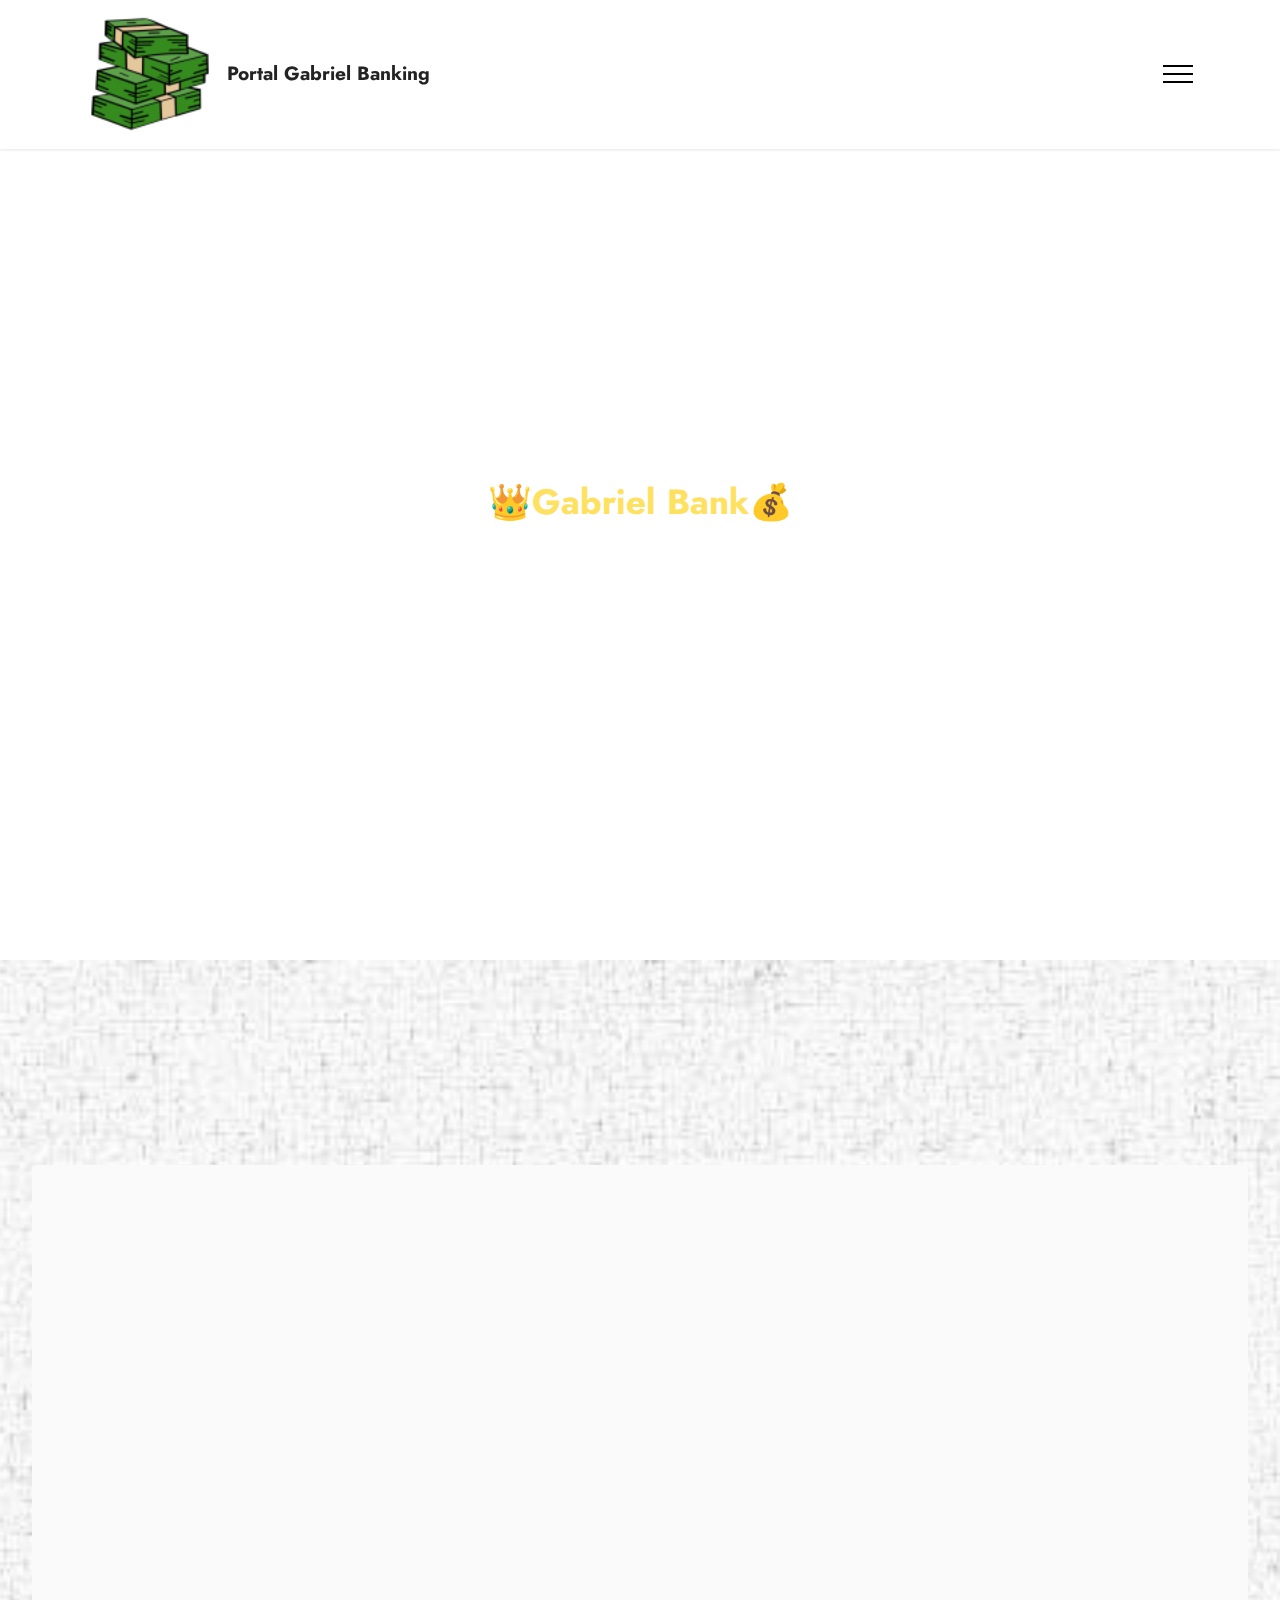
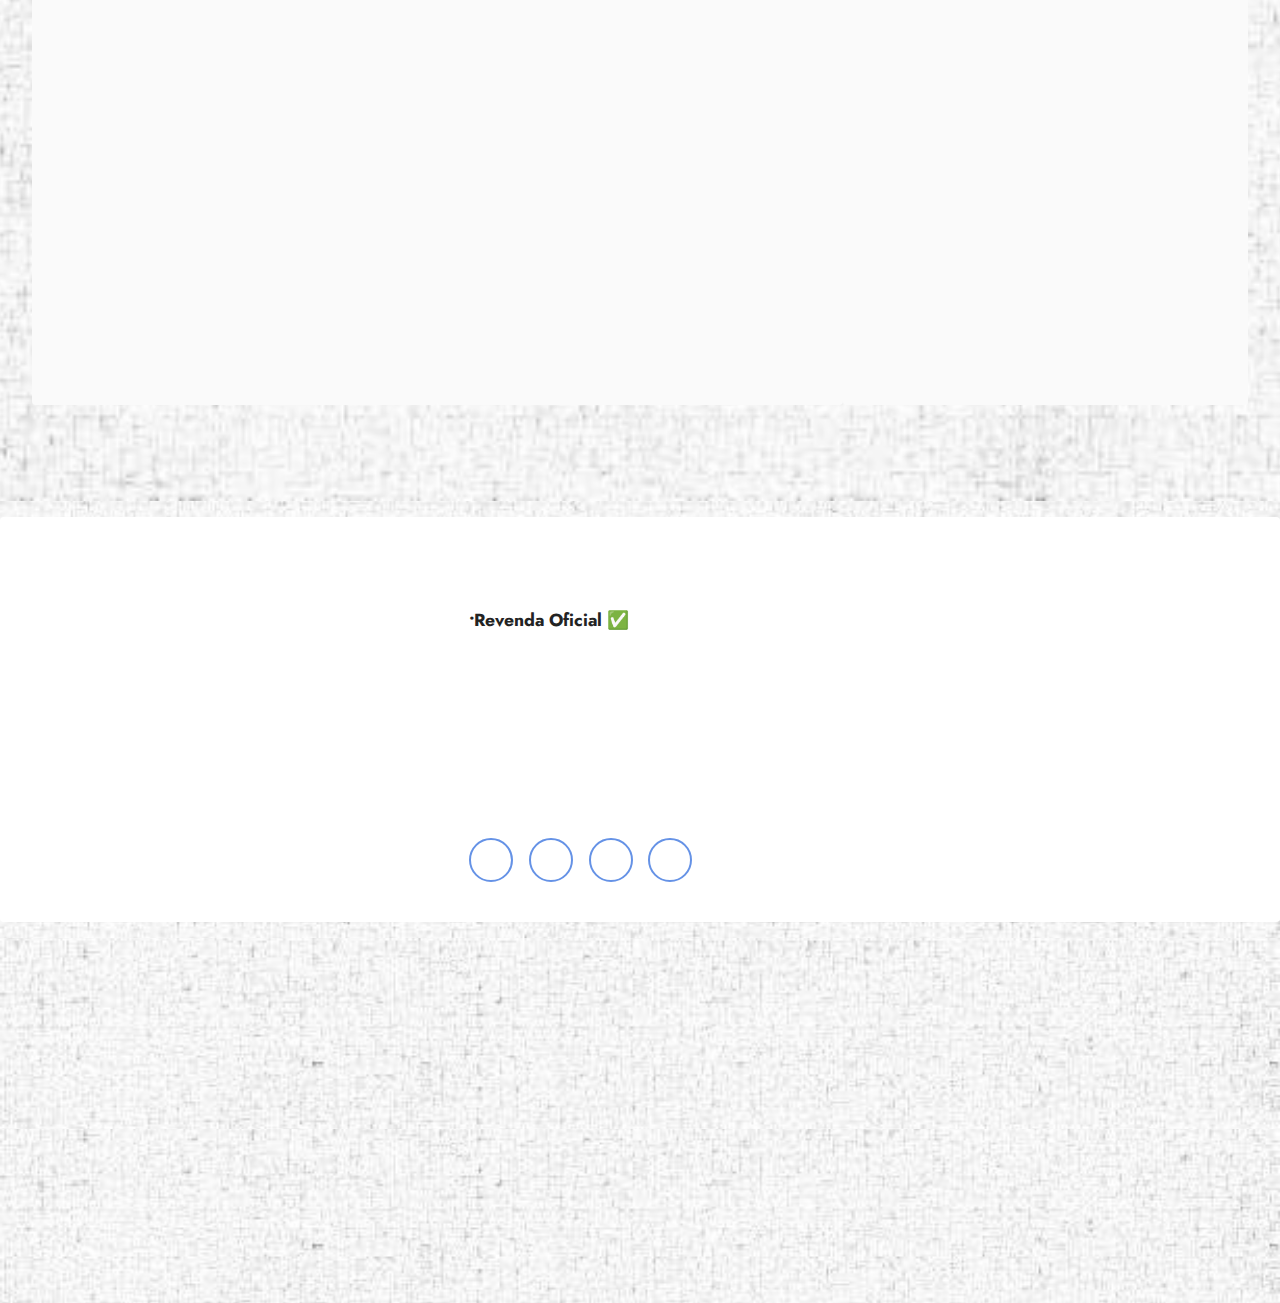
<file: index.html>
<!DOCTYPE html>
<html  >
<head>
  <!-- Site made with Mobirise Website Builder v5.7.12, https://mobirise.com -->
  <meta charset="UTF-8">
  <meta http-equiv="X-UA-Compatible" content="IE=edge">
  <meta name="generator" content="Mobirise v5.7.12, mobirise.com">
  <meta name="viewport" content="width=device-width, initial-scale=1, minimum-scale=1">
  <link rel="shortcut icon" href="assets/images/e7129900074c07e1289c9ae80a2b7e9d-a-cone-empilhado-de-contas-de-nega-cios-de-dinheiro-128x128-1.png" type="image/x-icon">
  <meta name="description" content="Precisando de contas para os seus trampos, paineis de consulta, ou qualquer outra parada do tipo?
 Relaxa, Se eu não tiver o que você precisa pra vender, tenho alguêm de confiança pra indicar que vai ter! Só chamar que eu ON !!!">
  
  
  <title>Gabriel Bank S.A</title>
  <link rel="stylesheet" href="assets/web/assets/mobirise-icons2/mobirise2.css">
  <link rel="stylesheet" href="assets/bootstrap/css/bootstrap.min.css">
  <link rel="stylesheet" href="assets/bootstrap/css/bootstrap-grid.min.css">
  <link rel="stylesheet" href="assets/bootstrap/css/bootstrap-reboot.min.css">
  <link rel="stylesheet" href="assets/animatecss/animate.css">
  <link rel="stylesheet" href="assets/dropdown/css/style.css">
  <link rel="stylesheet" href="assets/socicon/css/styles.css">
  <link rel="stylesheet" href="assets/theme/css/style.css">
  <link rel="preload" href="https://fonts.googleapis.com/css?family=Jost:100,200,300,400,500,600,700,800,900,100i,200i,300i,400i,500i,600i,700i,800i,900i&display=swap" as="style" onload="this.onload=null;this.rel='stylesheet'">
  <noscript><link rel="stylesheet" href="https://fonts.googleapis.com/css?family=Jost:100,200,300,400,500,600,700,800,900,100i,200i,300i,400i,500i,600i,700i,800i,900i&display=swap"></noscript>
  <link rel="preload" as="style" href="assets/mobirise/css/mbr-additional.css"><link rel="stylesheet" href="assets/mobirise/css/mbr-additional.css" type="text/css">

  
  
  
</head>
<body>
  
  <section data-bs-version="5.1" class="menu menu2 cid-tvK4HMfMZB" once="menu" id="menu2-1o">
    
    <nav class="navbar navbar-dropdown navbar-fixed-top collapsed">
        <div class="container">
            <div class="navbar-brand">
                <span class="navbar-logo">
                    <a href="index.html">
                        <img src="assets/images/e7129900074c07e1289c9ae80a2b7e9d-a-cone-empilhado-de-contas-de-nega-cios-de-dinheiro-96x96.png" alt="" style="height: 8rem;">
                    </a>
                </span>
                <span class="navbar-caption-wrap"><a class="navbar-caption text-black text-primary display-7" href="index.html">Portal Gabriel Banking</a></span>
            </div>
            <button class="navbar-toggler" type="button" data-toggle="collapse" data-bs-toggle="collapse" data-target="#navbarSupportedContent" data-bs-target="#navbarSupportedContent" aria-controls="navbarNavAltMarkup" aria-expanded="false" aria-label="Toggle navigation">
                <div class="hamburger">
                    <span></span>
                    <span></span>
                    <span></span>
                    <span></span>
                </div>
            </button>
            <div class="collapse navbar-collapse" id="navbarSupportedContent">
                <ul class="navbar-nav nav-dropdown nav-right" data-app-modern-menu="true"><li class="nav-item"><a class="nav-link link text-black text-primary display-7" href="index.html">Inicio</a></li>
                    <li class="nav-item"><a class="nav-link link text-black text-primary display-7" href="page2.html">
                            Contas Bancarias</a></li>
                    <li class="nav-item"><a class="nav-link link text-black text-primary display-7" href="page4.html">Painéis de Busca</a>
                    </li><li class="nav-item"><a class="nav-link link text-black text-primary display-7" href="page3.html">Editavéis Grátis</a></li><li class="nav-item"><a class="nav-link link text-black text-primary display-7" href="page8.html">Mini - Curso 
<br>E Dicas Grátis
<br>P/ Iniciante</a></li></ul>
                <div class="icons-menu">
                    <a class="iconfont-wrapper" href="https://wa.me/5511953575727" target="_blank">
                        <span class="p-2 mbr-iconfont socicon-whatsapp socicon"></span>
                    </a>
                    <a class="iconfont-wrapper" href="https://t.me/@GabrielBank011" target="_blank">
                        <span class="p-2 mbr-iconfont socicon-telegram socicon"></span>
                    </a>
                    <a class="iconfont-wrapper" href="https://www.facebook.com/profile.php?id=100090295572131&mibextid=ZbWKwL" target="_blank">
                        <span class="p-2 mbr-iconfont socicon-facebook socicon"></span>
                    </a>
                    <a class="iconfont-wrapper" href="https://instagram.com/gabrielbank_011?igshid=YmMyMTA2M2Y=" target="_blank">
                        <span class="p-2 mbr-iconfont socicon-instagram socicon"></span>
                    </a>
                </div>
                
            </div>
        </div>
    </nav>
</section>

<section data-bs-version="5.1" class="header9 cid-tvH6v9zhtg mbr-fullscreen" data-bg-video="https://www.youtube.com/watch?v=S3CsDE9LEy4" id="header9-k">

    

    <div class="mbr-fallback-image disabled"></div>
    <div class="mbr-overlay" style="opacity: 0; background-color: rgb(255, 255, 255);"></div>

    <div class="text-center container-fluid">
        <div class="row justify-content-center">
            <div class="col-md-12 col-lg-9">
                
                <h1 class="mbr-section-title mbr-fonts-style mb-3 display-5"><strong>👑Gabriel Bank💰</strong></h1>
                
                
            </div>
        </div>
    </div>
</section>

<section data-bs-version="5.1" class="features3 cid-tw98nXy3rx" id="features3-3l">
    
    <div class="mbr-overlay"></div>
    <div class="container-fluid">
        <div class="mbr-section-head">
            <h4 class="mbr-section-title mbr-fonts-style align-center mb-0 display-2"><strong>Serviços Disponiveis</strong></h4>
            
        </div>
        <div class="row mt-4">
            <div class="item features-image сol-12 col-md-6 col-lg-4">
                <div class="item-wrapper">
                    <div class="item-img">
                        <img src="assets/images/melhores-contas-digitais-1-738x492.png" alt="Mobirise Website Builder">
                    </div>
                    <div class="item-content">
                        <h5 class="item-title mbr-fonts-style display-7"><strong>•Contas Bancarias</strong></h5>
                        <h6 class="item-subtitle mbr-fonts-style mt-1 display-7"><em>100% Verifica C/ Pix Ativo.</em></h6>
                        <p class="mbr-text mbr-fonts-style mt-3 display-7">Compre nossas contas bancárias prontas para você receber seu trampo. Com Pix ativo e 100% verificada, faça login sem precisar passar pelo procedimento de selfie. Acabou a era de pagar uma porcentagem do seu trampo para tripeiro que cobram entre 20% a 30%. </p>
                    </div>
                    <div class="mbr-section-btn item-footer mt-2"><a href="page2.html" class="btn btn-primary item-btn display-7" target="_blank"><span class="mobi-mbri mobi-mbri-cash mbr-iconfont mbr-iconfont-btn"></span>Ver Contas</a></div>
                </div>
            </div>
            <div class="item features-image сol-12 col-md-6 col-lg-4">
                <div class="item-wrapper">
                    <div class="item-img">
                        <img src="assets/images/maxresdefault-738x421.jpg" alt="Mobirise Website Builder">
                    </div>
                    <div class="item-content">
                        <h5 class="item-title mbr-fonts-style display-7"><strong>•Painéis de Busca</strong></h5>
                        <h6 class="item-subtitle mbr-fonts-style mt-1 display-7"><em>Os Melhores Painéis de Buscas BR</em></h6>
                        <p class="mbr-text mbr-fonts-style mt-3 display-7">Os melhores painéis de busca do Brasil. Busque por número de celular, nome, CPF, placa de carro e saiba onde ele esteve em qualquer lugar do país com o módulo de radar. Além disso, desfrute de várias outras funcionalidades.</p>
                    </div>
                    <div class="mbr-section-btn item-footer mt-2"><a href="page4.html" class="btn btn-primary item-btn display-7" target="_blank"><span class="mobi-mbri mobi-mbri-globe-2 mbr-iconfont mbr-iconfont-btn"></span>Ver Painéis</a></div>
                </div>
            </div>
            <div class="item features-image сol-12 col-md-6 col-lg-4">
                <div class="item-wrapper">
                    <div class="item-img">
                        <img src="assets/images/download-1-225x225.png" alt="Mobirise Website Builder">
                    </div>
                    <div class="item-content">
                        <h5 class="item-title mbr-fonts-style display-7"><strong>•Mini - Curso 
</strong><div><strong>E Dicas Grátis
</strong></div><div><strong>P/ Iniciante</strong></div></h5>
                        <h6 class="item-subtitle mbr-fonts-style mt-1 display-7">
                            <em>indispensável</em>
                        </h6>
                        <p class="mbr-text mbr-fonts-style mt-3 display-7">Se você está começando agora no ramo do 7, ou está migrando para outro trampo, esses tópicos com informações gerais, que separamos para você, serão indispensáveis!<br></p>
                    </div>
                    <div class="mbr-section-btn item-footer mt-2"><a href="page8.html" class="btn btn-primary item-btn display-7" target="_blank"><span class="mobi-mbri mobi-mbri-edit mbr-iconfont mbr-iconfont-btn"></span>Ver Dicas e Cursos</a></div>
                </div>
            </div>
        </div>
    </div>
</section>

<section data-bs-version="5.1" class="team2 cid-tvR8lLWP81" xmlns="http://www.w3.org/1999/html" id="team2-2z">
    

    
    <div class="mbr-overlay" style="opacity: 0; background-color: rgb(206, 191, 175);">
    </div>
    <div>
        <div class="card">
            <div class="card-wrapper">
                <div class="row align-items-center">
                    <div class="col-12 col-md-4">
                        <div class="image-wrapper">
                            <img src="assets/images/whatsapp-image-2023-02-14-at-19.07.50-743x743.jpg" alt="Mobirise Website Builder">
                        </div>
                    </div>
                    <div class="col-12 col-md">
                        <div class="card-box">
                            <h5 class="card-title mbr-fonts-style m-0 mb-3 display-5"><strong>Gabriel Bank</strong></h5>
                            <h6 class="card-subtitle mbr-fonts-style mb-3 display-4"><strong>•Revenda Oficial ✅</strong></h6>
                            <p class="mbr-text mbr-fonts-style display-7">Precisando de contas para os seus trampos, painéis de consulta, ou qualquer outra parada do tipo?<br> Relaxa, Se eu não tiver o que você precisa pra vender, tenho alguém de confiança pra indicar que vai ter! Só chamar que eu ON !!!<br><br><em><a href="page12.html" class="text-black">Quem Sou ?</a></em></p>
                            <div class="social-row display-7">
                                <div class="soc-item">
                                    <a href="https://wa.me/5511953575727">
                                        <span class="mbr-iconfont socicon-whatsapp socicon" style="color: rgb(89, 255, 0); fill: rgb(89, 255, 0);"></span>
                                    </a>
                                </div>
                                <div class="soc-item">
                                    <a href="https://t.me/@GabrielBank011" target="_blank">
                                        <span class="mbr-iconfont socicon-telegram socicon" style="color: rgb(34, 165, 229); fill: rgb(34, 165, 229);"></span>
                                    </a>
                                </div>
                                <div class="soc-item">
                                    <a href="https://www.facebook.com/profile.php?id=100090295572131&mibextid=ZbWKwL" target="_blank">
                                        <span class="mbr-iconfont socicon-facebook socicon" style="color: rgb(34, 165, 229); fill: rgb(34, 165, 229);"></span>
                                    </a>
                                </div>
                                <div class="soc-item">
                                    <a href="https://instagram.com/gabrielbank_011?igshid=YmMyMTA2M2Y=" target="_blank">
                                        <span class="mbr-iconfont socicon-instagram socicon" style="color: rgb(255, 102, 102); fill: rgb(255, 102, 102);"></span>
                                    </a>
                                </div>
                                
                            </div>
                        </div>
                    </div>
                </div>
            </div>
        </div>
        
        
    </div>
</section>

<section data-bs-version="5.1" class="info1 cid-tw9cKMdvkS" id="info1-3o">
    

    
    <div class="mbr-overlay" style="opacity: 0; background-color: rgb(68, 121, 217);"></div>
    <div class="align-center container">
        <div class="row justify-content-center">
            <div class="col-12 col-lg-8">
                <h3 class="mbr-section-title mb-4 mbr-fonts-style display-5"><strong>🚫Atenção, não nos responsabilizam, por qualquer negociação feita que nao seja pelo numero oficial !🚫</strong></h3>
                
                
            </div>
        </div>
    </div>
</section>

<section data-bs-version="5.1" class="footer3 cid-s48P1Icc8J" once="footers" id="footer3-i">

    

    <div class="mbr-overlay" style="opacity: 0; background-color: rgb(35, 35, 35);"></div>

    <div class="container">
        <div class="media-container-row align-center mbr-white">
            <div class="row row-links">
                <ul class="foot-menu">
                    
                    
                    
                    
                    
                <li class="foot-menu-item mbr-fonts-style display-7"><a href="index.html" class="text-black">Inicio</a></li><li class="foot-menu-item mbr-fonts-style display-7"><a href="page12.html" class="text-black">Quem Sou ?</a></li></ul>
            </div>
            <div class="row social-row">
                <div class="social-list align-right pb-2">
                    
                    
                    
                    
                    
                    
                <div class="soc-item">
                        <a href="https://wa.me/5511953575727" target="_blank">
                            <span class="mbr-iconfont mbr-iconfont-social socicon-whatsapp socicon" style="color: rgb(89, 255, 0); fill: rgb(89, 255, 0);"></span>
                        </a>
                    </div><div class="soc-item">
                        <a href="https://t.me/@GabrielBank011" target="_blank">
                            <span class="mbr-iconfont mbr-iconfont-social socicon-telegram socicon" style="color: rgb(110, 199, 242); fill: rgb(110, 199, 242);"></span>
                        </a>
                    </div><div class="soc-item">
                        <a href="https://www.facebook.com/profile.php?id=100090295572131&mibextid=ZbWKwL" target="_blank">
                            <span class="mbr-iconfont mbr-iconfont-social socicon-facebook socicon" style="color: rgb(68, 121, 217); fill: rgb(68, 121, 217);"></span>
                        </a>
                    </div><div class="soc-item">
                        <a href="https://instagram.com/gabrielbank_011?igshid=YmMyMTA2M2Y=" target="_blank">
                            <span class="mbr-iconfont mbr-iconfont-social socicon-instagram socicon" style="color: rgb(228, 63, 63); fill: rgb(228, 63, 63);"></span>
                        </a>
                    </div></div>
            </div>
            <div class="row row-copirayt">
                <p class="mbr-text mb-0 mbr-fonts-style mbr-white align-center display-7">©👑Gabriel Bank</p>
            </div>
        </div>
    </div>
  
<script src="assets/bootstrap/js/bootstrap.bundle.min.js"></script>  <script src="assets/smoothscroll/smooth-scroll.js"></script>  <script src="assets/ytplayer/index.js"></script>  <script src="assets/dropdown/js/navbar-dropdown.js"></script>  <script src="assets/theme/js/script.js"></script>  
  
 <div id="scrollToTop" class="scrollToTop mbr-arrow-up"><a style="text-align: center;"><i class="mbr-arrow-up-icon mbr-arrow-up-icon-cm cm-icon cm-icon-smallarrow-up"></i></a></div>
    <input name="animation" type="hidden">
</body>
</html>
</file>
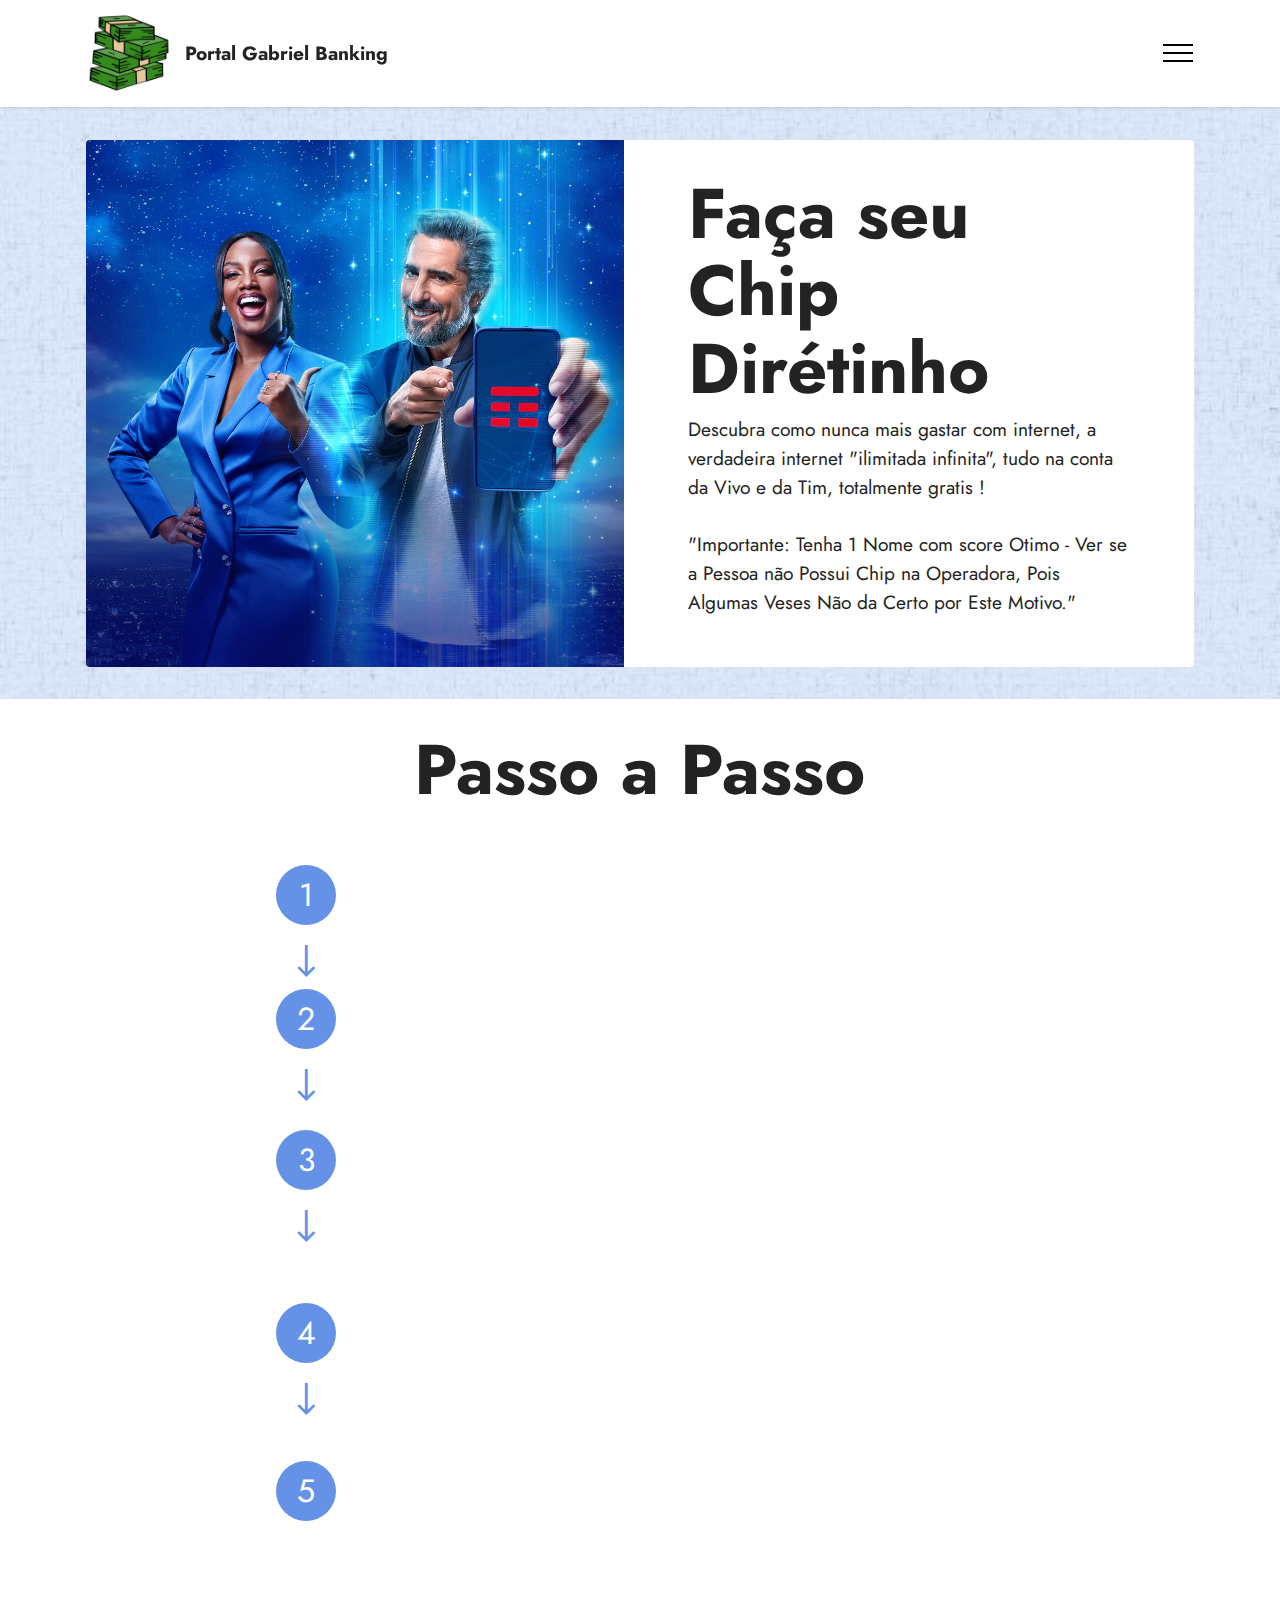
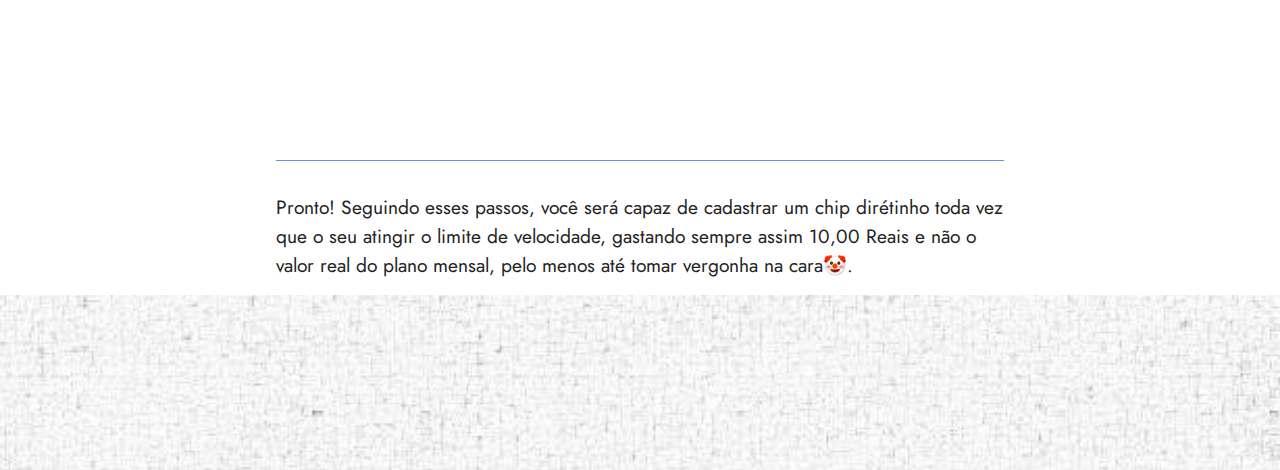
<file: page10.html>
<!DOCTYPE html>
<html  >
<head>
  <!-- Site made with Mobirise Website Builder v5.7.12, https://mobirise.com -->
  <meta charset="UTF-8">
  <meta http-equiv="X-UA-Compatible" content="IE=edge">
  <meta name="generator" content="Mobirise v5.7.12, mobirise.com">
  <meta name="viewport" content="width=device-width, initial-scale=1, minimum-scale=1">
  <link rel="shortcut icon" href="assets/images/e7129900074c07e1289c9ae80a2b7e9d-a-cone-empilhado-de-contas-de-nega-cios-de-dinheiro-128x128-1.png" type="image/x-icon">
  <meta name="description" content="">
  
  
  <title>Faça seu Chip Dirétinho</title>
  <link rel="stylesheet" href="assets/web/assets/mobirise-icons2/mobirise2.css">
  <link rel="stylesheet" href="assets/bootstrap/css/bootstrap.min.css">
  <link rel="stylesheet" href="assets/bootstrap/css/bootstrap-grid.min.css">
  <link rel="stylesheet" href="assets/bootstrap/css/bootstrap-reboot.min.css">
  <link rel="stylesheet" href="assets/parallax/jarallax.css">
  <link rel="stylesheet" href="assets/animatecss/animate.css">
  <link rel="stylesheet" href="assets/dropdown/css/style.css">
  <link rel="stylesheet" href="assets/socicon/css/styles.css">
  <link rel="stylesheet" href="assets/theme/css/style.css">
  <link rel="preload" href="https://fonts.googleapis.com/css?family=Jost:100,200,300,400,500,600,700,800,900,100i,200i,300i,400i,500i,600i,700i,800i,900i&display=swap" as="style" onload="this.onload=null;this.rel='stylesheet'">
  <noscript><link rel="stylesheet" href="https://fonts.googleapis.com/css?family=Jost:100,200,300,400,500,600,700,800,900,100i,200i,300i,400i,500i,600i,700i,800i,900i&display=swap"></noscript>
  <link rel="preload" as="style" href="assets/mobirise/css/mbr-additional.css"><link rel="stylesheet" href="assets/mobirise/css/mbr-additional.css" type="text/css">

  
  
  
</head>
<body>
  
  <section data-bs-version="5.1" class="menu menu2 cid-tvK4HMfMZB" once="menu" id="menu2-2t">
    
    <nav class="navbar navbar-dropdown navbar-fixed-top collapsed">
        <div class="container">
            <div class="navbar-brand">
                <span class="navbar-logo">
                    <a href="index.html">
                        <img src="assets/images/e7129900074c07e1289c9ae80a2b7e9d-a-cone-empilhado-de-contas-de-nega-cios-de-dinheiro-96x96.png" alt="" style="height: 5.4rem;">
                    </a>
                </span>
                <span class="navbar-caption-wrap"><a class="navbar-caption text-black text-primary display-7" href="index.html">Portal Gabriel Banking</a></span>
            </div>
            <button class="navbar-toggler" type="button" data-toggle="collapse" data-bs-toggle="collapse" data-target="#navbarSupportedContent" data-bs-target="#navbarSupportedContent" aria-controls="navbarNavAltMarkup" aria-expanded="false" aria-label="Toggle navigation">
                <div class="hamburger">
                    <span></span>
                    <span></span>
                    <span></span>
                    <span></span>
                </div>
            </button>
            <div class="collapse navbar-collapse" id="navbarSupportedContent">
                <ul class="navbar-nav nav-dropdown nav-right" data-app-modern-menu="true"><li class="nav-item"><a class="nav-link link text-black text-primary display-7" href="index.html">Inicio</a></li>
                    <li class="nav-item"><a class="nav-link link text-black text-primary display-7" href="page2.html">
                            Contas Bancarias</a></li>
                    <li class="nav-item"><a class="nav-link link text-black text-primary display-7" href="page4.html">Painéis de Busca</a>
                    </li><li class="nav-item"><a class="nav-link link text-black text-primary display-7" href="page3.html">Editavéis Grátis</a></li><li class="nav-item"><a class="nav-link link text-black text-primary display-7" href="page8.html">Mini - Curso 
<br>E Dicas Grátis
<br>P/ Iniciante</a></li></ul>
                <div class="icons-menu">
                    <a class="iconfont-wrapper" href="https://wa.me/5511953575727" target="_blank">
                        <span class="p-2 mbr-iconfont socicon-whatsapp socicon"></span>
                    </a>
                    <a class="iconfont-wrapper" href="https://t.me/@GabrielBank011" target="_blank">
                        <span class="p-2 mbr-iconfont socicon-telegram socicon"></span>
                    </a>
                    <a class="iconfont-wrapper" href="https://www.facebook.com/profile.php?id=100090295572131&mibextid=ZbWKwL" target="_blank">
                        <span class="p-2 mbr-iconfont socicon-facebook socicon"></span>
                    </a>
                    <a class="iconfont-wrapper" href="https://instagram.com/gabrielbank_011?igshid=YmMyMTA2M2Y=" target="_blank">
                        <span class="p-2 mbr-iconfont socicon-instagram socicon"></span>
                    </a>
                </div>
                
            </div>
        </div>
    </nav>
</section>

<section data-bs-version="5.1" class="features6 cid-tvMCHVIcHM mbr-parallax-background" id="features7-2u">
    <!---->
    

    
    <div class="mbr-overlay" style="opacity: 0.5; background-color: rgb(190, 211, 249);">
    </div>
    <div class="container">
        <div class="card-wrapper">
            <div class="row align-items-center">
                <div class="col-12 col-lg-6">
                    <div class="image-wrapper">
                        <img src="assets/images/semana-02-banner-site-1048x1027.jpg" alt="Mobirise Website Builder">
                    </div>
                </div>
                <div class="col-12 col-lg">
                    <div class="text-box">
                        <h5 class="mbr-title mbr-fonts-style display-2"><strong>Faça seu Chip Dirétinho</strong></h5>
                        <p class="mbr-text mbr-fonts-style display-7">Descubra como nunca mais gastar com internet, a verdadeira internet "ilimitada infinita", tudo na conta da Vivo e da Tim, totalmente gratis !<br><br>   "Importante:  Tenha 1 Nome com score Otimo - Ver se a Pessoa não Possui Chip na Operadora, Pois Algumas Veses Não da Certo por Este Motivo."<br></p>
                        
                        
                    </div>
                </div>
            </div>
        </div>
    </div>
</section>

<section data-bs-version="5.1" class="features19 cid-tvSXODkxND" id="features20-35">

    

    
    
    <div class="container">
        <div class="row justify-content-center">
            <div class="col-md-12 col-lg-9">
                <div class="card-wrapper pb-4">
                    <div class="card-box align-center">
                        <h4 class="card-title mbr-fonts-style mb-4 display-2">
                            <strong>Passo a Passo</strong></h4>
                        
                        
                    </div>
                </div>
            </div>
            <div class="col-12 col-md-8">
                <div class="item mbr-flex">
                    <div class="icon-box">
                        <span class="step-number mbr-fonts-style display-5">1</span>
                    </div>
                    <div class="text-box">
                        <h4 class="icon-title card-title mbr-black mbr-fonts-style display-7"><strong>1º- Compre o chip virgem.</strong></h4>
                        
                    </div>
                </div>
                <div class="item mbr-flex">
                    <div class="icon-box">
                        <span class="step-number mbr-fonts-style display-5">2</span>
                    </div>
                    <div class="text-box">
                        <h4 class="icon-title card-title mbr-black mbr-fonts-style display-7"><strong>2º- Crie um email com o nome do Bico e cadastre o chip no CPF dele.</strong></h4>
                        
                    </div>
                </div>
                <div class="item mbr-flex">
                    <div class="icon-box">
                        <span class="step-number mbr-fonts-style display-5">3</span>
                    </div>
                    <div class="text-box">
                        <h4 class="icon-title card-title mbr-black mbr-fonts-style display-7">
                            <strong>
</strong>
                        <div><br></div><div><strong>3º-Reinicie e inicie novamente o celular, acesse o site da (TIM ou Vivo) e escolha o plano Controle.</strong></div></h4>
                        
                    </div>
                </div>
                <div class="item mbr-flex">
                    <div class="icon-box">
                        <span class="step-number mbr-fonts-style display-5">4</span>
                    </div>
                    <div class="text-box">
                        <h4 class="icon-title card-title mbr-black mbr-fonts-style display-7"><strong>4º-Escolha o plano que tenha mais velocidade que não precise pagar no cartão de credito, após encontrar, começe o cadastro com os dados bico, selecione a opção "Receber a fatura por e-mail" durante o processo de cadastro.</strong></h4>
                        
                    </div>
                </div>
                <div class="item mbr-flex last">
                    <div class="icon-box">
                        <span class="step-number mbr-fonts-style display-5">5</span>
                    </div>
                    <div class="text-box">
                        <h4 class="icon-title card-title mbr-black mbr-fonts-style display-7"><strong>5º- Confirme o seu cadastro e aguarde a ativação do plano. A ativação pode levar alguns minutos ou algumas horas.</strong></h4>
                        
                    </div>
                </div>
                
                
                
                
                
            </div>
        </div>
    </div>
</section>

<section data-bs-version="5.1" class="tabs content18 cid-tvTNZyTvj7" id="tabs1-3f">

    

    
    
    <div class="container">
        <div class="row justify-content-center">
            <div class="col-12 col-md-8">
                <h3 class="mbr-section-title mb-0 mbr-fonts-style display-2">
                    <strong>Pronto !</strong></h3>
                
            </div>
        </div>
        <div class="row justify-content-center mt-4">
            <div class="col-12 col-md-8">
                <ul class="nav nav-tabs mb-4" role="tablist">
                    <li class="nav-item first mbr-fonts-style"><a class="nav-link mbr-fonts-style show active display-7" role="tab" data-toggle="tab" data-bs-toggle="tab" href="#tabs1-3f_tab0" aria-selected="true"><strong>Pronto !&nbsp;</strong></a></li>
                    <li class="nav-item"><a class="nav-link mbr-fonts-style active display-7" role="tab" data-toggle="tab" data-bs-toggle="tab" href="#tabs1-3f_tab1" aria-selected="true"><strong>Aviso !</strong></a></li>
                    
                    
                    
                    
                </ul>
                <div class="tab-content">
                    <div id="tab1" class="tab-pane in active" role="tabpanel">
                        <div class="row">
                            <div class="col-md-12">
                                <p class="mbr-text mbr-fonts-style display-7">
                                    Pronto! Seguindo esses passos, você será capaz de cadastrar um chip dirétinho toda vez que o seu atingir o limite de velocidade, gastando sempre assim 10,00 Reais e não o valor real do plano mensal, pelo menos até tomar vergonha na cara🤡.
                                </p>
                            </div>
                        </div>
                    </div>
                    <div id="tab2" class="tab-pane" role="tabpanel">
                        <div class="row">
                            <div class="col-md-12">
                                <p class="mbr-text mbr-fonts-style display-7">
                                    Não se esqueça de ver se a Pessoa não Possui Chip na Operadora, e sempre selecionando a opção de receber a fatura de pagamento pelo e-mail em vez de recebê-la no endereço físico.👍</p>
                            </div>
                        </div>
                    </div>
                    
                    
                    
                    
                </div>
            </div>
        </div>
    </div>
</section>

<section data-bs-version="5.1" class="footer3 cid-s48P1Icc8J" once="footers" id="footer3-2s">

    

    <div class="mbr-overlay" style="opacity: 0; background-color: rgb(35, 35, 35);"></div>

    <div class="container">
        <div class="media-container-row align-center mbr-white">
            <div class="row row-links">
                <ul class="foot-menu">
                    
                    
                    
                    
                    
                <li class="foot-menu-item mbr-fonts-style display-7"><a href="index.html" class="text-black">Inicio</a></li><li class="foot-menu-item mbr-fonts-style display-7"><a href="page12.html" class="text-black">Quem Sou ?</a></li></ul>
            </div>
            <div class="row social-row">
                <div class="social-list align-right pb-2">
                    
                    
                    
                    
                    
                    
                <div class="soc-item">
                        <a href="https://wa.me/5511953575727" target="_blank">
                            <span class="mbr-iconfont mbr-iconfont-social socicon-whatsapp socicon" style="color: rgb(89, 255, 0); fill: rgb(89, 255, 0);"></span>
                        </a>
                    </div><div class="soc-item">
                        <a href="https://t.me/@GabrielBank011" target="_blank">
                            <span class="mbr-iconfont mbr-iconfont-social socicon-telegram socicon" style="color: rgb(110, 199, 242); fill: rgb(110, 199, 242);"></span>
                        </a>
                    </div><div class="soc-item">
                        <a href="https://www.facebook.com/profile.php?id=100090295572131&mibextid=ZbWKwL" target="_blank">
                            <span class="mbr-iconfont mbr-iconfont-social socicon-facebook socicon" style="color: rgb(68, 121, 217); fill: rgb(68, 121, 217);"></span>
                        </a>
                    </div><div class="soc-item">
                        <a href="https://instagram.com/gabrielbank_011?igshid=YmMyMTA2M2Y=" target="_blank">
                            <span class="mbr-iconfont mbr-iconfont-social socicon-instagram socicon" style="color: rgb(228, 63, 63); fill: rgb(228, 63, 63);"></span>
                        </a>
                    </div></div>
            </div>
            <div class="row row-copirayt">
                <p class="mbr-text mb-0 mbr-fonts-style mbr-white align-center display-7">©👑Gabriel Bank</p>
            </div>
        </div>
    </div>
  
<script src="assets/bootstrap/js/bootstrap.bundle.min.js"></script>  <script src="assets/smoothscroll/smooth-scroll.js"></script>  <script src="assets/ytplayer/index.js"></script>  <script src="assets/dropdown/js/navbar-dropdown.js"></script>  <script src="assets/theme/js/script.js"></script>  
  
 <div id="scrollToTop" class="scrollToTop mbr-arrow-up"><a style="text-align: center;"><i class="mbr-arrow-up-icon mbr-arrow-up-icon-cm cm-icon cm-icon-smallarrow-up"></i></a></div>
    <input name="animation" type="hidden">
</body>
</html>
</file>
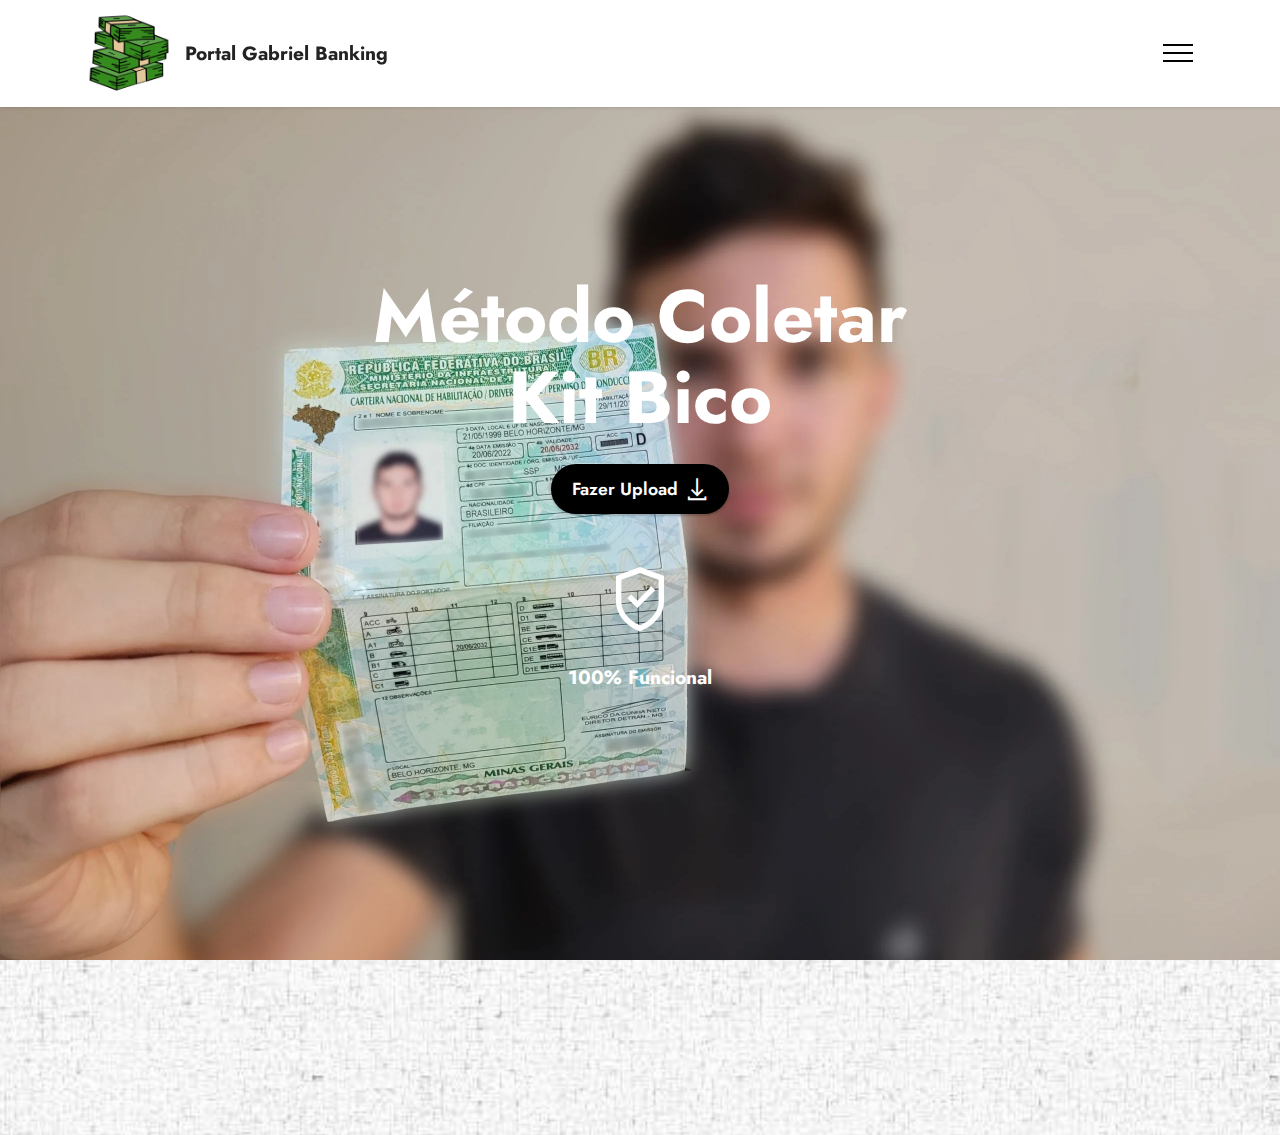
<file: page11.html>
<!DOCTYPE html>
<html  >
<head>
  <!-- Site made with Mobirise Website Builder v5.7.12, https://mobirise.com -->
  <meta charset="UTF-8">
  <meta http-equiv="X-UA-Compatible" content="IE=edge">
  <meta name="generator" content="Mobirise v5.7.12, mobirise.com">
  <meta name="viewport" content="width=device-width, initial-scale=1, minimum-scale=1">
  <link rel="shortcut icon" href="assets/images/e7129900074c07e1289c9ae80a2b7e9d-a-cone-empilhado-de-contas-de-nega-cios-de-dinheiro-128x128-1.png" type="image/x-icon">
  <meta name="description" content="">
  
  
  <title>Curso Coletar Kit Bico</title>
  <link rel="stylesheet" href="assets/web/assets/mobirise-icons2/mobirise2.css">
  <link rel="stylesheet" href="assets/bootstrap/css/bootstrap.min.css">
  <link rel="stylesheet" href="assets/bootstrap/css/bootstrap-grid.min.css">
  <link rel="stylesheet" href="assets/bootstrap/css/bootstrap-reboot.min.css">
  <link rel="stylesheet" href="assets/animatecss/animate.css">
  <link rel="stylesheet" href="assets/dropdown/css/style.css">
  <link rel="stylesheet" href="assets/socicon/css/styles.css">
  <link rel="stylesheet" href="assets/theme/css/style.css">
  <link rel="preload" href="https://fonts.googleapis.com/css?family=Jost:100,200,300,400,500,600,700,800,900,100i,200i,300i,400i,500i,600i,700i,800i,900i&display=swap" as="style" onload="this.onload=null;this.rel='stylesheet'">
  <noscript><link rel="stylesheet" href="https://fonts.googleapis.com/css?family=Jost:100,200,300,400,500,600,700,800,900,100i,200i,300i,400i,500i,600i,700i,800i,900i&display=swap"></noscript>
  <link rel="preload" as="style" href="assets/mobirise/css/mbr-additional.css"><link rel="stylesheet" href="assets/mobirise/css/mbr-additional.css" type="text/css">

  
  
  
</head>
<body>
  
  <section data-bs-version="5.1" class="menu menu2 cid-tvK4HMfMZB" once="menu" id="menu2-2w">
    
    <nav class="navbar navbar-dropdown navbar-fixed-top collapsed">
        <div class="container">
            <div class="navbar-brand">
                <span class="navbar-logo">
                    <a href="index.html">
                        <img src="assets/images/e7129900074c07e1289c9ae80a2b7e9d-a-cone-empilhado-de-contas-de-nega-cios-de-dinheiro-96x96.png" alt="" style="height: 5.4rem;">
                    </a>
                </span>
                <span class="navbar-caption-wrap"><a class="navbar-caption text-black text-primary display-7" href="index.html">Portal Gabriel Banking</a></span>
            </div>
            <button class="navbar-toggler" type="button" data-toggle="collapse" data-bs-toggle="collapse" data-target="#navbarSupportedContent" data-bs-target="#navbarSupportedContent" aria-controls="navbarNavAltMarkup" aria-expanded="false" aria-label="Toggle navigation">
                <div class="hamburger">
                    <span></span>
                    <span></span>
                    <span></span>
                    <span></span>
                </div>
            </button>
            <div class="collapse navbar-collapse" id="navbarSupportedContent">
                <ul class="navbar-nav nav-dropdown nav-right" data-app-modern-menu="true"><li class="nav-item"><a class="nav-link link text-black text-primary display-7" href="index.html">Inicio</a></li>
                    <li class="nav-item"><a class="nav-link link text-black text-primary display-7" href="page2.html">
                            Contas Bancarias</a></li>
                    <li class="nav-item"><a class="nav-link link text-black text-primary display-7" href="page4.html">Painéis de Busca</a>
                    </li><li class="nav-item"><a class="nav-link link text-black text-primary display-7" href="page3.html">Editavéis Grátis</a></li><li class="nav-item"><a class="nav-link link text-black text-primary display-7" href="page8.html">Mini - Curso 
<br>E Dicas Grátis
<br>P/ Iniciante</a></li></ul>
                <div class="icons-menu">
                    <a class="iconfont-wrapper" href="https://wa.me/5511953575727" target="_blank">
                        <span class="p-2 mbr-iconfont socicon-whatsapp socicon"></span>
                    </a>
                    <a class="iconfont-wrapper" href="https://t.me/@GabrielBank011" target="_blank">
                        <span class="p-2 mbr-iconfont socicon-telegram socicon"></span>
                    </a>
                    <a class="iconfont-wrapper" href="https://www.facebook.com/profile.php?id=100090295572131&mibextid=ZbWKwL" target="_blank">
                        <span class="p-2 mbr-iconfont socicon-facebook socicon"></span>
                    </a>
                    <a class="iconfont-wrapper" href="https://instagram.com/gabrielbank_011?igshid=YmMyMTA2M2Y=" target="_blank">
                        <span class="p-2 mbr-iconfont socicon-instagram socicon"></span>
                    </a>
                </div>
                
            </div>
        </div>
    </nav>
</section>

<section data-bs-version="5.1" class="header19 cid-tvOfALoYsf mbr-fullscreen" id="header19-2y">

    

    
    

    <div class="container">
        <div class="media-container">
            <div class="col-md-12 align-center">
                <h1 class="mbr-section-title mbr-white mbr-bold mbr-fonts-style mb-3 display-1">Método Coletar
<div>Kit Bico</div></h1>
                
                <div class="mbr-section-btn align-center"><a class="btn btn-primary display-4" href="https://drive.google.com/file/d/1hJL07iII7kgmtvuoC2Y3kyF5OSZ48xDa/view?usp=share_link" target="_blank"><span class="mobi-mbri mobi-mbri-download mbr-iconfont mbr-iconfont-btn"></span>Fazer Upload</a></div>

                <div class="row justify-content-center">
                    <div class="col-12 col-md-6 col-lg-3">
                        <div class="card-wrapper">
                            <div class="card-box align-center">
                                <span class="mbr-iconfont mobi-mbri-protect mobi-mbri"></span>
                                <h4 class="card-title align-center mbr-black mbr-fonts-style display-7"><strong>100% Funcional</strong></h4>
                            </div>
                        </div>
                    </div>
                    
                    
                    
                </div>
            </div>
        </div>
    </div>
</section>

<section data-bs-version="5.1" class="footer3 cid-s48P1Icc8J" once="footers" id="footer3-2v">

    

    <div class="mbr-overlay" style="opacity: 0; background-color: rgb(35, 35, 35);"></div>

    <div class="container">
        <div class="media-container-row align-center mbr-white">
            <div class="row row-links">
                <ul class="foot-menu">
                    
                    
                    
                    
                    
                <li class="foot-menu-item mbr-fonts-style display-7"><a href="index.html" class="text-black">Inicio</a></li><li class="foot-menu-item mbr-fonts-style display-7"><a href="page12.html" class="text-black">Quem Sou ?</a></li></ul>
            </div>
            <div class="row social-row">
                <div class="social-list align-right pb-2">
                    
                    
                    
                    
                    
                    
                <div class="soc-item">
                        <a href="https://wa.me/5511953575727" target="_blank">
                            <span class="mbr-iconfont mbr-iconfont-social socicon-whatsapp socicon" style="color: rgb(89, 255, 0); fill: rgb(89, 255, 0);"></span>
                        </a>
                    </div><div class="soc-item">
                        <a href="https://t.me/@GabrielBank011" target="_blank">
                            <span class="mbr-iconfont mbr-iconfont-social socicon-telegram socicon" style="color: rgb(110, 199, 242); fill: rgb(110, 199, 242);"></span>
                        </a>
                    </div><div class="soc-item">
                        <a href="https://www.facebook.com/profile.php?id=100090295572131&mibextid=ZbWKwL" target="_blank">
                            <span class="mbr-iconfont mbr-iconfont-social socicon-facebook socicon" style="color: rgb(68, 121, 217); fill: rgb(68, 121, 217);"></span>
                        </a>
                    </div><div class="soc-item">
                        <a href="https://instagram.com/gabrielbank_011?igshid=YmMyMTA2M2Y=" target="_blank">
                            <span class="mbr-iconfont mbr-iconfont-social socicon-instagram socicon" style="color: rgb(228, 63, 63); fill: rgb(228, 63, 63);"></span>
                        </a>
                    </div></div>
            </div>
            <div class="row row-copirayt">
                <p class="mbr-text mb-0 mbr-fonts-style mbr-white align-center display-7">©👑Gabriel Bank</p>
            </div>
        </div>
    </div>
  
<script src="assets/bootstrap/js/bootstrap.bundle.min.js"></script>  <script src="assets/smoothscroll/smooth-scroll.js"></script>  <script src="assets/ytplayer/index.js"></script>  <script src="assets/dropdown/js/navbar-dropdown.js"></script>  <script src="assets/theme/js/script.js"></script>  
  
 <div id="scrollToTop" class="scrollToTop mbr-arrow-up"><a style="text-align: center;"><i class="mbr-arrow-up-icon mbr-arrow-up-icon-cm cm-icon cm-icon-smallarrow-up"></i></a></div>
    <input name="animation" type="hidden">
</body>
</html>
</file>
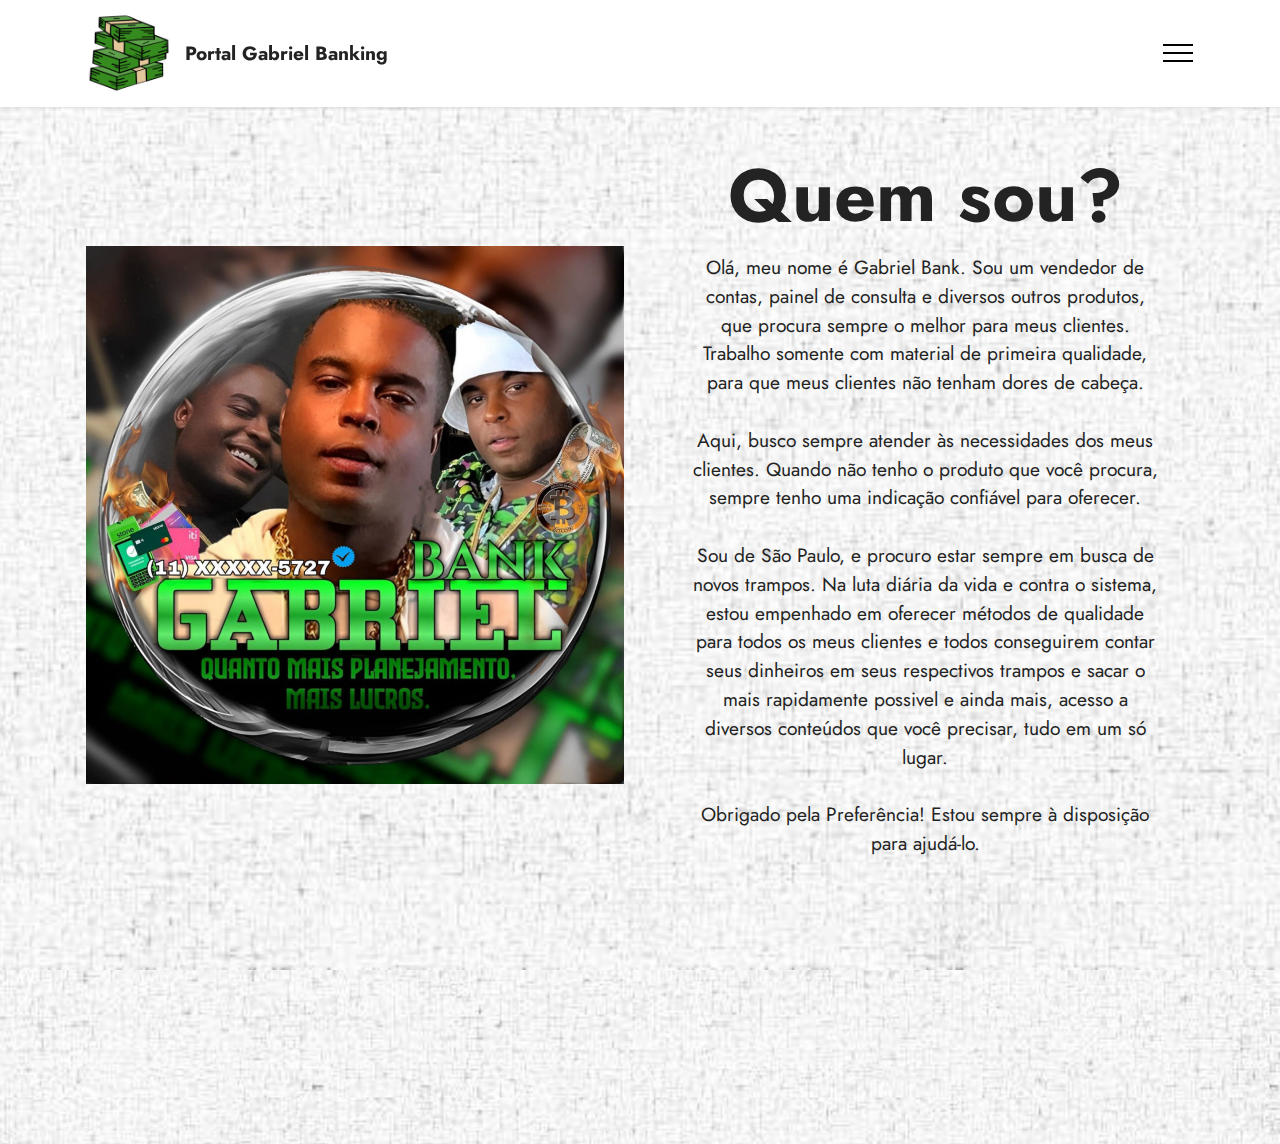
<file: page12.html>
<!DOCTYPE html>
<html  >
<head>
  <!-- Site made with Mobirise Website Builder v5.7.12, https://mobirise.com -->
  <meta charset="UTF-8">
  <meta http-equiv="X-UA-Compatible" content="IE=edge">
  <meta name="generator" content="Mobirise v5.7.12, mobirise.com">
  <meta name="viewport" content="width=device-width, initial-scale=1, minimum-scale=1">
  <link rel="shortcut icon" href="assets/images/e7129900074c07e1289c9ae80a2b7e9d-a-cone-empilhado-de-contas-de-nega-cios-de-dinheiro-128x128-1.png" type="image/x-icon">
  <meta name="description" content="">
  
  
  <title>Quem Sou?</title>
  <link rel="stylesheet" href="assets/bootstrap/css/bootstrap.min.css">
  <link rel="stylesheet" href="assets/bootstrap/css/bootstrap-grid.min.css">
  <link rel="stylesheet" href="assets/bootstrap/css/bootstrap-reboot.min.css">
  <link rel="stylesheet" href="assets/animatecss/animate.css">
  <link rel="stylesheet" href="assets/dropdown/css/style.css">
  <link rel="stylesheet" href="assets/socicon/css/styles.css">
  <link rel="stylesheet" href="assets/theme/css/style.css">
  <link rel="preload" href="https://fonts.googleapis.com/css?family=Jost:100,200,300,400,500,600,700,800,900,100i,200i,300i,400i,500i,600i,700i,800i,900i&display=swap" as="style" onload="this.onload=null;this.rel='stylesheet'">
  <noscript><link rel="stylesheet" href="https://fonts.googleapis.com/css?family=Jost:100,200,300,400,500,600,700,800,900,100i,200i,300i,400i,500i,600i,700i,800i,900i&display=swap"></noscript>
  <link rel="preload" as="style" href="assets/mobirise/css/mbr-additional.css"><link rel="stylesheet" href="assets/mobirise/css/mbr-additional.css" type="text/css">

  
  
  
</head>
<body>
  
  <section data-bs-version="5.1" class="menu menu2 cid-tvK4HMfMZB" once="menu" id="menu2-39">
    
    <nav class="navbar navbar-dropdown navbar-fixed-top collapsed">
        <div class="container">
            <div class="navbar-brand">
                <span class="navbar-logo">
                    <a href="index.html">
                        <img src="assets/images/e7129900074c07e1289c9ae80a2b7e9d-a-cone-empilhado-de-contas-de-nega-cios-de-dinheiro-96x96.png" alt="" style="height: 5.4rem;">
                    </a>
                </span>
                <span class="navbar-caption-wrap"><a class="navbar-caption text-black text-primary display-7" href="index.html">Portal Gabriel Banking</a></span>
            </div>
            <button class="navbar-toggler" type="button" data-toggle="collapse" data-bs-toggle="collapse" data-target="#navbarSupportedContent" data-bs-target="#navbarSupportedContent" aria-controls="navbarNavAltMarkup" aria-expanded="false" aria-label="Toggle navigation">
                <div class="hamburger">
                    <span></span>
                    <span></span>
                    <span></span>
                    <span></span>
                </div>
            </button>
            <div class="collapse navbar-collapse" id="navbarSupportedContent">
                <ul class="navbar-nav nav-dropdown nav-right" data-app-modern-menu="true"><li class="nav-item"><a class="nav-link link text-black text-primary display-7" href="index.html">Inicio</a></li>
                    <li class="nav-item"><a class="nav-link link text-black text-primary display-7" href="page2.html">
                            Contas Bancarias</a></li>
                    <li class="nav-item"><a class="nav-link link text-black text-primary display-7" href="page4.html">Painéis de Busca</a>
                    </li><li class="nav-item"><a class="nav-link link text-black text-primary display-7" href="page3.html">Editavéis Grátis</a></li><li class="nav-item"><a class="nav-link link text-black text-primary display-7" href="page8.html">Mini - Curso 
<br>E Dicas Grátis
<br>P/ Iniciante</a></li></ul>
                <div class="icons-menu">
                    <a class="iconfont-wrapper" href="https://wa.me/5511953575727" target="_blank">
                        <span class="p-2 mbr-iconfont socicon-whatsapp socicon"></span>
                    </a>
                    <a class="iconfont-wrapper" href="https://t.me/@GabrielBank011" target="_blank">
                        <span class="p-2 mbr-iconfont socicon-telegram socicon"></span>
                    </a>
                    <a class="iconfont-wrapper" href="https://www.facebook.com/profile.php?id=100090295572131&mibextid=ZbWKwL" target="_blank">
                        <span class="p-2 mbr-iconfont socicon-facebook socicon"></span>
                    </a>
                    <a class="iconfont-wrapper" href="https://instagram.com/gabrielbank_011?igshid=YmMyMTA2M2Y=" target="_blank">
                        <span class="p-2 mbr-iconfont socicon-instagram socicon"></span>
                    </a>
                </div>
                
            </div>
        </div>
    </nav>
</section>

<section data-bs-version="5.1" class="header11 cid-tvT9obBkr1" id="header11-3a">

    

    
    

    <div class="container">
        <div class="row justify-content-center">
            <div class="col-12 col-md-6 image-wrapper">
                <img class="w-100" src="assets/images/whatsapp-image-2023-02-14-at-19.07.50-1076x1076.jpg" alt="Mobirise Website Builder">
            </div>
            <div class="col-12 col-md">
                <div class="text-wrapper text-center">
                    <h1 class="mbr-section-title mbr-fonts-style mb-3 display-1"><strong>Quem sou?</strong></h1>
                    <p class="mbr-text mbr-fonts-style display-7">Olá, meu nome é Gabriel Bank. Sou um vendedor de contas, painel de consulta e diversos outros produtos, que procura sempre o melhor para meus clientes. Trabalho somente com material de primeira qualidade, para que meus clientes não tenham dores de cabeça.
<br>
<br>Aqui, busco sempre atender às necessidades dos meus clientes. Quando não tenho o produto que você procura, sempre tenho uma indicação confiável para oferecer.
<br>
<br>Sou de São Paulo, e procuro estar sempre em busca de novos trampos. Na luta diária da vida e contra o sistema, estou empenhado em oferecer métodos de qualidade para todos os meus clientes e todos conseguirem contar seus dinheiros em seus respectivos trampos e sacar o mais rapidamente possivel e ainda mais, acesso a diversos conteúdos que você precisar, tudo em um só lugar.
<br>
<br>Obrigado pela Preferência! Estou sempre à disposição para ajudá-lo.</p>
                    
                </div>
            </div>
        </div>
    </div>
</section>

<section data-bs-version="5.1" class="footer3 cid-s48P1Icc8J" once="footers" id="footer3-38">

    

    <div class="mbr-overlay" style="opacity: 0; background-color: rgb(35, 35, 35);"></div>

    <div class="container">
        <div class="media-container-row align-center mbr-white">
            <div class="row row-links">
                <ul class="foot-menu">
                    
                    
                    
                    
                    
                <li class="foot-menu-item mbr-fonts-style display-7"><a href="index.html" class="text-black">Inicio</a></li><li class="foot-menu-item mbr-fonts-style display-7"><a href="page12.html" class="text-black">Quem Sou ?</a></li></ul>
            </div>
            <div class="row social-row">
                <div class="social-list align-right pb-2">
                    
                    
                    
                    
                    
                    
                <div class="soc-item">
                        <a href="https://wa.me/5511953575727" target="_blank">
                            <span class="mbr-iconfont mbr-iconfont-social socicon-whatsapp socicon" style="color: rgb(89, 255, 0); fill: rgb(89, 255, 0);"></span>
                        </a>
                    </div><div class="soc-item">
                        <a href="https://t.me/@GabrielBank011" target="_blank">
                            <span class="mbr-iconfont mbr-iconfont-social socicon-telegram socicon" style="color: rgb(110, 199, 242); fill: rgb(110, 199, 242);"></span>
                        </a>
                    </div><div class="soc-item">
                        <a href="https://www.facebook.com/profile.php?id=100090295572131&mibextid=ZbWKwL" target="_blank">
                            <span class="mbr-iconfont mbr-iconfont-social socicon-facebook socicon" style="color: rgb(68, 121, 217); fill: rgb(68, 121, 217);"></span>
                        </a>
                    </div><div class="soc-item">
                        <a href="https://instagram.com/gabrielbank_011?igshid=YmMyMTA2M2Y=" target="_blank">
                            <span class="mbr-iconfont mbr-iconfont-social socicon-instagram socicon" style="color: rgb(228, 63, 63); fill: rgb(228, 63, 63);"></span>
                        </a>
                    </div></div>
            </div>
            <div class="row row-copirayt">
                <p class="mbr-text mb-0 mbr-fonts-style mbr-white align-center display-7">©👑Gabriel Bank</p>
            </div>
        </div>
    </div>
  
<script src="assets/bootstrap/js/bootstrap.bundle.min.js"></script>  <script src="assets/smoothscroll/smooth-scroll.js"></script>  <script src="assets/ytplayer/index.js"></script>  <script src="assets/dropdown/js/navbar-dropdown.js"></script>  <script src="assets/theme/js/script.js"></script>  
  
 <div id="scrollToTop" class="scrollToTop mbr-arrow-up"><a style="text-align: center;"><i class="mbr-arrow-up-icon mbr-arrow-up-icon-cm cm-icon cm-icon-smallarrow-up"></i></a></div>
    <input name="animation" type="hidden">
</body>
</html>
</file>
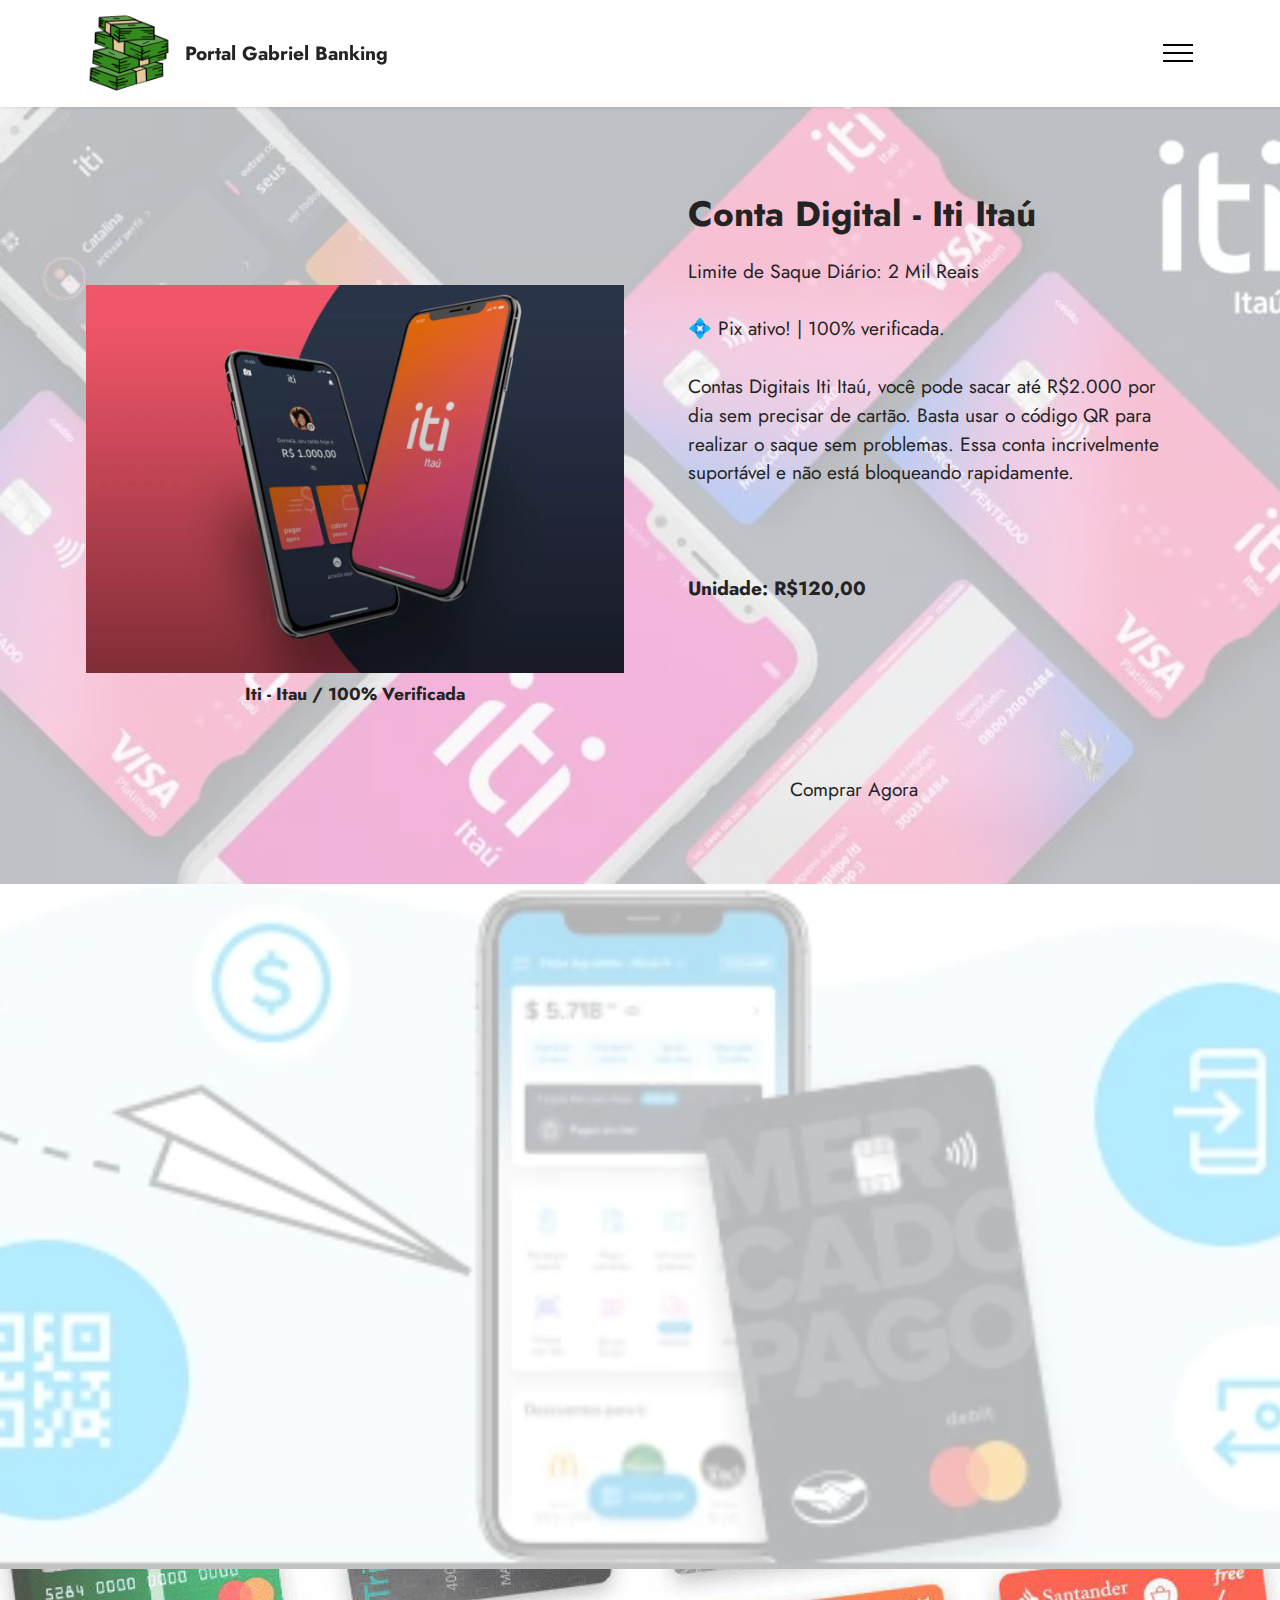
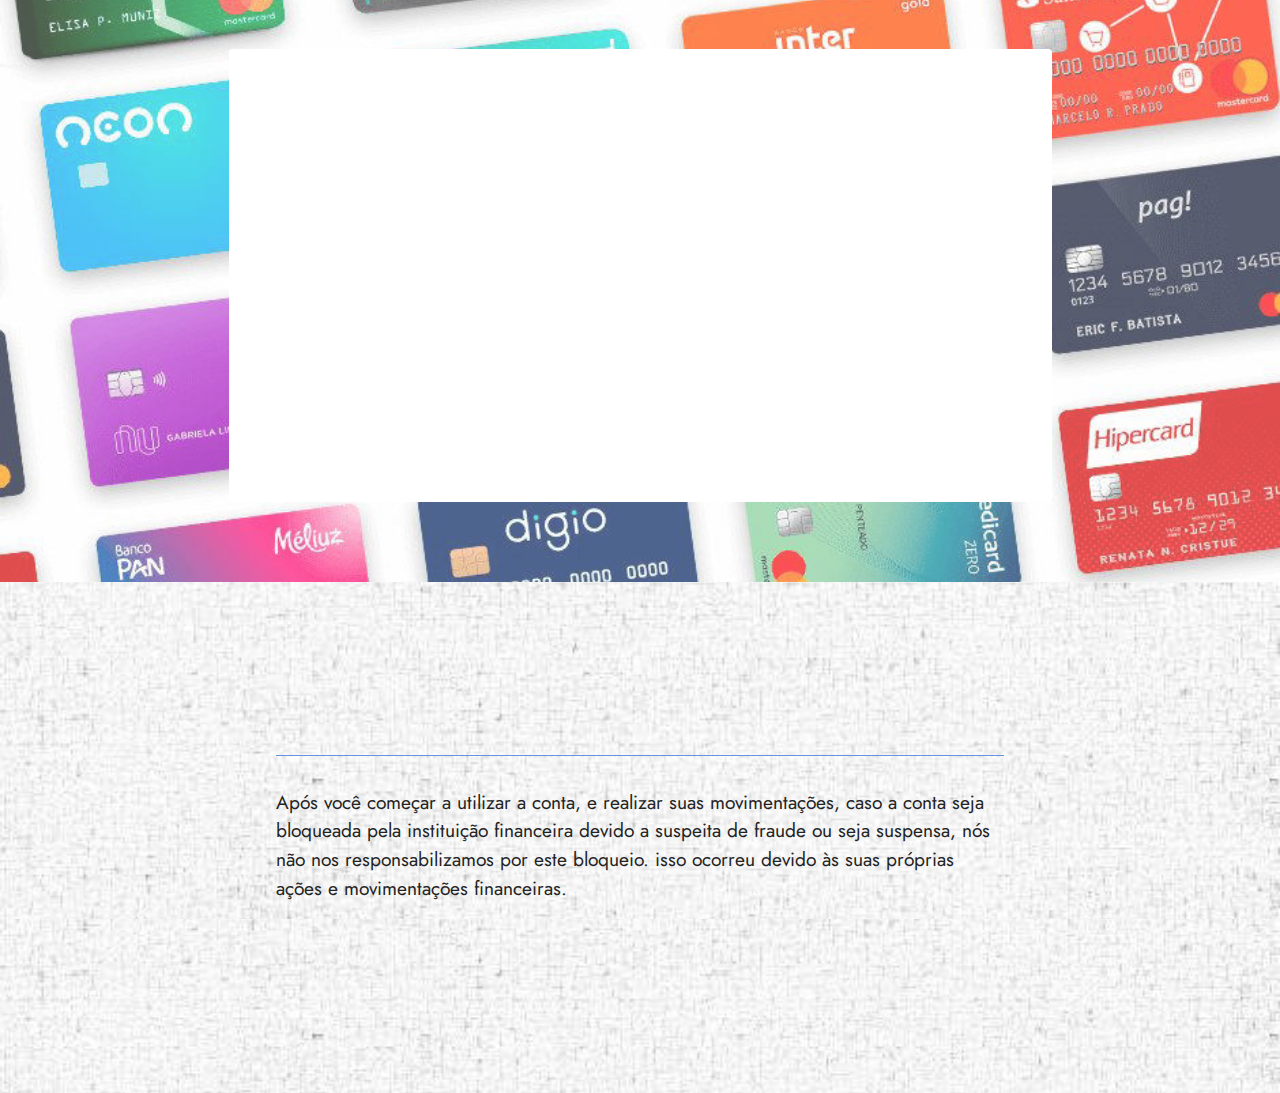
<file: page2.html>
<!DOCTYPE html>
<html  >
<head>
  <!-- Site made with Mobirise Website Builder v5.7.12, https://mobirise.com -->
  <meta charset="UTF-8">
  <meta http-equiv="X-UA-Compatible" content="IE=edge">
  <meta name="generator" content="Mobirise v5.7.12, mobirise.com">
  <meta name="viewport" content="width=device-width, initial-scale=1, minimum-scale=1">
  <link rel="shortcut icon" href="assets/images/e7129900074c07e1289c9ae80a2b7e9d-a-cone-empilhado-de-contas-de-nega-cios-de-dinheiro-128x128-1.png" type="image/x-icon">
  <meta name="description" content="">
  
  
  <title>Contas Bancarias</title>
  <link rel="stylesheet" href="assets/web/assets/mobirise-icons2/mobirise2.css">
  <link rel="stylesheet" href="assets/bootstrap/css/bootstrap.min.css">
  <link rel="stylesheet" href="assets/bootstrap/css/bootstrap-grid.min.css">
  <link rel="stylesheet" href="assets/bootstrap/css/bootstrap-reboot.min.css">
  <link rel="stylesheet" href="assets/parallax/jarallax.css">
  <link rel="stylesheet" href="assets/animatecss/animate.css">
  <link rel="stylesheet" href="assets/dropdown/css/style.css">
  <link rel="stylesheet" href="assets/socicon/css/styles.css">
  <link rel="stylesheet" href="assets/theme/css/style.css">
  <link rel="preload" href="https://fonts.googleapis.com/css?family=Jost:100,200,300,400,500,600,700,800,900,100i,200i,300i,400i,500i,600i,700i,800i,900i&display=swap" as="style" onload="this.onload=null;this.rel='stylesheet'">
  <noscript><link rel="stylesheet" href="https://fonts.googleapis.com/css?family=Jost:100,200,300,400,500,600,700,800,900,100i,200i,300i,400i,500i,600i,700i,800i,900i&display=swap"></noscript>
  <link rel="preload" as="style" href="assets/mobirise/css/mbr-additional.css"><link rel="stylesheet" href="assets/mobirise/css/mbr-additional.css" type="text/css">

  
  
  
</head>
<body>
  
  <section data-bs-version="5.1" class="menu menu2 cid-tvK4HMfMZB" once="menu" id="menu2-1o">
    
    <nav class="navbar navbar-dropdown navbar-fixed-top collapsed">
        <div class="container">
            <div class="navbar-brand">
                <span class="navbar-logo">
                    <a href="index.html">
                        <img src="assets/images/e7129900074c07e1289c9ae80a2b7e9d-a-cone-empilhado-de-contas-de-nega-cios-de-dinheiro-96x96.png" alt="" style="height: 5.4rem;">
                    </a>
                </span>
                <span class="navbar-caption-wrap"><a class="navbar-caption text-black text-primary display-7" href="index.html">Portal Gabriel Banking</a></span>
            </div>
            <button class="navbar-toggler" type="button" data-toggle="collapse" data-bs-toggle="collapse" data-target="#navbarSupportedContent" data-bs-target="#navbarSupportedContent" aria-controls="navbarNavAltMarkup" aria-expanded="false" aria-label="Toggle navigation">
                <div class="hamburger">
                    <span></span>
                    <span></span>
                    <span></span>
                    <span></span>
                </div>
            </button>
            <div class="collapse navbar-collapse" id="navbarSupportedContent">
                <ul class="navbar-nav nav-dropdown nav-right" data-app-modern-menu="true"><li class="nav-item"><a class="nav-link link text-black text-primary display-7" href="index.html">Inicio</a></li>
                    <li class="nav-item"><a class="nav-link link text-black text-primary display-7" href="page2.html">
                            Contas Bancarias</a></li>
                    <li class="nav-item"><a class="nav-link link text-black text-primary display-7" href="page4.html">Painéis de Busca</a>
                    </li><li class="nav-item"><a class="nav-link link text-black text-primary display-7" href="page3.html">Editavéis Grátis</a></li><li class="nav-item"><a class="nav-link link text-black text-primary display-7" href="page8.html">Mini - Curso 
<br>E Dicas Grátis
<br>P/ Iniciante</a></li></ul>
                <div class="icons-menu">
                    <a class="iconfont-wrapper" href="https://wa.me/5511953575727" target="_blank">
                        <span class="p-2 mbr-iconfont socicon-whatsapp socicon"></span>
                    </a>
                    <a class="iconfont-wrapper" href="https://t.me/@GabrielBank011" target="_blank">
                        <span class="p-2 mbr-iconfont socicon-telegram socicon"></span>
                    </a>
                    <a class="iconfont-wrapper" href="https://www.facebook.com/profile.php?id=100090295572131&mibextid=ZbWKwL" target="_blank">
                        <span class="p-2 mbr-iconfont socicon-facebook socicon"></span>
                    </a>
                    <a class="iconfont-wrapper" href="https://instagram.com/gabrielbank_011?igshid=YmMyMTA2M2Y=" target="_blank">
                        <span class="p-2 mbr-iconfont socicon-instagram socicon"></span>
                    </a>
                </div>
                
            </div>
        </div>
    </nav>
</section>

<section data-bs-version="5.1" class="image1 cid-tvJrEqV5VO" id="image1-16">
    

    
    <div class="mbr-overlay" style="opacity: 0.7; background-color: rgb(255, 255, 255);">
    </div>

    <div class="container">
        <div class="row align-items-center">
            <div class="col-12 col-lg-6">
                <div class="image-wrapper">
                    <img src="assets/images/iti-itau-rep.webp" alt="Mobirise Website Builder">
                    <p class="mbr-description mbr-fonts-style pt-2 align-center display-4"><strong>
                    Iti - Itau / 100% Verificada</strong></p>
                </div>
            </div>
            <div class="col-12 col-lg">
                <div class="text-wrapper">
                    <h3 class="mbr-section-title mbr-fonts-style mb-3 display-5"><strong>Conta Digital - Iti Itaú</strong></h3>
                    <p class="mbr-text mbr-fonts-style display-7">Limite de Saque Diário: 2 Mil Reais<br><br>💠 Pix ativo! | 100% verificada.&nbsp;<br><br>Contas Digitais Iti Itaú, você pode sacar até R$2.000 por dia sem precisar de cartão. Basta usar o código QR para realizar o saque sem problemas. Essa conta incrivelmente suportável e não está bloqueando rapidamente.<br><br><br><br><strong>Unidade: R$</strong><strong>120,00<br></strong><br><br><br><br><br><br><em><strong>&nbsp; &nbsp; &nbsp; &nbsp; &nbsp; &nbsp; &nbsp; &nbsp; &nbsp;<a href="https://wa.me/5511953575727?text=Gabriel+Bank%2C+estava+no+site+vendo+as+informa%C3%A7%C3%B5es+sobre+as+contas%2C+quero+comprar+%28x%29+Unidades+da+conta________" class="text-black" target="_blank">Comprar Agora</a></strong></em></p>
                </div>
            </div>
        </div>
    </div>
</section>

<section data-bs-version="5.1" class="image2 cid-tvJrF57yOn mbr-parallax-background" id="image2-17">
    

    
    <div class="mbr-overlay" style="opacity: 0.7; background-color: rgb(255, 255, 255);">
    </div>

    <div class="container">
        <div class="row align-items-center">
            <div class="col-12 col-lg-6">
                <div class="image-wrapper">
                    <img src="assets/images/360-10242x-65e32da0-720x584.png" alt="Mobirise Website Builder">
                    <p class="mbr-description mbr-fonts-style mt-2 align-center display-4">Mercado Pago / 100% Verificada</p>
                </div>
            </div>
            <div class="col-12 col-lg">
                <div class="text-wrapper">
                    <h3 class="mbr-section-title mbr-fonts-style mb-3 display-5"><strong>&nbsp; &nbsp; &nbsp; &nbsp; &nbsp; &nbsp; Conta Digital&nbsp; </strong><br><strong>&nbsp; &nbsp; &nbsp; &nbsp; &nbsp; &nbsp; Mercado Pago</strong></h3>
                    <p class="mbr-text mbr-fonts-style display-7">
                        Limite de Saque Diário: 2 Mil Reais
<br>
<br>💠 Pix ativo! | 100% verificada.&nbsp;<br><br>Contas Digitais Mercado Pago, você pode sacar até R$2.000 por dia sem precisar de cartão. Também conta com a opção de parcelar em até 12 vezes sem juros. Tá esperando oque ? Bora Fiu !<br><br><strong>Unidade: R$150,00<br></strong><br><br>&nbsp; &nbsp; &nbsp; &nbsp; &nbsp; &nbsp; &nbsp; &nbsp; &nbsp; &nbsp; &nbsp; &nbsp; &nbsp; &nbsp; &nbsp;<br>&nbsp; &nbsp; &nbsp; &nbsp; &nbsp; &nbsp; &nbsp; &nbsp; <strong><a href="https://wa.me/5511953575727?text=Gabriel+Bank%2C+estava+no+site+vendo+as+informa%C3%A7%C3%B5es+sobre+as+contas%2C+quero+comprar+%28x%29+Unidades+da+conta________" class="text-black text-primary">Comprar Agora</a></strong></p>
                </div>
            </div>
        </div>
    </div>
</section>

<section data-bs-version="5.1" class="header12 cid-tw40O2pqNE mbr-parallax-background" id="header12-3i">

    

    
    <div class="mbr-overlay" style="opacity: 0.3; background-color: rgb(255, 255, 255);">
    </div>
    <div class="container">
        <div class="row justify-content-center">
            <div class="card col-12 col-md-12 col-lg-9">
                <div class="card-wrapper">
                    <div class="card-box align-center">
                        <h1 class="card-title mbr-fonts-style mb-3 display-1"><strong>Login Imediato</strong></h1>
                        <p class="mbr-text mbr-fonts-style display-7">Tenho diversas contas disponíveis para saques e movimentações, a pronta entrega e acesso imediato. Se você estiver interessado em outro tipo de conta que eu não tenha disponível no momento, podemos providenciar a abertura da conta em até 24 horas!
<br>&nbsp;</p>
                        <div class="mbr-section-btn mt-3"><a class="btn btn-primary display-4" href="https://wa.me/5511953575727?text=Estou+precisando+de+uma+conta+especifica%2C+a+conta+%C3%A9................"><span class="mobi-mbri mobi-mbri-cust-feedback mbr-iconfont mbr-iconfont-btn"></span>Consultar demais contas</a></div>
                    </div>
                </div>
            </div>
        </div>
    </div>
</section>

<section data-bs-version="5.1" class="tabs content18 cid-tvUfm1MZnv" id="tabs1-3g">

    

    
    <div class="mbr-overlay" style="opacity: 0; background-color: rgb(255, 255, 255);">
    </div>
    <div class="container">
        <div class="row justify-content-center">
            <div class="col-12 col-md-8">
                <h3 class="mbr-section-title mb-0 mbr-fonts-style display-2">
                    <strong>Avisos !</strong></h3>
                
            </div>
        </div>
        <div class="row justify-content-center mt-4">
            <div class="col-12 col-md-8">
                <ul class="nav nav-tabs mb-4" role="tablist">
                    <li class="nav-item first mbr-fonts-style"><a class="nav-link mbr-fonts-style show active display-7" role="tab" data-toggle="tab" data-bs-toggle="tab" href="#tabs1-3g_tab0" aria-selected="true"><strong>Aviso !</strong></a></li>
                    <li class="nav-item"><a class="nav-link mbr-fonts-style active display-7" role="tab" data-toggle="tab" data-bs-toggle="tab" href="#tabs1-3g_tab1" aria-selected="true"><strong>Demais Contas</strong></a></li>
                    
                    
                    
                    
                </ul>
                <div class="tab-content">
                    <div id="tab1" class="tab-pane in active" role="tabpanel">
                        <div class="row">
                            <div class="col-md-12">
                                <p class="mbr-text mbr-fonts-style display-7">Após você começar a utilizar a conta, e realizar suas movimentações, caso a conta seja bloqueada pela instituição financeira devido a suspeita de fraude ou seja suspensa, nós não nos responsabilizamos por este bloqueio. isso ocorreu devido às suas próprias ações e movimentações financeiras.
                                </p>
                            </div>
                        </div>
                    </div>
                    <div id="tab2" class="tab-pane" role="tabpanel">
                        <div class="row">
                            <div class="col-md-12">
                                <p class="mbr-text mbr-fonts-style display-7">Demais contas digitais são sob encomenda, não importa o numero de contas que você precisa ! Valor a negociar, porém não fugindo do valor comercial !</p>
                            </div>
                        </div>
                    </div>
                    
                    
                    
                    
                </div>
            </div>
        </div>
    </div>
</section>

<section data-bs-version="5.1" class="footer3 cid-sFAOjz8nX7" once="footers" id="footer3-14">

    

    <div class="mbr-overlay" style="opacity: 0; background-color: rgb(35, 35, 35);"></div>

    <div class="container">
        <div class="media-container-row align-center mbr-white">
            <div class="row row-links">
                <ul class="foot-menu">
                    
                    
                    
                    
                    
                <li class="foot-menu-item mbr-fonts-style display-7"><a href="index.html" class="text-black">Inicio</a></li><li class="foot-menu-item mbr-fonts-style display-7"><a href="page12.html" class="text-black">Quem Sou ?</a></li></ul>
            </div>
            <div class="row social-row">
                <div class="social-list align-right pb-2">
                    
                    
                    
                    
                    
                    
                <div class="soc-item">
                        <a href="https://wa.me/5511953575727" target="_blank">
                            <span class="mbr-iconfont mbr-iconfont-social socicon-whatsapp socicon" style="color: rgb(89, 255, 0); fill: rgb(89, 255, 0);"></span>
                        </a>
                    </div><div class="soc-item">
                        <a href="https://t.me/@GabrielBank011" target="_blank">
                            <span class="mbr-iconfont mbr-iconfont-social socicon-telegram socicon" style="color: rgb(110, 199, 242); fill: rgb(110, 199, 242);"></span>
                        </a>
                    </div><div class="soc-item">
                        <a href="https://www.facebook.com/profile.php?id=100090295572131&mibextid=ZbWKwL" target="_blank">
                            <span class="mbr-iconfont mbr-iconfont-social socicon-facebook socicon" style="color: rgb(68, 121, 217); fill: rgb(68, 121, 217);"></span>
                        </a>
                    </div><div class="soc-item">
                        <a href="https://instagram.com/gabrielbank_011?igshid=YmMyMTA2M2Y=" target="_blank">
                            <span class="mbr-iconfont mbr-iconfont-social socicon-instagram socicon" style="color: rgb(228, 63, 63); fill: rgb(228, 63, 63);"></span>
                        </a>
                    </div></div>
            </div>
            <div class="row row-copirayt">
                <p class="mbr-text mb-0 mbr-fonts-style mbr-white align-center display-7">©👑Gabriel Bank</p>
            </div>
        </div>
    </div>

  <script src="assets/bootstrap/js/bootstrap.bundle.min.js"></script>  <script src="assets/smoothscroll/smooth-scroll.js"></script>  <script src="assets/ytplayer/index.js"></script>  <script src="assets/dropdown/js/navbar-dropdown.js"></script>  <script src="assets/theme/js/script.js"></script>  
  
 <div id="scrollToTop" class="scrollToTop mbr-arrow-up"><a style="text-align: center;"><i class="mbr-arrow-up-icon mbr-arrow-up-icon-cm cm-icon cm-icon-smallarrow-up"></i></a></div>
    <input name="animation" type="hidden">
</body>
</html>
</file>
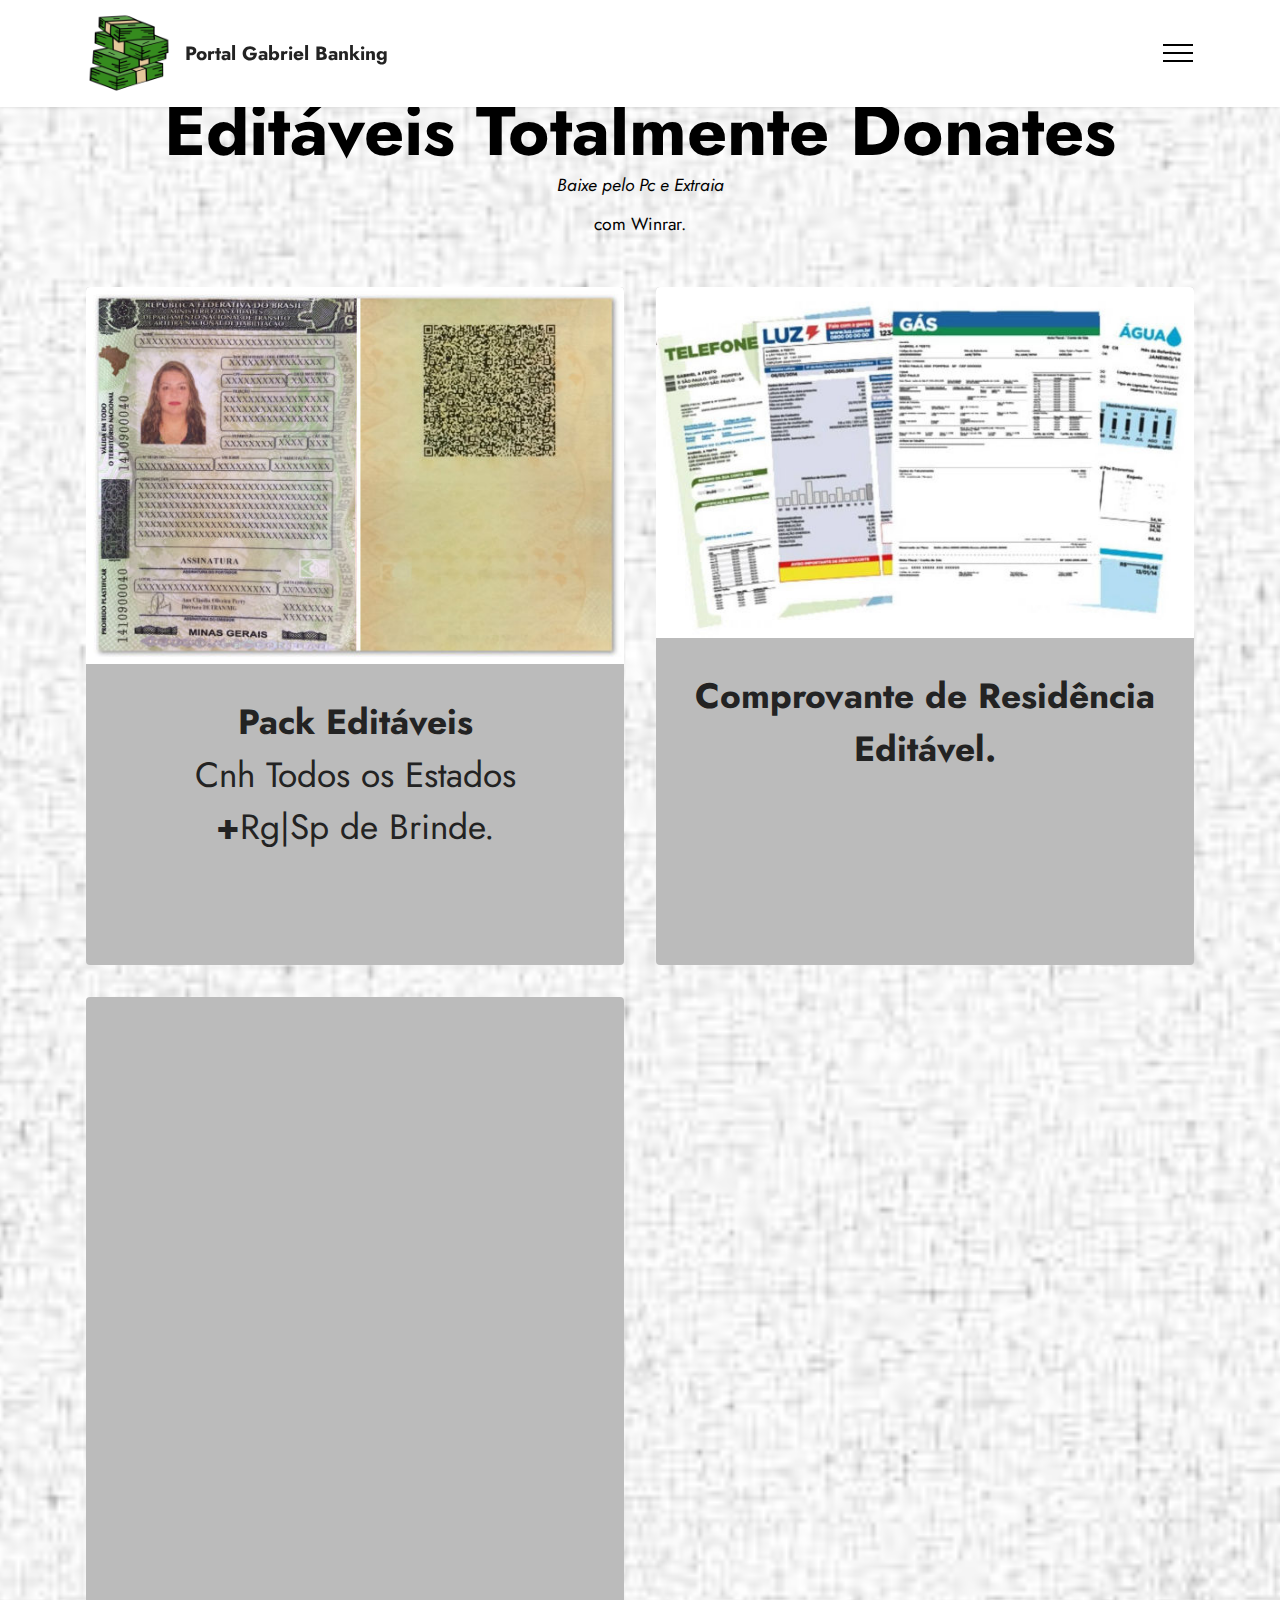
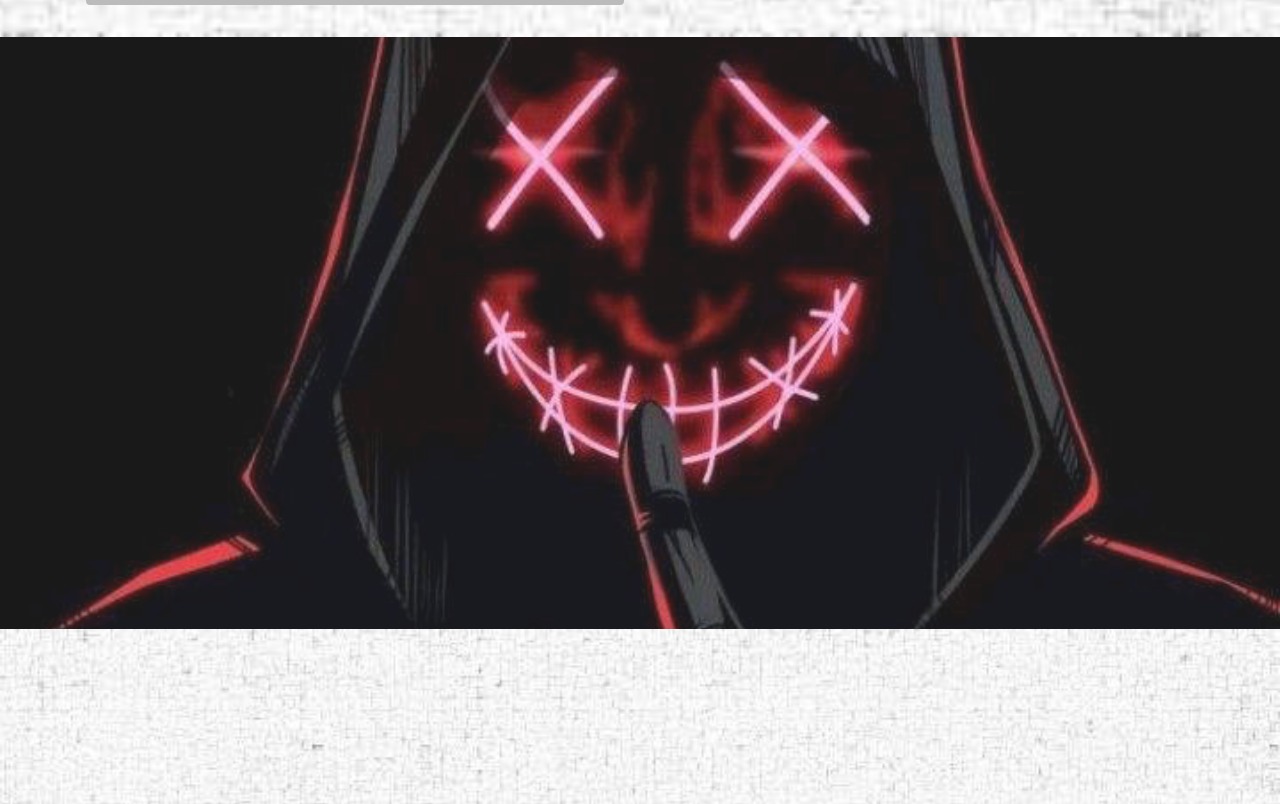
<file: page3.html>
<!DOCTYPE html>
<html  >
<head>
  <!-- Site made with Mobirise Website Builder v5.7.12, https://mobirise.com -->
  <meta charset="UTF-8">
  <meta http-equiv="X-UA-Compatible" content="IE=edge">
  <meta name="generator" content="Mobirise v5.7.12, mobirise.com">
  <meta name="viewport" content="width=device-width, initial-scale=1, minimum-scale=1">
  <link rel="shortcut icon" href="assets/images/e7129900074c07e1289c9ae80a2b7e9d-a-cone-empilhado-de-contas-de-nega-cios-de-dinheiro-128x128-1.png" type="image/x-icon">
  <meta name="description" content="">
  
  
  <title>Editáveis Grátis</title>
  <link rel="stylesheet" href="assets/web/assets/mobirise-icons2/mobirise2.css">
  <link rel="stylesheet" href="assets/bootstrap/css/bootstrap.min.css">
  <link rel="stylesheet" href="assets/bootstrap/css/bootstrap-grid.min.css">
  <link rel="stylesheet" href="assets/bootstrap/css/bootstrap-reboot.min.css">
  <link rel="stylesheet" href="assets/animatecss/animate.css">
  <link rel="stylesheet" href="assets/dropdown/css/style.css">
  <link rel="stylesheet" href="assets/socicon/css/styles.css">
  <link rel="stylesheet" href="assets/theme/css/style.css">
  <link rel="preload" href="https://fonts.googleapis.com/css?family=Jost:100,200,300,400,500,600,700,800,900,100i,200i,300i,400i,500i,600i,700i,800i,900i&display=swap" as="style" onload="this.onload=null;this.rel='stylesheet'">
  <noscript><link rel="stylesheet" href="https://fonts.googleapis.com/css?family=Jost:100,200,300,400,500,600,700,800,900,100i,200i,300i,400i,500i,600i,700i,800i,900i&display=swap"></noscript>
  <link rel="preload" as="style" href="assets/mobirise/css/mbr-additional.css"><link rel="stylesheet" href="assets/mobirise/css/mbr-additional.css" type="text/css">

  
  
  
</head>
<body>
  
  <section data-bs-version="5.1" class="menu menu2 cid-tvK4HMfMZB" once="menu" id="menu2-1o">
    
    <nav class="navbar navbar-dropdown navbar-fixed-top collapsed">
        <div class="container">
            <div class="navbar-brand">
                <span class="navbar-logo">
                    <a href="index.html">
                        <img src="assets/images/e7129900074c07e1289c9ae80a2b7e9d-a-cone-empilhado-de-contas-de-nega-cios-de-dinheiro-96x96.png" alt="" style="height: 5.4rem;">
                    </a>
                </span>
                <span class="navbar-caption-wrap"><a class="navbar-caption text-black text-primary display-7" href="index.html">Portal Gabriel Banking</a></span>
            </div>
            <button class="navbar-toggler" type="button" data-toggle="collapse" data-bs-toggle="collapse" data-target="#navbarSupportedContent" data-bs-target="#navbarSupportedContent" aria-controls="navbarNavAltMarkup" aria-expanded="false" aria-label="Toggle navigation">
                <div class="hamburger">
                    <span></span>
                    <span></span>
                    <span></span>
                    <span></span>
                </div>
            </button>
            <div class="collapse navbar-collapse" id="navbarSupportedContent">
                <ul class="navbar-nav nav-dropdown nav-right" data-app-modern-menu="true"><li class="nav-item"><a class="nav-link link text-black text-primary display-7" href="index.html">Inicio</a></li>
                    <li class="nav-item"><a class="nav-link link text-black text-primary display-7" href="page2.html">
                            Contas Bancarias</a></li>
                    <li class="nav-item"><a class="nav-link link text-black text-primary display-7" href="page4.html">Painéis de Busca</a>
                    </li><li class="nav-item"><a class="nav-link link text-black text-primary display-7" href="page3.html">Editavéis Grátis</a></li><li class="nav-item"><a class="nav-link link text-black text-primary display-7" href="page8.html">Mini - Curso 
<br>E Dicas Grátis
<br>P/ Iniciante</a></li></ul>
                <div class="icons-menu">
                    <a class="iconfont-wrapper" href="https://wa.me/5511953575727" target="_blank">
                        <span class="p-2 mbr-iconfont socicon-whatsapp socicon"></span>
                    </a>
                    <a class="iconfont-wrapper" href="https://t.me/@GabrielBank011" target="_blank">
                        <span class="p-2 mbr-iconfont socicon-telegram socicon"></span>
                    </a>
                    <a class="iconfont-wrapper" href="https://www.facebook.com/profile.php?id=100090295572131&mibextid=ZbWKwL" target="_blank">
                        <span class="p-2 mbr-iconfont socicon-facebook socicon"></span>
                    </a>
                    <a class="iconfont-wrapper" href="https://instagram.com/gabrielbank_011?igshid=YmMyMTA2M2Y=" target="_blank">
                        <span class="p-2 mbr-iconfont socicon-instagram socicon"></span>
                    </a>
                </div>
                
            </div>
        </div>
    </nav>
</section>

<section data-bs-version="5.1" class="gallery2 cid-tvJKc9hGTg" id="gallery2-1e">
    
    
    <div class="container">
        <div class="mbr-section-head">
            <h4 class="mbr-section-title mbr-fonts-style align-center mb-0 display-2"><strong>Editáveis Totalmente Donates</strong></h4>
            <h5 class="mbr-section-subtitle mbr-fonts-style align-center mb-0 mt-2 display-4"><p><em>
                Baixe pelo Pc e Extraia</em></p>com Winrar.<br><p><em><br></em></p></h5>
        </div>
        <div class="row mt-4">
            <div class="item features-image сol-12 col-md-6 col-lg-6">
                <div class="item-wrapper">
                    <div class="item-img">
                        <img src="assets/images/cnh-qr-code-594x416.jpg" alt="Mobirise Website Builder">
                    </div>
                    <div class="item-content">
                        <h5 class="item-title mbr-fonts-style display-5"><strong>Pack Editáveis </strong><br>Cnh Todos os Estados <br><strong>+</strong>Rg|Sp de Brinde.</h5>
                        
                        
                    </div>
                    <div class="mbr-section-btn item-footer mt-2"><a href="https://drive.google.com/file/d/1aK8iUExa16rRq4xLY0TShyXr8UyalciD/view?usp=share_link" class="btn btn-primary item-btn display-7" target="_blank"><span class="mobi-mbri mobi-mbri-download mbr-iconfont mbr-iconfont-btn"></span>Fazer Upload</a></div>
                </div>
            </div>
            <div class="item features-image сol-12 col-md-6 col-lg-6">
                <div class="item-wrapper">
                    <div class="item-img">
                        <img src="assets/images/comprovante-residencia-594x388.jpg" alt="Mobirise Website Builder">
                    </div>
                    <div class="item-content">
                        <h5 class="item-title mbr-fonts-style display-5"><strong>Comprovante de Residência Editável.</strong></h5>
                        
                        
                    </div>
                    <div class="mbr-section-btn item-footer mt-2"><a href="https://drive.google.com/file/d/1FisMg25YPZJ9yi4vqgJWpz7Bxt8phe4h/view?usp=share_link" class="btn btn-primary item-btn display-7" target="_blank"><span class="mobi-mbri mobi-mbri-download mbr-iconfont mbr-iconfont-btn"></span>Fazer Upload</a></div>
                </div>
            </div>
            <div class="item features-image сol-12 col-md-6 col-lg-6">
                <div class="item-wrapper">
                    <div class="item-img">
                        <img src="assets/images/istockphoto-504743265-594x396.jpg" alt="Mobirise Website Builder">
                    </div>
                    <div class="item-content">
                        <h5 class="item-title mbr-fonts-style display-5"><strong>Extrato de Movimentação Bancaria.</strong></h5>
                        
                        
                    </div>
                    <div class="mbr-section-btn item-footer mt-2"><a href="https://drive.google.com/file/d/153_uIqRrA8m4G2CGQTznhSyca0wQS3qY/view?usp=share_link" class="btn btn-primary item-btn display-7" target="_blank"><span class="mobi-mbri mobi-mbri-download mbr-iconfont mbr-iconfont-btn"></span>Fazer Upload</a></div>
                </div>
            </div>
            
        </div>
    </div>
</section>

<section data-bs-version="5.1" class="header1 cid-tvK0fSSc0I" id="header1-1l">

    

    
    <div class="mbr-overlay" style="opacity: 0.1; background-color: rgb(250, 250, 250);"></div>

    <div class="container">
        <div class="row">
            <div class="col-12 col-lg-4">
                
                <h2 class="mbr-section-subtitle mbr-fonts-style mb-3 display-2">Gostou desta Pagina ?</h2>
                <p class="mbr-text mbr-fonts-style display-7">Temos uma grande variedade documentos de matrizes para compartilhar com você! 
<br>
<br>Se você tem algum documento editável que ainda não está no nosso site e quer compartilhar com nossa comunidade, estamos aqui para ajudar! e acreditamos na ideia de "um por todos, todos por um", e juntos podemos superar o sistema.</p>
                <div class="mbr-section-btn mt-3"><a class="btn btn-primary display-4" href="https://mobiri.se"><span class="mobi-mbri mobi-mbri-download-2 mbr-iconfont mbr-iconfont-btn"></span>Enviar</a></div>
            </div>
        </div>
    </div>
</section>

<section data-bs-version="5.1" class="footer3 cid-s48P1Icc8J" once="footers" id="footer3-1a">

    

    <div class="mbr-overlay" style="opacity: 0; background-color: rgb(35, 35, 35);"></div>

    <div class="container">
        <div class="media-container-row align-center mbr-white">
            <div class="row row-links">
                <ul class="foot-menu">
                    
                    
                    
                    
                    
                <li class="foot-menu-item mbr-fonts-style display-7"><a href="index.html" class="text-black">Inicio</a></li><li class="foot-menu-item mbr-fonts-style display-7"><a href="page12.html" class="text-black">Quem Sou ?</a></li></ul>
            </div>
            <div class="row social-row">
                <div class="social-list align-right pb-2">
                    
                    
                    
                    
                    
                    
                <div class="soc-item">
                        <a href="https://wa.me/5511953575727" target="_blank">
                            <span class="mbr-iconfont mbr-iconfont-social socicon-whatsapp socicon" style="color: rgb(89, 255, 0); fill: rgb(89, 255, 0);"></span>
                        </a>
                    </div><div class="soc-item">
                        <a href="https://t.me/@GabrielBank011" target="_blank">
                            <span class="mbr-iconfont mbr-iconfont-social socicon-telegram socicon" style="color: rgb(110, 199, 242); fill: rgb(110, 199, 242);"></span>
                        </a>
                    </div><div class="soc-item">
                        <a href="https://www.facebook.com/profile.php?id=100090295572131&mibextid=ZbWKwL" target="_blank">
                            <span class="mbr-iconfont mbr-iconfont-social socicon-facebook socicon" style="color: rgb(68, 121, 217); fill: rgb(68, 121, 217);"></span>
                        </a>
                    </div><div class="soc-item">
                        <a href="https://instagram.com/gabrielbank_011?igshid=YmMyMTA2M2Y=" target="_blank">
                            <span class="mbr-iconfont mbr-iconfont-social socicon-instagram socicon" style="color: rgb(228, 63, 63); fill: rgb(228, 63, 63);"></span>
                        </a>
                    </div></div>
            </div>
            <div class="row row-copirayt">
                <p class="mbr-text mb-0 mbr-fonts-style mbr-white align-center display-7">©👑Gabriel Bank</p>
            </div>
        </div>
    </div>
  
<script src="assets/bootstrap/js/bootstrap.bundle.min.js"></script>  <script src="assets/smoothscroll/smooth-scroll.js"></script>  <script src="assets/ytplayer/index.js"></script>  <script src="assets/dropdown/js/navbar-dropdown.js"></script>  <script src="assets/theme/js/script.js"></script>  
  
 <div id="scrollToTop" class="scrollToTop mbr-arrow-up"><a style="text-align: center;"><i class="mbr-arrow-up-icon mbr-arrow-up-icon-cm cm-icon cm-icon-smallarrow-up"></i></a></div>
    <input name="animation" type="hidden">
</body>
</html>
</file>
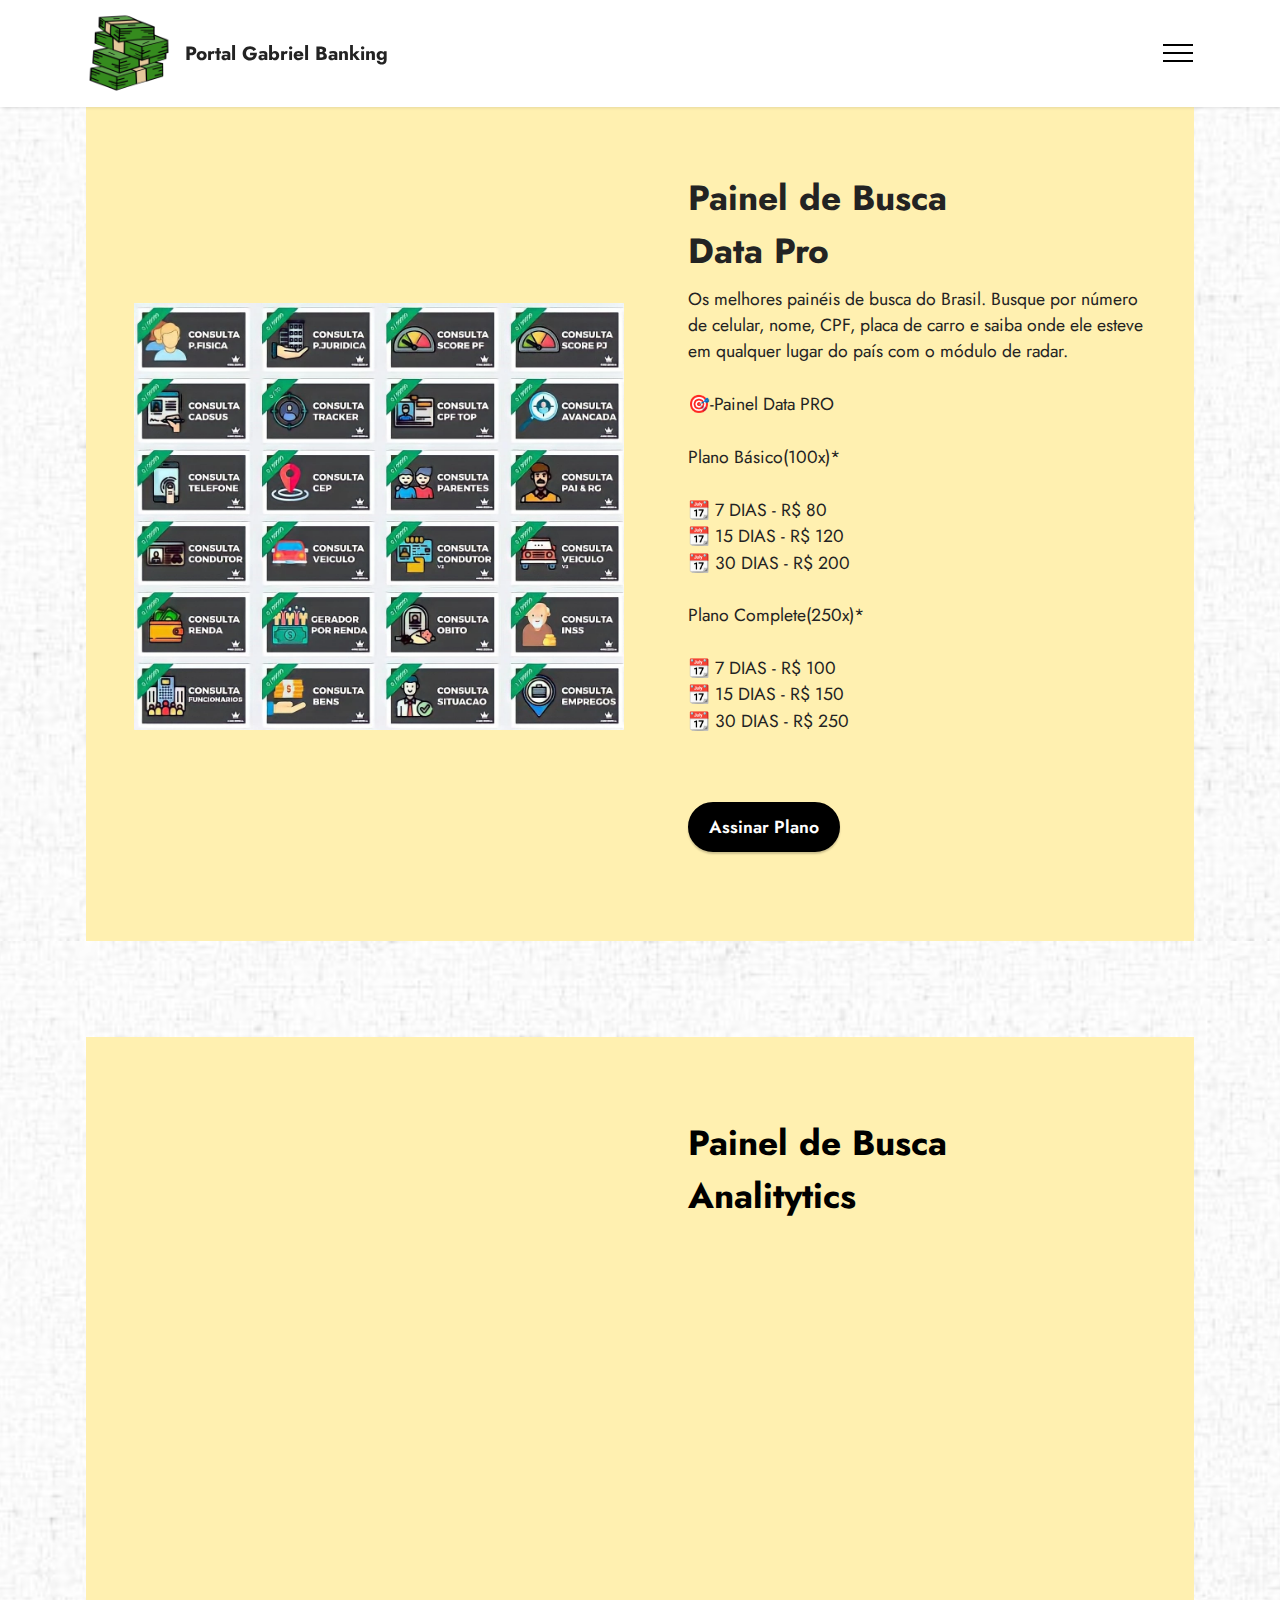
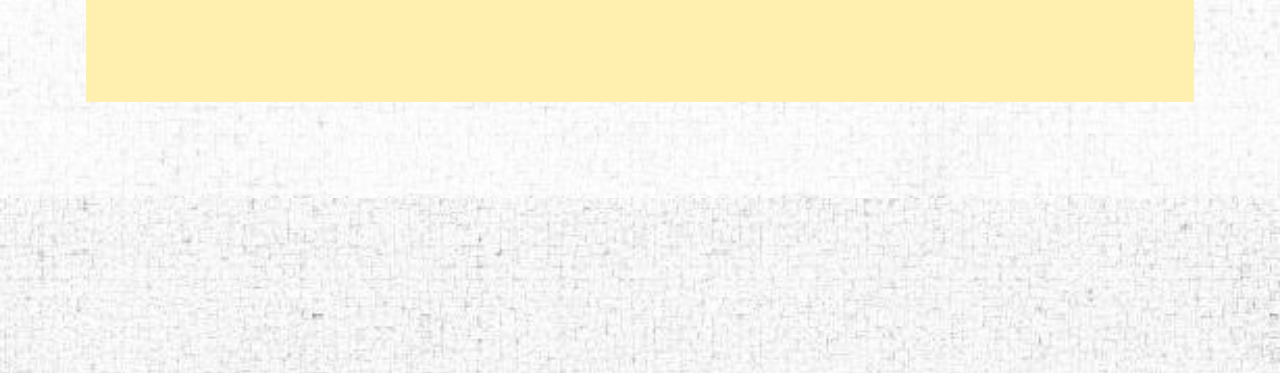
<file: page4.html>
<!DOCTYPE html>
<html  >
<head>
  <!-- Site made with Mobirise Website Builder v5.7.12, https://mobirise.com -->
  <meta charset="UTF-8">
  <meta http-equiv="X-UA-Compatible" content="IE=edge">
  <meta name="generator" content="Mobirise v5.7.12, mobirise.com">
  <meta name="viewport" content="width=device-width, initial-scale=1, minimum-scale=1">
  <link rel="shortcut icon" href="assets/images/e7129900074c07e1289c9ae80a2b7e9d-a-cone-empilhado-de-contas-de-nega-cios-de-dinheiro-128x128-1.png" type="image/x-icon">
  <meta name="description" content="">
  
  
  <title>Painéis de Busca</title>
  <link rel="stylesheet" href="assets/bootstrap/css/bootstrap.min.css">
  <link rel="stylesheet" href="assets/bootstrap/css/bootstrap-grid.min.css">
  <link rel="stylesheet" href="assets/bootstrap/css/bootstrap-reboot.min.css">
  <link rel="stylesheet" href="assets/animatecss/animate.css">
  <link rel="stylesheet" href="assets/dropdown/css/style.css">
  <link rel="stylesheet" href="assets/socicon/css/styles.css">
  <link rel="stylesheet" href="assets/theme/css/style.css">
  <link rel="preload" href="https://fonts.googleapis.com/css?family=Jost:100,200,300,400,500,600,700,800,900,100i,200i,300i,400i,500i,600i,700i,800i,900i&display=swap" as="style" onload="this.onload=null;this.rel='stylesheet'">
  <noscript><link rel="stylesheet" href="https://fonts.googleapis.com/css?family=Jost:100,200,300,400,500,600,700,800,900,100i,200i,300i,400i,500i,600i,700i,800i,900i&display=swap"></noscript>
  <link rel="preload" as="style" href="assets/mobirise/css/mbr-additional.css"><link rel="stylesheet" href="assets/mobirise/css/mbr-additional.css" type="text/css">

  
  
  
</head>
<body>
  
  <section data-bs-version="5.1" class="menu menu2 cid-tvK4HMfMZB" once="menu" id="menu2-1q">
    
    <nav class="navbar navbar-dropdown navbar-fixed-top collapsed">
        <div class="container">
            <div class="navbar-brand">
                <span class="navbar-logo">
                    <a href="index.html">
                        <img src="assets/images/e7129900074c07e1289c9ae80a2b7e9d-a-cone-empilhado-de-contas-de-nega-cios-de-dinheiro-96x96.png" alt="" style="height: 5.4rem;">
                    </a>
                </span>
                <span class="navbar-caption-wrap"><a class="navbar-caption text-black text-primary display-7" href="index.html">Portal Gabriel Banking</a></span>
            </div>
            <button class="navbar-toggler" type="button" data-toggle="collapse" data-bs-toggle="collapse" data-target="#navbarSupportedContent" data-bs-target="#navbarSupportedContent" aria-controls="navbarNavAltMarkup" aria-expanded="false" aria-label="Toggle navigation">
                <div class="hamburger">
                    <span></span>
                    <span></span>
                    <span></span>
                    <span></span>
                </div>
            </button>
            <div class="collapse navbar-collapse" id="navbarSupportedContent">
                <ul class="navbar-nav nav-dropdown nav-right" data-app-modern-menu="true"><li class="nav-item"><a class="nav-link link text-black text-primary display-7" href="index.html">Inicio</a></li>
                    <li class="nav-item"><a class="nav-link link text-black text-primary display-7" href="page2.html">
                            Contas Bancarias</a></li>
                    <li class="nav-item"><a class="nav-link link text-black text-primary display-7" href="page4.html">Painéis de Busca</a>
                    </li><li class="nav-item"><a class="nav-link link text-black text-primary display-7" href="page3.html">Editavéis Grátis</a></li><li class="nav-item"><a class="nav-link link text-black text-primary display-7" href="page8.html">Mini - Curso 
<br>E Dicas Grátis
<br>P/ Iniciante</a></li></ul>
                <div class="icons-menu">
                    <a class="iconfont-wrapper" href="https://wa.me/5511953575727" target="_blank">
                        <span class="p-2 mbr-iconfont socicon-whatsapp socicon"></span>
                    </a>
                    <a class="iconfont-wrapper" href="https://t.me/@GabrielBank011" target="_blank">
                        <span class="p-2 mbr-iconfont socicon-telegram socicon"></span>
                    </a>
                    <a class="iconfont-wrapper" href="https://www.facebook.com/profile.php?id=100090295572131&mibextid=ZbWKwL" target="_blank">
                        <span class="p-2 mbr-iconfont socicon-facebook socicon"></span>
                    </a>
                    <a class="iconfont-wrapper" href="https://instagram.com/gabrielbank_011?igshid=YmMyMTA2M2Y=" target="_blank">
                        <span class="p-2 mbr-iconfont socicon-instagram socicon"></span>
                    </a>
                </div>
                
            </div>
        </div>
    </nav>
</section>

<section data-bs-version="5.1" class="features16 cid-tvK68FhHDI" id="features17-1t">
    

    
    <div class="mbr-overlay" style="opacity: 0.5; background-color: rgb(255, 255, 255);">
    </div>
    <div class="container">
        <div class="content-wrapper">
            <div class="row align-items-center">
                <div class="col-12 col-lg-6">
                    <div class="image-wrapper">
                        <img src="assets/images/998323737-painel-de-consulta-7h1f.webp" alt="Mobirise Website Builder">
                    </div>
                </div>
                <div class="col-12 col-lg">
                    <div class="text-wrapper">
                        <h6 class="card-title mbr-fonts-style display-5">
                            <strong>Painel de Busca&nbsp;</strong><strong><br></strong><strong>Data Pro</strong></h6>
                        <p class="mbr-text mbr-fonts-style mb-4 display-4">
                            Os melhores painéis de busca do Brasil. Busque por número de celular, nome, CPF, placa de carro e saiba onde ele esteve em qualquer lugar do país com o módulo de radar.<br><br>🎯-Painel Data PRO<br>
<br>Plano Básico(100x)*
<br>
<br>📆 7 DIAS - R$ 80
<br>📆 15 DIAS - R$ 120
<br>📆 30 DIAS - R$ 200
<br>
<br>Plano Complete(250x)*
<br>
<br>📆 7 DIAS - R$ 100
<br>📆 15 DIAS - R$ 150
<br>📆 30 DIAS - R$ 250<br><br></p>
                        <div class="mbr-section-btn mt-3"><a class="btn btn-primary display-4" href="https://wa.me/5511932766646?text=Gabriel+Bank%2C+estava+no+site+vendo+as+informa%C3%A7%C3%B5es+sobre+as+paineis+de+busca%2C+quero+Assinar+o+plano+de+1+m%C3%AAs+o+painel________">Assinar Plano</a></div>
                    </div>
                </div>
            </div>
        </div>
    </div>
</section>

<section data-bs-version="5.1" class="features16 cid-tvKIEcRQAC" id="features17-22">
    

    
    <div class="mbr-overlay" style="opacity: 0.5; background-color: rgb(255, 255, 255);">
    </div>
    <div class="container">
        <div class="content-wrapper">
            <div class="row align-items-center">
                <div class="col-12 col-lg-6">
                    <div class="image-wrapper">
                        <img src="assets/images/998323737-painel-de-consulta-7h1f.webp" alt="Mobirise Website Builder">
                    </div>
                </div>
                <div class="col-12 col-lg">
                    <div class="text-wrapper">
                        <h6 class="card-title mbr-fonts-style display-5"><strong>Painel de Busca
</strong><div><strong>Analitytics</strong></div></h6>
                        <p class="mbr-text mbr-fonts-style mb-4 display-4">
                            Os melhores painéis de busca do Brasil. Busque por número de celular, nome, CPF, placa de carro e saiba onde ele esteve em qualquer lugar do país com o módulo de radar.<br><br>⚠️-PAINEL ANALYTiCS<br><br>Plano Padrão<br><br>📆 7 DIAS - R$ 80<br>📆15 DIAS - R$ 150<br>📆30 DIAS - R$ 250<br></p>
                        <div class="mbr-section-btn mt-3"><a class="btn btn-primary display-4" href="https://wa.me/5511932766646?text=Gabriel+Bank%2C+estava+no+site+vendo+as+informa%C3%A7%C3%B5es+sobre+as+paineis+de+busca%2C+quero+Assinar+o+plano+de+1+m%C3%AAs+o+painel________">
                                Assinar Plano
                            </a></div>
                    </div>
                </div>
            </div>
        </div>
    </div>
</section>

<section data-bs-version="5.1" class="footer3 cid-s48P1Icc8J" once="footers" id="footer3-1p">

    

    <div class="mbr-overlay" style="opacity: 0; background-color: rgb(35, 35, 35);"></div>

    <div class="container">
        <div class="media-container-row align-center mbr-white">
            <div class="row row-links">
                <ul class="foot-menu">
                    
                    
                    
                    
                    
                <li class="foot-menu-item mbr-fonts-style display-7"><a href="index.html" class="text-black">Inicio</a></li><li class="foot-menu-item mbr-fonts-style display-7"><a href="page12.html" class="text-black">Quem Sou ?</a></li></ul>
            </div>
            <div class="row social-row">
                <div class="social-list align-right pb-2">
                    
                    
                    
                    
                    
                    
                <div class="soc-item">
                        <a href="https://wa.me/5511953575727" target="_blank">
                            <span class="mbr-iconfont mbr-iconfont-social socicon-whatsapp socicon" style="color: rgb(89, 255, 0); fill: rgb(89, 255, 0);"></span>
                        </a>
                    </div><div class="soc-item">
                        <a href="https://t.me/@GabrielBank011" target="_blank">
                            <span class="mbr-iconfont mbr-iconfont-social socicon-telegram socicon" style="color: rgb(110, 199, 242); fill: rgb(110, 199, 242);"></span>
                        </a>
                    </div><div class="soc-item">
                        <a href="https://www.facebook.com/profile.php?id=100090295572131&mibextid=ZbWKwL" target="_blank">
                            <span class="mbr-iconfont mbr-iconfont-social socicon-facebook socicon" style="color: rgb(68, 121, 217); fill: rgb(68, 121, 217);"></span>
                        </a>
                    </div><div class="soc-item">
                        <a href="https://instagram.com/gabrielbank_011?igshid=YmMyMTA2M2Y=" target="_blank">
                            <span class="mbr-iconfont mbr-iconfont-social socicon-instagram socicon" style="color: rgb(228, 63, 63); fill: rgb(228, 63, 63);"></span>
                        </a>
                    </div></div>
            </div>
            <div class="row row-copirayt">
                <p class="mbr-text mb-0 mbr-fonts-style mbr-white align-center display-7">©👑Gabriel Bank</p>
            </div>
        </div>
    </div>
  
<script src="assets/bootstrap/js/bootstrap.bundle.min.js"></script>  <script src="assets/smoothscroll/smooth-scroll.js"></script>  <script src="assets/ytplayer/index.js"></script>  <script src="assets/dropdown/js/navbar-dropdown.js"></script>  <script src="assets/theme/js/script.js"></script>  
  
 <div id="scrollToTop" class="scrollToTop mbr-arrow-up"><a style="text-align: center;"><i class="mbr-arrow-up-icon mbr-arrow-up-icon-cm cm-icon cm-icon-smallarrow-up"></i></a></div>
    <input name="animation" type="hidden">
</body>
</html>
</file>
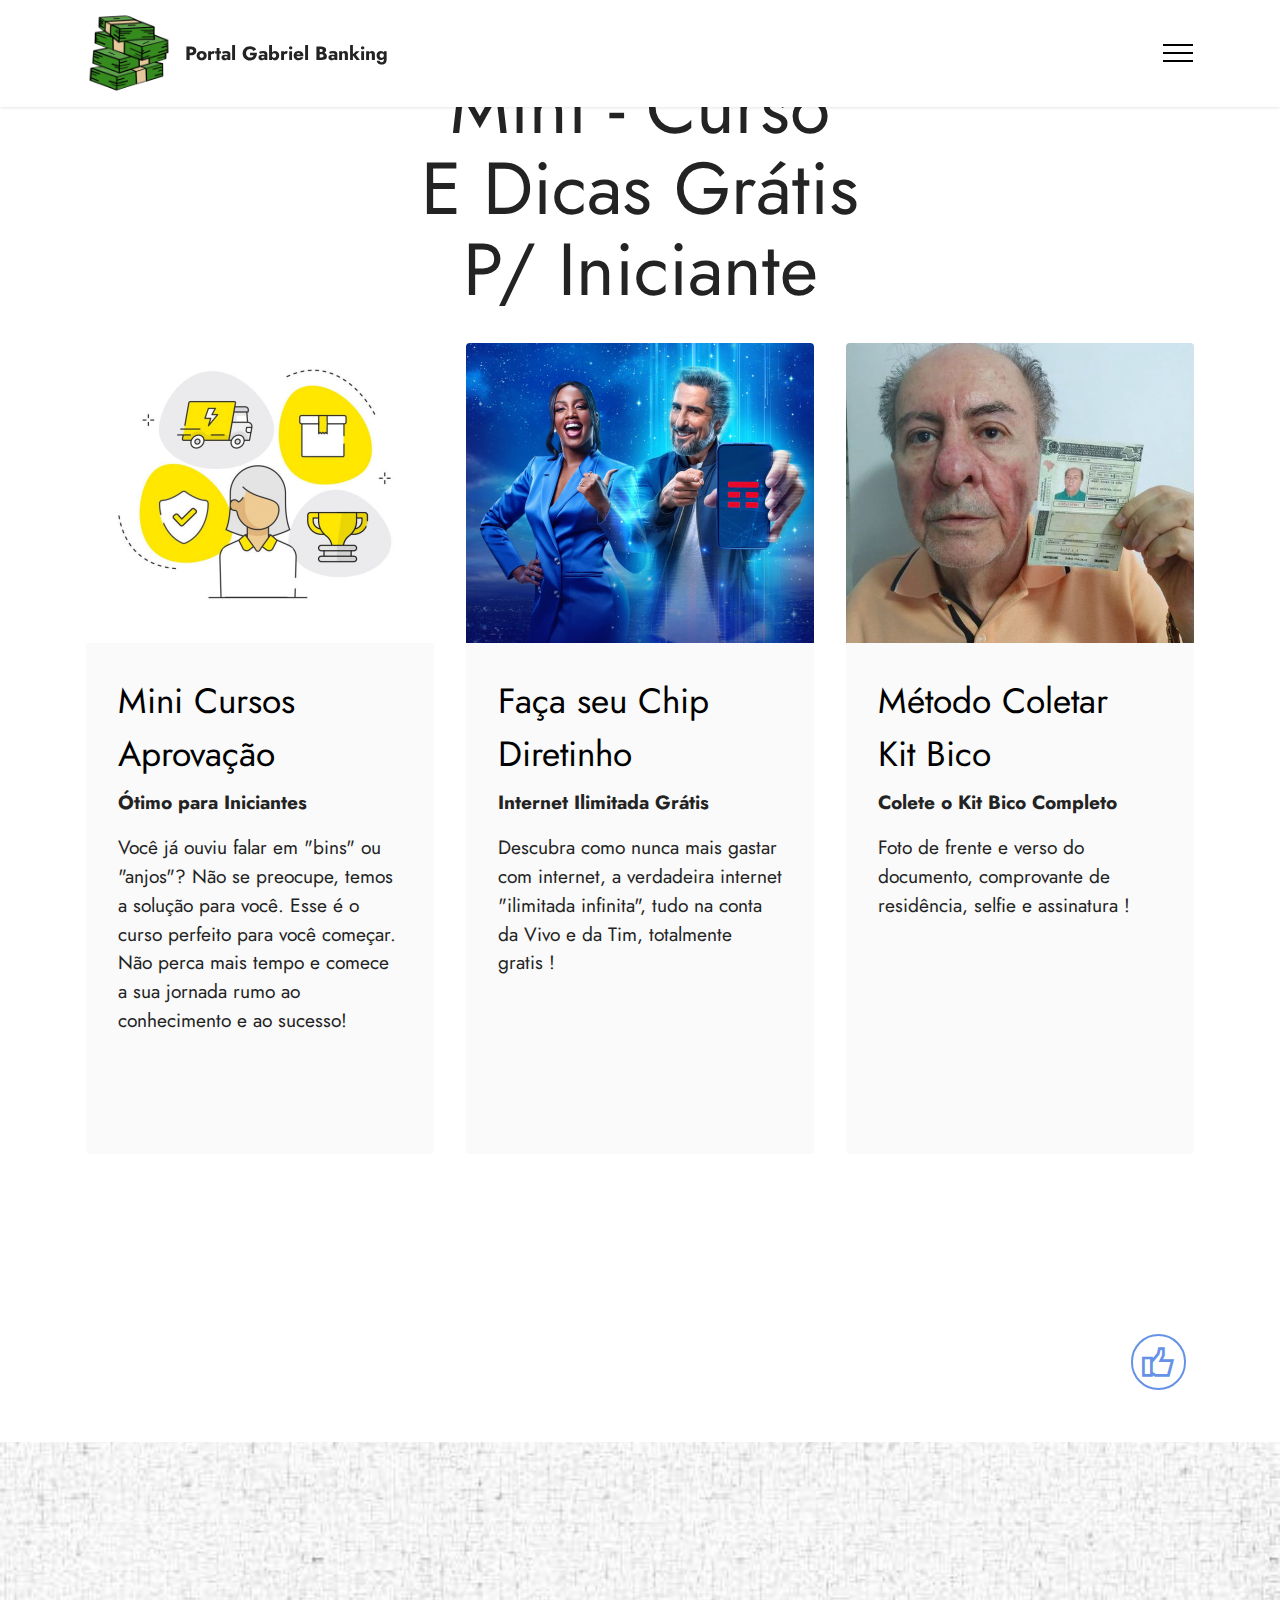
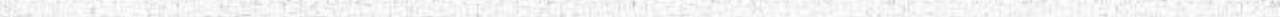
<file: page8.html>
<!DOCTYPE html>
<html  >
<head>
  <!-- Site made with Mobirise Website Builder v5.7.12, https://mobirise.com -->
  <meta charset="UTF-8">
  <meta http-equiv="X-UA-Compatible" content="IE=edge">
  <meta name="generator" content="Mobirise v5.7.12, mobirise.com">
  <meta name="viewport" content="width=device-width, initial-scale=1, minimum-scale=1">
  <link rel="shortcut icon" href="assets/images/e7129900074c07e1289c9ae80a2b7e9d-a-cone-empilhado-de-contas-de-nega-cios-de-dinheiro-128x128-1.png" type="image/x-icon">
  <meta name="description" content="">
  
  
  <title>Mini - Cursos</title>
  <link rel="stylesheet" href="assets/web/assets/mobirise-icons2/mobirise2.css">
  <link rel="stylesheet" href="assets/bootstrap/css/bootstrap.min.css">
  <link rel="stylesheet" href="assets/bootstrap/css/bootstrap-grid.min.css">
  <link rel="stylesheet" href="assets/bootstrap/css/bootstrap-reboot.min.css">
  <link rel="stylesheet" href="assets/animatecss/animate.css">
  <link rel="stylesheet" href="assets/socicon/css/styles.css">
  <link rel="stylesheet" href="assets/dropdown/css/style.css">
  <link rel="stylesheet" href="assets/theme/css/style.css">
  <link rel="preload" href="https://fonts.googleapis.com/css?family=Jost:100,200,300,400,500,600,700,800,900,100i,200i,300i,400i,500i,600i,700i,800i,900i&display=swap" as="style" onload="this.onload=null;this.rel='stylesheet'">
  <noscript><link rel="stylesheet" href="https://fonts.googleapis.com/css?family=Jost:100,200,300,400,500,600,700,800,900,100i,200i,300i,400i,500i,600i,700i,800i,900i&display=swap"></noscript>
  <link rel="preload" as="style" href="assets/mobirise/css/mbr-additional.css"><link rel="stylesheet" href="assets/mobirise/css/mbr-additional.css" type="text/css">

  
  
  
</head>
<body>
  
  <section data-bs-version="5.1" class="menu menu2 cid-tvK4HMfMZB" once="menu" id="menu2-2g">
    
    <nav class="navbar navbar-dropdown navbar-fixed-top collapsed">
        <div class="container">
            <div class="navbar-brand">
                <span class="navbar-logo">
                    <a href="index.html">
                        <img src="assets/images/e7129900074c07e1289c9ae80a2b7e9d-a-cone-empilhado-de-contas-de-nega-cios-de-dinheiro-96x96.png" alt="" style="height: 5.4rem;">
                    </a>
                </span>
                <span class="navbar-caption-wrap"><a class="navbar-caption text-black text-primary display-7" href="index.html">Portal Gabriel Banking</a></span>
            </div>
            <button class="navbar-toggler" type="button" data-toggle="collapse" data-bs-toggle="collapse" data-target="#navbarSupportedContent" data-bs-target="#navbarSupportedContent" aria-controls="navbarNavAltMarkup" aria-expanded="false" aria-label="Toggle navigation">
                <div class="hamburger">
                    <span></span>
                    <span></span>
                    <span></span>
                    <span></span>
                </div>
            </button>
            <div class="collapse navbar-collapse" id="navbarSupportedContent">
                <ul class="navbar-nav nav-dropdown nav-right" data-app-modern-menu="true"><li class="nav-item"><a class="nav-link link text-black text-primary display-7" href="index.html">Inicio</a></li>
                    <li class="nav-item"><a class="nav-link link text-black text-primary display-7" href="page2.html">
                            Contas Bancarias</a></li>
                    <li class="nav-item"><a class="nav-link link text-black text-primary display-7" href="page4.html">Painéis de Busca</a>
                    </li><li class="nav-item"><a class="nav-link link text-black text-primary display-7" href="page3.html">Editavéis Grátis</a></li><li class="nav-item"><a class="nav-link link text-black text-primary display-7" href="page8.html">Mini - Curso 
<br>E Dicas Grátis
<br>P/ Iniciante</a></li></ul>
                <div class="icons-menu">
                    <a class="iconfont-wrapper" href="https://wa.me/5511953575727" target="_blank">
                        <span class="p-2 mbr-iconfont socicon-whatsapp socicon"></span>
                    </a>
                    <a class="iconfont-wrapper" href="https://t.me/@GabrielBank011" target="_blank">
                        <span class="p-2 mbr-iconfont socicon-telegram socicon"></span>
                    </a>
                    <a class="iconfont-wrapper" href="https://www.facebook.com/profile.php?id=100090295572131&mibextid=ZbWKwL" target="_blank">
                        <span class="p-2 mbr-iconfont socicon-facebook socicon"></span>
                    </a>
                    <a class="iconfont-wrapper" href="https://instagram.com/gabrielbank_011?igshid=YmMyMTA2M2Y=" target="_blank">
                        <span class="p-2 mbr-iconfont socicon-instagram socicon"></span>
                    </a>
                </div>
                
            </div>
        </div>
    </nav>
</section>

<section data-bs-version="5.1" class="content2 cid-tvTF32Cwee" id="content2-3e">
    
    
    <div class="container">
        <div class="mbr-section-head">
            
            <h5 class="mbr-section-subtitle mbr-fonts-style align-center mb-0 mt-2 display-1">Mini - Curso
<div>E Dicas Grátis
</div><div>P/ Iniciante</div></h5>
        </div>
        <div class="row mt-4">
            <div class="item features-image сol-12 col-md-6 col-lg-4">
                <div class="item-wrapper">
                    <div class="item-img">
                        <img src="assets/images/d-nq-np-869202-mla45336584214-032021-oo-696x622.jpg" alt="Mobirise Website Builder" title="">
                    </div>
                    <div class="item-content">
                        <h5 class="item-title mbr-fonts-style display-5">Mini Cursos Aprovação</h5>
                        <h6 class="item-subtitle mbr-fonts-style mt-1 display-7"><strong>Ótimo para Iniciantes</strong></h6>
                        <p class="mbr-text mbr-fonts-style mt-3 display-7">Você já ouviu falar em "bins" ou "anjos"? Não se preocupe, temos a solução para você. Esse é o curso perfeito para você começar. Não perca mais tempo e comece a sua jornada rumo ao conhecimento e ao sucesso!</p>
                    </div>
                    <div class="mbr-section-btn item-footer mt-2"><a href="page9.html" class="btn item-btn btn-black display-7"><span class="mobi-mbri mobi-mbri-cursor-click mbr-iconfont mbr-iconfont-btn"></span>Saber +</a></div>
                </div>
            </div>
            <div class="item features-image сol-12 col-md-6 col-lg-4">
                <div class="item-wrapper">
                    <div class="item-img">
                        <img src="assets/images/semana-02-banner-site-696x682.jpg" alt="Mobirise Website Builder" title="">
                    </div>
                    <div class="item-content">
                        <h5 class="item-title mbr-fonts-style display-5">Faça seu Chip Diretinho</h5>
                        <h6 class="item-subtitle mbr-fonts-style mt-1 display-7"><strong>Internet Ilimitada Grátis</strong></h6>
                        <p class="mbr-text mbr-fonts-style mt-3 display-7">Descubra como nunca mais gastar com internet, a verdadeira internet "ilimitada infinita", tudo na conta da Vivo e da Tim, totalmente gratis !<br>
                        </p>
                    </div>
                    <div class="mbr-section-btn item-footer mt-2"><a href="page10.html" class="btn item-btn btn-black display-7"><span class="mobi-mbri mobi-mbri-cursor-click mbr-iconfont mbr-iconfont-btn"></span>Saber +</a></div>
                </div>
            </div>
            <div class="item features-image сol-12 col-md-6 col-lg-4">
                <div class="item-wrapper">
                    <div class="item-img">
                        <img src="assets/images/25e4eb0cb1c3ced1bf9c5316a12ff27b-563x751.jpg" alt="Mobirise Website Builder" title="">
                    </div>
                    <div class="item-content">
                        <h5 class="item-title mbr-fonts-style display-5">Método Coletar
<div>Kit Bico</div></h5>
                        <h6 class="item-subtitle mbr-fonts-style mt-1 display-7"><strong>Colete o Kit Bico Completo</strong></h6>
                        <p class="mbr-text mbr-fonts-style mt-3 display-7">Foto de frente e verso do documento, comprovante de residência, selfie e assinatura !</p>
                    </div>
                    <div class="mbr-section-btn item-footer mt-2"><a href="page11.html" class="btn item-btn btn-black display-7"><span class="mobi-mbri mobi-mbri-cursor-click mbr-iconfont mbr-iconfont-btn"></span>Saber +</a></div>
                </div>
            </div>

        </div>
    </div>
</section>

<section data-bs-version="5.1" class="contacts4 cid-tvSLoz35Kj" id="contacts4-32">

    

    
    

    <div class="container">
        <div class="row align-items-center justify-content-center">
            <div class="text-content col-12 col-md-6">
                
                <p class="mbr-text mbr-fonts-style display-7">"Todos os conteúdos disponibilizados são integralmente de propriedade dos seus divulgadores e permanecem em seus arquivos originais, criados pelos seus respectivos criadores. O objetivo é proporcionar a oportunidade para que mais pessoas possam aprender e se desenvolver, o que beneficia a todos nós."</p>
            </div>
            <div class="icons d-flex align-items-center col-12 col-md-6 justify-content-end mt-md-0 mt-2 flex-wrap">
                
                    <span class="mbr-iconfont mbr-iconfont-social mobi-mbri-like mobi-mbri"></span>
                
                
                
                
                
                
                
                
                
                
            </div>
        </div>
    </div>
    
</section>

<section data-bs-version="5.1" class="footer3 cid-s48P1Icc8J" once="footers" id="footer3-2f">

    

    <div class="mbr-overlay" style="opacity: 0; background-color: rgb(35, 35, 35);"></div>

    <div class="container">
        <div class="media-container-row align-center mbr-white">
            <div class="row row-links">
                <ul class="foot-menu">
                    
                    
                    
                    
                    
                <li class="foot-menu-item mbr-fonts-style display-7"><a href="index.html" class="text-black">Inicio</a></li><li class="foot-menu-item mbr-fonts-style display-7"><a href="page12.html" class="text-black">Quem Sou ?</a></li></ul>
            </div>
            <div class="row social-row">
                <div class="social-list align-right pb-2">
                    
                    
                    
                    
                    
                    
                <div class="soc-item">
                        <a href="https://wa.me/5511953575727" target="_blank">
                            <span class="mbr-iconfont mbr-iconfont-social socicon-whatsapp socicon" style="color: rgb(89, 255, 0); fill: rgb(89, 255, 0);"></span>
                        </a>
                    </div><div class="soc-item">
                        <a href="https://t.me/@GabrielBank011" target="_blank">
                            <span class="mbr-iconfont mbr-iconfont-social socicon-telegram socicon" style="color: rgb(110, 199, 242); fill: rgb(110, 199, 242);"></span>
                        </a>
                    </div><div class="soc-item">
                        <a href="https://www.facebook.com/profile.php?id=100090295572131&mibextid=ZbWKwL" target="_blank">
                            <span class="mbr-iconfont mbr-iconfont-social socicon-facebook socicon" style="color: rgb(68, 121, 217); fill: rgb(68, 121, 217);"></span>
                        </a>
                    </div><div class="soc-item">
                        <a href="https://instagram.com/gabrielbank_011?igshid=YmMyMTA2M2Y=" target="_blank">
                            <span class="mbr-iconfont mbr-iconfont-social socicon-instagram socicon" style="color: rgb(228, 63, 63); fill: rgb(228, 63, 63);"></span>
                        </a>
                    </div></div>
            </div>
            <div class="row row-copirayt">
                <p class="mbr-text mb-0 mbr-fonts-style mbr-white align-center display-7">©👑Gabriel Bank</p>
            </div>
        </div>
    </div>
  
<script src="assets/bootstrap/js/bootstrap.bundle.min.js"></script>  <script src="assets/smoothscroll/smooth-scroll.js"></script>  <script src="assets/ytplayer/index.js"></script>  <script src="assets/dropdown/js/navbar-dropdown.js"></script>  <script src="assets/theme/js/script.js"></script>  
  
 <div id="scrollToTop" class="scrollToTop mbr-arrow-up"><a style="text-align: center;"><i class="mbr-arrow-up-icon mbr-arrow-up-icon-cm cm-icon cm-icon-smallarrow-up"></i></a></div>
    <input name="animation" type="hidden">
</body>
</html>
</file>
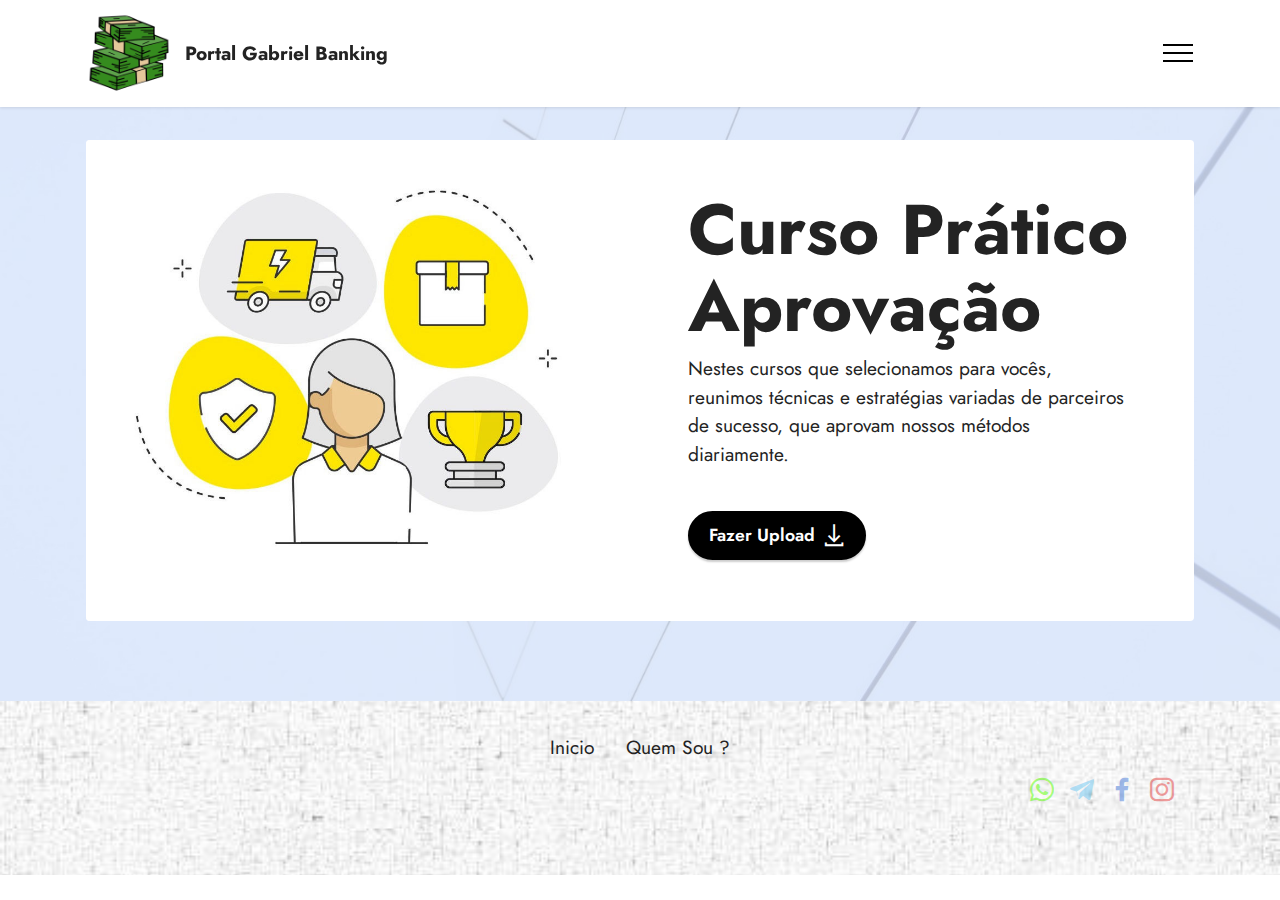
<file: page9.html>
<!DOCTYPE html>
<html  >
<head>
  <!-- Site made with Mobirise Website Builder v5.7.12, https://mobirise.com -->
  <meta charset="UTF-8">
  <meta http-equiv="X-UA-Compatible" content="IE=edge">
  <meta name="generator" content="Mobirise v5.7.12, mobirise.com">
  <meta name="viewport" content="width=device-width, initial-scale=1, minimum-scale=1">
  <link rel="shortcut icon" href="assets/images/e7129900074c07e1289c9ae80a2b7e9d-a-cone-empilhado-de-contas-de-nega-cios-de-dinheiro-128x128-1.png" type="image/x-icon">
  <meta name="description" content="">
  
  
  <title>Curso Pratico Aprovação</title>
  <link rel="stylesheet" href="assets/web/assets/mobirise-icons2/mobirise2.css">
  <link rel="stylesheet" href="assets/bootstrap/css/bootstrap.min.css">
  <link rel="stylesheet" href="assets/bootstrap/css/bootstrap-grid.min.css">
  <link rel="stylesheet" href="assets/bootstrap/css/bootstrap-reboot.min.css">
  <link rel="stylesheet" href="assets/parallax/jarallax.css">
  <link rel="stylesheet" href="assets/animatecss/animate.css">
  <link rel="stylesheet" href="assets/dropdown/css/style.css">
  <link rel="stylesheet" href="assets/socicon/css/styles.css">
  <link rel="stylesheet" href="assets/theme/css/style.css">
  <link rel="preload" href="https://fonts.googleapis.com/css?family=Jost:100,200,300,400,500,600,700,800,900,100i,200i,300i,400i,500i,600i,700i,800i,900i&display=swap" as="style" onload="this.onload=null;this.rel='stylesheet'">
  <noscript><link rel="stylesheet" href="https://fonts.googleapis.com/css?family=Jost:100,200,300,400,500,600,700,800,900,100i,200i,300i,400i,500i,600i,700i,800i,900i&display=swap"></noscript>
  <link rel="preload" as="style" href="assets/mobirise/css/mbr-additional.css"><link rel="stylesheet" href="assets/mobirise/css/mbr-additional.css" type="text/css">

  
  
  
</head>
<body>
  
  <section data-bs-version="5.1" class="menu menu2 cid-tvK4HMfMZB" once="menu" id="menu2-2l">
    
    <nav class="navbar navbar-dropdown navbar-fixed-top collapsed">
        <div class="container">
            <div class="navbar-brand">
                <span class="navbar-logo">
                    <a href="index.html">
                        <img src="assets/images/e7129900074c07e1289c9ae80a2b7e9d-a-cone-empilhado-de-contas-de-nega-cios-de-dinheiro-96x96.png" alt="" style="height: 5.4rem;">
                    </a>
                </span>
                <span class="navbar-caption-wrap"><a class="navbar-caption text-black text-primary display-7" href="index.html">Portal Gabriel Banking</a></span>
            </div>
            <button class="navbar-toggler" type="button" data-toggle="collapse" data-bs-toggle="collapse" data-target="#navbarSupportedContent" data-bs-target="#navbarSupportedContent" aria-controls="navbarNavAltMarkup" aria-expanded="false" aria-label="Toggle navigation">
                <div class="hamburger">
                    <span></span>
                    <span></span>
                    <span></span>
                    <span></span>
                </div>
            </button>
            <div class="collapse navbar-collapse" id="navbarSupportedContent">
                <ul class="navbar-nav nav-dropdown nav-right" data-app-modern-menu="true"><li class="nav-item"><a class="nav-link link text-black text-primary display-7" href="index.html">Inicio</a></li>
                    <li class="nav-item"><a class="nav-link link text-black text-primary display-7" href="page2.html">
                            Contas Bancarias</a></li>
                    <li class="nav-item"><a class="nav-link link text-black text-primary display-7" href="page4.html">Painéis de Busca</a>
                    </li><li class="nav-item"><a class="nav-link link text-black text-primary display-7" href="page3.html">Editavéis Grátis</a></li><li class="nav-item"><a class="nav-link link text-black text-primary display-7" href="page8.html">Mini - Curso 
<br>E Dicas Grátis
<br>P/ Iniciante</a></li></ul>
                <div class="icons-menu">
                    <a class="iconfont-wrapper" href="https://wa.me/5511953575727" target="_blank">
                        <span class="p-2 mbr-iconfont socicon-whatsapp socicon"></span>
                    </a>
                    <a class="iconfont-wrapper" href="https://t.me/@GabrielBank011" target="_blank">
                        <span class="p-2 mbr-iconfont socicon-telegram socicon"></span>
                    </a>
                    <a class="iconfont-wrapper" href="https://www.facebook.com/profile.php?id=100090295572131&mibextid=ZbWKwL" target="_blank">
                        <span class="p-2 mbr-iconfont socicon-facebook socicon"></span>
                    </a>
                    <a class="iconfont-wrapper" href="https://instagram.com/gabrielbank_011?igshid=YmMyMTA2M2Y=" target="_blank">
                        <span class="p-2 mbr-iconfont socicon-instagram socicon"></span>
                    </a>
                </div>
                
            </div>
        </div>
    </nav>
</section>

<section data-bs-version="5.1" class="features6 cid-tvMAnAT3ky mbr-parallax-background" id="features7-2r">
    <!---->
    

    
    <div class="mbr-overlay" style="opacity: 0.5; background-color: rgb(190, 211, 249);">
    </div>
    <div class="container">
        <div class="card-wrapper">
            <div class="row align-items-center">
                <div class="col-12 col-lg-6">
                    <div class="image-wrapper">
                        <img src="assets/images/d-nq-np-869202-mla45336584214-032021-oo-978x874.jpg" alt="Mobirise Website Builder">
                    </div>
                </div>
                <div class="col-12 col-lg">
                    <div class="text-box">
                        <h5 class="mbr-title mbr-fonts-style display-2">
                            <strong>Curso Prático Aprovação</strong></h5>
                        <p class="mbr-text mbr-fonts-style display-7">Nestes cursos que selecionamos para vocês, reunimos técnicas e estratégias variadas de parceiros de sucesso, que aprovam nossos métodos diariamente.<br></p>
                        
                        <div class="mbr-section-btn pt-3"><a href="https://drive.google.com/file/d/1q8XTVKxsx7O9k-N2Wb7wHif4ZB35g64u/view?usp=share_link" class="btn btn-primary display-4" target="_blank"><span class="mobi-mbri mobi-mbri-download mbr-iconfont mbr-iconfont-btn"></span>Fazer Upload</a></div>
                    </div>
                </div>
            </div>
        </div>
    </div>
</section>

<section data-bs-version="5.1" class="footer3 cid-s48P1Icc8J" once="footers" id="footer3-2k">

    

    <div class="mbr-overlay" style="opacity: 0; background-color: rgb(35, 35, 35);"></div>

    <div class="container">
        <div class="media-container-row align-center mbr-white">
            <div class="row row-links">
                <ul class="foot-menu">
                    
                    
                    
                    
                    
                <li class="foot-menu-item mbr-fonts-style display-7"><a href="index.html" class="text-black">Inicio</a></li><li class="foot-menu-item mbr-fonts-style display-7"><a href="page12.html" class="text-black">Quem Sou ?</a></li></ul>
            </div>
            <div class="row social-row">
                <div class="social-list align-right pb-2">
                    
                    
                    
                    
                    
                    
                <div class="soc-item">
                        <a href="https://wa.me/5511953575727" target="_blank">
                            <span class="mbr-iconfont mbr-iconfont-social socicon-whatsapp socicon" style="color: rgb(89, 255, 0); fill: rgb(89, 255, 0);"></span>
                        </a>
                    </div><div class="soc-item">
                        <a href="https://t.me/@GabrielBank011" target="_blank">
                            <span class="mbr-iconfont mbr-iconfont-social socicon-telegram socicon" style="color: rgb(110, 199, 242); fill: rgb(110, 199, 242);"></span>
                        </a>
                    </div><div class="soc-item">
                        <a href="https://www.facebook.com/profile.php?id=100090295572131&mibextid=ZbWKwL" target="_blank">
                            <span class="mbr-iconfont mbr-iconfont-social socicon-facebook socicon" style="color: rgb(68, 121, 217); fill: rgb(68, 121, 217);"></span>
                        </a>
                    </div><div class="soc-item">
                        <a href="https://instagram.com/gabrielbank_011?igshid=YmMyMTA2M2Y=" target="_blank">
                            <span class="mbr-iconfont mbr-iconfont-social socicon-instagram socicon" style="color: rgb(228, 63, 63); fill: rgb(228, 63, 63);"></span>
                        </a>
                    </div></div>
            </div>
            <div class="row row-copirayt">
                <p class="mbr-text mb-0 mbr-fonts-style mbr-white align-center display-7">©👑Gabriel Bank</p>
            </div>
        </div>
    </div>
  
<script src="assets/bootstrap/js/bootstrap.bundle.min.js"></script>  <script src="assets/smoothscroll/smooth-scroll.js"></script>  <script src="assets/ytplayer/index.js"></script>  <script src="assets/dropdown/js/navbar-dropdown.js"></script>  <script src="assets/theme/js/script.js"></script>  
  
 <div id="scrollToTop" class="scrollToTop mbr-arrow-up"><a style="text-align: center;"><i class="mbr-arrow-up-icon mbr-arrow-up-icon-cm cm-icon cm-icon-smallarrow-up"></i></a></div>
    <input name="animation" type="hidden">
</body>
</html>
</file>
<file: assets/web/assets/mobirise-icons2/mobirise2.css>
@font-face {
  font-family: 'Moririse2';
  font-display: swap;
  src:  url('mobirise2.eot?f2bix4');
  src:  url('mobirise2.eot?f2bix4#iefix') format('embedded-opentype'),
    url('mobirise2.ttf?f2bix4') format('truetype'),
    url('mobirise2.woff?f2bix4') format('woff'),
    url('mobirise2.svg?f2bix4#mobirise2') format('svg');
  font-weight: normal;
  font-style: normal;
}

[class^="mobi-"], [class*=" mobi-"] {
  /* use !important to prevent issues with browser extensions that change fonts */
  font-family: 'Moririse2' !important;
  speak: none;
  font-style: normal;
  font-weight: normal;
  font-variant: normal;
  text-transform: none;
  line-height: 1;

  /* Better Font Rendering =========== */
  -webkit-font-smoothing: antialiased;
  -moz-osx-font-smoothing: grayscale;
}

.mobi-mbri-add-submenu:before {
  content: "\e900";
}
.mobi-mbri-alert:before {
  content: "\e901";
}
.mobi-mbri-align-center:before {
  content: "\e902";
}
.mobi-mbri-align-justify:before {
  content: "\e903";
}
.mobi-mbri-align-left:before {
  content: "\e904";
}
.mobi-mbri-align-right:before {
  content: "\e905";
}
.mobi-mbri-android:before {
  content: "\e906";
}
.mobi-mbri-apple:before {
  content: "\e907";
}
.mobi-mbri-arrow-down:before {
  content: "\e908";
}
.mobi-mbri-arrow-next:before {
  content: "\e909";
}
.mobi-mbri-arrow-prev:before {
  content: "\e90a";
}
.mobi-mbri-arrow-up:before {
  content: "\e90b";
}
.mobi-mbri-bold:before {
  content: "\e90c";
}
.mobi-mbri-bookmark:before {
  content: "\e90d";
}
.mobi-mbri-bootstrap:before {
  content: "\e90e";
}
.mobi-mbri-briefcase:before {
  content: "\e90f";
}
.mobi-mbri-browse:before {
  content: "\e910";
}
.mobi-mbri-bulleted-list:before {
  content: "\e911";
}
.mobi-mbri-calendar:before {
  content: "\e912";
}
.mobi-mbri-camera:before {
  content: "\e913";
}
.mobi-mbri-cart-add:before {
  content: "\e914";
}
.mobi-mbri-cart-full:before {
  content: "\e915";
}
.mobi-mbri-cash:before {
  content: "\e916";
}
.mobi-mbri-change-style:before {
  content: "\e917";
}
.mobi-mbri-chat:before {
  content: "\e918";
}
.mobi-mbri-clock:before {
  content: "\e919";
}
.mobi-mbri-close:before {
  content: "\e91a";
}
.mobi-mbri-cloud:before {
  content: "\e91b";
}
.mobi-mbri-code:before {
  content: "\e91c";
}
.mobi-mbri-contact-form:before {
  content: "\e91d";
}
.mobi-mbri-credit-card:before {
  content: "\e91e";
}
.mobi-mbri-cursor-click:before {
  content: "\e91f";
}
.mobi-mbri-cust-feedback:before {
  content: "\e920";
}
.mobi-mbri-database:before {
  content: "\e921";
}
.mobi-mbri-delivery:before {
  content: "\e922";
}
.mobi-mbri-desktop:before {
  content: "\e923";
}
.mobi-mbri-devices:before {
  content: "\e924";
}
.mobi-mbri-down:before {
  content: "\e925";
}
.mobi-mbri-download-2:before {
  content: "\e926";
}
.mobi-mbri-download:before {
  content: "\e927";
}
.mobi-mbri-drag-n-drop-2:before {
  content: "\e928";
}
.mobi-mbri-drag-n-drop:before {
  content: "\e929";
}
.mobi-mbri-edit-2:before {
  content: "\e92a";
}
.mobi-mbri-edit:before {
  content: "\e92b";
}
.mobi-mbri-error:before {
  content: "\e92c";
}
.mobi-mbri-extension:before {
  content: "\e92d";
}
.mobi-mbri-features:before {
  content: "\e92e";
}
.mobi-mbri-file:before {
  content: "\e92f";
}
.mobi-mbri-flag:before {
  content: "\e930";
}
.mobi-mbri-folder:before {
  content: "\e931";
}
.mobi-mbri-gift:before {
  content: "\e932";
}
.mobi-mbri-github:before {
  content: "\e933";
}
.mobi-mbri-globe-2:before {
  content: "\e934";
}
.mobi-mbri-globe:before {
  content: "\e935";
}
.mobi-mbri-growing-chart:before {
  content: "\e936";
}
.mobi-mbri-hearth:before {
  content: "\e937";
}
.mobi-mbri-help:before {
  content: "\e938";
}
.mobi-mbri-home:before {
  content: "\e939";
}
.mobi-mbri-hot-cup:before {
  content: "\e93a";
}
.mobi-mbri-idea:before {
  content: "\e93b";
}
.mobi-mbri-image-gallery:before {
  content: "\e93c";
}
.mobi-mbri-image-slider:before {
  content: "\e93d";
}
.mobi-mbri-info:before {
  content: "\e93e";
}
.mobi-mbri-italic:before {
  content: "\e93f";
}
.mobi-mbri-key:before {
  content: "\e940";
}
.mobi-mbri-laptop:before {
  content: "\e941";
}
.mobi-mbri-layers:before {
  content: "\e942";
}
.mobi-mbri-left-right:before {
  content: "\e943";
}
.mobi-mbri-left:before {
  content: "\e944";
}
.mobi-mbri-letter:before {
  content: "\e945";
}
.mobi-mbri-like:before {
  content: "\e946";
}
.mobi-mbri-link:before {
  content: "\e947";
}
.mobi-mbri-lock:before {
  content: "\e948";
}
.mobi-mbri-login:before {
  content: "\e949";
}
.mobi-mbri-logout:before {
  content: "\e94a";
}
.mobi-mbri-magic-stick:before {
  content: "\e94b";
}
.mobi-mbri-map-pin:before {
  content: "\e94c";
}
.mobi-mbri-menu:before {
  content: "\e94d";
}
.mobi-mbri-mobile-2:before {
  content: "\e94e";
}
.mobi-mbri-mobile-horizontal:before {
  content: "\e94f";
}
.mobi-mbri-mobile:before {
  content: "\e950";
}
.mobi-mbri-mobirise:before {
  content: "\e951";
}
.mobi-mbri-more-horizontal:before {
  content: "\e952";
}
.mobi-mbri-more-vertical:before {
  content: "\e953";
}
.mobi-mbri-music:before {
  content: "\e954";
}
.mobi-mbri-new-file:before {
  content: "\e955";
}
.mobi-mbri-numbered-list:before {
  content: "\e956";
}
.mobi-mbri-opened-folder:before {
  content: "\e957";
}
.mobi-mbri-pages:before {
  content: "\e958";
}
.mobi-mbri-paper-plane:before {
  content: "\e959";
}
.mobi-mbri-paperclip:before {
  content: "\e95a";
}
.mobi-mbri-phone:before {
  content: "\e95b";
}
.mobi-mbri-photo:before {
  content: "\e95c";
}
.mobi-mbri-photos:before {
  content: "\e95d";
}
.mobi-mbri-pin:before {
  content: "\e95e";
}
.mobi-mbri-play:before {
  content: "\e95f";
}
.mobi-mbri-plus:before {
  content: "\e960";
}
.mobi-mbri-preview:before {
  content: "\e961";
}
.mobi-mbri-print:before {
  content: "\e962";
}
.mobi-mbri-protect:before {
  content: "\e963";
}
.mobi-mbri-question:before {
  content: "\e964";
}
.mobi-mbri-quote-left:before {
  content: "\e965";
}
.mobi-mbri-quote-right:before {
  content: "\e966";
}
.mobi-mbri-redo:before {
  content: "\e967";
}
.mobi-mbri-refresh:before {
  content: "\e968";
}
.mobi-mbri-responsive-2:before {
  content: "\e969";
}
.mobi-mbri-responsive:before {
  content: "\e96a";
}
.mobi-mbri-right:before {
  content: "\e96b";
}
.mobi-mbri-rocket:before {
  content: "\e96c";
}
.mobi-mbri-sad-face:before {
  content: "\e96d";
}
.mobi-mbri-sale:before {
  content: "\e96e";
}
.mobi-mbri-save:before {
  content: "\e96f";
}
.mobi-mbri-search:before {
  content: "\e970";
}
.mobi-mbri-setting-2:before {
  content: "\e971";
}
.mobi-mbri-setting-3:before {
  content: "\e972";
}
.mobi-mbri-setting:before {
  content: "\e973";
}
.mobi-mbri-share:before {
  content: "\e974";
}
.mobi-mbri-shopping-bag:before {
  content: "\e975";
}
.mobi-mbri-shopping-basket:before {
  content: "\e976";
}
.mobi-mbri-shopping-cart:before {
  content: "\e977";
}
.mobi-mbri-sites:before {
  content: "\e978";
}
.mobi-mbri-smile-face:before {
  content: "\e979";
}
.mobi-mbri-speed:before {
  content: "\e97a";
}
.mobi-mbri-star:before {
  content: "\e97b";
}
.mobi-mbri-success:before {
  content: "\e97c";
}
.mobi-mbri-sun:before {
  content: "\e97d";
}
.mobi-mbri-sun2:before {
  content: "\e97e";
}
.mobi-mbri-tablet-vertical:before {
  content: "\e97f";
}
.mobi-mbri-tablet:before {
  content: "\e980";
}
.mobi-mbri-target:before {
  content: "\e981";
}
.mobi-mbri-timer:before {
  content: "\e982";
}
.mobi-mbri-to-ftp:before {
  content: "\e983";
}
.mobi-mbri-to-local-drive:before {
  content: "\e984";
}
.mobi-mbri-touch-swipe:before {
  content: "\e985";
}
.mobi-mbri-touch:before {
  content: "\e986";
}
.mobi-mbri-trash:before {
  content: "\e987";
}
.mobi-mbri-underline:before {
  content: "\e988";
}
.mobi-mbri-undo:before {
  content: "\e989";
}
.mobi-mbri-unlink:before {
  content: "\e98a";
}
.mobi-mbri-unlock:before {
  content: "\e98b";
}
.mobi-mbri-up-down:before {
  content: "\e98c";
}
.mobi-mbri-up:before {
  content: "\e98d";
}
.mobi-mbri-update:before {
  content: "\e98e";
}
.mobi-mbri-upload-2:before {
  content: "\e98f";
}
.mobi-mbri-upload:before {
  content: "\e990";
}
.mobi-mbri-user-2:before {
  content: "\e991";
}
.mobi-mbri-user:before {
  content: "\e992";
}
.mobi-mbri-users:before {
  content: "\e993";
}
.mobi-mbri-video-play:before {
  content: "\e994";
}
.mobi-mbri-video:before {
  content: "\e995";
}
.mobi-mbri-watch:before {
  content: "\e996";
}
.mobi-mbri-website-theme-2:before {
  content: "\e997";
}
.mobi-mbri-website-theme:before {
  content: "\e998";
}
.mobi-mbri-wifi:before {
  content: "\e999";
}
.mobi-mbri-windows:before {
  content: "\e99a";
}
.mobi-mbri-zoom-in:before {
  content: "\e99b";
}
.mobi-mbri-zoom-out:before {
  content: "\e99c";
}
</file>
<file: assets/dropdown/css/style.css>
.navbar-dropdown {
  left: 0;
  padding: 0;
  position: absolute;
  right: 0;
  top: 0;
  transition: all 0.45s ease;
  z-index: 1030;
  background: #282828; }
  .navbar-dropdown .navbar-logo {
    margin-right: 0.8rem;
    transition: margin 0.3s ease-in-out;
    vertical-align: middle; }
    .navbar-dropdown .navbar-logo img {
      height: 3.125rem;
      transition: all 0.3s ease-in-out; }
    .navbar-dropdown .navbar-logo.mbr-iconfont {
      font-size: 3.125rem;
      line-height: 3.125rem; }
  .navbar-dropdown .navbar-caption {
    font-weight: 700;
    white-space: normal;
    vertical-align: -4px;
    line-height: 3.125rem !important; }
    .navbar-dropdown .navbar-caption, .navbar-dropdown .navbar-caption:hover {
      color: inherit;
      text-decoration: none; }
  .navbar-dropdown .mbr-iconfont + .navbar-caption {
    vertical-align: -1px; }
  .navbar-dropdown.navbar-fixed-top {
    position: fixed; }
  .navbar-dropdown .navbar-brand span {
    vertical-align: -4px; }
  .navbar-dropdown.bg-color.transparent {
    background: none; }
  .navbar-dropdown.navbar-short .navbar-brand {
    padding: 0.625rem 0; }
    .navbar-dropdown.navbar-short .navbar-brand span {
      vertical-align: -1px; }
  .navbar-dropdown.navbar-short .navbar-caption {
    line-height: 2.375rem !important;
    vertical-align: -2px; }
  .navbar-dropdown.navbar-short .navbar-logo {
    margin-right: 0.5rem; }
    .navbar-dropdown.navbar-short .navbar-logo img {
      height: 2.375rem; }
    .navbar-dropdown.navbar-short .navbar-logo.mbr-iconfont {
      font-size: 2.375rem;
      line-height: 2.375rem; }
  .navbar-dropdown.navbar-short .mbr-table-cell {
    height: 3.625rem; }
  .navbar-dropdown .navbar-close {
    left: 0.6875rem;
    position: fixed;
    top: 0.75rem;
    z-index: 1000; }
  .navbar-dropdown .hamburger-icon {
    content: "";
    display: inline-block;
    vertical-align: middle;
    width: 16px;
    -webkit-box-shadow: 0 -6px 0 1px #282828,0 0 0 1px #282828,0 6px 0 1px #282828;
    -moz-box-shadow: 0 -6px 0 1px #282828,0 0 0 1px #282828,0 6px 0 1px #282828;
    box-shadow: 0 -6px 0 1px #282828,0 0 0 1px #282828,0 6px 0 1px #282828; }

.dropdown-menu .dropdown-toggle[data-toggle="dropdown-submenu"]::after {
  border-bottom: 0.35em solid transparent;
  border-left: 0.35em solid;
  border-right: 0;
  border-top: 0.35em solid transparent;
  margin-left: 0.3rem; }

.dropdown-menu .dropdown-item:focus {
  outline: 0; }

.nav-dropdown {
  font-size: 0.75rem;
  font-weight: 500;
  height: auto !important; }
  .nav-dropdown .nav-btn {
    padding-left: 1rem; }
  .nav-dropdown .link {
    margin: .667em 1.667em;
    font-weight: 500;
    padding: 0;
    transition: color .2s ease-in-out; }
    .nav-dropdown .link.dropdown-toggle {
      margin-right: 2.583em; }
      .nav-dropdown .link.dropdown-toggle::after {
        margin-left: .25rem;
        border-top: 0.35em solid;
        border-right: 0.35em solid transparent;
        border-left: 0.35em solid transparent;
        border-bottom: 0; }
      .nav-dropdown .link.dropdown-toggle[aria-expanded="true"] {
        margin: 0;
        padding: 0.667em 3.263em  0.667em 1.667em; }
  .nav-dropdown .link::after,
  .nav-dropdown .dropdown-item::after {
    color: inherit; }
  .nav-dropdown .btn {
    font-size: 0.75rem;
    font-weight: 700;
    letter-spacing: 0;
    margin-bottom: 0;
    padding-left: 1.25rem;
    padding-right: 1.25rem; }
  .nav-dropdown .dropdown-menu {
    border-radius: 0;
    border: 0;
    left: 0;
    margin: 0;
    padding-bottom: 1.25rem;
    padding-top: 1.25rem;
    position: relative; }
  .nav-dropdown .dropdown-submenu {
    margin-left: 0.125rem;
    top: 0; }
  .nav-dropdown .dropdown-item {
    font-weight: 500;
    line-height: 2;
    padding: 0.3846em 4.615em 0.3846em 1.5385em;
    position: relative;
    transition: color .2s ease-in-out, background-color .2s ease-in-out; }
    .nav-dropdown .dropdown-item::after {
      margin-top: -0.3077em;
      position: absolute;
      right: 1.1538em;
      top: 50%; }
    .nav-dropdown .dropdown-item:focus, .nav-dropdown .dropdown-item:hover {
      background: none; }

@media (max-width: 767px) {
  .nav-dropdown.navbar-toggleable-sm {
    bottom: 0;
    display: none;
    left: 0;
    overflow-x: hidden;
    position: fixed;
    top: 0;
    transform: translateX(-100%);
    -ms-transform: translateX(-100%);
    -webkit-transform: translateX(-100%);
    width: 18.75rem;
    z-index: 999; } }
.nav-dropdown.navbar-toggleable-xl {
  bottom: 0;
  display: none;
  left: 0;
  overflow-x: hidden;
  position: fixed;
  top: 0;
  transform: translateX(-100%);
  -ms-transform: translateX(-100%);
  -webkit-transform: translateX(-100%);
  width: 18.75rem;
  z-index: 999; }

.nav-dropdown-sm {
  display: block !important;
  overflow-x: hidden;
  overflow: auto;
  padding-top: 3.875rem; }
  .nav-dropdown-sm::after {
    content: "";
    display: block;
    height: 3rem;
    width: 100%; }
  .nav-dropdown-sm.collapse.in ~ .navbar-close {
    display: block !important; }
  .nav-dropdown-sm.collapsing, .nav-dropdown-sm.collapse.in {
    transform: translateX(0);
    -ms-transform: translateX(0);
    -webkit-transform: translateX(0);
    transition: all 0.25s ease-out;
    -webkit-transition: all 0.25s ease-out;
    background: #282828; }
  .nav-dropdown-sm.collapsing[aria-expanded="false"] {
    transform: translateX(-100%);
    -ms-transform: translateX(-100%);
    -webkit-transform: translateX(-100%); }
  .nav-dropdown-sm .nav-item {
    display: block;
    margin-left: 0 !important;
    padding-left: 0; }
  .nav-dropdown-sm .link,
  .nav-dropdown-sm .dropdown-item {
    border-top: 1px dotted rgba(255, 255, 255, 0.1);
    font-size: 0.8125rem;
    line-height: 1.6;
    margin: 0 !important;
    padding: 0.875rem 2.4rem 0.875rem 1.5625rem !important;
    position: relative;
    white-space: normal; }
    .nav-dropdown-sm .link:focus, .nav-dropdown-sm .link:hover,
    .nav-dropdown-sm .dropdown-item:focus,
    .nav-dropdown-sm .dropdown-item:hover {
      background: rgba(0, 0, 0, 0.2) !important;
      color: #c0a375; }
  .nav-dropdown-sm .nav-btn {
    position: relative;
    padding: 1.5625rem 1.5625rem 0 1.5625rem; }
    .nav-dropdown-sm .nav-btn::before {
      border-top: 1px dotted rgba(255, 255, 255, 0.1);
      content: "";
      left: 0;
      position: absolute;
      top: 0;
      width: 100%; }
    .nav-dropdown-sm .nav-btn + .nav-btn {
      padding-top: 0.625rem; }
      .nav-dropdown-sm .nav-btn + .nav-btn::before {
        display: none; }
  .nav-dropdown-sm .btn {
    padding: 0.625rem 0; }
  .nav-dropdown-sm .dropdown-toggle[data-toggle="dropdown-submenu"]::after {
    margin-left: .25rem;
    border-top: 0.35em solid;
    border-right: 0.35em solid transparent;
    border-left: 0.35em solid transparent;
    border-bottom: 0; }
  .nav-dropdown-sm .dropdown-toggle[data-toggle="dropdown-submenu"][aria-expanded="true"]::after {
    border-top: 0;
    border-right: 0.35em solid transparent;
    border-left: 0.35em solid transparent;
    border-bottom: 0.35em solid; }
  .nav-dropdown-sm .dropdown-menu {
    margin: 0;
    padding: 0;
    position: relative;
    top: 0;
    left: 0;
    width: 100%;
    border: 0;
    float: none;
    border-radius: 0;
    background: none; }
  .nav-dropdown-sm .dropdown-submenu {
    left: 100%;
    margin-left: 0.125rem;
    margin-top: -1.25rem;
    top: 0; }

.navbar-toggleable-sm .nav-dropdown .dropdown-menu {
  position: absolute; }

.navbar-toggleable-sm .nav-dropdown .dropdown-submenu {
  left: 100%;
  margin-left: 0.125rem;
  margin-top: -1.25rem;
  top: 0; }

.navbar-toggleable-sm.opened .nav-dropdown .dropdown-menu {
  position: relative; }

.navbar-toggleable-sm.opened .nav-dropdown .dropdown-submenu {
  left: 0;
  margin-left: 00rem;
  margin-top: 0rem;
  top: 0; }

.is-builder .nav-dropdown.collapsing {
  transition: none !important; }
</file>
<file: assets/socicon/css/styles.css>
@charset "UTF-8";

@font-face {
  font-family: 'Socicon';
  src:  url('../fonts/socicon.eot');
  src:  url('../fonts/socicon.eot?#iefix') format('embedded-opentype'),
    url('../fonts/socicon.woff2') format('woff2'),
    url('../fonts/socicon.ttf') format('truetype'),
    url('../fonts/socicon.woff') format('woff'),
    url('../fonts/socicon.svg#socicon') format('svg');
  font-weight: normal;
  font-style: normal;
  font-display: swap;
}

[data-icon]:before {
  font-family: "socicon" !important;
  content: attr(data-icon);
  font-style: normal !important;
  font-weight: normal !important;
  font-variant: normal !important;
  text-transform: none !important;
  speak: none;
  line-height: 1;
  -webkit-font-smoothing: antialiased;
  -moz-osx-font-smoothing: grayscale;
}

[class^="socicon-"], [class*=" socicon-"] {
  /* use !important to prevent issues with browser extensions that change fonts */
  font-family: 'Socicon' !important;
  speak: none;
  font-style: normal;
  font-weight: normal;
  font-variant: normal;
  text-transform: none;
  line-height: 1;

  /* Better Font Rendering =========== */
  -webkit-font-smoothing: antialiased;
  -moz-osx-font-smoothing: grayscale;
}

.socicon-eitaa:before {
  content: "\e97c";
}
.socicon-soroush:before {
  content: "\e97d";
}
.socicon-bale:before {
  content: "\e97e";
}
.socicon-zazzle:before {
  content: "\e97b";
}
.socicon-society6:before {
  content: "\e97a";
}
.socicon-redbubble:before {
  content: "\e979";
}
.socicon-avvo:before {
  content: "\e978";
}
.socicon-stitcher:before {
  content: "\e977";
}
.socicon-googlehangouts:before {
  content: "\e974";
}
.socicon-dlive:before {
  content: "\e975";
}
.socicon-vsco:before {
  content: "\e976";
}
.socicon-flipboard:before {
  content: "\e973";
}
.socicon-ubuntu:before {
  content: "\e958";
}
.socicon-artstation:before {
  content: "\e959";
}
.socicon-invision:before {
  content: "\e95a";
}
.socicon-torial:before {
  content: "\e95b";
}
.socicon-collectorz:before {
  content: "\e95c";
}
.socicon-seenthis:before {
  content: "\e95d";
}
.socicon-googleplaymusic:before {
  content: "\e95e";
}
.socicon-debian:before {
  content: "\e95f";
}
.socicon-filmfreeway:before {
  content: "\e960";
}
.socicon-gnome:before {
  content: "\e961";
}
.socicon-itchio:before {
  content: "\e962";
}
.socicon-jamendo:before {
  content: "\e963";
}
.socicon-mix:before {
  content: "\e964";
}
.socicon-sharepoint:before {
  content: "\e965";
}
.socicon-tinder:before {
  content: "\e966";
}
.socicon-windguru:before {
  content: "\e967";
}
.socicon-cdbaby:before {
  content: "\e968";
}
.socicon-elementaryos:before {
  content: "\e969";
}
.socicon-stage32:before {
  content: "\e96a";
}
.socicon-tiktok:before {
  content: "\e96b";
}
.socicon-gitter:before {
  content: "\e96c";
}
.socicon-letterboxd:before {
  content: "\e96d";
}
.socicon-threema:before {
  content: "\e96e";
}
.socicon-splice:before {
  content: "\e96f";
}
.socicon-metapop:before {
  content: "\e970";
}
.socicon-naver:before {
  content: "\e971";
}
.socicon-remote:before {
  content: "\e972";
}
.socicon-internet:before {
  content: "\e957";
}
.socicon-moddb:before {
  content: "\e94b";
}
.socicon-indiedb:before {
  content: "\e94c";
}
.socicon-traxsource:before {
  content: "\e94d";
}
.socicon-gamefor:before {
  content: "\e94e";
}
.socicon-pixiv:before {
  content: "\e94f";
}
.socicon-myanimelist:before {
  content: "\e950";
}
.socicon-blackberry:before {
  content: "\e951";
}
.socicon-wickr:before {
  content: "\e952";
}
.socicon-spip:before {
  content: "\e953";
}
.socicon-napster:before {
  content: "\e954";
}
.socicon-beatport:before {
  content: "\e955";
}
.socicon-hackerone:before {
  content: "\e956";
}
.socicon-hackernews:before {
  content: "\e946";
}
.socicon-smashwords:before {
  content: "\e947";
}
.socicon-kobo:before {
  content: "\e948";
}
.socicon-bookbub:before {
  content: "\e949";
}
.socicon-mailru:before {
  content: "\e94a";
}
.socicon-gitlab:before {
  content: "\e945";
}
.socicon-instructables:before {
  content: "\e944";
}
.socicon-portfolio:before {
  content: "\e943";
}
.socicon-codered:before {
  content: "\e940";
}
.socicon-origin:before {
  content: "\e941";
}
.socicon-nextdoor:before {
  content: "\e942";
}
.socicon-udemy:before {
  content: "\e93f";
}
.socicon-livemaster:before {
  content: "\e93e";
}
.socicon-crunchbase:before {
  content: "\e93b";
}
.socicon-homefy:before {
  content: "\e93c";
}
.socicon-calendly:before {
  content: "\e93d";
}
.socicon-realtor:before {
  content: "\e90f";
}
.socicon-tidal:before {
  content: "\e910";
}
.socicon-qobuz:before {
  content: "\e911";
}
.socicon-natgeo:before {
  content: "\e912";
}
.socicon-mastodon:before {
  content: "\e913";
}
.socicon-unsplash:before {
  content: "\e914";
}
.socicon-homeadvisor:before {
  content: "\e915";
}
.socicon-angieslist:before {
  content: "\e916";
}
.socicon-codepen:before {
  content: "\e917";
}
.socicon-slack:before {
  content: "\e918";
}
.socicon-openaigym:before {
  content: "\e919";
}
.socicon-logmein:before {
  content: "\e91a";
}
.socicon-fiverr:before {
  content: "\e91b";
}
.socicon-gotomeeting:before {
  content: "\e91c";
}
.socicon-aliexpress:before {
  content: "\e91d";
}
.socicon-guru:before {
  content: "\e91e";
}
.socicon-appstore:before {
  content: "\e91f";
}
.socicon-homes:before {
  content: "\e920";
}
.socicon-zoom:before {
  content: "\e921";
}
.socicon-alibaba:before {
  content: "\e922";
}
.socicon-craigslist:before {
  content: "\e923";
}
.socicon-wix:before {
  content: "\e924";
}
.socicon-redfin:before {
  content: "\e925";
}
.socicon-googlecalendar:before {
  content: "\e926";
}
.socicon-shopify:before {
  content: "\e927";
}
.socicon-freelancer:before {
  content: "\e928";
}
.socicon-seedrs:before {
  content: "\e929";
}
.socicon-bing:before {
  content: "\e92a";
}
.socicon-doodle:before {
  content: "\e92b";
}
.socicon-bonanza:before {
  content: "\e92c";
}
.socicon-squarespace:before {
  content: "\e92d";
}
.socicon-toptal:before {
  content: "\e92e";
}
.socicon-gust:before {
  content: "\e92f";
}
.socicon-ask:before {
  content: "\e930";
}
.socicon-trulia:before {
  content: "\e931";
}
.socicon-loomly:before {
  content: "\e932";
}
.socicon-ghost:before {
  content: "\e933";
}
.socicon-upwork:before {
  content: "\e934";
}
.socicon-fundable:before {
  content: "\e935";
}
.socicon-booking:before {
  content: "\e936";
}
.socicon-googlemaps:before {
  content: "\e937";
}
.socicon-zillow:before {
  content: "\e938";
}
.socicon-niconico:before {
  content: "\e939";
}
.socicon-toneden:before {
  content: "\e93a";
}
.socicon-augment:before {
  content: "\e908";
}
.socicon-bitbucket:before {
  content: "\e909";
}
.socicon-fyuse:before {
  content: "\e90a";
}
.socicon-yt-gaming:before {
  content: "\e90b";
}
.socicon-sketchfab:before {
  content: "\e90c";
}
.socicon-mobcrush:before {
  content: "\e90d";
}
.socicon-microsoft:before {
  content: "\e90e";
}
.socicon-pandora:before {
  content: "\e907";
}
.socicon-messenger:before {
  content: "\e906";
}
.socicon-gamewisp:before {
  content: "\e905";
}
.socicon-bloglovin:before {
  content: "\e904";
}
.socicon-tunein:before {
  content: "\e903";
}
.socicon-gamejolt:before {
  content: "\e901";
}
.socicon-trello:before {
  content: "\e902";
}
.socicon-spreadshirt:before {
  content: "\e900";
}
.socicon-500px:before {
  content: "\e000";
}
.socicon-8tracks:before {
  content: "\e001";
}
.socicon-airbnb:before {
  content: "\e002";
}
.socicon-alliance:before {
  content: "\e003";
}
.socicon-amazon:before {
  content: "\e004";
}
.socicon-amplement:before {
  content: "\e005";
}
.socicon-android:before {
  content: "\e006";
}
.socicon-angellist:before {
  content: "\e007";
}
.socicon-apple:before {
  content: "\e008";
}
.socicon-appnet:before {
  content: "\e009";
}
.socicon-baidu:before {
  content: "\e00a";
}
.socicon-bandcamp:before {
  content: "\e00b";
}
.socicon-battlenet:before {
  content: "\e00c";
}
.socicon-mixer:before {
  content: "\e00d";
}
.socicon-bebee:before {
  content: "\e00e";
}
.socicon-bebo:before {
  content: "\e00f";
}
.socicon-behance:before {
  content: "\e010";
}
.socicon-blizzard:before {
  content: "\e011";
}
.socicon-blogger:before {
  content: "\e012";
}
.socicon-buffer:before {
  content: "\e013";
}
.socicon-chrome:before {
  content: "\e014";
}
.socicon-coderwall:before {
  content: "\e015";
}
.socicon-curse:before {
  content: "\e016";
}
.socicon-dailymotion:before {
  content: "\e017";
}
.socicon-deezer:before {
  content: "\e018";
}
.socicon-delicious:before {
  content: "\e019";
}
.socicon-deviantart:before {
  content: "\e01a";
}
.socicon-diablo:before {
  content: "\e01b";
}
.socicon-digg:before {
  content: "\e01c";
}
.socicon-discord:before {
  content: "\e01d";
}
.socicon-disqus:before {
  content: "\e01e";
}
.socicon-douban:before {
  content: "\e01f";
}
.socicon-draugiem:before {
  content: "\e020";
}
.socicon-dribbble:before {
  content: "\e021";
}
.socicon-drupal:before {
  content: "\e022";
}
.socicon-ebay:before {
  content: "\e023";
}
.socicon-ello:before {
  content: "\e024";
}
.socicon-endomodo:before {
  content: "\e025";
}
.socicon-envato:before {
  content: "\e026";
}
.socicon-etsy:before {
  content: "\e027";
}
.socicon-facebook:before {
  content: "\e028";
}
.socicon-feedburner:before {
  content: "\e029";
}
.socicon-filmweb:before {
  content: "\e02a";
}
.socicon-firefox:before {
  content: "\e02b";
}
.socicon-flattr:before {
  content: "\e02c";
}
.socicon-flickr:before {
  content: "\e02d";
}
.socicon-formulr:before {
  content: "\e02e";
}
.socicon-forrst:before {
  content: "\e02f";
}
.socicon-foursquare:before {
  content: "\e030";
}
.socicon-friendfeed:before {
  content: "\e031";
}
.socicon-github:before {
  content: "\e032";
}
.socicon-goodreads:before {
  content: "\e033";
}
.socicon-google:before {
  content: "\e034";
}
.socicon-googlescholar:before {
  content: "\e035";
}
.socicon-googlegroups:before {
  content: "\e036";
}
.socicon-googlephotos:before {
  content: "\e037";
}
.socicon-googleplus:before {
  content: "\e038";
}
.socicon-grooveshark:before {
  content: "\e039";
}
.socicon-hackerrank:before {
  content: "\e03a";
}
.socicon-hearthstone:before {
  content: "\e03b";
}
.socicon-hellocoton:before {
  content: "\e03c";
}
.socicon-heroes:before {
  content: "\e03d";
}
.socicon-smashcast:before {
  content: "\e03e";
}
.socicon-horde:before {
  content: "\e03f";
}
.socicon-houzz:before {
  content: "\e040";
}
.socicon-icq:before {
  content: "\e041";
}
.socicon-identica:before {
  content: "\e042";
}
.socicon-imdb:before {
  content: "\e043";
}
.socicon-instagram:before {
  content: "\e044";
}
.socicon-issuu:before {
  content: "\e045";
}
.socicon-istock:before {
  content: "\e046";
}
.socicon-itunes:before {
  content: "\e047";
}
.socicon-keybase:before {
  content: "\e048";
}
.socicon-lanyrd:before {
  content: "\e049";
}
.socicon-lastfm:before {
  content: "\e04a";
}
.socicon-line:before {
  content: "\e04b";
}
.socicon-linkedin:before {
  content: "\e04c";
}
.socicon-livejournal:before {
  content: "\e04d";
}
.socicon-lyft:before {
  content: "\e04e";
}
.socicon-macos:before {
  content: "\e04f";
}
.socicon-mail:before {
  content: "\e050";
}
.socicon-medium:before {
  content: "\e051";
}
.socicon-meetup:before {
  content: "\e052";
}
.socicon-mixcloud:before {
  content: "\e053";
}
.socicon-modelmayhem:before {
  content: "\e054";
}
.socicon-mumble:before {
  content: "\e055";
}
.socicon-myspace:before {
  content: "\e056";
}
.socicon-newsvine:before {
  content: "\e057";
}
.socicon-nintendo:before {
  content: "\e058";
}
.socicon-npm:before {
  content: "\e059";
}
.socicon-odnoklassniki:before {
  content: "\e05a";
}
.socicon-openid:before {
  content: "\e05b";
}
.socicon-opera:before {
  content: "\e05c";
}
.socicon-outlook:before {
  content: "\e05d";
}
.socicon-overwatch:before {
  content: "\e05e";
}
.socicon-patreon:before {
  content: "\e05f";
}
.socicon-paypal:before {
  content: "\e060";
}
.socicon-periscope:before {
  content: "\e061";
}
.socicon-persona:before {
  content: "\e062";
}
.socicon-pinterest:before {
  content: "\e063";
}
.socicon-play:before {
  content: "\e064";
}
.socicon-player:before {
  content: "\e065";
}
.socicon-playstation:before {
  content: "\e066";
}
.socicon-pocket:before {
  content: "\e067";
}
.socicon-qq:before {
  content: "\e068";
}
.socicon-quora:before {
  content: "\e069";
}
.socicon-raidcall:before {
  content: "\e06a";
}
.socicon-ravelry:before {
  content: "\e06b";
}
.socicon-reddit:before {
  content: "\e06c";
}
.socicon-renren:before {
  content: "\e06d";
}
.socicon-researchgate:before {
  content: "\e06e";
}
.socicon-residentadvisor:before {
  content: "\e06f";
}
.socicon-reverbnation:before {
  content: "\e070";
}
.socicon-rss:before {
  content: "\e071";
}
.socicon-sharethis:before {
  content: "\e072";
}
.socicon-skype:before {
  content: "\e073";
}
.socicon-slideshare:before {
  content: "\e074";
}
.socicon-smugmug:before {
  content: "\e075";
}
.socicon-snapchat:before {
  content: "\e076";
}
.socicon-songkick:before {
  content: "\e077";
}
.socicon-soundcloud:before {
  content: "\e078";
}
.socicon-spotify:before {
  content: "\e079";
}
.socicon-stackexchange:before {
  content: "\e07a";
}
.socicon-stackoverflow:before {
  content: "\e07b";
}
.socicon-starcraft:before {
  content: "\e07c";
}
.socicon-stayfriends:before {
  content: "\e07d";
}
.socicon-steam:before {
  content: "\e07e";
}
.socicon-storehouse:before {
  content: "\e07f";
}
.socicon-strava:before {
  content: "\e080";
}
.socicon-streamjar:before {
  content: "\e081";
}
.socicon-stumbleupon:before {
  content: "\e082";
}
.socicon-swarm:before {
  content: "\e083";
}
.socicon-teamspeak:before {
  content: "\e084";
}
.socicon-teamviewer:before {
  content: "\e085";
}
.socicon-technorati:before {
  content: "\e086";
}
.socicon-telegram:before {
  content: "\e087";
}
.socicon-tripadvisor:before {
  content: "\e088";
}
.socicon-tripit:before {
  content: "\e089";
}
.socicon-triplej:before {
  content: "\e08a";
}
.socicon-tumblr:before {
  content: "\e08b";
}
.socicon-twitch:before {
  content: "\e08c";
}
.socicon-twitter:before {
  content: "\e08d";
}
.socicon-uber:before {
  content: "\e08e";
}
.socicon-ventrilo:before {
  content: "\e08f";
}
.socicon-viadeo:before {
  content: "\e090";
}
.socicon-viber:before {
  content: "\e091";
}
.socicon-viewbug:before {
  content: "\e092";
}
.socicon-vimeo:before {
  content: "\e093";
}
.socicon-vine:before {
  content: "\e094";
}
.socicon-vkontakte:before {
  content: "\e095";
}
.socicon-warcraft:before {
  content: "\e096";
}
.socicon-wechat:before {
  content: "\e097";
}
.socicon-weibo:before {
  content: "\e098";
}
.socicon-whatsapp:before {
  content: "\e099";
}
.socicon-wikipedia:before {
  content: "\e09a";
}
.socicon-windows:before {
  content: "\e09b";
}
.socicon-wordpress:before {
  content: "\e09c";
}
.socicon-wykop:before {
  content: "\e09d";
}
.socicon-xbox:before {
  content: "\e09e";
}
.socicon-xing:before {
  content: "\e09f";
}
.socicon-yahoo:before {
  content: "\e0a0";
}
.socicon-yammer:before {
  content: "\e0a1";
}
.socicon-yandex:before {
  content: "\e0a2";
}
.socicon-yelp:before {
  content: "\e0a3";
}
.socicon-younow:before {
  content: "\e0a4";
}
.socicon-youtube:before {
  content: "\e0a5";
}
.socicon-zapier:before {
  content: "\e0a6";
}
.socicon-zerply:before {
  content: "\e0a7";
}
.socicon-zomato:before {
  content: "\e0a8";
}
.socicon-zynga:before {
  content: "\e0a9";
}
</file>
<file: assets/theme/css/style.css>
@charset "UTF-8";
section {
  background-color: #ffffff;
}

body {
  font-style: normal;
  line-height: 1.5;
  font-weight: 400;
  color: #232323;
  position: relative;
}

button {
  background-color: transparent;
  border-color: transparent;
}

section,
.container,
.container-fluid {
  position: relative;
  word-wrap: break-word;
}

a.mbr-iconfont:hover {
  text-decoration: none;
}

.article .lead p,
.article .lead ul,
.article .lead ol,
.article .lead pre,
.article .lead blockquote {
  margin-bottom: 0;
}

a {
  font-style: normal;
  font-weight: 400;
  cursor: pointer;
}
a, a:hover {
  text-decoration: none;
}

.mbr-section-title {
  font-style: normal;
  line-height: 1.3;
}

.mbr-section-subtitle {
  line-height: 1.3;
}

.mbr-text {
  font-style: normal;
  line-height: 1.7;
}

h1,
h2,
h3,
h4,
h5,
h6,
.display-1,
.display-2,
.display-4,
.display-5,
.display-7,
span,
p,
a {
  line-height: 1;
  word-break: break-word;
  word-wrap: break-word;
  font-weight: 400;
}

b,
strong {
  font-weight: bold;
}

input:-webkit-autofill, input:-webkit-autofill:hover, input:-webkit-autofill:focus, input:-webkit-autofill:active {
  transition-delay: 9999s;
  -webkit-transition-property: background-color, color;
  transition-property: background-color, color;
}

textarea[type=hidden] {
  display: none;
}

section {
  background-position: 50% 50%;
  background-repeat: no-repeat;
  background-size: cover;
}
section .mbr-background-video,
section .mbr-background-video-preview {
  position: absolute;
  bottom: 0;
  left: 0;
  right: 0;
  top: 0;
}

.hidden {
  visibility: hidden;
}

.mbr-z-index20 {
  z-index: 20;
}

/*! Base colors */
.mbr-white {
  color: #ffffff;
}

.mbr-black {
  color: #111111;
}

.mbr-bg-white {
  background-color: #ffffff;
}

.mbr-bg-black {
  background-color: #000000;
}

/*! Text-aligns */
.align-left {
  text-align: left;
}

.align-center {
  text-align: center;
}

.align-right {
  text-align: right;
}

/*! Font-weight  */
.mbr-light {
  font-weight: 300;
}

.mbr-regular {
  font-weight: 400;
}

.mbr-semibold {
  font-weight: 500;
}

.mbr-bold {
  font-weight: 700;
}

/*! Media  */
.media-content {
  flex-basis: 100%;
}

.media-container-row {
  display: flex;
  flex-direction: row;
  flex-wrap: wrap;
  justify-content: center;
  align-content: center;
  align-items: start;
}
.media-container-row .media-size-item {
  width: 400px;
}

.media-container-column {
  display: flex;
  flex-direction: column;
  flex-wrap: wrap;
  justify-content: center;
  align-content: center;
  align-items: stretch;
}
.media-container-column > * {
  width: 100%;
}

@media (min-width: 992px) {
  .media-container-row {
    flex-wrap: nowrap;
  }
}
figure {
  margin-bottom: 0;
  overflow: hidden;
}

figure[mbr-media-size] {
  transition: width 0.1s;
}

img,
iframe {
  display: block;
  width: 100%;
}

.card {
  background-color: transparent;
  border: none;
}

.card-box {
  width: 100%;
}

.card-img {
  text-align: center;
  flex-shrink: 0;
  -webkit-flex-shrink: 0;
}

.media {
  max-width: 100%;
  margin: 0 auto;
}

.mbr-figure {
  align-self: center;
}

.media-container > div {
  max-width: 100%;
}

.mbr-figure img,
.card-img img {
  width: 100%;
}

@media (max-width: 991px) {
  .media-size-item {
    width: auto !important;
  }

  .media {
    width: auto;
  }

  .mbr-figure {
    width: 100% !important;
  }
}
/*! Buttons */
.mbr-section-btn {
  margin-left: -0.6rem;
  margin-right: -0.6rem;
  font-size: 0;
}

.btn {
  font-weight: 600;
  border-width: 1px;
  font-style: normal;
  margin: 0.6rem 0.6rem;
  white-space: normal;
  transition: all 0.2s ease-in-out;
  display: inline-flex;
  align-items: center;
  justify-content: center;
  word-break: break-word;
}

.btn-sm {
  font-weight: 600;
  letter-spacing: 0px;
  transition: all 0.3s ease-in-out;
}

.btn-md {
  font-weight: 600;
  letter-spacing: 0px;
  transition: all 0.3s ease-in-out;
}

.btn-lg {
  font-weight: 600;
  letter-spacing: 0px;
  transition: all 0.3s ease-in-out;
}

.btn-form {
  margin: 0;
}
.btn-form:hover {
  cursor: pointer;
}

nav .mbr-section-btn {
  margin-left: 0rem;
  margin-right: 0rem;
}

/*! Btn icon margin */
.btn .mbr-iconfont,
.btn.btn-sm .mbr-iconfont {
  order: 1;
  cursor: pointer;
  margin-left: 0.5rem;
  vertical-align: sub;
}

.btn.btn-md .mbr-iconfont,
.btn.btn-md .mbr-iconfont {
  margin-left: 0.8rem;
}

.mbr-regular {
  font-weight: 400;
}

.mbr-semibold {
  font-weight: 500;
}

.mbr-bold {
  font-weight: 700;
}

[type=submit] {
  -webkit-appearance: none;
}

/*! Full-screen */
.mbr-fullscreen .mbr-overlay {
  min-height: 100vh;
}

.mbr-fullscreen {
  display: flex;
  display: -moz-flex;
  display: -ms-flex;
  display: -o-flex;
  align-items: center;
  min-height: 100vh;
  padding-top: 3rem;
  padding-bottom: 3rem;
}

/*! Map */
.map {
  height: 25rem;
  position: relative;
}
.map iframe {
  width: 100%;
  height: 100%;
}

/*! Scroll to top arrow */
.mbr-arrow-up {
  bottom: 25px;
  right: 90px;
  position: fixed;
  text-align: right;
  z-index: 5000;
  color: #ffffff;
  font-size: 22px;
}

.mbr-arrow-up a {
  background: rgba(0, 0, 0, 0.2);
  border-radius: 50%;
  color: #fff;
  display: inline-block;
  height: 60px;
  width: 60px;
  border: 2px solid #fff;
  outline-style: none !important;
  position: relative;
  text-decoration: none;
  transition: all 0.3s ease-in-out;
  cursor: pointer;
  text-align: center;
}
.mbr-arrow-up a:hover {
  background-color: rgba(0, 0, 0, 0.4);
}
.mbr-arrow-up a i {
  line-height: 60px;
}

.mbr-arrow-up-icon {
  display: block;
  color: #fff;
}

.mbr-arrow-up-icon::before {
  content: "›";
  display: inline-block;
  font-family: serif;
  font-size: 22px;
  line-height: 1;
  font-style: normal;
  position: relative;
  top: 6px;
  left: -4px;
  transform: rotate(-90deg);
}

/*! Arrow Down */
.mbr-arrow {
  position: absolute;
  bottom: 45px;
  left: 50%;
  width: 60px;
  height: 60px;
  cursor: pointer;
  background-color: rgba(80, 80, 80, 0.5);
  border-radius: 50%;
  transform: translateX(-50%);
}
@media (max-width: 767px) {
  .mbr-arrow {
    display: none;
  }
}
.mbr-arrow > a {
  display: inline-block;
  text-decoration: none;
  outline-style: none;
  -webkit-animation: arrowdown 1.7s ease-in-out infinite;
          animation: arrowdown 1.7s ease-in-out infinite;
  color: #ffffff;
}
.mbr-arrow > a > i {
  position: absolute;
  top: -2px;
  left: 15px;
  font-size: 2rem;
}

#scrollToTop a i::before {
  content: "";
  position: absolute;
  display: block;
  border-bottom: 2.5px solid #fff;
  border-left: 2.5px solid #fff;
  width: 27.8%;
  height: 27.8%;
  left: 50%;
  top: 51%;
  transform: translateY(-30%) translateX(-50%) rotate(135deg);
}

@keyframes arrowdown {
  0% {
    transform: translateY(0px);
  }
  50% {
    transform: translateY(-5px);
  }
  100% {
    transform: translateY(0px);
  }
}
@-webkit-keyframes arrowdown {
  0% {
    transform: translateY(0px);
  }
  50% {
    transform: translateY(-5px);
  }
  100% {
    transform: translateY(0px);
  }
}
@media (max-width: 500px) {
  .mbr-arrow-up {
    left: 0;
    right: 0;
    text-align: center;
  }
}
/*Gradients animation*/
@keyframes gradient-animation {
  from {
    background-position: 0% 100%;
    -webkit-animation-timing-function: ease-in-out;
            animation-timing-function: ease-in-out;
  }
  to {
    background-position: 100% 0%;
    -webkit-animation-timing-function: ease-in-out;
            animation-timing-function: ease-in-out;
  }
}
@-webkit-keyframes gradient-animation {
  from {
    background-position: 0% 100%;
    -webkit-animation-timing-function: ease-in-out;
            animation-timing-function: ease-in-out;
  }
  to {
    background-position: 100% 0%;
    -webkit-animation-timing-function: ease-in-out;
            animation-timing-function: ease-in-out;
  }
}
.bg-gradient {
  background-size: 200% 200%;
  animation: gradient-animation 5s infinite alternate;
  -webkit-animation: gradient-animation 5s infinite alternate;
}

.menu .navbar-brand {
  display: -webkit-flex;
}
.menu .navbar-brand span {
  display: flex;
  display: -webkit-flex;
}
.menu .navbar-brand .navbar-caption-wrap {
  display: -webkit-flex;
}
.menu .navbar-brand .navbar-logo img {
  display: -webkit-flex;
  width: auto;
}
@media (min-width: 768px) and (max-width: 991px) {
  .menu .navbar-toggleable-sm .navbar-nav {
    display: -ms-flexbox;
  }
}
@media (max-width: 991px) {
  .menu .navbar-collapse {
    max-height: 93.5vh;
  }
  .menu .navbar-collapse.show {
    overflow: auto;
  }
}
@media (min-width: 992px) {
  .menu .navbar-nav.nav-dropdown {
    display: -webkit-flex;
  }
  .menu .navbar-toggleable-sm .navbar-collapse {
    display: -webkit-flex !important;
  }
  .menu .collapsed .navbar-collapse {
    max-height: 93.5vh;
  }
  .menu .collapsed .navbar-collapse.show {
    overflow: auto;
  }
}
@media (max-width: 767px) {
  .menu .navbar-collapse {
    max-height: 80vh;
  }
}

.nav-link .mbr-iconfont {
  margin-right: 0.5rem;
}

.navbar {
  display: -webkit-flex;
  -webkit-flex-wrap: wrap;
  -webkit-align-items: center;
  -webkit-justify-content: space-between;
}

.navbar-collapse {
  -webkit-flex-basis: 100%;
  -webkit-flex-grow: 1;
  -webkit-align-items: center;
}

.nav-dropdown .link {
  padding: 0.667em 1.667em !important;
  margin: 0 !important;
}

.nav {
  display: -webkit-flex;
  -webkit-flex-wrap: wrap;
}

.row {
  display: -webkit-flex;
  -webkit-flex-wrap: wrap;
}

.justify-content-center {
  -webkit-justify-content: center;
}

.form-inline {
  display: -webkit-flex;
}

.card-wrapper {
  -webkit-flex: 1;
}

.carousel-control {
  z-index: 10;
  display: -webkit-flex;
}

.carousel-controls {
  display: -webkit-flex;
}

.media {
  display: -webkit-flex;
}

.form-group:focus {
  outline: none;
}

.jq-selectbox__select {
  padding: 7px 0;
  position: relative;
}

.jq-selectbox__dropdown {
  overflow: hidden;
  border-radius: 10px;
  position: absolute;
  top: 100%;
  left: 0 !important;
  width: 100% !important;
}

.jq-selectbox__trigger-arrow {
  right: 0;
  transform: translateY(-50%);
}

.jq-selectbox li {
  padding: 1.07em 0.5em;
}

input[type=range] {
  padding-left: 0 !important;
  padding-right: 0 !important;
}

.modal-dialog,
.modal-content {
  height: 100%;
}

.modal-dialog .carousel-inner {
  height: calc(100vh - 1.75rem);
}
@media (max-width: 575px) {
  .modal-dialog .carousel-inner {
    height: calc(100vh - 1rem);
  }
}

.carousel-item {
  text-align: center;
}

.carousel-item img {
  margin: auto;
}

.navbar-toggler {
  align-self: flex-start;
  padding: 0.25rem 0.75rem;
  font-size: 1.25rem;
  line-height: 1;
  background: transparent;
  border: 1px solid transparent;
  border-radius: 0.25rem;
}

.navbar-toggler:focus,
.navbar-toggler:hover {
  text-decoration: none;
  box-shadow: none;
}

.navbar-toggler-icon {
  display: inline-block;
  width: 1.5em;
  height: 1.5em;
  vertical-align: middle;
  content: "";
  background: no-repeat center center;
  background-size: 100% 100%;
}

.navbar-toggler-left {
  position: absolute;
  left: 1rem;
}

.navbar-toggler-right {
  position: absolute;
  right: 1rem;
}

.card-img {
  width: auto;
}

.menu .navbar.collapsed:not(.beta-menu) {
  flex-direction: column;
}

.carousel-item.active,
.carousel-item-next,
.carousel-item-prev {
  display: flex;
}

.note-air-layout .dropup .dropdown-menu,
.note-air-layout .navbar-fixed-bottom .dropdown .dropdown-menu {
  bottom: initial !important;
}

html,
body {
  height: auto;
  min-height: 100vh;
}

.dropup .dropdown-toggle::after {
  display: none;
}

.form-asterisk {
  font-family: initial;
  position: absolute;
  top: -2px;
  font-weight: normal;
}

.form-control-label {
  position: relative;
  cursor: pointer;
  margin-bottom: 0.357em;
  padding: 0;
}

.alert {
  color: #ffffff;
  border-radius: 0;
  border: 0;
  font-size: 1.1rem;
  line-height: 1.5;
  margin-bottom: 1.875rem;
  padding: 1.25rem;
  position: relative;
  text-align: center;
}
.alert.alert-form::after {
  background-color: inherit;
  bottom: -7px;
  content: "";
  display: block;
  height: 14px;
  left: 50%;
  margin-left: -7px;
  position: absolute;
  transform: rotate(45deg);
  width: 14px;
}

.form-control {
  background-color: #ffffff;
  background-clip: border-box;
  color: #232323;
  line-height: 1rem !important;
  height: auto;
  padding: 0.6rem 1.2rem;
  transition: border-color 0.25s ease 0s;
  border: 1px solid transparent !important;
  border-radius: 4px;
  box-shadow: rgba(0, 0, 0, 0.07) 0px 1px 1px 0px, rgba(0, 0, 0, 0.07) 0px 1px 3px 0px, rgba(0, 0, 0, 0.03) 0px 0px 0px 1px;
}
.form-active .form-control:invalid {
  border-color: red;
}

form .row {
  margin-left: -0.6rem;
  margin-right: -0.6rem;
}
form .row [class*=col] {
  padding-left: 0.6rem;
  padding-right: 0.6rem;
}

form .mbr-section-btn {
  margin: 0;
  padding-left: 0.6rem;
  padding-right: 0.6rem;
}

form .btn {
  display: flex;
  padding: 0.6rem 1.2rem;
  margin: 0;
}

form .form-check-input {
  margin-top: 0.5;
}

textarea.form-control {
  line-height: 1.5rem !important;
}

.form-group {
  margin-bottom: 1.2rem;
}

.form-control,
form .btn {
  min-height: 48px;
}

.gdpr-block label span.textGDPR input[name=gdpr] {
  top: 7px;
}

.form-control:focus {
  box-shadow: none;
}

:focus {
  outline: none;
}

.mbr-overlay {
  background-color: #000;
  bottom: 0;
  left: 0;
  opacity: 0.5;
  position: absolute;
  right: 0;
  top: 0;
  z-index: 0;
  pointer-events: none;
}

blockquote {
  font-style: italic;
  padding: 3rem;
  font-size: 1.09rem;
  position: relative;
  border-left: 3px solid;
}

ul,
ol,
pre,
blockquote {
  margin-bottom: 2.3125rem;
}

.mt-4 {
  margin-top: 2rem !important;
}

.mb-4 {
  margin-bottom: 2rem !important;
}

@media (min-width: 992px) {
  .container {
    padding-left: 16px;
    padding-right: 16px;
  }

  .row {
    margin-left: -16px;
    margin-right: -16px;
  }
  .row > [class*=col] {
    padding-left: 16px;
    padding-right: 16px;
  }
}
@media (min-width: 768px) {
  .container-fluid {
    padding-left: 32px;
    padding-right: 32px;
  }
}
@media (min-width: 768px) and (max-width: 991px) {
  .mbr-container {
    padding-left: 32px;
    padding-right: 32px;
  }
}
@media (max-width: 767px) {
  .mbr-container {
    padding-left: 16px;
    padding-right: 16px;
  }
}
.card-wrapper,
.item-wrapper {
  overflow: hidden;
}

.app-video-wrapper > img {
  opacity: 1;
}

.item {
  position: relative;
}

.dropdown-menu .dropdown-menu {
  left: 100%;
}

.dropdown-item + .dropdown-menu {
  display: none;
}

.dropdown-item:hover + .dropdown-menu,
.dropdown-menu:hover {
  display: block;
}

@media (min-aspect-ratio: 16/9) {
  .mbr-video-foreground {
    height: 300% !important;
    top: -100% !important;
  }
}
@media (max-aspect-ratio: 16/9) {
  .mbr-video-foreground {
    width: 300% !important;
    left: -100% !important;
  }
}.engine {
	position: absolute;
	text-indent: -2400px;
	text-align: center;
	padding: 0;
	top: 0;
	left: -2400px;
}
</file>
<file: assets/mobirise/css/mbr-additional.css>
.btn {
  border-width: 2px;
}
body {
  font-family: Jost;
}
.display-1 {
  font-family: 'Jost', sans-serif;
  font-size: 4.6rem;
  line-height: 1.1;
}
.display-1 > .mbr-iconfont {
  font-size: 5.75rem;
}
.display-2 {
  font-family: 'Jost', sans-serif;
  font-size: 4.4rem;
  line-height: 1.1;
}
.display-2 > .mbr-iconfont {
  font-size: 5.5rem;
}
.display-4 {
  font-family: 'Jost', sans-serif;
  font-size: 1.1rem;
  line-height: 1.5;
}
.display-4 > .mbr-iconfont {
  font-size: 1.375rem;
}
.display-5 {
  font-family: 'Jost', sans-serif;
  font-size: 2.2rem;
  line-height: 1.5;
}
.display-5 > .mbr-iconfont {
  font-size: 2.75rem;
}
.display-7 {
  font-family: 'Jost', sans-serif;
  font-size: 1.2rem;
  line-height: 1.5;
}
.display-7 > .mbr-iconfont {
  font-size: 1.5rem;
}
/* ---- Fluid typography for mobile devices ---- */
/* 1.4 - font scale ratio ( bootstrap == 1.42857 ) */
/* 100vw - current viewport width */
/* (48 - 20)  48 == 48rem == 768px, 20 == 20rem == 320px(minimal supported viewport) */
/* 0.65 - min scale variable, may vary */
@media (max-width: 992px) {
  .display-1 {
    font-size: 3.68rem;
  }
}
@media (max-width: 768px) {
  .display-1 {
    font-size: 3.22rem;
    font-size: calc( 2.26rem + (4.6 - 2.26) * ((100vw - 20rem) / (48 - 20)));
    line-height: calc( 1.1 * (2.26rem + (4.6 - 2.26) * ((100vw - 20rem) / (48 - 20))));
  }
  .display-2 {
    font-size: 3.52rem;
    font-size: calc( 2.19rem + (4.4 - 2.19) * ((100vw - 20rem) / (48 - 20)));
    line-height: calc( 1.3 * (2.19rem + (4.4 - 2.19) * ((100vw - 20rem) / (48 - 20))));
  }
  .display-4 {
    font-size: 0.88rem;
    font-size: calc( 1.0350000000000001rem + (1.1 - 1.0350000000000001) * ((100vw - 20rem) / (48 - 20)));
    line-height: calc( 1.4 * (1.0350000000000001rem + (1.1 - 1.0350000000000001) * ((100vw - 20rem) / (48 - 20))));
  }
  .display-5 {
    font-size: 1.76rem;
    font-size: calc( 1.42rem + (2.2 - 1.42) * ((100vw - 20rem) / (48 - 20)));
    line-height: calc( 1.4 * (1.42rem + (2.2 - 1.42) * ((100vw - 20rem) / (48 - 20))));
  }
  .display-7 {
    font-size: 0.96rem;
    font-size: calc( 1.07rem + (1.2 - 1.07) * ((100vw - 20rem) / (48 - 20)));
    line-height: calc( 1.4 * (1.07rem + (1.2 - 1.07) * ((100vw - 20rem) / (48 - 20))));
  }
}
/* Buttons */
.btn {
  padding: 0.6rem 1.2rem;
  border-radius: 4px;
}
.btn-sm {
  padding: 0.6rem 1.2rem;
  border-radius: 4px;
}
.btn-md {
  padding: 0.6rem 1.2rem;
  border-radius: 4px;
}
.btn-lg {
  padding: 1rem 2.6rem;
  border-radius: 4px;
}
.bg-primary {
  background-color: #000000 !important;
}
.bg-success {
  background-color: #40b0bf !important;
}
.bg-info {
  background-color: #47b5ed !important;
}
.bg-warning {
  background-color: #ffe161 !important;
}
.bg-danger {
  background-color: #ff9966 !important;
}
.btn-primary,
.btn-primary:active {
  background-color: #000000 !important;
  border-color: #000000 !important;
  color: #ffffff !important;
  box-shadow: 0 2px 2px 0 rgba(0, 0, 0, 0.2);
}
.btn-primary:hover,
.btn-primary:focus,
.btn-primary.focus,
.btn-primary.active {
  color: #ffffff !important;
  background-color: #000000 !important;
  border-color: #000000 !important;
  box-shadow: 0 2px 5px 0 rgba(0, 0, 0, 0.2);
}
.btn-primary.disabled,
.btn-primary:disabled {
  color: #ffffff !important;
  background-color: #000000 !important;
  border-color: #000000 !important;
}
.btn-secondary,
.btn-secondary:active {
  background-color: #ff6666 !important;
  border-color: #ff6666 !important;
  color: #ffffff !important;
  box-shadow: 0 2px 2px 0 rgba(0, 0, 0, 0.2);
}
.btn-secondary:hover,
.btn-secondary:focus,
.btn-secondary.focus,
.btn-secondary.active {
  color: #ffffff !important;
  background-color: #ff0f0f !important;
  border-color: #ff0f0f !important;
  box-shadow: 0 2px 5px 0 rgba(0, 0, 0, 0.2);
}
.btn-secondary.disabled,
.btn-secondary:disabled {
  color: #ffffff !important;
  background-color: #ff0f0f !important;
  border-color: #ff0f0f !important;
}
.btn-info,
.btn-info:active {
  background-color: #47b5ed !important;
  border-color: #47b5ed !important;
  color: #ffffff !important;
  box-shadow: 0 2px 2px 0 rgba(0, 0, 0, 0.2);
}
.btn-info:hover,
.btn-info:focus,
.btn-info.focus,
.btn-info.active {
  color: #ffffff !important;
  background-color: #148cca !important;
  border-color: #148cca !important;
  box-shadow: 0 2px 5px 0 rgba(0, 0, 0, 0.2);
}
.btn-info.disabled,
.btn-info:disabled {
  color: #ffffff !important;
  background-color: #148cca !important;
  border-color: #148cca !important;
}
.btn-success,
.btn-success:active {
  background-color: #40b0bf !important;
  border-color: #40b0bf !important;
  color: #ffffff !important;
  box-shadow: 0 2px 2px 0 rgba(0, 0, 0, 0.2);
}
.btn-success:hover,
.btn-success:focus,
.btn-success.focus,
.btn-success.active {
  color: #ffffff !important;
  background-color: #2a747e !important;
  border-color: #2a747e !important;
  box-shadow: 0 2px 5px 0 rgba(0, 0, 0, 0.2);
}
.btn-success.disabled,
.btn-success:disabled {
  color: #ffffff !important;
  background-color: #2a747e !important;
  border-color: #2a747e !important;
}
.btn-warning,
.btn-warning:active {
  background-color: #ffe161 !important;
  border-color: #ffe161 !important;
  color: #614f00 !important;
  box-shadow: 0 2px 2px 0 rgba(0, 0, 0, 0.2);
}
.btn-warning:hover,
.btn-warning:focus,
.btn-warning.focus,
.btn-warning.active {
  color: #0a0800 !important;
  background-color: #ffd10a !important;
  border-color: #ffd10a !important;
  box-shadow: 0 2px 5px 0 rgba(0, 0, 0, 0.2);
}
.btn-warning.disabled,
.btn-warning:disabled {
  color: #614f00 !important;
  background-color: #ffd10a !important;
  border-color: #ffd10a !important;
}
.btn-danger,
.btn-danger:active {
  background-color: #ff9966 !important;
  border-color: #ff9966 !important;
  color: #ffffff !important;
  box-shadow: 0 2px 2px 0 rgba(0, 0, 0, 0.2);
}
.btn-danger:hover,
.btn-danger:focus,
.btn-danger.focus,
.btn-danger.active {
  color: #ffffff !important;
  background-color: #ff5f0f !important;
  border-color: #ff5f0f !important;
  box-shadow: 0 2px 5px 0 rgba(0, 0, 0, 0.2);
}
.btn-danger.disabled,
.btn-danger:disabled {
  color: #ffffff !important;
  background-color: #ff5f0f !important;
  border-color: #ff5f0f !important;
}
.btn-white,
.btn-white:active {
  background-color: #fafafa !important;
  border-color: #fafafa !important;
  color: #7a7a7a !important;
  box-shadow: 0 2px 2px 0 rgba(0, 0, 0, 0.2);
}
.btn-white:hover,
.btn-white:focus,
.btn-white.focus,
.btn-white.active {
  color: #4f4f4f !important;
  background-color: #cfcfcf !important;
  border-color: #cfcfcf !important;
  box-shadow: 0 2px 5px 0 rgba(0, 0, 0, 0.2);
}
.btn-white.disabled,
.btn-white:disabled {
  color: #7a7a7a !important;
  background-color: #cfcfcf !important;
  border-color: #cfcfcf !important;
}
.btn-black,
.btn-black:active {
  background-color: #232323 !important;
  border-color: #232323 !important;
  color: #ffffff !important;
  box-shadow: 0 2px 2px 0 rgba(0, 0, 0, 0.2);
}
.btn-black:hover,
.btn-black:focus,
.btn-black.focus,
.btn-black.active {
  color: #ffffff !important;
  background-color: #000000 !important;
  border-color: #000000 !important;
  box-shadow: 0 2px 5px 0 rgba(0, 0, 0, 0.2);
}
.btn-black.disabled,
.btn-black:disabled {
  color: #ffffff !important;
  background-color: #000000 !important;
  border-color: #000000 !important;
}
.btn-primary-outline,
.btn-primary-outline:active {
  background-color: transparent !important;
  border-color: #000000;
  color: #000000;
}
.btn-primary-outline:hover,
.btn-primary-outline:focus,
.btn-primary-outline.focus,
.btn-primary-outline.active {
  color: #000000 !important;
  background-color: transparent!important;
  border-color: #000000 !important;
  box-shadow: none!important;
}
.btn-primary-outline.disabled,
.btn-primary-outline:disabled {
  color: #ffffff !important;
  background-color: #000000 !important;
  border-color: #000000 !important;
}
.btn-secondary-outline,
.btn-secondary-outline:active {
  background-color: transparent !important;
  border-color: #ff6666;
  color: #ff6666;
}
.btn-secondary-outline:hover,
.btn-secondary-outline:focus,
.btn-secondary-outline.focus,
.btn-secondary-outline.active {
  color: #ff0f0f !important;
  background-color: transparent!important;
  border-color: #ff0f0f !important;
  box-shadow: none!important;
}
.btn-secondary-outline.disabled,
.btn-secondary-outline:disabled {
  color: #ffffff !important;
  background-color: #ff6666 !important;
  border-color: #ff6666 !important;
}
.btn-info-outline,
.btn-info-outline:active {
  background-color: transparent !important;
  border-color: #47b5ed;
  color: #47b5ed;
}
.btn-info-outline:hover,
.btn-info-outline:focus,
.btn-info-outline.focus,
.btn-info-outline.active {
  color: #148cca !important;
  background-color: transparent!important;
  border-color: #148cca !important;
  box-shadow: none!important;
}
.btn-info-outline.disabled,
.btn-info-outline:disabled {
  color: #ffffff !important;
  background-color: #47b5ed !important;
  border-color: #47b5ed !important;
}
.btn-success-outline,
.btn-success-outline:active {
  background-color: transparent !important;
  border-color: #40b0bf;
  color: #40b0bf;
}
.btn-success-outline:hover,
.btn-success-outline:focus,
.btn-success-outline.focus,
.btn-success-outline.active {
  color: #2a747e !important;
  background-color: transparent!important;
  border-color: #2a747e !important;
  box-shadow: none!important;
}
.btn-success-outline.disabled,
.btn-success-outline:disabled {
  color: #ffffff !important;
  background-color: #40b0bf !important;
  border-color: #40b0bf !important;
}
.btn-warning-outline,
.btn-warning-outline:active {
  background-color: transparent !important;
  border-color: #ffe161;
  color: #ffe161;
}
.btn-warning-outline:hover,
.btn-warning-outline:focus,
.btn-warning-outline.focus,
.btn-warning-outline.active {
  color: #ffd10a !important;
  background-color: transparent!important;
  border-color: #ffd10a !important;
  box-shadow: none!important;
}
.btn-warning-outline.disabled,
.btn-warning-outline:disabled {
  color: #614f00 !important;
  background-color: #ffe161 !important;
  border-color: #ffe161 !important;
}
.btn-danger-outline,
.btn-danger-outline:active {
  background-color: transparent !important;
  border-color: #ff9966;
  color: #ff9966;
}
.btn-danger-outline:hover,
.btn-danger-outline:focus,
.btn-danger-outline.focus,
.btn-danger-outline.active {
  color: #ff5f0f !important;
  background-color: transparent!important;
  border-color: #ff5f0f !important;
  box-shadow: none!important;
}
.btn-danger-outline.disabled,
.btn-danger-outline:disabled {
  color: #ffffff !important;
  background-color: #ff9966 !important;
  border-color: #ff9966 !important;
}
.btn-black-outline,
.btn-black-outline:active {
  background-color: transparent !important;
  border-color: #232323;
  color: #232323;
}
.btn-black-outline:hover,
.btn-black-outline:focus,
.btn-black-outline.focus,
.btn-black-outline.active {
  color: #000000 !important;
  background-color: transparent!important;
  border-color: #000000 !important;
  box-shadow: none!important;
}
.btn-black-outline.disabled,
.btn-black-outline:disabled {
  color: #ffffff !important;
  background-color: #232323 !important;
  border-color: #232323 !important;
}
.btn-white-outline,
.btn-white-outline:active {
  background-color: transparent !important;
  border-color: #fafafa;
  color: #fafafa;
}
.btn-white-outline:hover,
.btn-white-outline:focus,
.btn-white-outline.focus,
.btn-white-outline.active {
  color: #cfcfcf !important;
  background-color: transparent!important;
  border-color: #cfcfcf !important;
  box-shadow: none!important;
}
.btn-white-outline.disabled,
.btn-white-outline:disabled {
  color: #7a7a7a !important;
  background-color: #fafafa !important;
  border-color: #fafafa !important;
}
.text-primary {
  color: #000000 !important;
}
.text-secondary {
  color: #ff6666 !important;
}
.text-success {
  color: #40b0bf !important;
}
.text-info {
  color: #47b5ed !important;
}
.text-warning {
  color: #ffe161 !important;
}
.text-danger {
  color: #ff9966 !important;
}
.text-white {
  color: #fafafa !important;
}
.text-black {
  color: #232323 !important;
}
a.text-primary:hover,
a.text-primary:focus,
a.text-primary.active {
  color: #000000 !important;
}
a.text-secondary:hover,
a.text-secondary:focus,
a.text-secondary.active {
  color: #ff0000 !important;
}
a.text-success:hover,
a.text-success:focus,
a.text-success.active {
  color: #266a73 !important;
}
a.text-info:hover,
a.text-info:focus,
a.text-info.active {
  color: #1283bc !important;
}
a.text-warning:hover,
a.text-warning:focus,
a.text-warning.active {
  color: #facb00 !important;
}
a.text-danger:hover,
a.text-danger:focus,
a.text-danger.active {
  color: #ff5500 !important;
}
a.text-white:hover,
a.text-white:focus,
a.text-white.active {
  color: #c7c7c7 !important;
}
a.text-black:hover,
a.text-black:focus,
a.text-black.active {
  color: #000000 !important;
}
a[class*="text-"]:not(.nav-link):not(.dropdown-item):not([role]):not(.navbar-caption) {
  position: relative;
  background-image: transparent;
  background-size: 10000px 2px;
  background-repeat: no-repeat;
  background-position: 0px 1.2em;
  background-position: -10000px 1.2em;
}
a[class*="text-"]:not(.nav-link):not(.dropdown-item):not([role]):not(.navbar-caption):hover {
  transition: background-position 2s ease-in-out;
  background-image: linear-gradient(currentColor 50%, currentColor 50%);
  background-position: 0px 1.2em;
}
.nav-tabs .nav-link.active {
  color: #000000;
}
.nav-tabs .nav-link:not(.active) {
  color: #232323;
}
.alert-success {
  background-color: #70c770;
}
.alert-info {
  background-color: #47b5ed;
}
.alert-warning {
  background-color: #ffe161;
}
.alert-danger {
  background-color: #ff9966;
}
.mbr-section-btn a.btn:not(.btn-form) {
  border-radius: 100px;
}
.mbr-gallery-filter li a {
  border-radius: 100px !important;
}
.mbr-gallery-filter li.active .btn {
  background-color: #000000;
  border-color: #000000;
  color: #ffffff;
}
.mbr-gallery-filter li.active .btn:focus {
  box-shadow: none;
}
.nav-tabs .nav-link {
  border-radius: 100px !important;
}
a,
a:hover {
  color: #000000;
}
.mbr-plan-header.bg-primary .mbr-plan-subtitle,
.mbr-plan-header.bg-primary .mbr-plan-price-desc {
  color: #b3b3b3;
}
.mbr-plan-header.bg-success .mbr-plan-subtitle,
.mbr-plan-header.bg-success .mbr-plan-price-desc {
  color: #a0d8df;
}
.mbr-plan-header.bg-info .mbr-plan-subtitle,
.mbr-plan-header.bg-info .mbr-plan-price-desc {
  color: #ffffff;
}
.mbr-plan-header.bg-warning .mbr-plan-subtitle,
.mbr-plan-header.bg-warning .mbr-plan-price-desc {
  color: #ffffff;
}
.mbr-plan-header.bg-danger .mbr-plan-subtitle,
.mbr-plan-header.bg-danger .mbr-plan-price-desc {
  color: #ffffff;
}
/* Scroll to top button*/
#scrollToTop a {
  border-radius: 100px;
}
.form-control {
  font-family: 'Jost', sans-serif;
  font-size: 1.1rem;
  line-height: 1.5;
  font-weight: 400;
}
.form-control > .mbr-iconfont {
  font-size: 1.375rem;
}
.form-control:hover,
.form-control:focus {
  box-shadow: rgba(0, 0, 0, 0.07) 0px 1px 1px 0px, rgba(0, 0, 0, 0.07) 0px 1px 3px 0px, rgba(0, 0, 0, 0.03) 0px 0px 0px 1px;
  border-color: #000000 !important;
}
.form-control:-webkit-input-placeholder {
  font-family: 'Jost', sans-serif;
  font-size: 1.1rem;
  line-height: 1.5;
  font-weight: 400;
}
.form-control:-webkit-input-placeholder > .mbr-iconfont {
  font-size: 1.375rem;
}
blockquote {
  border-color: #000000;
}
/* Forms */
.mbr-form .input-group-btn a.btn {
  border-radius: 100px !important;
}
.mbr-form .input-group-btn a.btn:hover {
  box-shadow: 0 10px 40px 0 rgba(0, 0, 0, 0.2);
}
.mbr-form .input-group-btn button[type="submit"] {
  border-radius: 100px !important;
  padding: 1rem 3rem;
}
.mbr-form .input-group-btn button[type="submit"]:hover {
  box-shadow: 0 10px 40px 0 rgba(0, 0, 0, 0.2);
}
.jq-selectbox li:hover,
.jq-selectbox li.selected {
  background-color: #000000;
  color: #ffffff;
}
.jq-number__spin {
  transition: 0.25s ease;
}
.jq-number__spin:hover {
  border-color: #000000;
}
.jq-selectbox .jq-selectbox__trigger-arrow,
.jq-number__spin.minus:after,
.jq-number__spin.plus:after {
  transition: 0.4s;
  border-top-color: #353535;
  border-bottom-color: #353535;
}
.jq-selectbox:hover .jq-selectbox__trigger-arrow,
.jq-number__spin.minus:hover:after,
.jq-number__spin.plus:hover:after {
  border-top-color: #000000;
  border-bottom-color: #000000;
}
.xdsoft_datetimepicker .xdsoft_calendar td.xdsoft_default,
.xdsoft_datetimepicker .xdsoft_calendar td.xdsoft_current,
.xdsoft_datetimepicker .xdsoft_timepicker .xdsoft_time_box > div > div.xdsoft_current {
  color: #ffffff !important;
  background-color: #000000 !important;
  box-shadow: none !important;
}
.xdsoft_datetimepicker .xdsoft_calendar td:hover,
.xdsoft_datetimepicker .xdsoft_timepicker .xdsoft_time_box > div > div:hover {
  color: #000000 !important;
  background: #ff6666 !important;
  box-shadow: none !important;
}
.lazy-bg {
  background-image: none !important;
}
.lazy-placeholder:not(section),
.lazy-none {
  display: block;
  position: relative;
  padding-bottom: 56.25%;
  width: 100%;
  height: auto;
}
iframe.lazy-placeholder,
.lazy-placeholder:after {
  content: '';
  position: absolute;
  width: 200px;
  height: 200px;
  background: transparent no-repeat center;
  background-size: contain;
  top: 50%;
  left: 50%;
  transform: translateX(-50%) translateY(-50%);
  background-image: url("data:image/svg+xml;charset=UTF-8,%3csvg width='32' height='32' viewBox='0 0 64 64' xmlns='http://www.w3.org/2000/svg' stroke='%23000000' %3e%3cg fill='none' fill-rule='evenodd'%3e%3cg transform='translate(16 16)' stroke-width='2'%3e%3ccircle stroke-opacity='.5' cx='16' cy='16' r='16'/%3e%3cpath d='M32 16c0-9.94-8.06-16-16-16'%3e%3canimateTransform attributeName='transform' type='rotate' from='0 16 16' to='360 16 16' dur='1s' repeatCount='indefinite'/%3e%3c/path%3e%3c/g%3e%3c/g%3e%3c/svg%3e");
}
section.lazy-placeholder:after {
  opacity: 0.5;
}
body {
  overflow-x: hidden;
}
a {
  transition: color 0.6s;
}
.cid-tvH6v9zhtg .mbr-fallback-image.disabled {
  display: none;
}
.cid-tvH6v9zhtg .mbr-fallback-image {
  display: block;
  background-size: cover;
  background-position: center center;
  width: 100%;
  height: 100%;
  position: absolute;
  top: 0;
  background-image: url("../../../assets/images/background13.jpg");
}
.cid-tvH6v9zhtg .image-wrap img {
  width: 100%;
}
@media (min-width: 992px) {
  .cid-tvH6v9zhtg .image-wrap img {
    display: block;
    margin: auto;
    width: 100%;
  }
}
.cid-tvH6v9zhtg .mbr-section-title {
  color: #ffe161;
  text-align: center;
}
.cid-tvH6v9zhtg .mbr-text,
.cid-tvH6v9zhtg .mbr-section-btn {
  color: #ffffff;
}
.cid-tw98nXy3rx {
  padding-top: 6rem;
  padding-bottom: 6rem;
  background-image: url("../../../assets/images/white-bold-mosaic-wallpaper-615x345.jpg");
}
.cid-tw98nXy3rx .mbr-overlay {
  background: #fafafa;
  opacity: 0.1;
}
.cid-tw98nXy3rx img,
.cid-tw98nXy3rx .item-img {
  width: 100%;
}
.cid-tw98nXy3rx .item:focus,
.cid-tw98nXy3rx span:focus {
  outline: none;
}
.cid-tw98nXy3rx .item {
  cursor: pointer;
  margin-bottom: 2rem;
}
.cid-tw98nXy3rx .row {
  margin-left: 0;
  margin-right: 0;
}
.cid-tw98nXy3rx .item {
  padding: 0;
  margin: 0;
}
.cid-tw98nXy3rx .item-wrapper {
  position: relative;
  border-radius: 4px;
  background: #fafafa;
  height: 100%;
  display: flex;
  flex-flow: column nowrap;
}
@media (min-width: 992px) {
  .cid-tw98nXy3rx .item-wrapper .item-content {
    padding: 2rem 2rem 0;
  }
  .cid-tw98nXy3rx .item-wrapper .item-footer {
    padding: 0 2rem 2rem;
  }
}
@media (max-width: 991px) {
  .cid-tw98nXy3rx .item-wrapper .item-content {
    padding: 1rem 1rem 0;
  }
  .cid-tw98nXy3rx .item-wrapper .item-footer {
    padding: 0 1rem 1rem;
  }
}
.cid-tw98nXy3rx .mbr-section-btn {
  margin-top: auto !important;
}
.cid-tw98nXy3rx .mbr-section-title {
  color: #232323;
}
.cid-tw98nXy3rx .mbr-text,
.cid-tw98nXy3rx .mbr-section-btn {
  text-align: left;
}
.cid-tw98nXy3rx .item-title {
  text-align: left;
}
.cid-tw98nXy3rx .item-subtitle {
  text-align: left;
}
.cid-tvR8lLWP81 {
  padding-top: 1rem;
  padding-bottom: 1rem;
  background-image: url("../../../assets/images/white-bold-mosaic-wallpaper-615x345.jpg");
}
.cid-tvR8lLWP81 .mbr-fallback-image.disabled {
  display: none;
}
.cid-tvR8lLWP81 .mbr-fallback-image {
  display: block;
  background-size: cover;
  background-position: center center;
  width: 100%;
  height: 100%;
  position: absolute;
  top: 0;
}
.cid-tvR8lLWP81 .card:not(:nth-last-child(1)) {
  margin-bottom: 2rem;
}
.cid-tvR8lLWP81 .card-wrapper {
  background-color: #ffffff;
  border-radius: 4px;
}
.cid-tvR8lLWP81 .image-wrapper img {
  width: 100%;
  object-fit: cover;
}
.cid-tvR8lLWP81 .social-row .soc-item {
  display: inline-block;
  text-align: center;
  border-radius: 50%;
  margin-right: 0.6rem;
  margin-bottom: 1rem;
  padding: 0.5rem;
  border: 2px solid #6592e6;
  transition: all 0.3s;
}
.cid-tvR8lLWP81 .social-row .soc-item .mbr-iconfont {
  display: flex;
  justify-content: center;
  align-content: center;
  color: #6592e6;
  font-size: 1.5rem;
  transition: all 0.3s;
}
.cid-tvR8lLWP81 .social-row .soc-item:hover {
  background-color: #6592e6;
}
.cid-tvR8lLWP81 .social-row .soc-item:hover .mbr-iconfont {
  color: #ffffff;
}
@media (max-width: 767px) {
  .cid-tvR8lLWP81 .card-box {
    padding: 1rem;
  }
}
@media (min-width: 768px) {
  .cid-tvR8lLWP81 .card-box {
    padding-right: 2rem;
  }
}
@media (min-width: 992px) {
  .cid-tvR8lLWP81 .card-box {
    padding-left: 2rem;
    padding-right: 4rem;
  }
}
.cid-tw9cKMdvkS {
  padding-top: 0rem;
  padding-bottom: 0rem;
  background-image: url("../../../assets/images/white-bold-mosaic-wallpaper-615x345.jpg");
}
.cid-tw9cKMdvkS .mbr-fallback-image.disabled {
  display: none;
}
.cid-tw9cKMdvkS .mbr-fallback-image {
  display: block;
  background-size: cover;
  background-position: center center;
  width: 100%;
  height: 100%;
  position: absolute;
  top: 0;
}
.cid-tw9cKMdvkS .mbr-section-title {
  color: #000000;
}
.cid-s48P1Icc8J {
  padding-top: 2rem;
  padding-bottom: 2rem;
  background-image: url("../../../assets/images/white-bold-mosaic-wallpaper-615x345.jpg");
}
.cid-s48P1Icc8J .row-links {
  width: 100%;
  justify-content: center;
}
.cid-s48P1Icc8J .social-row {
  width: 100%;
  justify-content: center;
}
.cid-s48P1Icc8J .media-container-row {
  flex-direction: column;
  justify-content: center;
  align-items: center;
}
.cid-s48P1Icc8J .media-container-row .foot-menu {
  list-style: none;
  display: flex;
  justify-content: center;
  flex-wrap: wrap;
  padding: 0;
  margin-bottom: 0;
}
.cid-s48P1Icc8J .media-container-row .foot-menu li {
  padding: 0 1rem 1rem 1rem;
}
.cid-s48P1Icc8J .media-container-row .foot-menu li p {
  margin: 0;
}
.cid-s48P1Icc8J .media-container-row .social-list {
  padding-left: 0;
  margin-bottom: 0;
  list-style: none;
  display: flex;
  flex-wrap: wrap;
  justify-content: flex-end;
}
.cid-s48P1Icc8J .media-container-row .social-list .mbr-iconfont-social {
  font-size: 1.5rem;
  color: #ffffff;
}
.cid-s48P1Icc8J .media-container-row .social-list .soc-item {
  margin: 0 .5rem;
}
.cid-s48P1Icc8J .media-container-row .social-list a {
  margin: 0;
  opacity: .5;
  transition: .2s linear;
}
.cid-s48P1Icc8J .media-container-row .social-list a:hover {
  opacity: 1;
}
@media (max-width: 767px) {
  .cid-s48P1Icc8J .media-container-row .social-list {
    -webkit-justify-content: center;
    justify-content: center;
  }
}
.cid-s48P1Icc8J .media-container-row .row-copirayt {
  word-break: break-word;
  width: 100%;
}
.cid-s48P1Icc8J .media-container-row .row-copirayt p {
  width: 100%;
}
.cid-s48P1Icc8J .media-container-row .mbr-text {
  color: #000000;
}
.cid-tvK4HMfMZB {
  z-index: 1000;
  width: 100%;
  position: relative;
  min-height: 60px;
}
.cid-tvK4HMfMZB nav.navbar {
  position: fixed;
}
.cid-tvK4HMfMZB .dropdown-item:before {
  font-family: Moririse2 !important;
  content: "\e966";
  display: inline-block;
  width: 0;
  position: absolute;
  left: 1rem;
  top: 0.5rem;
  margin-right: 0.5rem;
  line-height: 1;
  font-size: inherit;
  vertical-align: middle;
  text-align: center;
  overflow: hidden;
  transform: scale(0, 1);
  transition: all 0.25s ease-in-out;
}
.cid-tvK4HMfMZB .dropdown-menu {
  padding: 0;
  border-radius: 4px;
  box-shadow: 0 1px 3px 0 rgba(0, 0, 0, 0.1);
}
.cid-tvK4HMfMZB .dropdown-item {
  border-bottom: 1px solid #e6e6e6;
}
.cid-tvK4HMfMZB .dropdown-item:hover,
.cid-tvK4HMfMZB .dropdown-item:focus {
  background: #000000 !important;
  color: white !important;
}
.cid-tvK4HMfMZB .dropdown-item:hover span {
  color: white;
}
.cid-tvK4HMfMZB .dropdown-item:first-child {
  border-top-left-radius: 4px;
  border-top-right-radius: 4px;
}
.cid-tvK4HMfMZB .dropdown-item:last-child {
  border-bottom: none;
  border-bottom-left-radius: 4px;
  border-bottom-right-radius: 4px;
}
.cid-tvK4HMfMZB .nav-dropdown .link {
  padding: 0 0.3em !important;
  margin: 0.667em 1em !important;
}
.cid-tvK4HMfMZB .nav-dropdown .link.dropdown-toggle::after {
  margin-left: 0.5rem;
  margin-top: 0.2rem;
}
.cid-tvK4HMfMZB .nav-link {
  position: relative;
}
.cid-tvK4HMfMZB .container {
  display: flex;
  margin: auto;
  flex-wrap: nowrap;
  flex-wrap: wrap;
}
@media (max-width: 991px) {
  .cid-tvK4HMfMZB .container {
    flex-wrap: wrap;
  }
}
.cid-tvK4HMfMZB .container-fluid {
  flex-wrap: nowrap;
  flex-wrap: wrap;
}
@media (max-width: 991px) {
  .cid-tvK4HMfMZB .container-fluid {
    flex-wrap: wrap;
  }
}
.cid-tvK4HMfMZB .iconfont-wrapper {
  color: #000000 !important;
  font-size: 1.5rem;
  padding-right: 0.5rem;
}
.cid-tvK4HMfMZB .dropdown-menu,
.cid-tvK4HMfMZB .navbar.opened {
  background: #ffffff !important;
}
.cid-tvK4HMfMZB .nav-item:focus,
.cid-tvK4HMfMZB .nav-link:focus {
  outline: none;
}
.cid-tvK4HMfMZB .dropdown .dropdown-menu .dropdown-item {
  width: auto;
  transition: all 0.25s ease-in-out;
}
.cid-tvK4HMfMZB .dropdown .dropdown-menu .dropdown-item::after {
  right: 0.5rem;
}
.cid-tvK4HMfMZB .dropdown .dropdown-menu .dropdown-item .mbr-iconfont {
  margin-right: 0.5rem;
  vertical-align: sub;
}
.cid-tvK4HMfMZB .dropdown .dropdown-menu .dropdown-item .mbr-iconfont:before {
  display: inline-block;
  transform: scale(1, 1);
  transition: all 0.25s ease-in-out;
}
.cid-tvK4HMfMZB .collapsed .dropdown-menu .dropdown-item:before {
  display: none;
}
.cid-tvK4HMfMZB .collapsed .dropdown .dropdown-menu .dropdown-item {
  padding: 0.235em 1.5em 0.235em 1.5em !important;
  transition: none;
  margin: 0 !important;
}
.cid-tvK4HMfMZB .navbar {
  min-height: 70px;
  transition: all 0.3s;
  border-bottom: 1px solid transparent;
  box-shadow: 0 1px 3px 0 rgba(0, 0, 0, 0.1);
  background: #ffffff;
}
.cid-tvK4HMfMZB .navbar.opened {
  transition: all 0.3s;
}
.cid-tvK4HMfMZB .navbar .dropdown-item {
  padding: 0.5rem 1.8rem;
}
.cid-tvK4HMfMZB .navbar .navbar-logo img {
  width: auto;
}
.cid-tvK4HMfMZB .navbar .navbar-collapse {
  justify-content: flex-end;
  z-index: 1;
}
.cid-tvK4HMfMZB .navbar.collapsed {
  justify-content: center;
}
.cid-tvK4HMfMZB .navbar.collapsed .nav-item .nav-link::before {
  display: none;
}
.cid-tvK4HMfMZB .navbar.collapsed.opened .dropdown-menu {
  top: 0;
}
@media (min-width: 992px) {
  .cid-tvK4HMfMZB .navbar.collapsed.opened:not(.navbar-short) .navbar-collapse {
    max-height: calc(98.5vh - 8rem);
  }
}
.cid-tvK4HMfMZB .navbar.collapsed .dropdown-menu .dropdown-submenu {
  left: 0 !important;
}
.cid-tvK4HMfMZB .navbar.collapsed .dropdown-menu .dropdown-item:after {
  right: auto;
}
.cid-tvK4HMfMZB .navbar.collapsed .dropdown-menu .dropdown-toggle[data-toggle="dropdown-submenu"]:after {
  margin-left: 0.5rem;
  margin-top: 0.2rem;
  border-top: 0.35em solid;
  border-right: 0.35em solid transparent;
  border-left: 0.35em solid transparent;
  border-bottom: 0;
  top: 41%;
}
.cid-tvK4HMfMZB .navbar.collapsed ul.navbar-nav li {
  margin: auto;
}
.cid-tvK4HMfMZB .navbar.collapsed .dropdown-menu .dropdown-item {
  padding: 0.25rem 1.5rem;
  text-align: center;
}
.cid-tvK4HMfMZB .navbar.collapsed .icons-menu {
  padding-left: 0;
  padding-right: 0;
  padding-top: 0.5rem;
  padding-bottom: 0.5rem;
}
@media (max-width: 991px) {
  .cid-tvK4HMfMZB .navbar .nav-item .nav-link::before {
    display: none;
  }
  .cid-tvK4HMfMZB .navbar.opened .dropdown-menu {
    top: 0;
  }
  .cid-tvK4HMfMZB .navbar .dropdown-menu .dropdown-submenu {
    left: 0 !important;
  }
  .cid-tvK4HMfMZB .navbar .dropdown-menu .dropdown-item:after {
    right: auto;
  }
  .cid-tvK4HMfMZB .navbar .dropdown-menu .dropdown-toggle[data-toggle="dropdown-submenu"]:after {
    margin-left: 0.5rem;
    margin-top: 0.2rem;
    border-top: 0.35em solid;
    border-right: 0.35em solid transparent;
    border-left: 0.35em solid transparent;
    border-bottom: 0;
    top: 40%;
  }
  .cid-tvK4HMfMZB .navbar .navbar-logo img {
    height: 3rem !important;
  }
  .cid-tvK4HMfMZB .navbar ul.navbar-nav li {
    margin: auto;
  }
  .cid-tvK4HMfMZB .navbar .dropdown-menu .dropdown-item {
    padding: 0.25rem 1.5rem !important;
    text-align: center;
  }
  .cid-tvK4HMfMZB .navbar .navbar-brand {
    flex-shrink: initial;
    flex-basis: auto;
    word-break: break-word;
    padding-right: 2rem;
  }
  .cid-tvK4HMfMZB .navbar .navbar-toggler {
    flex-basis: auto;
  }
  .cid-tvK4HMfMZB .navbar .icons-menu {
    padding-left: 0;
    padding-top: 0.5rem;
    padding-bottom: 0.5rem;
  }
}
@media (max-width: 991px) and (max-width: 767px) {
  .cid-tvK4HMfMZB .navbar .navbar-brand {
    width: calc(100% - 31px);
  }
}
.cid-tvK4HMfMZB .navbar.navbar-short {
  min-height: 60px;
}
.cid-tvK4HMfMZB .navbar.navbar-short .navbar-logo img {
  height: 2.5rem !important;
}
.cid-tvK4HMfMZB .navbar.navbar-short .navbar-brand {
  min-height: 60px;
  padding: 0;
}
.cid-tvK4HMfMZB .navbar-brand {
  min-height: 70px;
  flex-shrink: 0;
  align-items: center;
  margin-right: 0;
  padding: 10px 0;
  transition: all 0.3s;
  word-break: break-word;
  z-index: 1;
}
.cid-tvK4HMfMZB .navbar-brand .navbar-caption {
  line-height: inherit !important;
}
.cid-tvK4HMfMZB .navbar-brand .navbar-logo a {
  outline: none;
}
.cid-tvK4HMfMZB .dropdown-item.active,
.cid-tvK4HMfMZB .dropdown-item:active {
  background-color: transparent;
}
.cid-tvK4HMfMZB .navbar-expand-lg .navbar-nav .nav-link {
  padding: 0;
}
.cid-tvK4HMfMZB .nav-dropdown .link.dropdown-toggle {
  margin-right: 1.667em;
}
.cid-tvK4HMfMZB .nav-dropdown .link.dropdown-toggle[aria-expanded="true"] {
  margin-right: 0;
  padding: 0.667em 1.667em;
}
.cid-tvK4HMfMZB .navbar.navbar-expand-lg .dropdown .dropdown-menu {
  background: #ffffff;
}
.cid-tvK4HMfMZB .navbar.navbar-expand-lg .dropdown .dropdown-menu .dropdown-submenu {
  margin: 0;
  left: 100%;
}
.cid-tvK4HMfMZB .navbar .dropdown.open > .dropdown-menu {
  display: block;
}
.cid-tvK4HMfMZB ul.navbar-nav {
  flex-wrap: wrap;
}
.cid-tvK4HMfMZB .navbar-buttons {
  text-align: center;
  min-width: 170px;
}
.cid-tvK4HMfMZB button.navbar-toggler {
  outline: none;
  width: 31px;
  height: 20px;
  cursor: pointer;
  transition: all 0.2s;
  position: relative;
  align-self: center;
}
.cid-tvK4HMfMZB button.navbar-toggler .hamburger span {
  position: absolute;
  right: 0;
  width: 30px;
  height: 2px;
  border-right: 5px;
  background-color: #000000;
}
.cid-tvK4HMfMZB button.navbar-toggler .hamburger span:nth-child(1) {
  top: 0;
  transition: all 0.2s;
}
.cid-tvK4HMfMZB button.navbar-toggler .hamburger span:nth-child(2) {
  top: 8px;
  transition: all 0.15s;
}
.cid-tvK4HMfMZB button.navbar-toggler .hamburger span:nth-child(3) {
  top: 8px;
  transition: all 0.15s;
}
.cid-tvK4HMfMZB button.navbar-toggler .hamburger span:nth-child(4) {
  top: 16px;
  transition: all 0.2s;
}
.cid-tvK4HMfMZB nav.opened .hamburger span:nth-child(1) {
  top: 8px;
  width: 0;
  opacity: 0;
  right: 50%;
  transition: all 0.2s;
}
.cid-tvK4HMfMZB nav.opened .hamburger span:nth-child(2) {
  transform: rotate(45deg);
  transition: all 0.25s;
}
.cid-tvK4HMfMZB nav.opened .hamburger span:nth-child(3) {
  transform: rotate(-45deg);
  transition: all 0.25s;
}
.cid-tvK4HMfMZB nav.opened .hamburger span:nth-child(4) {
  top: 8px;
  width: 0;
  opacity: 0;
  right: 50%;
  transition: all 0.2s;
}
.cid-tvK4HMfMZB .navbar-dropdown {
  padding: 0 1rem;
  position: fixed;
}
.cid-tvK4HMfMZB a.nav-link {
  display: flex;
  align-items: center;
  justify-content: center;
}
.cid-tvK4HMfMZB .icons-menu {
  flex-wrap: nowrap;
  display: flex;
  justify-content: center;
  padding-left: 1rem;
  padding-right: 1rem;
  padding-top: 0.3rem;
  text-align: center;
}
@media screen and (-ms-high-contrast: active), (-ms-high-contrast: none) {
  .cid-tvK4HMfMZB .navbar {
    height: 70px;
  }
  .cid-tvK4HMfMZB .navbar.opened {
    height: auto;
  }
  .cid-tvK4HMfMZB .nav-item .nav-link:hover::before {
    width: 175%;
    max-width: calc(100% + 2rem);
    left: -1rem;
  }
}
.cid-tvJrEqV5VO {
  padding-top: 6rem;
  padding-bottom: 2rem;
  background-image: url("../../../assets/images/itifinal.webp");
}
.cid-tvJrEqV5VO .mbr-fallback-image.disabled {
  display: none;
}
.cid-tvJrEqV5VO .mbr-fallback-image {
  display: block;
  background-size: cover;
  background-position: center center;
  width: 100%;
  height: 100%;
  position: absolute;
  top: 0;
}
@media (max-width: 991px) {
  .cid-tvJrEqV5VO .image-wrapper {
    margin-bottom: 1rem;
  }
}
.cid-tvJrEqV5VO img {
  width: 100%;
}
@media (min-width: 992px) {
  .cid-tvJrEqV5VO .text-wrapper {
    padding: 2rem;
  }
}
.cid-tvJrF57yOn {
  padding-top: 4rem;
  padding-bottom: 1rem;
  background-image: url("../../../assets/images/5fd12a45a372d5aa57f5296ad98a33.webp");
}
.cid-tvJrF57yOn .mbr-fallback-image.disabled {
  display: none;
}
.cid-tvJrF57yOn .mbr-fallback-image {
  display: block;
  background-size: cover;
  background-position: center center;
  width: 100%;
  height: 100%;
  position: absolute;
  top: 0;
}
@media (max-width: 991px) {
  .cid-tvJrF57yOn .image-wrapper {
    margin-bottom: 1rem;
  }
}
.cid-tvJrF57yOn .row {
  flex-direction: row-reverse;
}
.cid-tvJrF57yOn img {
  width: 100%;
}
@media (min-width: 992px) {
  .cid-tvJrF57yOn .text-wrapper {
    padding: 2rem;
  }
}
.cid-tw40O2pqNE {
  padding-top: 5rem;
  padding-bottom: 5rem;
  background-image: url("../../../assets/images/cartoes-940x480.jpg");
}
.cid-tw40O2pqNE .mbr-fallback-image.disabled {
  display: none;
}
.cid-tw40O2pqNE .mbr-fallback-image {
  display: block;
  background-size: cover;
  background-position: center center;
  width: 100%;
  height: 100%;
  position: absolute;
  top: 0;
}
.cid-tw40O2pqNE .card-wrapper {
  background: #ffffff;
  border-radius: 4px;
}
@media (max-width: 767px) {
  .cid-tw40O2pqNE .card-wrapper {
    padding: 1rem;
  }
}
@media (min-width: 768px) and (max-width: 991px) {
  .cid-tw40O2pqNE .card-wrapper {
    padding: 2rem;
  }
}
@media (min-width: 992px) {
  .cid-tw40O2pqNE .card-wrapper {
    padding: 4rem;
  }
}
.cid-tvUfm1MZnv {
  padding-top: 0rem;
  padding-bottom: 0rem;
  background-image: url("../../../assets/images/white-bold-mosaic-wallpaper-615x345.jpg");
}
.cid-tvUfm1MZnv .mbr-fallback-image.disabled {
  display: none;
}
.cid-tvUfm1MZnv .mbr-fallback-image {
  display: block;
  background-size: cover;
  background-position: center center;
  width: 100%;
  height: 100%;
  position: absolute;
  top: 0;
}
.cid-tvUfm1MZnv .nav-tabs .nav-item.open .nav-link:focus,
.cid-tvUfm1MZnv .nav-tabs .nav-link.active:focus {
  outline: none;
}
.cid-tvUfm1MZnv .nav-tabs {
  flex-wrap: wrap;
  border-bottom: 1px solid #6592e6;
}
@media (max-width: 767px) {
  .cid-tvUfm1MZnv .nav-item {
    width: 100%;
    margin: 0;
  }
}
.cid-tvUfm1MZnv .nav-tabs .nav-link {
  transition: all .5s;
  border: none;
  border-bottom: 3px solid transparent;
  border-radius: 0 !important;
}
.cid-tvUfm1MZnv .nav-tabs .nav-link:not(.active) {
  color: #000000;
}
.cid-tvUfm1MZnv .nav-tabs .nav-item {
  margin-right: 1.5rem;
}
.cid-tvUfm1MZnv .nav-link,
.cid-tvUfm1MZnv .nav-link.active {
  padding: 1rem 0;
  background-color: transparent;
}
.cid-tvUfm1MZnv .nav-tabs .nav-link.active {
  color: #6592e6;
  border-bottom: 3px solid #6592e6;
}
.cid-tvUfm1MZnv H4 {
  text-align: center;
}
.cid-tvUfm1MZnv H3 {
  text-align: center;
}
.cid-sFAOjz8nX7 {
  padding-top: 2rem;
  padding-bottom: 2rem;
  background-image: url("../../../assets/images/white-bold-mosaic-wallpaper-615x345.jpg");
}
.cid-sFAOjz8nX7 .row-links {
  width: 100%;
  justify-content: center;
}
.cid-sFAOjz8nX7 .social-row {
  width: 100%;
  justify-content: center;
}
.cid-sFAOjz8nX7 .media-container-row {
  flex-direction: column;
  justify-content: center;
  align-items: center;
}
.cid-sFAOjz8nX7 .media-container-row .foot-menu {
  list-style: none;
  display: flex;
  justify-content: center;
  flex-wrap: wrap;
  padding: 0;
  margin-bottom: 0;
}
.cid-sFAOjz8nX7 .media-container-row .foot-menu li {
  padding: 0 1rem 1rem 1rem;
}
.cid-sFAOjz8nX7 .media-container-row .foot-menu li p {
  margin: 0;
}
.cid-sFAOjz8nX7 .media-container-row .social-list {
  padding-left: 0;
  margin-bottom: 0;
  list-style: none;
  display: flex;
  flex-wrap: wrap;
  justify-content: flex-end;
}
.cid-sFAOjz8nX7 .media-container-row .social-list .mbr-iconfont-social {
  font-size: 1.5rem;
  color: #ffffff;
}
.cid-sFAOjz8nX7 .media-container-row .social-list .soc-item {
  margin: 0 .5rem;
}
.cid-sFAOjz8nX7 .media-container-row .social-list a {
  margin: 0;
  opacity: .5;
  transition: .2s linear;
}
.cid-sFAOjz8nX7 .media-container-row .social-list a:hover {
  opacity: 1;
}
@media (max-width: 767px) {
  .cid-sFAOjz8nX7 .media-container-row .social-list {
    -webkit-justify-content: center;
    justify-content: center;
  }
}
.cid-sFAOjz8nX7 .media-container-row .row-copirayt {
  word-break: break-word;
  width: 100%;
}
.cid-sFAOjz8nX7 .media-container-row .row-copirayt p {
  width: 100%;
}
.cid-sFAOjz8nX7 .media-container-row .mbr-text {
  color: #000000;
}
.cid-tvK4HMfMZB {
  z-index: 1000;
  width: 100%;
  position: relative;
  min-height: 60px;
}
.cid-tvK4HMfMZB nav.navbar {
  position: fixed;
}
.cid-tvK4HMfMZB .dropdown-item:before {
  font-family: Moririse2 !important;
  content: "\e966";
  display: inline-block;
  width: 0;
  position: absolute;
  left: 1rem;
  top: 0.5rem;
  margin-right: 0.5rem;
  line-height: 1;
  font-size: inherit;
  vertical-align: middle;
  text-align: center;
  overflow: hidden;
  transform: scale(0, 1);
  transition: all 0.25s ease-in-out;
}
.cid-tvK4HMfMZB .dropdown-menu {
  padding: 0;
  border-radius: 4px;
  box-shadow: 0 1px 3px 0 rgba(0, 0, 0, 0.1);
}
.cid-tvK4HMfMZB .dropdown-item {
  border-bottom: 1px solid #e6e6e6;
}
.cid-tvK4HMfMZB .dropdown-item:hover,
.cid-tvK4HMfMZB .dropdown-item:focus {
  background: #000000 !important;
  color: white !important;
}
.cid-tvK4HMfMZB .dropdown-item:hover span {
  color: white;
}
.cid-tvK4HMfMZB .dropdown-item:first-child {
  border-top-left-radius: 4px;
  border-top-right-radius: 4px;
}
.cid-tvK4HMfMZB .dropdown-item:last-child {
  border-bottom: none;
  border-bottom-left-radius: 4px;
  border-bottom-right-radius: 4px;
}
.cid-tvK4HMfMZB .nav-dropdown .link {
  padding: 0 0.3em !important;
  margin: 0.667em 1em !important;
}
.cid-tvK4HMfMZB .nav-dropdown .link.dropdown-toggle::after {
  margin-left: 0.5rem;
  margin-top: 0.2rem;
}
.cid-tvK4HMfMZB .nav-link {
  position: relative;
}
.cid-tvK4HMfMZB .container {
  display: flex;
  margin: auto;
  flex-wrap: nowrap;
  flex-wrap: wrap;
}
@media (max-width: 991px) {
  .cid-tvK4HMfMZB .container {
    flex-wrap: wrap;
  }
}
.cid-tvK4HMfMZB .container-fluid {
  flex-wrap: nowrap;
  flex-wrap: wrap;
}
@media (max-width: 991px) {
  .cid-tvK4HMfMZB .container-fluid {
    flex-wrap: wrap;
  }
}
.cid-tvK4HMfMZB .iconfont-wrapper {
  color: #000000 !important;
  font-size: 1.5rem;
  padding-right: 0.5rem;
}
.cid-tvK4HMfMZB .dropdown-menu,
.cid-tvK4HMfMZB .navbar.opened {
  background: #ffffff !important;
}
.cid-tvK4HMfMZB .nav-item:focus,
.cid-tvK4HMfMZB .nav-link:focus {
  outline: none;
}
.cid-tvK4HMfMZB .dropdown .dropdown-menu .dropdown-item {
  width: auto;
  transition: all 0.25s ease-in-out;
}
.cid-tvK4HMfMZB .dropdown .dropdown-menu .dropdown-item::after {
  right: 0.5rem;
}
.cid-tvK4HMfMZB .dropdown .dropdown-menu .dropdown-item .mbr-iconfont {
  margin-right: 0.5rem;
  vertical-align: sub;
}
.cid-tvK4HMfMZB .dropdown .dropdown-menu .dropdown-item .mbr-iconfont:before {
  display: inline-block;
  transform: scale(1, 1);
  transition: all 0.25s ease-in-out;
}
.cid-tvK4HMfMZB .collapsed .dropdown-menu .dropdown-item:before {
  display: none;
}
.cid-tvK4HMfMZB .collapsed .dropdown .dropdown-menu .dropdown-item {
  padding: 0.235em 1.5em 0.235em 1.5em !important;
  transition: none;
  margin: 0 !important;
}
.cid-tvK4HMfMZB .navbar {
  min-height: 70px;
  transition: all 0.3s;
  border-bottom: 1px solid transparent;
  box-shadow: 0 1px 3px 0 rgba(0, 0, 0, 0.1);
  background: #ffffff;
}
.cid-tvK4HMfMZB .navbar.opened {
  transition: all 0.3s;
}
.cid-tvK4HMfMZB .navbar .dropdown-item {
  padding: 0.5rem 1.8rem;
}
.cid-tvK4HMfMZB .navbar .navbar-logo img {
  width: auto;
}
.cid-tvK4HMfMZB .navbar .navbar-collapse {
  justify-content: flex-end;
  z-index: 1;
}
.cid-tvK4HMfMZB .navbar.collapsed {
  justify-content: center;
}
.cid-tvK4HMfMZB .navbar.collapsed .nav-item .nav-link::before {
  display: none;
}
.cid-tvK4HMfMZB .navbar.collapsed.opened .dropdown-menu {
  top: 0;
}
@media (min-width: 992px) {
  .cid-tvK4HMfMZB .navbar.collapsed.opened:not(.navbar-short) .navbar-collapse {
    max-height: calc(98.5vh - 5.4rem);
  }
}
.cid-tvK4HMfMZB .navbar.collapsed .dropdown-menu .dropdown-submenu {
  left: 0 !important;
}
.cid-tvK4HMfMZB .navbar.collapsed .dropdown-menu .dropdown-item:after {
  right: auto;
}
.cid-tvK4HMfMZB .navbar.collapsed .dropdown-menu .dropdown-toggle[data-toggle="dropdown-submenu"]:after {
  margin-left: 0.5rem;
  margin-top: 0.2rem;
  border-top: 0.35em solid;
  border-right: 0.35em solid transparent;
  border-left: 0.35em solid transparent;
  border-bottom: 0;
  top: 41%;
}
.cid-tvK4HMfMZB .navbar.collapsed ul.navbar-nav li {
  margin: auto;
}
.cid-tvK4HMfMZB .navbar.collapsed .dropdown-menu .dropdown-item {
  padding: 0.25rem 1.5rem;
  text-align: center;
}
.cid-tvK4HMfMZB .navbar.collapsed .icons-menu {
  padding-left: 0;
  padding-right: 0;
  padding-top: 0.5rem;
  padding-bottom: 0.5rem;
}
@media (max-width: 991px) {
  .cid-tvK4HMfMZB .navbar .nav-item .nav-link::before {
    display: none;
  }
  .cid-tvK4HMfMZB .navbar.opened .dropdown-menu {
    top: 0;
  }
  .cid-tvK4HMfMZB .navbar .dropdown-menu .dropdown-submenu {
    left: 0 !important;
  }
  .cid-tvK4HMfMZB .navbar .dropdown-menu .dropdown-item:after {
    right: auto;
  }
  .cid-tvK4HMfMZB .navbar .dropdown-menu .dropdown-toggle[data-toggle="dropdown-submenu"]:after {
    margin-left: 0.5rem;
    margin-top: 0.2rem;
    border-top: 0.35em solid;
    border-right: 0.35em solid transparent;
    border-left: 0.35em solid transparent;
    border-bottom: 0;
    top: 40%;
  }
  .cid-tvK4HMfMZB .navbar .navbar-logo img {
    height: 3rem !important;
  }
  .cid-tvK4HMfMZB .navbar ul.navbar-nav li {
    margin: auto;
  }
  .cid-tvK4HMfMZB .navbar .dropdown-menu .dropdown-item {
    padding: 0.25rem 1.5rem !important;
    text-align: center;
  }
  .cid-tvK4HMfMZB .navbar .navbar-brand {
    flex-shrink: initial;
    flex-basis: auto;
    word-break: break-word;
    padding-right: 2rem;
  }
  .cid-tvK4HMfMZB .navbar .navbar-toggler {
    flex-basis: auto;
  }
  .cid-tvK4HMfMZB .navbar .icons-menu {
    padding-left: 0;
    padding-top: 0.5rem;
    padding-bottom: 0.5rem;
  }
}
@media (max-width: 991px) and (max-width: 767px) {
  .cid-tvK4HMfMZB .navbar .navbar-brand {
    width: calc(100% - 31px);
  }
}
.cid-tvK4HMfMZB .navbar.navbar-short {
  min-height: 60px;
}
.cid-tvK4HMfMZB .navbar.navbar-short .navbar-logo img {
  height: 2.5rem !important;
}
.cid-tvK4HMfMZB .navbar.navbar-short .navbar-brand {
  min-height: 60px;
  padding: 0;
}
.cid-tvK4HMfMZB .navbar-brand {
  min-height: 70px;
  flex-shrink: 0;
  align-items: center;
  margin-right: 0;
  padding: 10px 0;
  transition: all 0.3s;
  word-break: break-word;
  z-index: 1;
}
.cid-tvK4HMfMZB .navbar-brand .navbar-caption {
  line-height: inherit !important;
}
.cid-tvK4HMfMZB .navbar-brand .navbar-logo a {
  outline: none;
}
.cid-tvK4HMfMZB .dropdown-item.active,
.cid-tvK4HMfMZB .dropdown-item:active {
  background-color: transparent;
}
.cid-tvK4HMfMZB .navbar-expand-lg .navbar-nav .nav-link {
  padding: 0;
}
.cid-tvK4HMfMZB .nav-dropdown .link.dropdown-toggle {
  margin-right: 1.667em;
}
.cid-tvK4HMfMZB .nav-dropdown .link.dropdown-toggle[aria-expanded="true"] {
  margin-right: 0;
  padding: 0.667em 1.667em;
}
.cid-tvK4HMfMZB .navbar.navbar-expand-lg .dropdown .dropdown-menu {
  background: #ffffff;
}
.cid-tvK4HMfMZB .navbar.navbar-expand-lg .dropdown .dropdown-menu .dropdown-submenu {
  margin: 0;
  left: 100%;
}
.cid-tvK4HMfMZB .navbar .dropdown.open > .dropdown-menu {
  display: block;
}
.cid-tvK4HMfMZB ul.navbar-nav {
  flex-wrap: wrap;
}
.cid-tvK4HMfMZB .navbar-buttons {
  text-align: center;
  min-width: 170px;
}
.cid-tvK4HMfMZB button.navbar-toggler {
  outline: none;
  width: 31px;
  height: 20px;
  cursor: pointer;
  transition: all 0.2s;
  position: relative;
  align-self: center;
}
.cid-tvK4HMfMZB button.navbar-toggler .hamburger span {
  position: absolute;
  right: 0;
  width: 30px;
  height: 2px;
  border-right: 5px;
  background-color: #000000;
}
.cid-tvK4HMfMZB button.navbar-toggler .hamburger span:nth-child(1) {
  top: 0;
  transition: all 0.2s;
}
.cid-tvK4HMfMZB button.navbar-toggler .hamburger span:nth-child(2) {
  top: 8px;
  transition: all 0.15s;
}
.cid-tvK4HMfMZB button.navbar-toggler .hamburger span:nth-child(3) {
  top: 8px;
  transition: all 0.15s;
}
.cid-tvK4HMfMZB button.navbar-toggler .hamburger span:nth-child(4) {
  top: 16px;
  transition: all 0.2s;
}
.cid-tvK4HMfMZB nav.opened .hamburger span:nth-child(1) {
  top: 8px;
  width: 0;
  opacity: 0;
  right: 50%;
  transition: all 0.2s;
}
.cid-tvK4HMfMZB nav.opened .hamburger span:nth-child(2) {
  transform: rotate(45deg);
  transition: all 0.25s;
}
.cid-tvK4HMfMZB nav.opened .hamburger span:nth-child(3) {
  transform: rotate(-45deg);
  transition: all 0.25s;
}
.cid-tvK4HMfMZB nav.opened .hamburger span:nth-child(4) {
  top: 8px;
  width: 0;
  opacity: 0;
  right: 50%;
  transition: all 0.2s;
}
.cid-tvK4HMfMZB .navbar-dropdown {
  padding: 0 1rem;
  position: fixed;
}
.cid-tvK4HMfMZB a.nav-link {
  display: flex;
  align-items: center;
  justify-content: center;
}
.cid-tvK4HMfMZB .icons-menu {
  flex-wrap: nowrap;
  display: flex;
  justify-content: center;
  padding-left: 1rem;
  padding-right: 1rem;
  padding-top: 0.3rem;
  text-align: center;
}
@media screen and (-ms-high-contrast: active), (-ms-high-contrast: none) {
  .cid-tvK4HMfMZB .navbar {
    height: 70px;
  }
  .cid-tvK4HMfMZB .navbar.opened {
    height: auto;
  }
  .cid-tvK4HMfMZB .nav-item .nav-link:hover::before {
    width: 175%;
    max-width: calc(100% + 2rem);
    left: -1rem;
  }
}
.cid-tvJKc9hGTg {
  padding-top: 2rem;
  padding-bottom: 0rem;
  background-image: url("../../../assets/images/white-bold-mosaic-wallpaper-615x345.jpg");
}
.cid-tvJKc9hGTg img,
.cid-tvJKc9hGTg .item-img {
  width: 100%;
}
.cid-tvJKc9hGTg .item:focus,
.cid-tvJKc9hGTg span:focus {
  outline: none;
}
.cid-tvJKc9hGTg .item {
  cursor: pointer;
  margin-bottom: 2rem;
  position: relative;
}
.cid-tvJKc9hGTg .item-wrapper {
  position: unset;
  border-radius: 4px;
  background: #bbbbbb;
  height: 100%;
  display: flex;
  flex-flow: column nowrap;
}
@media (min-width: 992px) {
  .cid-tvJKc9hGTg .item-wrapper .item-content {
    padding: 2rem 2rem 0;
  }
  .cid-tvJKc9hGTg .item-wrapper .item-footer {
    padding: 0 2rem 2rem;
  }
}
@media (max-width: 991px) {
  .cid-tvJKc9hGTg .item-wrapper .item-content {
    padding: 1rem 1rem 0;
  }
  .cid-tvJKc9hGTg .item-wrapper .item-footer {
    padding: 0 1rem 1rem;
  }
}
.cid-tvJKc9hGTg .mbr-section-btn {
  margin-top: auto !important;
}
.cid-tvJKc9hGTg .mbr-section-title {
  color: #000000;
}
.cid-tvJKc9hGTg .mbr-text,
.cid-tvJKc9hGTg .mbr-section-btn {
  text-align: center;
}
.cid-tvJKc9hGTg .item-title {
  text-align: center;
}
.cid-tvJKc9hGTg .item-subtitle {
  text-align: left;
}
.cid-tvJKc9hGTg .mbr-section-subtitle {
  color: #000000;
}
.cid-tvK0fSSc0I {
  padding-top: 0rem;
  padding-bottom: 0rem;
  background-image: url("../../../assets/images/c7219217b9a987e9f7dfe5e3266d0f0c-720x1280.jpg");
}
.cid-tvK0fSSc0I .mbr-fallback-image.disabled {
  display: none;
}
.cid-tvK0fSSc0I .mbr-fallback-image {
  display: block;
  background-size: cover;
  background-position: center center;
  width: 100%;
  height: 100%;
  position: absolute;
  top: 0;
}
.cid-tvK0fSSc0I .mbr-section-title {
  text-align: left;
}
.cid-tvK0fSSc0I .mbr-section-subtitle {
  color: #ffffff;
}
.cid-tvK0fSSc0I .mbr-text,
.cid-tvK0fSSc0I .mbr-section-btn {
  color: #ffffff;
}
.cid-s48P1Icc8J {
  padding-top: 2rem;
  padding-bottom: 2rem;
  background-image: url("../../../assets/images/white-bold-mosaic-wallpaper-615x345.jpg");
}
.cid-s48P1Icc8J .row-links {
  width: 100%;
  justify-content: center;
}
.cid-s48P1Icc8J .social-row {
  width: 100%;
  justify-content: center;
}
.cid-s48P1Icc8J .media-container-row {
  flex-direction: column;
  justify-content: center;
  align-items: center;
}
.cid-s48P1Icc8J .media-container-row .foot-menu {
  list-style: none;
  display: flex;
  justify-content: center;
  flex-wrap: wrap;
  padding: 0;
  margin-bottom: 0;
}
.cid-s48P1Icc8J .media-container-row .foot-menu li {
  padding: 0 1rem 1rem 1rem;
}
.cid-s48P1Icc8J .media-container-row .foot-menu li p {
  margin: 0;
}
.cid-s48P1Icc8J .media-container-row .social-list {
  padding-left: 0;
  margin-bottom: 0;
  list-style: none;
  display: flex;
  flex-wrap: wrap;
  justify-content: flex-end;
}
.cid-s48P1Icc8J .media-container-row .social-list .mbr-iconfont-social {
  font-size: 1.5rem;
  color: #ffffff;
}
.cid-s48P1Icc8J .media-container-row .social-list .soc-item {
  margin: 0 .5rem;
}
.cid-s48P1Icc8J .media-container-row .social-list a {
  margin: 0;
  opacity: .5;
  transition: .2s linear;
}
.cid-s48P1Icc8J .media-container-row .social-list a:hover {
  opacity: 1;
}
@media (max-width: 767px) {
  .cid-s48P1Icc8J .media-container-row .social-list {
    -webkit-justify-content: center;
    justify-content: center;
  }
}
.cid-s48P1Icc8J .media-container-row .row-copirayt {
  word-break: break-word;
  width: 100%;
}
.cid-s48P1Icc8J .media-container-row .row-copirayt p {
  width: 100%;
}
.cid-s48P1Icc8J .media-container-row .mbr-text {
  color: #000000;
}
.cid-tvK4HMfMZB {
  z-index: 1000;
  width: 100%;
  position: relative;
  min-height: 60px;
}
.cid-tvK4HMfMZB nav.navbar {
  position: fixed;
}
.cid-tvK4HMfMZB .dropdown-item:before {
  font-family: Moririse2 !important;
  content: "\e966";
  display: inline-block;
  width: 0;
  position: absolute;
  left: 1rem;
  top: 0.5rem;
  margin-right: 0.5rem;
  line-height: 1;
  font-size: inherit;
  vertical-align: middle;
  text-align: center;
  overflow: hidden;
  transform: scale(0, 1);
  transition: all 0.25s ease-in-out;
}
.cid-tvK4HMfMZB .dropdown-menu {
  padding: 0;
  border-radius: 4px;
  box-shadow: 0 1px 3px 0 rgba(0, 0, 0, 0.1);
}
.cid-tvK4HMfMZB .dropdown-item {
  border-bottom: 1px solid #e6e6e6;
}
.cid-tvK4HMfMZB .dropdown-item:hover,
.cid-tvK4HMfMZB .dropdown-item:focus {
  background: #000000 !important;
  color: white !important;
}
.cid-tvK4HMfMZB .dropdown-item:hover span {
  color: white;
}
.cid-tvK4HMfMZB .dropdown-item:first-child {
  border-top-left-radius: 4px;
  border-top-right-radius: 4px;
}
.cid-tvK4HMfMZB .dropdown-item:last-child {
  border-bottom: none;
  border-bottom-left-radius: 4px;
  border-bottom-right-radius: 4px;
}
.cid-tvK4HMfMZB .nav-dropdown .link {
  padding: 0 0.3em !important;
  margin: 0.667em 1em !important;
}
.cid-tvK4HMfMZB .nav-dropdown .link.dropdown-toggle::after {
  margin-left: 0.5rem;
  margin-top: 0.2rem;
}
.cid-tvK4HMfMZB .nav-link {
  position: relative;
}
.cid-tvK4HMfMZB .container {
  display: flex;
  margin: auto;
  flex-wrap: nowrap;
  flex-wrap: wrap;
}
@media (max-width: 991px) {
  .cid-tvK4HMfMZB .container {
    flex-wrap: wrap;
  }
}
.cid-tvK4HMfMZB .container-fluid {
  flex-wrap: nowrap;
  flex-wrap: wrap;
}
@media (max-width: 991px) {
  .cid-tvK4HMfMZB .container-fluid {
    flex-wrap: wrap;
  }
}
.cid-tvK4HMfMZB .iconfont-wrapper {
  color: #000000 !important;
  font-size: 1.5rem;
  padding-right: 0.5rem;
}
.cid-tvK4HMfMZB .dropdown-menu,
.cid-tvK4HMfMZB .navbar.opened {
  background: #ffffff !important;
}
.cid-tvK4HMfMZB .nav-item:focus,
.cid-tvK4HMfMZB .nav-link:focus {
  outline: none;
}
.cid-tvK4HMfMZB .dropdown .dropdown-menu .dropdown-item {
  width: auto;
  transition: all 0.25s ease-in-out;
}
.cid-tvK4HMfMZB .dropdown .dropdown-menu .dropdown-item::after {
  right: 0.5rem;
}
.cid-tvK4HMfMZB .dropdown .dropdown-menu .dropdown-item .mbr-iconfont {
  margin-right: 0.5rem;
  vertical-align: sub;
}
.cid-tvK4HMfMZB .dropdown .dropdown-menu .dropdown-item .mbr-iconfont:before {
  display: inline-block;
  transform: scale(1, 1);
  transition: all 0.25s ease-in-out;
}
.cid-tvK4HMfMZB .collapsed .dropdown-menu .dropdown-item:before {
  display: none;
}
.cid-tvK4HMfMZB .collapsed .dropdown .dropdown-menu .dropdown-item {
  padding: 0.235em 1.5em 0.235em 1.5em !important;
  transition: none;
  margin: 0 !important;
}
.cid-tvK4HMfMZB .navbar {
  min-height: 70px;
  transition: all 0.3s;
  border-bottom: 1px solid transparent;
  box-shadow: 0 1px 3px 0 rgba(0, 0, 0, 0.1);
  background: #ffffff;
}
.cid-tvK4HMfMZB .navbar.opened {
  transition: all 0.3s;
}
.cid-tvK4HMfMZB .navbar .dropdown-item {
  padding: 0.5rem 1.8rem;
}
.cid-tvK4HMfMZB .navbar .navbar-logo img {
  width: auto;
}
.cid-tvK4HMfMZB .navbar .navbar-collapse {
  justify-content: flex-end;
  z-index: 1;
}
.cid-tvK4HMfMZB .navbar.collapsed {
  justify-content: center;
}
.cid-tvK4HMfMZB .navbar.collapsed .nav-item .nav-link::before {
  display: none;
}
.cid-tvK4HMfMZB .navbar.collapsed.opened .dropdown-menu {
  top: 0;
}
@media (min-width: 992px) {
  .cid-tvK4HMfMZB .navbar.collapsed.opened:not(.navbar-short) .navbar-collapse {
    max-height: calc(98.5vh - 5.4rem);
  }
}
.cid-tvK4HMfMZB .navbar.collapsed .dropdown-menu .dropdown-submenu {
  left: 0 !important;
}
.cid-tvK4HMfMZB .navbar.collapsed .dropdown-menu .dropdown-item:after {
  right: auto;
}
.cid-tvK4HMfMZB .navbar.collapsed .dropdown-menu .dropdown-toggle[data-toggle="dropdown-submenu"]:after {
  margin-left: 0.5rem;
  margin-top: 0.2rem;
  border-top: 0.35em solid;
  border-right: 0.35em solid transparent;
  border-left: 0.35em solid transparent;
  border-bottom: 0;
  top: 41%;
}
.cid-tvK4HMfMZB .navbar.collapsed ul.navbar-nav li {
  margin: auto;
}
.cid-tvK4HMfMZB .navbar.collapsed .dropdown-menu .dropdown-item {
  padding: 0.25rem 1.5rem;
  text-align: center;
}
.cid-tvK4HMfMZB .navbar.collapsed .icons-menu {
  padding-left: 0;
  padding-right: 0;
  padding-top: 0.5rem;
  padding-bottom: 0.5rem;
}
@media (max-width: 991px) {
  .cid-tvK4HMfMZB .navbar .nav-item .nav-link::before {
    display: none;
  }
  .cid-tvK4HMfMZB .navbar.opened .dropdown-menu {
    top: 0;
  }
  .cid-tvK4HMfMZB .navbar .dropdown-menu .dropdown-submenu {
    left: 0 !important;
  }
  .cid-tvK4HMfMZB .navbar .dropdown-menu .dropdown-item:after {
    right: auto;
  }
  .cid-tvK4HMfMZB .navbar .dropdown-menu .dropdown-toggle[data-toggle="dropdown-submenu"]:after {
    margin-left: 0.5rem;
    margin-top: 0.2rem;
    border-top: 0.35em solid;
    border-right: 0.35em solid transparent;
    border-left: 0.35em solid transparent;
    border-bottom: 0;
    top: 40%;
  }
  .cid-tvK4HMfMZB .navbar .navbar-logo img {
    height: 3rem !important;
  }
  .cid-tvK4HMfMZB .navbar ul.navbar-nav li {
    margin: auto;
  }
  .cid-tvK4HMfMZB .navbar .dropdown-menu .dropdown-item {
    padding: 0.25rem 1.5rem !important;
    text-align: center;
  }
  .cid-tvK4HMfMZB .navbar .navbar-brand {
    flex-shrink: initial;
    flex-basis: auto;
    word-break: break-word;
    padding-right: 2rem;
  }
  .cid-tvK4HMfMZB .navbar .navbar-toggler {
    flex-basis: auto;
  }
  .cid-tvK4HMfMZB .navbar .icons-menu {
    padding-left: 0;
    padding-top: 0.5rem;
    padding-bottom: 0.5rem;
  }
}
@media (max-width: 991px) and (max-width: 767px) {
  .cid-tvK4HMfMZB .navbar .navbar-brand {
    width: calc(100% - 31px);
  }
}
.cid-tvK4HMfMZB .navbar.navbar-short {
  min-height: 60px;
}
.cid-tvK4HMfMZB .navbar.navbar-short .navbar-logo img {
  height: 2.5rem !important;
}
.cid-tvK4HMfMZB .navbar.navbar-short .navbar-brand {
  min-height: 60px;
  padding: 0;
}
.cid-tvK4HMfMZB .navbar-brand {
  min-height: 70px;
  flex-shrink: 0;
  align-items: center;
  margin-right: 0;
  padding: 10px 0;
  transition: all 0.3s;
  word-break: break-word;
  z-index: 1;
}
.cid-tvK4HMfMZB .navbar-brand .navbar-caption {
  line-height: inherit !important;
}
.cid-tvK4HMfMZB .navbar-brand .navbar-logo a {
  outline: none;
}
.cid-tvK4HMfMZB .dropdown-item.active,
.cid-tvK4HMfMZB .dropdown-item:active {
  background-color: transparent;
}
.cid-tvK4HMfMZB .navbar-expand-lg .navbar-nav .nav-link {
  padding: 0;
}
.cid-tvK4HMfMZB .nav-dropdown .link.dropdown-toggle {
  margin-right: 1.667em;
}
.cid-tvK4HMfMZB .nav-dropdown .link.dropdown-toggle[aria-expanded="true"] {
  margin-right: 0;
  padding: 0.667em 1.667em;
}
.cid-tvK4HMfMZB .navbar.navbar-expand-lg .dropdown .dropdown-menu {
  background: #ffffff;
}
.cid-tvK4HMfMZB .navbar.navbar-expand-lg .dropdown .dropdown-menu .dropdown-submenu {
  margin: 0;
  left: 100%;
}
.cid-tvK4HMfMZB .navbar .dropdown.open > .dropdown-menu {
  display: block;
}
.cid-tvK4HMfMZB ul.navbar-nav {
  flex-wrap: wrap;
}
.cid-tvK4HMfMZB .navbar-buttons {
  text-align: center;
  min-width: 170px;
}
.cid-tvK4HMfMZB button.navbar-toggler {
  outline: none;
  width: 31px;
  height: 20px;
  cursor: pointer;
  transition: all 0.2s;
  position: relative;
  align-self: center;
}
.cid-tvK4HMfMZB button.navbar-toggler .hamburger span {
  position: absolute;
  right: 0;
  width: 30px;
  height: 2px;
  border-right: 5px;
  background-color: #000000;
}
.cid-tvK4HMfMZB button.navbar-toggler .hamburger span:nth-child(1) {
  top: 0;
  transition: all 0.2s;
}
.cid-tvK4HMfMZB button.navbar-toggler .hamburger span:nth-child(2) {
  top: 8px;
  transition: all 0.15s;
}
.cid-tvK4HMfMZB button.navbar-toggler .hamburger span:nth-child(3) {
  top: 8px;
  transition: all 0.15s;
}
.cid-tvK4HMfMZB button.navbar-toggler .hamburger span:nth-child(4) {
  top: 16px;
  transition: all 0.2s;
}
.cid-tvK4HMfMZB nav.opened .hamburger span:nth-child(1) {
  top: 8px;
  width: 0;
  opacity: 0;
  right: 50%;
  transition: all 0.2s;
}
.cid-tvK4HMfMZB nav.opened .hamburger span:nth-child(2) {
  transform: rotate(45deg);
  transition: all 0.25s;
}
.cid-tvK4HMfMZB nav.opened .hamburger span:nth-child(3) {
  transform: rotate(-45deg);
  transition: all 0.25s;
}
.cid-tvK4HMfMZB nav.opened .hamburger span:nth-child(4) {
  top: 8px;
  width: 0;
  opacity: 0;
  right: 50%;
  transition: all 0.2s;
}
.cid-tvK4HMfMZB .navbar-dropdown {
  padding: 0 1rem;
  position: fixed;
}
.cid-tvK4HMfMZB a.nav-link {
  display: flex;
  align-items: center;
  justify-content: center;
}
.cid-tvK4HMfMZB .icons-menu {
  flex-wrap: nowrap;
  display: flex;
  justify-content: center;
  padding-left: 1rem;
  padding-right: 1rem;
  padding-top: 0.3rem;
  text-align: center;
}
@media screen and (-ms-high-contrast: active), (-ms-high-contrast: none) {
  .cid-tvK4HMfMZB .navbar {
    height: 70px;
  }
  .cid-tvK4HMfMZB .navbar.opened {
    height: auto;
  }
  .cid-tvK4HMfMZB .nav-item .nav-link:hover::before {
    width: 175%;
    max-width: calc(100% + 2rem);
    left: -1rem;
  }
}
.cid-tvK68FhHDI {
  padding-top: 2rem;
  padding-bottom: 0rem;
  background-image: url("../../../assets/images/white-bold-mosaic-wallpaper-615x345.jpg");
}
.cid-tvK68FhHDI .mbr-fallback-image.disabled {
  display: none;
}
.cid-tvK68FhHDI .mbr-fallback-image {
  display: block;
  background-size: cover;
  background-position: center center;
  width: 100%;
  height: 100%;
  position: absolute;
  top: 0;
}
.cid-tvK68FhHDI .content-wrapper {
  background: #fff0b0;
}
@media (max-width: 991px) {
  .cid-tvK68FhHDI .content-wrapper .image-wrapper {
    margin-bottom: 2rem;
  }
}
@media (max-width: 767px) {
  .cid-tvK68FhHDI .content-wrapper {
    padding: 1rem;
  }
}
@media (min-width: 768px) and (max-width: 991px) {
  .cid-tvK68FhHDI .content-wrapper {
    padding: 2rem;
  }
}
@media (min-width: 992px) {
  .cid-tvK68FhHDI .content-wrapper {
    padding: 5rem 3rem;
  }
  .cid-tvK68FhHDI .content-wrapper .text-wrapper {
    padding-left: 2rem;
  }
}
.cid-tvK68FhHDI .image-wrapper img {
  width: 100%;
  object-fit: cover;
}
.cid-tvKIEcRQAC {
  padding-top: 6rem;
  padding-bottom: 6rem;
  background-image: url("../../../assets/images/white-bold-mosaic-wallpaper-615x345.jpg");
}
.cid-tvKIEcRQAC .mbr-fallback-image.disabled {
  display: none;
}
.cid-tvKIEcRQAC .mbr-fallback-image {
  display: block;
  background-size: cover;
  background-position: center center;
  width: 100%;
  height: 100%;
  position: absolute;
  top: 0;
}
.cid-tvKIEcRQAC .content-wrapper {
  background: #fff0b0;
}
@media (max-width: 991px) {
  .cid-tvKIEcRQAC .content-wrapper .image-wrapper {
    margin-bottom: 2rem;
  }
}
@media (max-width: 767px) {
  .cid-tvKIEcRQAC .content-wrapper {
    padding: 1rem;
  }
}
@media (min-width: 768px) and (max-width: 991px) {
  .cid-tvKIEcRQAC .content-wrapper {
    padding: 2rem;
  }
}
@media (min-width: 992px) {
  .cid-tvKIEcRQAC .content-wrapper {
    padding: 5rem 3rem;
  }
  .cid-tvKIEcRQAC .content-wrapper .text-wrapper {
    padding-left: 2rem;
  }
}
.cid-tvKIEcRQAC .image-wrapper img {
  width: 100%;
  object-fit: cover;
}
.cid-tvKIEcRQAC .card-title {
  color: #000000;
}
.cid-tvK4HMfMZB {
  z-index: 1000;
  width: 100%;
  position: relative;
  min-height: 60px;
}
.cid-tvK4HMfMZB nav.navbar {
  position: fixed;
}
.cid-tvK4HMfMZB .dropdown-item:before {
  font-family: Moririse2 !important;
  content: "\e966";
  display: inline-block;
  width: 0;
  position: absolute;
  left: 1rem;
  top: 0.5rem;
  margin-right: 0.5rem;
  line-height: 1;
  font-size: inherit;
  vertical-align: middle;
  text-align: center;
  overflow: hidden;
  transform: scale(0, 1);
  transition: all 0.25s ease-in-out;
}
.cid-tvK4HMfMZB .dropdown-menu {
  padding: 0;
  border-radius: 4px;
  box-shadow: 0 1px 3px 0 rgba(0, 0, 0, 0.1);
}
.cid-tvK4HMfMZB .dropdown-item {
  border-bottom: 1px solid #e6e6e6;
}
.cid-tvK4HMfMZB .dropdown-item:hover,
.cid-tvK4HMfMZB .dropdown-item:focus {
  background: #000000 !important;
  color: white !important;
}
.cid-tvK4HMfMZB .dropdown-item:hover span {
  color: white;
}
.cid-tvK4HMfMZB .dropdown-item:first-child {
  border-top-left-radius: 4px;
  border-top-right-radius: 4px;
}
.cid-tvK4HMfMZB .dropdown-item:last-child {
  border-bottom: none;
  border-bottom-left-radius: 4px;
  border-bottom-right-radius: 4px;
}
.cid-tvK4HMfMZB .nav-dropdown .link {
  padding: 0 0.3em !important;
  margin: 0.667em 1em !important;
}
.cid-tvK4HMfMZB .nav-dropdown .link.dropdown-toggle::after {
  margin-left: 0.5rem;
  margin-top: 0.2rem;
}
.cid-tvK4HMfMZB .nav-link {
  position: relative;
}
.cid-tvK4HMfMZB .container {
  display: flex;
  margin: auto;
  flex-wrap: nowrap;
  flex-wrap: wrap;
}
@media (max-width: 991px) {
  .cid-tvK4HMfMZB .container {
    flex-wrap: wrap;
  }
}
.cid-tvK4HMfMZB .container-fluid {
  flex-wrap: nowrap;
  flex-wrap: wrap;
}
@media (max-width: 991px) {
  .cid-tvK4HMfMZB .container-fluid {
    flex-wrap: wrap;
  }
}
.cid-tvK4HMfMZB .iconfont-wrapper {
  color: #000000 !important;
  font-size: 1.5rem;
  padding-right: 0.5rem;
}
.cid-tvK4HMfMZB .dropdown-menu,
.cid-tvK4HMfMZB .navbar.opened {
  background: #ffffff !important;
}
.cid-tvK4HMfMZB .nav-item:focus,
.cid-tvK4HMfMZB .nav-link:focus {
  outline: none;
}
.cid-tvK4HMfMZB .dropdown .dropdown-menu .dropdown-item {
  width: auto;
  transition: all 0.25s ease-in-out;
}
.cid-tvK4HMfMZB .dropdown .dropdown-menu .dropdown-item::after {
  right: 0.5rem;
}
.cid-tvK4HMfMZB .dropdown .dropdown-menu .dropdown-item .mbr-iconfont {
  margin-right: 0.5rem;
  vertical-align: sub;
}
.cid-tvK4HMfMZB .dropdown .dropdown-menu .dropdown-item .mbr-iconfont:before {
  display: inline-block;
  transform: scale(1, 1);
  transition: all 0.25s ease-in-out;
}
.cid-tvK4HMfMZB .collapsed .dropdown-menu .dropdown-item:before {
  display: none;
}
.cid-tvK4HMfMZB .collapsed .dropdown .dropdown-menu .dropdown-item {
  padding: 0.235em 1.5em 0.235em 1.5em !important;
  transition: none;
  margin: 0 !important;
}
.cid-tvK4HMfMZB .navbar {
  min-height: 70px;
  transition: all 0.3s;
  border-bottom: 1px solid transparent;
  box-shadow: 0 1px 3px 0 rgba(0, 0, 0, 0.1);
  background: #ffffff;
}
.cid-tvK4HMfMZB .navbar.opened {
  transition: all 0.3s;
}
.cid-tvK4HMfMZB .navbar .dropdown-item {
  padding: 0.5rem 1.8rem;
}
.cid-tvK4HMfMZB .navbar .navbar-logo img {
  width: auto;
}
.cid-tvK4HMfMZB .navbar .navbar-collapse {
  justify-content: flex-end;
  z-index: 1;
}
.cid-tvK4HMfMZB .navbar.collapsed {
  justify-content: center;
}
.cid-tvK4HMfMZB .navbar.collapsed .nav-item .nav-link::before {
  display: none;
}
.cid-tvK4HMfMZB .navbar.collapsed.opened .dropdown-menu {
  top: 0;
}
@media (min-width: 992px) {
  .cid-tvK4HMfMZB .navbar.collapsed.opened:not(.navbar-short) .navbar-collapse {
    max-height: calc(98.5vh - 5.4rem);
  }
}
.cid-tvK4HMfMZB .navbar.collapsed .dropdown-menu .dropdown-submenu {
  left: 0 !important;
}
.cid-tvK4HMfMZB .navbar.collapsed .dropdown-menu .dropdown-item:after {
  right: auto;
}
.cid-tvK4HMfMZB .navbar.collapsed .dropdown-menu .dropdown-toggle[data-toggle="dropdown-submenu"]:after {
  margin-left: 0.5rem;
  margin-top: 0.2rem;
  border-top: 0.35em solid;
  border-right: 0.35em solid transparent;
  border-left: 0.35em solid transparent;
  border-bottom: 0;
  top: 41%;
}
.cid-tvK4HMfMZB .navbar.collapsed ul.navbar-nav li {
  margin: auto;
}
.cid-tvK4HMfMZB .navbar.collapsed .dropdown-menu .dropdown-item {
  padding: 0.25rem 1.5rem;
  text-align: center;
}
.cid-tvK4HMfMZB .navbar.collapsed .icons-menu {
  padding-left: 0;
  padding-right: 0;
  padding-top: 0.5rem;
  padding-bottom: 0.5rem;
}
@media (max-width: 991px) {
  .cid-tvK4HMfMZB .navbar .nav-item .nav-link::before {
    display: none;
  }
  .cid-tvK4HMfMZB .navbar.opened .dropdown-menu {
    top: 0;
  }
  .cid-tvK4HMfMZB .navbar .dropdown-menu .dropdown-submenu {
    left: 0 !important;
  }
  .cid-tvK4HMfMZB .navbar .dropdown-menu .dropdown-item:after {
    right: auto;
  }
  .cid-tvK4HMfMZB .navbar .dropdown-menu .dropdown-toggle[data-toggle="dropdown-submenu"]:after {
    margin-left: 0.5rem;
    margin-top: 0.2rem;
    border-top: 0.35em solid;
    border-right: 0.35em solid transparent;
    border-left: 0.35em solid transparent;
    border-bottom: 0;
    top: 40%;
  }
  .cid-tvK4HMfMZB .navbar .navbar-logo img {
    height: 3rem !important;
  }
  .cid-tvK4HMfMZB .navbar ul.navbar-nav li {
    margin: auto;
  }
  .cid-tvK4HMfMZB .navbar .dropdown-menu .dropdown-item {
    padding: 0.25rem 1.5rem !important;
    text-align: center;
  }
  .cid-tvK4HMfMZB .navbar .navbar-brand {
    flex-shrink: initial;
    flex-basis: auto;
    word-break: break-word;
    padding-right: 2rem;
  }
  .cid-tvK4HMfMZB .navbar .navbar-toggler {
    flex-basis: auto;
  }
  .cid-tvK4HMfMZB .navbar .icons-menu {
    padding-left: 0;
    padding-top: 0.5rem;
    padding-bottom: 0.5rem;
  }
}
@media (max-width: 991px) and (max-width: 767px) {
  .cid-tvK4HMfMZB .navbar .navbar-brand {
    width: calc(100% - 31px);
  }
}
.cid-tvK4HMfMZB .navbar.navbar-short {
  min-height: 60px;
}
.cid-tvK4HMfMZB .navbar.navbar-short .navbar-logo img {
  height: 2.5rem !important;
}
.cid-tvK4HMfMZB .navbar.navbar-short .navbar-brand {
  min-height: 60px;
  padding: 0;
}
.cid-tvK4HMfMZB .navbar-brand {
  min-height: 70px;
  flex-shrink: 0;
  align-items: center;
  margin-right: 0;
  padding: 10px 0;
  transition: all 0.3s;
  word-break: break-word;
  z-index: 1;
}
.cid-tvK4HMfMZB .navbar-brand .navbar-caption {
  line-height: inherit !important;
}
.cid-tvK4HMfMZB .navbar-brand .navbar-logo a {
  outline: none;
}
.cid-tvK4HMfMZB .dropdown-item.active,
.cid-tvK4HMfMZB .dropdown-item:active {
  background-color: transparent;
}
.cid-tvK4HMfMZB .navbar-expand-lg .navbar-nav .nav-link {
  padding: 0;
}
.cid-tvK4HMfMZB .nav-dropdown .link.dropdown-toggle {
  margin-right: 1.667em;
}
.cid-tvK4HMfMZB .nav-dropdown .link.dropdown-toggle[aria-expanded="true"] {
  margin-right: 0;
  padding: 0.667em 1.667em;
}
.cid-tvK4HMfMZB .navbar.navbar-expand-lg .dropdown .dropdown-menu {
  background: #ffffff;
}
.cid-tvK4HMfMZB .navbar.navbar-expand-lg .dropdown .dropdown-menu .dropdown-submenu {
  margin: 0;
  left: 100%;
}
.cid-tvK4HMfMZB .navbar .dropdown.open > .dropdown-menu {
  display: block;
}
.cid-tvK4HMfMZB ul.navbar-nav {
  flex-wrap: wrap;
}
.cid-tvK4HMfMZB .navbar-buttons {
  text-align: center;
  min-width: 170px;
}
.cid-tvK4HMfMZB button.navbar-toggler {
  outline: none;
  width: 31px;
  height: 20px;
  cursor: pointer;
  transition: all 0.2s;
  position: relative;
  align-self: center;
}
.cid-tvK4HMfMZB button.navbar-toggler .hamburger span {
  position: absolute;
  right: 0;
  width: 30px;
  height: 2px;
  border-right: 5px;
  background-color: #000000;
}
.cid-tvK4HMfMZB button.navbar-toggler .hamburger span:nth-child(1) {
  top: 0;
  transition: all 0.2s;
}
.cid-tvK4HMfMZB button.navbar-toggler .hamburger span:nth-child(2) {
  top: 8px;
  transition: all 0.15s;
}
.cid-tvK4HMfMZB button.navbar-toggler .hamburger span:nth-child(3) {
  top: 8px;
  transition: all 0.15s;
}
.cid-tvK4HMfMZB button.navbar-toggler .hamburger span:nth-child(4) {
  top: 16px;
  transition: all 0.2s;
}
.cid-tvK4HMfMZB nav.opened .hamburger span:nth-child(1) {
  top: 8px;
  width: 0;
  opacity: 0;
  right: 50%;
  transition: all 0.2s;
}
.cid-tvK4HMfMZB nav.opened .hamburger span:nth-child(2) {
  transform: rotate(45deg);
  transition: all 0.25s;
}
.cid-tvK4HMfMZB nav.opened .hamburger span:nth-child(3) {
  transform: rotate(-45deg);
  transition: all 0.25s;
}
.cid-tvK4HMfMZB nav.opened .hamburger span:nth-child(4) {
  top: 8px;
  width: 0;
  opacity: 0;
  right: 50%;
  transition: all 0.2s;
}
.cid-tvK4HMfMZB .navbar-dropdown {
  padding: 0 1rem;
  position: fixed;
}
.cid-tvK4HMfMZB a.nav-link {
  display: flex;
  align-items: center;
  justify-content: center;
}
.cid-tvK4HMfMZB .icons-menu {
  flex-wrap: nowrap;
  display: flex;
  justify-content: center;
  padding-left: 1rem;
  padding-right: 1rem;
  padding-top: 0.3rem;
  text-align: center;
}
@media screen and (-ms-high-contrast: active), (-ms-high-contrast: none) {
  .cid-tvK4HMfMZB .navbar {
    height: 70px;
  }
  .cid-tvK4HMfMZB .navbar.opened {
    height: auto;
  }
  .cid-tvK4HMfMZB .nav-item .nav-link:hover::before {
    width: 175%;
    max-width: calc(100% + 2rem);
    left: -1rem;
  }
}
.cid-s48P1Icc8J {
  padding-top: 2rem;
  padding-bottom: 2rem;
  background-image: url("../../../assets/images/white-bold-mosaic-wallpaper-615x345.jpg");
}
.cid-s48P1Icc8J .row-links {
  width: 100%;
  justify-content: center;
}
.cid-s48P1Icc8J .social-row {
  width: 100%;
  justify-content: center;
}
.cid-s48P1Icc8J .media-container-row {
  flex-direction: column;
  justify-content: center;
  align-items: center;
}
.cid-s48P1Icc8J .media-container-row .foot-menu {
  list-style: none;
  display: flex;
  justify-content: center;
  flex-wrap: wrap;
  padding: 0;
  margin-bottom: 0;
}
.cid-s48P1Icc8J .media-container-row .foot-menu li {
  padding: 0 1rem 1rem 1rem;
}
.cid-s48P1Icc8J .media-container-row .foot-menu li p {
  margin: 0;
}
.cid-s48P1Icc8J .media-container-row .social-list {
  padding-left: 0;
  margin-bottom: 0;
  list-style: none;
  display: flex;
  flex-wrap: wrap;
  justify-content: flex-end;
}
.cid-s48P1Icc8J .media-container-row .social-list .mbr-iconfont-social {
  font-size: 1.5rem;
  color: #ffffff;
}
.cid-s48P1Icc8J .media-container-row .social-list .soc-item {
  margin: 0 .5rem;
}
.cid-s48P1Icc8J .media-container-row .social-list a {
  margin: 0;
  opacity: .5;
  transition: .2s linear;
}
.cid-s48P1Icc8J .media-container-row .social-list a:hover {
  opacity: 1;
}
@media (max-width: 767px) {
  .cid-s48P1Icc8J .media-container-row .social-list {
    -webkit-justify-content: center;
    justify-content: center;
  }
}
.cid-s48P1Icc8J .media-container-row .row-copirayt {
  word-break: break-word;
  width: 100%;
}
.cid-s48P1Icc8J .media-container-row .row-copirayt p {
  width: 100%;
}
.cid-s48P1Icc8J .media-container-row .mbr-text {
  color: #000000;
}
.cid-tvTF32Cwee {
  padding-top: 0rem;
  padding-bottom: 6rem;
  background-color: #ffffff;
}
.cid-tvTF32Cwee img,
.cid-tvTF32Cwee .item-img {
  height: 100%;
  height: 300px;
  object-fit: cover;
}
.cid-tvTF32Cwee .item:focus,
.cid-tvTF32Cwee span:focus {
  outline: none;
}
.cid-tvTF32Cwee .item {
  cursor: pointer;
  margin-bottom: 2rem;
}
.cid-tvTF32Cwee .item-wrapper {
  position: relative;
  border-radius: 4px;
  background: #fafafa;
  height: 100%;
  display: flex;
  flex-flow: column nowrap;
}
@media (min-width: 992px) {
  .cid-tvTF32Cwee .item-wrapper .item-content {
    padding: 2rem 2rem 0;
  }
  .cid-tvTF32Cwee .item-wrapper .item-footer {
    padding: 0 2rem 2rem;
  }
}
@media (max-width: 991px) {
  .cid-tvTF32Cwee .item-wrapper .item-content {
    padding: 1rem 1rem 0;
  }
  .cid-tvTF32Cwee .item-wrapper .item-footer {
    padding: 0 1rem 1rem;
  }
}
.cid-tvTF32Cwee .mbr-section-btn {
  margin-top: auto !important;
}
.cid-tvTF32Cwee .mbr-section-title {
  color: #232323;
}
.cid-tvTF32Cwee .mbr-text,
.cid-tvTF32Cwee .mbr-section-btn {
  text-align: left;
}
.cid-tvTF32Cwee .item-title {
  text-align: left;
  color: #000000;
}
.cid-tvTF32Cwee .item-subtitle {
  text-align: left;
  color: #232323;
}
.cid-tvSLoz35Kj {
  padding-top: 0px;
  padding-bottom: 0px;
  background-color: #ffffff;
}
.cid-tvSLoz35Kj .mbr-fallback-image.disabled {
  display: none;
}
.cid-tvSLoz35Kj .mbr-fallback-image {
  display: block;
  background-size: cover;
  background-position: center center;
  width: 100%;
  height: 100%;
  position: absolute;
  top: 0;
}
.cid-tvSLoz35Kj .media-container-row {
  justify-content: space-between;
}
.cid-tvSLoz35Kj .text-content {
  max-width: 50%;
}
@media (max-width: 768px) {
  .cid-tvSLoz35Kj .text-content {
    max-width: none;
  }
}
.cid-tvSLoz35Kj .mbr-iconfont-social {
  margin: 0.5rem;
  font-size: 32px;
  display: flex;
  border-radius: 50%;
  text-align: center;
  color: #6592e6;
  border: 2px solid #6592e6;
  justify-content: center;
  align-content: center;
  transition: all 0.3s;
}
.cid-tvSLoz35Kj .mbr-iconfont-social:before {
  padding: 0.6rem;
}
.cid-tvSLoz35Kj .mbr-iconfont-social:hover {
  background-color: #6592e6;
  color: #ffffff;
}
@media (max-width: 768px) {
  .cid-tvSLoz35Kj .icons {
    justify-content: center !important;
  }
  .cid-tvSLoz35Kj .text-content * {
    text-align: center;
  }
}
.cid-s48P1Icc8J {
  padding-top: 2rem;
  padding-bottom: 2rem;
  background-image: url("../../../assets/images/white-bold-mosaic-wallpaper-615x345.jpg");
}
.cid-s48P1Icc8J .row-links {
  width: 100%;
  justify-content: center;
}
.cid-s48P1Icc8J .social-row {
  width: 100%;
  justify-content: center;
}
.cid-s48P1Icc8J .media-container-row {
  flex-direction: column;
  justify-content: center;
  align-items: center;
}
.cid-s48P1Icc8J .media-container-row .foot-menu {
  list-style: none;
  display: flex;
  justify-content: center;
  flex-wrap: wrap;
  padding: 0;
  margin-bottom: 0;
}
.cid-s48P1Icc8J .media-container-row .foot-menu li {
  padding: 0 1rem 1rem 1rem;
}
.cid-s48P1Icc8J .media-container-row .foot-menu li p {
  margin: 0;
}
.cid-s48P1Icc8J .media-container-row .social-list {
  padding-left: 0;
  margin-bottom: 0;
  list-style: none;
  display: flex;
  flex-wrap: wrap;
  justify-content: flex-end;
}
.cid-s48P1Icc8J .media-container-row .social-list .mbr-iconfont-social {
  font-size: 1.5rem;
  color: #ffffff;
}
.cid-s48P1Icc8J .media-container-row .social-list .soc-item {
  margin: 0 .5rem;
}
.cid-s48P1Icc8J .media-container-row .social-list a {
  margin: 0;
  opacity: .5;
  transition: .2s linear;
}
.cid-s48P1Icc8J .media-container-row .social-list a:hover {
  opacity: 1;
}
@media (max-width: 767px) {
  .cid-s48P1Icc8J .media-container-row .social-list {
    -webkit-justify-content: center;
    justify-content: center;
  }
}
.cid-s48P1Icc8J .media-container-row .row-copirayt {
  word-break: break-word;
  width: 100%;
}
.cid-s48P1Icc8J .media-container-row .row-copirayt p {
  width: 100%;
}
.cid-s48P1Icc8J .media-container-row .mbr-text {
  color: #000000;
}
.cid-tvK4HMfMZB {
  z-index: 1000;
  width: 100%;
  position: relative;
  min-height: 60px;
}
.cid-tvK4HMfMZB nav.navbar {
  position: fixed;
}
.cid-tvK4HMfMZB .dropdown-item:before {
  font-family: Moririse2 !important;
  content: "\e966";
  display: inline-block;
  width: 0;
  position: absolute;
  left: 1rem;
  top: 0.5rem;
  margin-right: 0.5rem;
  line-height: 1;
  font-size: inherit;
  vertical-align: middle;
  text-align: center;
  overflow: hidden;
  transform: scale(0, 1);
  transition: all 0.25s ease-in-out;
}
.cid-tvK4HMfMZB .dropdown-menu {
  padding: 0;
  border-radius: 4px;
  box-shadow: 0 1px 3px 0 rgba(0, 0, 0, 0.1);
}
.cid-tvK4HMfMZB .dropdown-item {
  border-bottom: 1px solid #e6e6e6;
}
.cid-tvK4HMfMZB .dropdown-item:hover,
.cid-tvK4HMfMZB .dropdown-item:focus {
  background: #000000 !important;
  color: white !important;
}
.cid-tvK4HMfMZB .dropdown-item:hover span {
  color: white;
}
.cid-tvK4HMfMZB .dropdown-item:first-child {
  border-top-left-radius: 4px;
  border-top-right-radius: 4px;
}
.cid-tvK4HMfMZB .dropdown-item:last-child {
  border-bottom: none;
  border-bottom-left-radius: 4px;
  border-bottom-right-radius: 4px;
}
.cid-tvK4HMfMZB .nav-dropdown .link {
  padding: 0 0.3em !important;
  margin: 0.667em 1em !important;
}
.cid-tvK4HMfMZB .nav-dropdown .link.dropdown-toggle::after {
  margin-left: 0.5rem;
  margin-top: 0.2rem;
}
.cid-tvK4HMfMZB .nav-link {
  position: relative;
}
.cid-tvK4HMfMZB .container {
  display: flex;
  margin: auto;
  flex-wrap: nowrap;
  flex-wrap: wrap;
}
@media (max-width: 991px) {
  .cid-tvK4HMfMZB .container {
    flex-wrap: wrap;
  }
}
.cid-tvK4HMfMZB .container-fluid {
  flex-wrap: nowrap;
  flex-wrap: wrap;
}
@media (max-width: 991px) {
  .cid-tvK4HMfMZB .container-fluid {
    flex-wrap: wrap;
  }
}
.cid-tvK4HMfMZB .iconfont-wrapper {
  color: #000000 !important;
  font-size: 1.5rem;
  padding-right: 0.5rem;
}
.cid-tvK4HMfMZB .dropdown-menu,
.cid-tvK4HMfMZB .navbar.opened {
  background: #ffffff !important;
}
.cid-tvK4HMfMZB .nav-item:focus,
.cid-tvK4HMfMZB .nav-link:focus {
  outline: none;
}
.cid-tvK4HMfMZB .dropdown .dropdown-menu .dropdown-item {
  width: auto;
  transition: all 0.25s ease-in-out;
}
.cid-tvK4HMfMZB .dropdown .dropdown-menu .dropdown-item::after {
  right: 0.5rem;
}
.cid-tvK4HMfMZB .dropdown .dropdown-menu .dropdown-item .mbr-iconfont {
  margin-right: 0.5rem;
  vertical-align: sub;
}
.cid-tvK4HMfMZB .dropdown .dropdown-menu .dropdown-item .mbr-iconfont:before {
  display: inline-block;
  transform: scale(1, 1);
  transition: all 0.25s ease-in-out;
}
.cid-tvK4HMfMZB .collapsed .dropdown-menu .dropdown-item:before {
  display: none;
}
.cid-tvK4HMfMZB .collapsed .dropdown .dropdown-menu .dropdown-item {
  padding: 0.235em 1.5em 0.235em 1.5em !important;
  transition: none;
  margin: 0 !important;
}
.cid-tvK4HMfMZB .navbar {
  min-height: 70px;
  transition: all 0.3s;
  border-bottom: 1px solid transparent;
  box-shadow: 0 1px 3px 0 rgba(0, 0, 0, 0.1);
  background: #ffffff;
}
.cid-tvK4HMfMZB .navbar.opened {
  transition: all 0.3s;
}
.cid-tvK4HMfMZB .navbar .dropdown-item {
  padding: 0.5rem 1.8rem;
}
.cid-tvK4HMfMZB .navbar .navbar-logo img {
  width: auto;
}
.cid-tvK4HMfMZB .navbar .navbar-collapse {
  justify-content: flex-end;
  z-index: 1;
}
.cid-tvK4HMfMZB .navbar.collapsed {
  justify-content: center;
}
.cid-tvK4HMfMZB .navbar.collapsed .nav-item .nav-link::before {
  display: none;
}
.cid-tvK4HMfMZB .navbar.collapsed.opened .dropdown-menu {
  top: 0;
}
@media (min-width: 992px) {
  .cid-tvK4HMfMZB .navbar.collapsed.opened:not(.navbar-short) .navbar-collapse {
    max-height: calc(98.5vh - 5.4rem);
  }
}
.cid-tvK4HMfMZB .navbar.collapsed .dropdown-menu .dropdown-submenu {
  left: 0 !important;
}
.cid-tvK4HMfMZB .navbar.collapsed .dropdown-menu .dropdown-item:after {
  right: auto;
}
.cid-tvK4HMfMZB .navbar.collapsed .dropdown-menu .dropdown-toggle[data-toggle="dropdown-submenu"]:after {
  margin-left: 0.5rem;
  margin-top: 0.2rem;
  border-top: 0.35em solid;
  border-right: 0.35em solid transparent;
  border-left: 0.35em solid transparent;
  border-bottom: 0;
  top: 41%;
}
.cid-tvK4HMfMZB .navbar.collapsed ul.navbar-nav li {
  margin: auto;
}
.cid-tvK4HMfMZB .navbar.collapsed .dropdown-menu .dropdown-item {
  padding: 0.25rem 1.5rem;
  text-align: center;
}
.cid-tvK4HMfMZB .navbar.collapsed .icons-menu {
  padding-left: 0;
  padding-right: 0;
  padding-top: 0.5rem;
  padding-bottom: 0.5rem;
}
@media (max-width: 991px) {
  .cid-tvK4HMfMZB .navbar .nav-item .nav-link::before {
    display: none;
  }
  .cid-tvK4HMfMZB .navbar.opened .dropdown-menu {
    top: 0;
  }
  .cid-tvK4HMfMZB .navbar .dropdown-menu .dropdown-submenu {
    left: 0 !important;
  }
  .cid-tvK4HMfMZB .navbar .dropdown-menu .dropdown-item:after {
    right: auto;
  }
  .cid-tvK4HMfMZB .navbar .dropdown-menu .dropdown-toggle[data-toggle="dropdown-submenu"]:after {
    margin-left: 0.5rem;
    margin-top: 0.2rem;
    border-top: 0.35em solid;
    border-right: 0.35em solid transparent;
    border-left: 0.35em solid transparent;
    border-bottom: 0;
    top: 40%;
  }
  .cid-tvK4HMfMZB .navbar .navbar-logo img {
    height: 3rem !important;
  }
  .cid-tvK4HMfMZB .navbar ul.navbar-nav li {
    margin: auto;
  }
  .cid-tvK4HMfMZB .navbar .dropdown-menu .dropdown-item {
    padding: 0.25rem 1.5rem !important;
    text-align: center;
  }
  .cid-tvK4HMfMZB .navbar .navbar-brand {
    flex-shrink: initial;
    flex-basis: auto;
    word-break: break-word;
    padding-right: 2rem;
  }
  .cid-tvK4HMfMZB .navbar .navbar-toggler {
    flex-basis: auto;
  }
  .cid-tvK4HMfMZB .navbar .icons-menu {
    padding-left: 0;
    padding-top: 0.5rem;
    padding-bottom: 0.5rem;
  }
}
@media (max-width: 991px) and (max-width: 767px) {
  .cid-tvK4HMfMZB .navbar .navbar-brand {
    width: calc(100% - 31px);
  }
}
.cid-tvK4HMfMZB .navbar.navbar-short {
  min-height: 60px;
}
.cid-tvK4HMfMZB .navbar.navbar-short .navbar-logo img {
  height: 2.5rem !important;
}
.cid-tvK4HMfMZB .navbar.navbar-short .navbar-brand {
  min-height: 60px;
  padding: 0;
}
.cid-tvK4HMfMZB .navbar-brand {
  min-height: 70px;
  flex-shrink: 0;
  align-items: center;
  margin-right: 0;
  padding: 10px 0;
  transition: all 0.3s;
  word-break: break-word;
  z-index: 1;
}
.cid-tvK4HMfMZB .navbar-brand .navbar-caption {
  line-height: inherit !important;
}
.cid-tvK4HMfMZB .navbar-brand .navbar-logo a {
  outline: none;
}
.cid-tvK4HMfMZB .dropdown-item.active,
.cid-tvK4HMfMZB .dropdown-item:active {
  background-color: transparent;
}
.cid-tvK4HMfMZB .navbar-expand-lg .navbar-nav .nav-link {
  padding: 0;
}
.cid-tvK4HMfMZB .nav-dropdown .link.dropdown-toggle {
  margin-right: 1.667em;
}
.cid-tvK4HMfMZB .nav-dropdown .link.dropdown-toggle[aria-expanded="true"] {
  margin-right: 0;
  padding: 0.667em 1.667em;
}
.cid-tvK4HMfMZB .navbar.navbar-expand-lg .dropdown .dropdown-menu {
  background: #ffffff;
}
.cid-tvK4HMfMZB .navbar.navbar-expand-lg .dropdown .dropdown-menu .dropdown-submenu {
  margin: 0;
  left: 100%;
}
.cid-tvK4HMfMZB .navbar .dropdown.open > .dropdown-menu {
  display: block;
}
.cid-tvK4HMfMZB ul.navbar-nav {
  flex-wrap: wrap;
}
.cid-tvK4HMfMZB .navbar-buttons {
  text-align: center;
  min-width: 170px;
}
.cid-tvK4HMfMZB button.navbar-toggler {
  outline: none;
  width: 31px;
  height: 20px;
  cursor: pointer;
  transition: all 0.2s;
  position: relative;
  align-self: center;
}
.cid-tvK4HMfMZB button.navbar-toggler .hamburger span {
  position: absolute;
  right: 0;
  width: 30px;
  height: 2px;
  border-right: 5px;
  background-color: #000000;
}
.cid-tvK4HMfMZB button.navbar-toggler .hamburger span:nth-child(1) {
  top: 0;
  transition: all 0.2s;
}
.cid-tvK4HMfMZB button.navbar-toggler .hamburger span:nth-child(2) {
  top: 8px;
  transition: all 0.15s;
}
.cid-tvK4HMfMZB button.navbar-toggler .hamburger span:nth-child(3) {
  top: 8px;
  transition: all 0.15s;
}
.cid-tvK4HMfMZB button.navbar-toggler .hamburger span:nth-child(4) {
  top: 16px;
  transition: all 0.2s;
}
.cid-tvK4HMfMZB nav.opened .hamburger span:nth-child(1) {
  top: 8px;
  width: 0;
  opacity: 0;
  right: 50%;
  transition: all 0.2s;
}
.cid-tvK4HMfMZB nav.opened .hamburger span:nth-child(2) {
  transform: rotate(45deg);
  transition: all 0.25s;
}
.cid-tvK4HMfMZB nav.opened .hamburger span:nth-child(3) {
  transform: rotate(-45deg);
  transition: all 0.25s;
}
.cid-tvK4HMfMZB nav.opened .hamburger span:nth-child(4) {
  top: 8px;
  width: 0;
  opacity: 0;
  right: 50%;
  transition: all 0.2s;
}
.cid-tvK4HMfMZB .navbar-dropdown {
  padding: 0 1rem;
  position: fixed;
}
.cid-tvK4HMfMZB a.nav-link {
  display: flex;
  align-items: center;
  justify-content: center;
}
.cid-tvK4HMfMZB .icons-menu {
  flex-wrap: nowrap;
  display: flex;
  justify-content: center;
  padding-left: 1rem;
  padding-right: 1rem;
  padding-top: 0.3rem;
  text-align: center;
}
@media screen and (-ms-high-contrast: active), (-ms-high-contrast: none) {
  .cid-tvK4HMfMZB .navbar {
    height: 70px;
  }
  .cid-tvK4HMfMZB .navbar.opened {
    height: auto;
  }
  .cid-tvK4HMfMZB .nav-item .nav-link:hover::before {
    width: 175%;
    max-width: calc(100% + 2rem);
    left: -1rem;
  }
}
.cid-tvMAnAT3ky {
  padding-top: 5rem;
  padding-bottom: 5rem;
  background-image: url("../../../assets/images/background1.jpg");
}
.cid-tvMAnAT3ky .mbr-fallback-image.disabled {
  display: none;
}
.cid-tvMAnAT3ky .mbr-fallback-image {
  display: block;
  background-size: cover;
  background-position: center center;
  width: 100%;
  height: 100%;
  position: absolute;
  top: 0;
}
.cid-tvMAnAT3ky .oldcost {
  text-decoration: line-through;
  color: #353535;
}
.cid-tvMAnAT3ky .currentcost {
  color: #232323;
}
.cid-tvMAnAT3ky .card-wrapper {
  border-radius: 4px;
  background: #ffffff;
}
@media (min-width: 992px) {
  .cid-tvMAnAT3ky .text-box {
    padding: 2rem;
    padding-right: 4rem;
  }
}
@media (max-width: 991px) {
  .cid-tvMAnAT3ky .text-box {
    padding: 2rem;
  }
}
@media (max-width: 767px) {
  .cid-tvMAnAT3ky .text-box {
    padding: 1rem;
  }
}
.cid-tvMAnAT3ky .image-wrapper img {
  width: 100%;
  object-fit: cover;
}
.cid-tvK4HMfMZB {
  z-index: 1000;
  width: 100%;
  position: relative;
  min-height: 60px;
}
.cid-tvK4HMfMZB nav.navbar {
  position: fixed;
}
.cid-tvK4HMfMZB .dropdown-item:before {
  font-family: Moririse2 !important;
  content: "\e966";
  display: inline-block;
  width: 0;
  position: absolute;
  left: 1rem;
  top: 0.5rem;
  margin-right: 0.5rem;
  line-height: 1;
  font-size: inherit;
  vertical-align: middle;
  text-align: center;
  overflow: hidden;
  transform: scale(0, 1);
  transition: all 0.25s ease-in-out;
}
.cid-tvK4HMfMZB .dropdown-menu {
  padding: 0;
  border-radius: 4px;
  box-shadow: 0 1px 3px 0 rgba(0, 0, 0, 0.1);
}
.cid-tvK4HMfMZB .dropdown-item {
  border-bottom: 1px solid #e6e6e6;
}
.cid-tvK4HMfMZB .dropdown-item:hover,
.cid-tvK4HMfMZB .dropdown-item:focus {
  background: #000000 !important;
  color: white !important;
}
.cid-tvK4HMfMZB .dropdown-item:hover span {
  color: white;
}
.cid-tvK4HMfMZB .dropdown-item:first-child {
  border-top-left-radius: 4px;
  border-top-right-radius: 4px;
}
.cid-tvK4HMfMZB .dropdown-item:last-child {
  border-bottom: none;
  border-bottom-left-radius: 4px;
  border-bottom-right-radius: 4px;
}
.cid-tvK4HMfMZB .nav-dropdown .link {
  padding: 0 0.3em !important;
  margin: 0.667em 1em !important;
}
.cid-tvK4HMfMZB .nav-dropdown .link.dropdown-toggle::after {
  margin-left: 0.5rem;
  margin-top: 0.2rem;
}
.cid-tvK4HMfMZB .nav-link {
  position: relative;
}
.cid-tvK4HMfMZB .container {
  display: flex;
  margin: auto;
  flex-wrap: nowrap;
  flex-wrap: wrap;
}
@media (max-width: 991px) {
  .cid-tvK4HMfMZB .container {
    flex-wrap: wrap;
  }
}
.cid-tvK4HMfMZB .container-fluid {
  flex-wrap: nowrap;
  flex-wrap: wrap;
}
@media (max-width: 991px) {
  .cid-tvK4HMfMZB .container-fluid {
    flex-wrap: wrap;
  }
}
.cid-tvK4HMfMZB .iconfont-wrapper {
  color: #000000 !important;
  font-size: 1.5rem;
  padding-right: 0.5rem;
}
.cid-tvK4HMfMZB .dropdown-menu,
.cid-tvK4HMfMZB .navbar.opened {
  background: #ffffff !important;
}
.cid-tvK4HMfMZB .nav-item:focus,
.cid-tvK4HMfMZB .nav-link:focus {
  outline: none;
}
.cid-tvK4HMfMZB .dropdown .dropdown-menu .dropdown-item {
  width: auto;
  transition: all 0.25s ease-in-out;
}
.cid-tvK4HMfMZB .dropdown .dropdown-menu .dropdown-item::after {
  right: 0.5rem;
}
.cid-tvK4HMfMZB .dropdown .dropdown-menu .dropdown-item .mbr-iconfont {
  margin-right: 0.5rem;
  vertical-align: sub;
}
.cid-tvK4HMfMZB .dropdown .dropdown-menu .dropdown-item .mbr-iconfont:before {
  display: inline-block;
  transform: scale(1, 1);
  transition: all 0.25s ease-in-out;
}
.cid-tvK4HMfMZB .collapsed .dropdown-menu .dropdown-item:before {
  display: none;
}
.cid-tvK4HMfMZB .collapsed .dropdown .dropdown-menu .dropdown-item {
  padding: 0.235em 1.5em 0.235em 1.5em !important;
  transition: none;
  margin: 0 !important;
}
.cid-tvK4HMfMZB .navbar {
  min-height: 70px;
  transition: all 0.3s;
  border-bottom: 1px solid transparent;
  box-shadow: 0 1px 3px 0 rgba(0, 0, 0, 0.1);
  background: #ffffff;
}
.cid-tvK4HMfMZB .navbar.opened {
  transition: all 0.3s;
}
.cid-tvK4HMfMZB .navbar .dropdown-item {
  padding: 0.5rem 1.8rem;
}
.cid-tvK4HMfMZB .navbar .navbar-logo img {
  width: auto;
}
.cid-tvK4HMfMZB .navbar .navbar-collapse {
  justify-content: flex-end;
  z-index: 1;
}
.cid-tvK4HMfMZB .navbar.collapsed {
  justify-content: center;
}
.cid-tvK4HMfMZB .navbar.collapsed .nav-item .nav-link::before {
  display: none;
}
.cid-tvK4HMfMZB .navbar.collapsed.opened .dropdown-menu {
  top: 0;
}
@media (min-width: 992px) {
  .cid-tvK4HMfMZB .navbar.collapsed.opened:not(.navbar-short) .navbar-collapse {
    max-height: calc(98.5vh - 5.4rem);
  }
}
.cid-tvK4HMfMZB .navbar.collapsed .dropdown-menu .dropdown-submenu {
  left: 0 !important;
}
.cid-tvK4HMfMZB .navbar.collapsed .dropdown-menu .dropdown-item:after {
  right: auto;
}
.cid-tvK4HMfMZB .navbar.collapsed .dropdown-menu .dropdown-toggle[data-toggle="dropdown-submenu"]:after {
  margin-left: 0.5rem;
  margin-top: 0.2rem;
  border-top: 0.35em solid;
  border-right: 0.35em solid transparent;
  border-left: 0.35em solid transparent;
  border-bottom: 0;
  top: 41%;
}
.cid-tvK4HMfMZB .navbar.collapsed ul.navbar-nav li {
  margin: auto;
}
.cid-tvK4HMfMZB .navbar.collapsed .dropdown-menu .dropdown-item {
  padding: 0.25rem 1.5rem;
  text-align: center;
}
.cid-tvK4HMfMZB .navbar.collapsed .icons-menu {
  padding-left: 0;
  padding-right: 0;
  padding-top: 0.5rem;
  padding-bottom: 0.5rem;
}
@media (max-width: 991px) {
  .cid-tvK4HMfMZB .navbar .nav-item .nav-link::before {
    display: none;
  }
  .cid-tvK4HMfMZB .navbar.opened .dropdown-menu {
    top: 0;
  }
  .cid-tvK4HMfMZB .navbar .dropdown-menu .dropdown-submenu {
    left: 0 !important;
  }
  .cid-tvK4HMfMZB .navbar .dropdown-menu .dropdown-item:after {
    right: auto;
  }
  .cid-tvK4HMfMZB .navbar .dropdown-menu .dropdown-toggle[data-toggle="dropdown-submenu"]:after {
    margin-left: 0.5rem;
    margin-top: 0.2rem;
    border-top: 0.35em solid;
    border-right: 0.35em solid transparent;
    border-left: 0.35em solid transparent;
    border-bottom: 0;
    top: 40%;
  }
  .cid-tvK4HMfMZB .navbar .navbar-logo img {
    height: 3rem !important;
  }
  .cid-tvK4HMfMZB .navbar ul.navbar-nav li {
    margin: auto;
  }
  .cid-tvK4HMfMZB .navbar .dropdown-menu .dropdown-item {
    padding: 0.25rem 1.5rem !important;
    text-align: center;
  }
  .cid-tvK4HMfMZB .navbar .navbar-brand {
    flex-shrink: initial;
    flex-basis: auto;
    word-break: break-word;
    padding-right: 2rem;
  }
  .cid-tvK4HMfMZB .navbar .navbar-toggler {
    flex-basis: auto;
  }
  .cid-tvK4HMfMZB .navbar .icons-menu {
    padding-left: 0;
    padding-top: 0.5rem;
    padding-bottom: 0.5rem;
  }
}
@media (max-width: 991px) and (max-width: 767px) {
  .cid-tvK4HMfMZB .navbar .navbar-brand {
    width: calc(100% - 31px);
  }
}
.cid-tvK4HMfMZB .navbar.navbar-short {
  min-height: 60px;
}
.cid-tvK4HMfMZB .navbar.navbar-short .navbar-logo img {
  height: 2.5rem !important;
}
.cid-tvK4HMfMZB .navbar.navbar-short .navbar-brand {
  min-height: 60px;
  padding: 0;
}
.cid-tvK4HMfMZB .navbar-brand {
  min-height: 70px;
  flex-shrink: 0;
  align-items: center;
  margin-right: 0;
  padding: 10px 0;
  transition: all 0.3s;
  word-break: break-word;
  z-index: 1;
}
.cid-tvK4HMfMZB .navbar-brand .navbar-caption {
  line-height: inherit !important;
}
.cid-tvK4HMfMZB .navbar-brand .navbar-logo a {
  outline: none;
}
.cid-tvK4HMfMZB .dropdown-item.active,
.cid-tvK4HMfMZB .dropdown-item:active {
  background-color: transparent;
}
.cid-tvK4HMfMZB .navbar-expand-lg .navbar-nav .nav-link {
  padding: 0;
}
.cid-tvK4HMfMZB .nav-dropdown .link.dropdown-toggle {
  margin-right: 1.667em;
}
.cid-tvK4HMfMZB .nav-dropdown .link.dropdown-toggle[aria-expanded="true"] {
  margin-right: 0;
  padding: 0.667em 1.667em;
}
.cid-tvK4HMfMZB .navbar.navbar-expand-lg .dropdown .dropdown-menu {
  background: #ffffff;
}
.cid-tvK4HMfMZB .navbar.navbar-expand-lg .dropdown .dropdown-menu .dropdown-submenu {
  margin: 0;
  left: 100%;
}
.cid-tvK4HMfMZB .navbar .dropdown.open > .dropdown-menu {
  display: block;
}
.cid-tvK4HMfMZB ul.navbar-nav {
  flex-wrap: wrap;
}
.cid-tvK4HMfMZB .navbar-buttons {
  text-align: center;
  min-width: 170px;
}
.cid-tvK4HMfMZB button.navbar-toggler {
  outline: none;
  width: 31px;
  height: 20px;
  cursor: pointer;
  transition: all 0.2s;
  position: relative;
  align-self: center;
}
.cid-tvK4HMfMZB button.navbar-toggler .hamburger span {
  position: absolute;
  right: 0;
  width: 30px;
  height: 2px;
  border-right: 5px;
  background-color: #000000;
}
.cid-tvK4HMfMZB button.navbar-toggler .hamburger span:nth-child(1) {
  top: 0;
  transition: all 0.2s;
}
.cid-tvK4HMfMZB button.navbar-toggler .hamburger span:nth-child(2) {
  top: 8px;
  transition: all 0.15s;
}
.cid-tvK4HMfMZB button.navbar-toggler .hamburger span:nth-child(3) {
  top: 8px;
  transition: all 0.15s;
}
.cid-tvK4HMfMZB button.navbar-toggler .hamburger span:nth-child(4) {
  top: 16px;
  transition: all 0.2s;
}
.cid-tvK4HMfMZB nav.opened .hamburger span:nth-child(1) {
  top: 8px;
  width: 0;
  opacity: 0;
  right: 50%;
  transition: all 0.2s;
}
.cid-tvK4HMfMZB nav.opened .hamburger span:nth-child(2) {
  transform: rotate(45deg);
  transition: all 0.25s;
}
.cid-tvK4HMfMZB nav.opened .hamburger span:nth-child(3) {
  transform: rotate(-45deg);
  transition: all 0.25s;
}
.cid-tvK4HMfMZB nav.opened .hamburger span:nth-child(4) {
  top: 8px;
  width: 0;
  opacity: 0;
  right: 50%;
  transition: all 0.2s;
}
.cid-tvK4HMfMZB .navbar-dropdown {
  padding: 0 1rem;
  position: fixed;
}
.cid-tvK4HMfMZB a.nav-link {
  display: flex;
  align-items: center;
  justify-content: center;
}
.cid-tvK4HMfMZB .icons-menu {
  flex-wrap: nowrap;
  display: flex;
  justify-content: center;
  padding-left: 1rem;
  padding-right: 1rem;
  padding-top: 0.3rem;
  text-align: center;
}
@media screen and (-ms-high-contrast: active), (-ms-high-contrast: none) {
  .cid-tvK4HMfMZB .navbar {
    height: 70px;
  }
  .cid-tvK4HMfMZB .navbar.opened {
    height: auto;
  }
  .cid-tvK4HMfMZB .nav-item .nav-link:hover::before {
    width: 175%;
    max-width: calc(100% + 2rem);
    left: -1rem;
  }
}
.cid-s48P1Icc8J {
  padding-top: 2rem;
  padding-bottom: 2rem;
  background-image: url("../../../assets/images/white-bold-mosaic-wallpaper-615x345.jpg");
}
.cid-s48P1Icc8J .row-links {
  width: 100%;
  justify-content: center;
}
.cid-s48P1Icc8J .social-row {
  width: 100%;
  justify-content: center;
}
.cid-s48P1Icc8J .media-container-row {
  flex-direction: column;
  justify-content: center;
  align-items: center;
}
.cid-s48P1Icc8J .media-container-row .foot-menu {
  list-style: none;
  display: flex;
  justify-content: center;
  flex-wrap: wrap;
  padding: 0;
  margin-bottom: 0;
}
.cid-s48P1Icc8J .media-container-row .foot-menu li {
  padding: 0 1rem 1rem 1rem;
}
.cid-s48P1Icc8J .media-container-row .foot-menu li p {
  margin: 0;
}
.cid-s48P1Icc8J .media-container-row .social-list {
  padding-left: 0;
  margin-bottom: 0;
  list-style: none;
  display: flex;
  flex-wrap: wrap;
  justify-content: flex-end;
}
.cid-s48P1Icc8J .media-container-row .social-list .mbr-iconfont-social {
  font-size: 1.5rem;
  color: #ffffff;
}
.cid-s48P1Icc8J .media-container-row .social-list .soc-item {
  margin: 0 .5rem;
}
.cid-s48P1Icc8J .media-container-row .social-list a {
  margin: 0;
  opacity: .5;
  transition: .2s linear;
}
.cid-s48P1Icc8J .media-container-row .social-list a:hover {
  opacity: 1;
}
@media (max-width: 767px) {
  .cid-s48P1Icc8J .media-container-row .social-list {
    -webkit-justify-content: center;
    justify-content: center;
  }
}
.cid-s48P1Icc8J .media-container-row .row-copirayt {
  word-break: break-word;
  width: 100%;
}
.cid-s48P1Icc8J .media-container-row .row-copirayt p {
  width: 100%;
}
.cid-s48P1Icc8J .media-container-row .mbr-text {
  color: #000000;
}
.cid-tvMCHVIcHM {
  padding-top: 5rem;
  padding-bottom: 2rem;
  background-image: url("../../../assets/images/white-bold-mosaic-wallpaper-615x345.jpg");
}
.cid-tvMCHVIcHM .mbr-fallback-image.disabled {
  display: none;
}
.cid-tvMCHVIcHM .mbr-fallback-image {
  display: block;
  background-size: cover;
  background-position: center center;
  width: 100%;
  height: 100%;
  position: absolute;
  top: 0;
}
.cid-tvMCHVIcHM .oldcost {
  text-decoration: line-through;
  color: #353535;
}
.cid-tvMCHVIcHM .currentcost {
  color: #232323;
}
.cid-tvMCHVIcHM .card-wrapper {
  border-radius: 4px;
  background: #ffffff;
}
@media (min-width: 992px) {
  .cid-tvMCHVIcHM .text-box {
    padding: 2rem;
    padding-right: 4rem;
  }
}
@media (max-width: 991px) {
  .cid-tvMCHVIcHM .text-box {
    padding: 2rem;
  }
}
@media (max-width: 767px) {
  .cid-tvMCHVIcHM .text-box {
    padding: 1rem;
  }
}
.cid-tvMCHVIcHM .image-wrapper img {
  width: 100%;
  object-fit: cover;
}
.cid-tvSXODkxND {
  padding-top: 2rem;
  padding-bottom: 0rem;
  background-color: #ffffff;
}
.cid-tvSXODkxND .mbr-fallback-image.disabled {
  display: none;
}
.cid-tvSXODkxND .mbr-fallback-image {
  display: block;
  background-size: cover;
  background-position: center center;
  width: 100%;
  height: 100%;
  position: absolute;
  top: 0;
}
.cid-tvSXODkxND .item {
  display: flex;
  align-items: center;
  margin-bottom: 2rem;
  margin-bottom: 4rem;
}
@media (min-width: 991px) {
  .cid-tvSXODkxND .item {
    margin-bottom: 4rem;
  }
}
.cid-tvSXODkxND .item:last-child .icon-box:before {
  display: none;
}
.cid-tvSXODkxND .item.last .icon-box:before {
  display: none;
}
.cid-tvSXODkxND .icon-box {
  background: #6592e6;
  width: 60px;
  min-width: 60px;
  height: 60px;
  border-radius: 50%;
  margin-right: 2rem;
  display: flex;
  justify-content: center;
  align-items: center;
  position: relative;
}
@media (max-width: 768px) {
  .cid-tvSXODkxND .icon-box {
    margin-right: 1rem;
  }
}
.cid-tvSXODkxND .icon-box::before {
  content: "\e925";
  font-family: Moririse2 !important;
  position: absolute;
  font-size: 32px;
  left: 50%;
  top: 120%;
  color: #6592e6;
  transform: translate(-50%, 0);
}
.cid-tvSXODkxND span {
  font-size: 2rem;
  color: #ffffff;
}
@media (max-width: 991px) {
  .cid-tvSXODkxND .card {
    margin-bottom: 2rem;
  }
  .cid-tvSXODkxND .card-wrapper {
    margin-bottom: 2rem;
  }
  .cid-tvSXODkxND .icon-box::before {
    top: 141%;
  }
}
@media (max-width: 768px) {
  .cid-tvSXODkxND .icon-box::before {
    top: 114%;
  }
}
.cid-tvTNZyTvj7 {
  padding-top: 0rem;
  padding-bottom: 0rem;
  background-color: #ffffff;
}
.cid-tvTNZyTvj7 .mbr-fallback-image.disabled {
  display: none;
}
.cid-tvTNZyTvj7 .mbr-fallback-image {
  display: block;
  background-size: cover;
  background-position: center center;
  width: 100%;
  height: 100%;
  position: absolute;
  top: 0;
}
.cid-tvTNZyTvj7 .nav-tabs .nav-item.open .nav-link:focus,
.cid-tvTNZyTvj7 .nav-tabs .nav-link.active:focus {
  outline: none;
}
.cid-tvTNZyTvj7 .nav-tabs {
  flex-wrap: wrap;
  border-bottom: 1px solid #6592e6;
}
@media (max-width: 767px) {
  .cid-tvTNZyTvj7 .nav-item {
    width: 100%;
    margin: 0;
  }
}
.cid-tvTNZyTvj7 .nav-tabs .nav-link {
  transition: all .5s;
  border: none;
  border-bottom: 3px solid transparent;
  border-radius: 0 !important;
}
.cid-tvTNZyTvj7 .nav-tabs .nav-link:not(.active) {
  color: #000000;
}
.cid-tvTNZyTvj7 .nav-tabs .nav-item {
  margin-right: 1.5rem;
}
.cid-tvTNZyTvj7 .nav-link,
.cid-tvTNZyTvj7 .nav-link.active {
  padding: 1rem 0;
  background-color: transparent;
}
.cid-tvTNZyTvj7 .nav-tabs .nav-link.active {
  color: #6592e6;
  border-bottom: 3px solid #6592e6;
}
.cid-tvTNZyTvj7 H4 {
  text-align: center;
}
.cid-tvTNZyTvj7 H3 {
  text-align: center;
}
.cid-s48P1Icc8J {
  padding-top: 2rem;
  padding-bottom: 2rem;
  background-image: url("../../../assets/images/white-bold-mosaic-wallpaper-615x345.jpg");
}
.cid-s48P1Icc8J .row-links {
  width: 100%;
  justify-content: center;
}
.cid-s48P1Icc8J .social-row {
  width: 100%;
  justify-content: center;
}
.cid-s48P1Icc8J .media-container-row {
  flex-direction: column;
  justify-content: center;
  align-items: center;
}
.cid-s48P1Icc8J .media-container-row .foot-menu {
  list-style: none;
  display: flex;
  justify-content: center;
  flex-wrap: wrap;
  padding: 0;
  margin-bottom: 0;
}
.cid-s48P1Icc8J .media-container-row .foot-menu li {
  padding: 0 1rem 1rem 1rem;
}
.cid-s48P1Icc8J .media-container-row .foot-menu li p {
  margin: 0;
}
.cid-s48P1Icc8J .media-container-row .social-list {
  padding-left: 0;
  margin-bottom: 0;
  list-style: none;
  display: flex;
  flex-wrap: wrap;
  justify-content: flex-end;
}
.cid-s48P1Icc8J .media-container-row .social-list .mbr-iconfont-social {
  font-size: 1.5rem;
  color: #ffffff;
}
.cid-s48P1Icc8J .media-container-row .social-list .soc-item {
  margin: 0 .5rem;
}
.cid-s48P1Icc8J .media-container-row .social-list a {
  margin: 0;
  opacity: .5;
  transition: .2s linear;
}
.cid-s48P1Icc8J .media-container-row .social-list a:hover {
  opacity: 1;
}
@media (max-width: 767px) {
  .cid-s48P1Icc8J .media-container-row .social-list {
    -webkit-justify-content: center;
    justify-content: center;
  }
}
.cid-s48P1Icc8J .media-container-row .row-copirayt {
  word-break: break-word;
  width: 100%;
}
.cid-s48P1Icc8J .media-container-row .row-copirayt p {
  width: 100%;
}
.cid-s48P1Icc8J .media-container-row .mbr-text {
  color: #000000;
}
.cid-tvK4HMfMZB {
  z-index: 1000;
  width: 100%;
  position: relative;
  min-height: 60px;
}
.cid-tvK4HMfMZB nav.navbar {
  position: fixed;
}
.cid-tvK4HMfMZB .dropdown-item:before {
  font-family: Moririse2 !important;
  content: "\e966";
  display: inline-block;
  width: 0;
  position: absolute;
  left: 1rem;
  top: 0.5rem;
  margin-right: 0.5rem;
  line-height: 1;
  font-size: inherit;
  vertical-align: middle;
  text-align: center;
  overflow: hidden;
  transform: scale(0, 1);
  transition: all 0.25s ease-in-out;
}
.cid-tvK4HMfMZB .dropdown-menu {
  padding: 0;
  border-radius: 4px;
  box-shadow: 0 1px 3px 0 rgba(0, 0, 0, 0.1);
}
.cid-tvK4HMfMZB .dropdown-item {
  border-bottom: 1px solid #e6e6e6;
}
.cid-tvK4HMfMZB .dropdown-item:hover,
.cid-tvK4HMfMZB .dropdown-item:focus {
  background: #000000 !important;
  color: white !important;
}
.cid-tvK4HMfMZB .dropdown-item:hover span {
  color: white;
}
.cid-tvK4HMfMZB .dropdown-item:first-child {
  border-top-left-radius: 4px;
  border-top-right-radius: 4px;
}
.cid-tvK4HMfMZB .dropdown-item:last-child {
  border-bottom: none;
  border-bottom-left-radius: 4px;
  border-bottom-right-radius: 4px;
}
.cid-tvK4HMfMZB .nav-dropdown .link {
  padding: 0 0.3em !important;
  margin: 0.667em 1em !important;
}
.cid-tvK4HMfMZB .nav-dropdown .link.dropdown-toggle::after {
  margin-left: 0.5rem;
  margin-top: 0.2rem;
}
.cid-tvK4HMfMZB .nav-link {
  position: relative;
}
.cid-tvK4HMfMZB .container {
  display: flex;
  margin: auto;
  flex-wrap: nowrap;
  flex-wrap: wrap;
}
@media (max-width: 991px) {
  .cid-tvK4HMfMZB .container {
    flex-wrap: wrap;
  }
}
.cid-tvK4HMfMZB .container-fluid {
  flex-wrap: nowrap;
  flex-wrap: wrap;
}
@media (max-width: 991px) {
  .cid-tvK4HMfMZB .container-fluid {
    flex-wrap: wrap;
  }
}
.cid-tvK4HMfMZB .iconfont-wrapper {
  color: #000000 !important;
  font-size: 1.5rem;
  padding-right: 0.5rem;
}
.cid-tvK4HMfMZB .dropdown-menu,
.cid-tvK4HMfMZB .navbar.opened {
  background: #ffffff !important;
}
.cid-tvK4HMfMZB .nav-item:focus,
.cid-tvK4HMfMZB .nav-link:focus {
  outline: none;
}
.cid-tvK4HMfMZB .dropdown .dropdown-menu .dropdown-item {
  width: auto;
  transition: all 0.25s ease-in-out;
}
.cid-tvK4HMfMZB .dropdown .dropdown-menu .dropdown-item::after {
  right: 0.5rem;
}
.cid-tvK4HMfMZB .dropdown .dropdown-menu .dropdown-item .mbr-iconfont {
  margin-right: 0.5rem;
  vertical-align: sub;
}
.cid-tvK4HMfMZB .dropdown .dropdown-menu .dropdown-item .mbr-iconfont:before {
  display: inline-block;
  transform: scale(1, 1);
  transition: all 0.25s ease-in-out;
}
.cid-tvK4HMfMZB .collapsed .dropdown-menu .dropdown-item:before {
  display: none;
}
.cid-tvK4HMfMZB .collapsed .dropdown .dropdown-menu .dropdown-item {
  padding: 0.235em 1.5em 0.235em 1.5em !important;
  transition: none;
  margin: 0 !important;
}
.cid-tvK4HMfMZB .navbar {
  min-height: 70px;
  transition: all 0.3s;
  border-bottom: 1px solid transparent;
  box-shadow: 0 1px 3px 0 rgba(0, 0, 0, 0.1);
  background: #ffffff;
}
.cid-tvK4HMfMZB .navbar.opened {
  transition: all 0.3s;
}
.cid-tvK4HMfMZB .navbar .dropdown-item {
  padding: 0.5rem 1.8rem;
}
.cid-tvK4HMfMZB .navbar .navbar-logo img {
  width: auto;
}
.cid-tvK4HMfMZB .navbar .navbar-collapse {
  justify-content: flex-end;
  z-index: 1;
}
.cid-tvK4HMfMZB .navbar.collapsed {
  justify-content: center;
}
.cid-tvK4HMfMZB .navbar.collapsed .nav-item .nav-link::before {
  display: none;
}
.cid-tvK4HMfMZB .navbar.collapsed.opened .dropdown-menu {
  top: 0;
}
@media (min-width: 992px) {
  .cid-tvK4HMfMZB .navbar.collapsed.opened:not(.navbar-short) .navbar-collapse {
    max-height: calc(98.5vh - 5.4rem);
  }
}
.cid-tvK4HMfMZB .navbar.collapsed .dropdown-menu .dropdown-submenu {
  left: 0 !important;
}
.cid-tvK4HMfMZB .navbar.collapsed .dropdown-menu .dropdown-item:after {
  right: auto;
}
.cid-tvK4HMfMZB .navbar.collapsed .dropdown-menu .dropdown-toggle[data-toggle="dropdown-submenu"]:after {
  margin-left: 0.5rem;
  margin-top: 0.2rem;
  border-top: 0.35em solid;
  border-right: 0.35em solid transparent;
  border-left: 0.35em solid transparent;
  border-bottom: 0;
  top: 41%;
}
.cid-tvK4HMfMZB .navbar.collapsed ul.navbar-nav li {
  margin: auto;
}
.cid-tvK4HMfMZB .navbar.collapsed .dropdown-menu .dropdown-item {
  padding: 0.25rem 1.5rem;
  text-align: center;
}
.cid-tvK4HMfMZB .navbar.collapsed .icons-menu {
  padding-left: 0;
  padding-right: 0;
  padding-top: 0.5rem;
  padding-bottom: 0.5rem;
}
@media (max-width: 991px) {
  .cid-tvK4HMfMZB .navbar .nav-item .nav-link::before {
    display: none;
  }
  .cid-tvK4HMfMZB .navbar.opened .dropdown-menu {
    top: 0;
  }
  .cid-tvK4HMfMZB .navbar .dropdown-menu .dropdown-submenu {
    left: 0 !important;
  }
  .cid-tvK4HMfMZB .navbar .dropdown-menu .dropdown-item:after {
    right: auto;
  }
  .cid-tvK4HMfMZB .navbar .dropdown-menu .dropdown-toggle[data-toggle="dropdown-submenu"]:after {
    margin-left: 0.5rem;
    margin-top: 0.2rem;
    border-top: 0.35em solid;
    border-right: 0.35em solid transparent;
    border-left: 0.35em solid transparent;
    border-bottom: 0;
    top: 40%;
  }
  .cid-tvK4HMfMZB .navbar .navbar-logo img {
    height: 3rem !important;
  }
  .cid-tvK4HMfMZB .navbar ul.navbar-nav li {
    margin: auto;
  }
  .cid-tvK4HMfMZB .navbar .dropdown-menu .dropdown-item {
    padding: 0.25rem 1.5rem !important;
    text-align: center;
  }
  .cid-tvK4HMfMZB .navbar .navbar-brand {
    flex-shrink: initial;
    flex-basis: auto;
    word-break: break-word;
    padding-right: 2rem;
  }
  .cid-tvK4HMfMZB .navbar .navbar-toggler {
    flex-basis: auto;
  }
  .cid-tvK4HMfMZB .navbar .icons-menu {
    padding-left: 0;
    padding-top: 0.5rem;
    padding-bottom: 0.5rem;
  }
}
@media (max-width: 991px) and (max-width: 767px) {
  .cid-tvK4HMfMZB .navbar .navbar-brand {
    width: calc(100% - 31px);
  }
}
.cid-tvK4HMfMZB .navbar.navbar-short {
  min-height: 60px;
}
.cid-tvK4HMfMZB .navbar.navbar-short .navbar-logo img {
  height: 2.5rem !important;
}
.cid-tvK4HMfMZB .navbar.navbar-short .navbar-brand {
  min-height: 60px;
  padding: 0;
}
.cid-tvK4HMfMZB .navbar-brand {
  min-height: 70px;
  flex-shrink: 0;
  align-items: center;
  margin-right: 0;
  padding: 10px 0;
  transition: all 0.3s;
  word-break: break-word;
  z-index: 1;
}
.cid-tvK4HMfMZB .navbar-brand .navbar-caption {
  line-height: inherit !important;
}
.cid-tvK4HMfMZB .navbar-brand .navbar-logo a {
  outline: none;
}
.cid-tvK4HMfMZB .dropdown-item.active,
.cid-tvK4HMfMZB .dropdown-item:active {
  background-color: transparent;
}
.cid-tvK4HMfMZB .navbar-expand-lg .navbar-nav .nav-link {
  padding: 0;
}
.cid-tvK4HMfMZB .nav-dropdown .link.dropdown-toggle {
  margin-right: 1.667em;
}
.cid-tvK4HMfMZB .nav-dropdown .link.dropdown-toggle[aria-expanded="true"] {
  margin-right: 0;
  padding: 0.667em 1.667em;
}
.cid-tvK4HMfMZB .navbar.navbar-expand-lg .dropdown .dropdown-menu {
  background: #ffffff;
}
.cid-tvK4HMfMZB .navbar.navbar-expand-lg .dropdown .dropdown-menu .dropdown-submenu {
  margin: 0;
  left: 100%;
}
.cid-tvK4HMfMZB .navbar .dropdown.open > .dropdown-menu {
  display: block;
}
.cid-tvK4HMfMZB ul.navbar-nav {
  flex-wrap: wrap;
}
.cid-tvK4HMfMZB .navbar-buttons {
  text-align: center;
  min-width: 170px;
}
.cid-tvK4HMfMZB button.navbar-toggler {
  outline: none;
  width: 31px;
  height: 20px;
  cursor: pointer;
  transition: all 0.2s;
  position: relative;
  align-self: center;
}
.cid-tvK4HMfMZB button.navbar-toggler .hamburger span {
  position: absolute;
  right: 0;
  width: 30px;
  height: 2px;
  border-right: 5px;
  background-color: #000000;
}
.cid-tvK4HMfMZB button.navbar-toggler .hamburger span:nth-child(1) {
  top: 0;
  transition: all 0.2s;
}
.cid-tvK4HMfMZB button.navbar-toggler .hamburger span:nth-child(2) {
  top: 8px;
  transition: all 0.15s;
}
.cid-tvK4HMfMZB button.navbar-toggler .hamburger span:nth-child(3) {
  top: 8px;
  transition: all 0.15s;
}
.cid-tvK4HMfMZB button.navbar-toggler .hamburger span:nth-child(4) {
  top: 16px;
  transition: all 0.2s;
}
.cid-tvK4HMfMZB nav.opened .hamburger span:nth-child(1) {
  top: 8px;
  width: 0;
  opacity: 0;
  right: 50%;
  transition: all 0.2s;
}
.cid-tvK4HMfMZB nav.opened .hamburger span:nth-child(2) {
  transform: rotate(45deg);
  transition: all 0.25s;
}
.cid-tvK4HMfMZB nav.opened .hamburger span:nth-child(3) {
  transform: rotate(-45deg);
  transition: all 0.25s;
}
.cid-tvK4HMfMZB nav.opened .hamburger span:nth-child(4) {
  top: 8px;
  width: 0;
  opacity: 0;
  right: 50%;
  transition: all 0.2s;
}
.cid-tvK4HMfMZB .navbar-dropdown {
  padding: 0 1rem;
  position: fixed;
}
.cid-tvK4HMfMZB a.nav-link {
  display: flex;
  align-items: center;
  justify-content: center;
}
.cid-tvK4HMfMZB .icons-menu {
  flex-wrap: nowrap;
  display: flex;
  justify-content: center;
  padding-left: 1rem;
  padding-right: 1rem;
  padding-top: 0.3rem;
  text-align: center;
}
@media screen and (-ms-high-contrast: active), (-ms-high-contrast: none) {
  .cid-tvK4HMfMZB .navbar {
    height: 70px;
  }
  .cid-tvK4HMfMZB .navbar.opened {
    height: auto;
  }
  .cid-tvK4HMfMZB .nav-item .nav-link:hover::before {
    width: 175%;
    max-width: calc(100% + 2rem);
    left: -1rem;
  }
}
.cid-tvOfALoYsf {
  background-image: url("../../../assets/images/modelo-novo-da-cnh-carteira-nacional-de-habilitacao-fisica-sendo-segurada-por-jovem-scaled.webp");
}
.cid-tvOfALoYsf .mbr-fallback-image.disabled {
  display: none;
}
.cid-tvOfALoYsf .mbr-fallback-image {
  display: block;
  background-size: cover;
  background-position: center center;
  width: 100%;
  height: 100%;
  position: absolute;
  top: 0;
}
.cid-tvOfALoYsf .icons-media-container {
  display: flex;
  -webkit-justify-content: center;
  justify-content: center;
  -webkit-flex-direction: row;
  flex-direction: row;
  -webkit-flex-wrap: wrap;
  flex-wrap: wrap;
  padding-top: 4rem;
}
.cid-tvOfALoYsf .icons-media-container .mbr-iconfont {
  font-size: 96px;
  color: #ffffff;
}
.cid-tvOfALoYsf .icons-media-container .icon-block {
  padding-bottom: 1rem;
}
.cid-tvOfALoYsf .mbr-text {
  color: #ffffff;
}
.cid-tvOfALoYsf .card {
  padding-bottom: 1.5rem;
}
.cid-tvOfALoYsf .card-wrapper {
  min-height: 220px;
  transition: all 0.3s;
  border-radius: 4px;
  padding: 1rem;
  display: flex;
  justify-content: center;
  align-items: center;
}
.cid-tvOfALoYsf .card-wrapper .mbr-iconfont {
  display: block;
  font-size: 4rem;
  color: #ffffff;
  margin-bottom: 2rem;
}
.cid-tvOfALoYsf .card-wrapper .card-title {
  color: #ffffff;
}
.cid-s48P1Icc8J {
  padding-top: 2rem;
  padding-bottom: 2rem;
  background-image: url("../../../assets/images/white-bold-mosaic-wallpaper-615x345.jpg");
}
.cid-s48P1Icc8J .row-links {
  width: 100%;
  justify-content: center;
}
.cid-s48P1Icc8J .social-row {
  width: 100%;
  justify-content: center;
}
.cid-s48P1Icc8J .media-container-row {
  flex-direction: column;
  justify-content: center;
  align-items: center;
}
.cid-s48P1Icc8J .media-container-row .foot-menu {
  list-style: none;
  display: flex;
  justify-content: center;
  flex-wrap: wrap;
  padding: 0;
  margin-bottom: 0;
}
.cid-s48P1Icc8J .media-container-row .foot-menu li {
  padding: 0 1rem 1rem 1rem;
}
.cid-s48P1Icc8J .media-container-row .foot-menu li p {
  margin: 0;
}
.cid-s48P1Icc8J .media-container-row .social-list {
  padding-left: 0;
  margin-bottom: 0;
  list-style: none;
  display: flex;
  flex-wrap: wrap;
  justify-content: flex-end;
}
.cid-s48P1Icc8J .media-container-row .social-list .mbr-iconfont-social {
  font-size: 1.5rem;
  color: #ffffff;
}
.cid-s48P1Icc8J .media-container-row .social-list .soc-item {
  margin: 0 .5rem;
}
.cid-s48P1Icc8J .media-container-row .social-list a {
  margin: 0;
  opacity: .5;
  transition: .2s linear;
}
.cid-s48P1Icc8J .media-container-row .social-list a:hover {
  opacity: 1;
}
@media (max-width: 767px) {
  .cid-s48P1Icc8J .media-container-row .social-list {
    -webkit-justify-content: center;
    justify-content: center;
  }
}
.cid-s48P1Icc8J .media-container-row .row-copirayt {
  word-break: break-word;
  width: 100%;
}
.cid-s48P1Icc8J .media-container-row .row-copirayt p {
  width: 100%;
}
.cid-s48P1Icc8J .media-container-row .mbr-text {
  color: #000000;
}
.cid-tvK4HMfMZB {
  z-index: 1000;
  width: 100%;
  position: relative;
  min-height: 60px;
}
.cid-tvK4HMfMZB nav.navbar {
  position: fixed;
}
.cid-tvK4HMfMZB .dropdown-item:before {
  font-family: Moririse2 !important;
  content: "\e966";
  display: inline-block;
  width: 0;
  position: absolute;
  left: 1rem;
  top: 0.5rem;
  margin-right: 0.5rem;
  line-height: 1;
  font-size: inherit;
  vertical-align: middle;
  text-align: center;
  overflow: hidden;
  transform: scale(0, 1);
  transition: all 0.25s ease-in-out;
}
.cid-tvK4HMfMZB .dropdown-menu {
  padding: 0;
  border-radius: 4px;
  box-shadow: 0 1px 3px 0 rgba(0, 0, 0, 0.1);
}
.cid-tvK4HMfMZB .dropdown-item {
  border-bottom: 1px solid #e6e6e6;
}
.cid-tvK4HMfMZB .dropdown-item:hover,
.cid-tvK4HMfMZB .dropdown-item:focus {
  background: #000000 !important;
  color: white !important;
}
.cid-tvK4HMfMZB .dropdown-item:hover span {
  color: white;
}
.cid-tvK4HMfMZB .dropdown-item:first-child {
  border-top-left-radius: 4px;
  border-top-right-radius: 4px;
}
.cid-tvK4HMfMZB .dropdown-item:last-child {
  border-bottom: none;
  border-bottom-left-radius: 4px;
  border-bottom-right-radius: 4px;
}
.cid-tvK4HMfMZB .nav-dropdown .link {
  padding: 0 0.3em !important;
  margin: 0.667em 1em !important;
}
.cid-tvK4HMfMZB .nav-dropdown .link.dropdown-toggle::after {
  margin-left: 0.5rem;
  margin-top: 0.2rem;
}
.cid-tvK4HMfMZB .nav-link {
  position: relative;
}
.cid-tvK4HMfMZB .container {
  display: flex;
  margin: auto;
  flex-wrap: nowrap;
  flex-wrap: wrap;
}
@media (max-width: 991px) {
  .cid-tvK4HMfMZB .container {
    flex-wrap: wrap;
  }
}
.cid-tvK4HMfMZB .container-fluid {
  flex-wrap: nowrap;
  flex-wrap: wrap;
}
@media (max-width: 991px) {
  .cid-tvK4HMfMZB .container-fluid {
    flex-wrap: wrap;
  }
}
.cid-tvK4HMfMZB .iconfont-wrapper {
  color: #000000 !important;
  font-size: 1.5rem;
  padding-right: 0.5rem;
}
.cid-tvK4HMfMZB .dropdown-menu,
.cid-tvK4HMfMZB .navbar.opened {
  background: #ffffff !important;
}
.cid-tvK4HMfMZB .nav-item:focus,
.cid-tvK4HMfMZB .nav-link:focus {
  outline: none;
}
.cid-tvK4HMfMZB .dropdown .dropdown-menu .dropdown-item {
  width: auto;
  transition: all 0.25s ease-in-out;
}
.cid-tvK4HMfMZB .dropdown .dropdown-menu .dropdown-item::after {
  right: 0.5rem;
}
.cid-tvK4HMfMZB .dropdown .dropdown-menu .dropdown-item .mbr-iconfont {
  margin-right: 0.5rem;
  vertical-align: sub;
}
.cid-tvK4HMfMZB .dropdown .dropdown-menu .dropdown-item .mbr-iconfont:before {
  display: inline-block;
  transform: scale(1, 1);
  transition: all 0.25s ease-in-out;
}
.cid-tvK4HMfMZB .collapsed .dropdown-menu .dropdown-item:before {
  display: none;
}
.cid-tvK4HMfMZB .collapsed .dropdown .dropdown-menu .dropdown-item {
  padding: 0.235em 1.5em 0.235em 1.5em !important;
  transition: none;
  margin: 0 !important;
}
.cid-tvK4HMfMZB .navbar {
  min-height: 70px;
  transition: all 0.3s;
  border-bottom: 1px solid transparent;
  box-shadow: 0 1px 3px 0 rgba(0, 0, 0, 0.1);
  background: #ffffff;
}
.cid-tvK4HMfMZB .navbar.opened {
  transition: all 0.3s;
}
.cid-tvK4HMfMZB .navbar .dropdown-item {
  padding: 0.5rem 1.8rem;
}
.cid-tvK4HMfMZB .navbar .navbar-logo img {
  width: auto;
}
.cid-tvK4HMfMZB .navbar .navbar-collapse {
  justify-content: flex-end;
  z-index: 1;
}
.cid-tvK4HMfMZB .navbar.collapsed {
  justify-content: center;
}
.cid-tvK4HMfMZB .navbar.collapsed .nav-item .nav-link::before {
  display: none;
}
.cid-tvK4HMfMZB .navbar.collapsed.opened .dropdown-menu {
  top: 0;
}
@media (min-width: 992px) {
  .cid-tvK4HMfMZB .navbar.collapsed.opened:not(.navbar-short) .navbar-collapse {
    max-height: calc(98.5vh - 5.4rem);
  }
}
.cid-tvK4HMfMZB .navbar.collapsed .dropdown-menu .dropdown-submenu {
  left: 0 !important;
}
.cid-tvK4HMfMZB .navbar.collapsed .dropdown-menu .dropdown-item:after {
  right: auto;
}
.cid-tvK4HMfMZB .navbar.collapsed .dropdown-menu .dropdown-toggle[data-toggle="dropdown-submenu"]:after {
  margin-left: 0.5rem;
  margin-top: 0.2rem;
  border-top: 0.35em solid;
  border-right: 0.35em solid transparent;
  border-left: 0.35em solid transparent;
  border-bottom: 0;
  top: 41%;
}
.cid-tvK4HMfMZB .navbar.collapsed ul.navbar-nav li {
  margin: auto;
}
.cid-tvK4HMfMZB .navbar.collapsed .dropdown-menu .dropdown-item {
  padding: 0.25rem 1.5rem;
  text-align: center;
}
.cid-tvK4HMfMZB .navbar.collapsed .icons-menu {
  padding-left: 0;
  padding-right: 0;
  padding-top: 0.5rem;
  padding-bottom: 0.5rem;
}
@media (max-width: 991px) {
  .cid-tvK4HMfMZB .navbar .nav-item .nav-link::before {
    display: none;
  }
  .cid-tvK4HMfMZB .navbar.opened .dropdown-menu {
    top: 0;
  }
  .cid-tvK4HMfMZB .navbar .dropdown-menu .dropdown-submenu {
    left: 0 !important;
  }
  .cid-tvK4HMfMZB .navbar .dropdown-menu .dropdown-item:after {
    right: auto;
  }
  .cid-tvK4HMfMZB .navbar .dropdown-menu .dropdown-toggle[data-toggle="dropdown-submenu"]:after {
    margin-left: 0.5rem;
    margin-top: 0.2rem;
    border-top: 0.35em solid;
    border-right: 0.35em solid transparent;
    border-left: 0.35em solid transparent;
    border-bottom: 0;
    top: 40%;
  }
  .cid-tvK4HMfMZB .navbar .navbar-logo img {
    height: 3rem !important;
  }
  .cid-tvK4HMfMZB .navbar ul.navbar-nav li {
    margin: auto;
  }
  .cid-tvK4HMfMZB .navbar .dropdown-menu .dropdown-item {
    padding: 0.25rem 1.5rem !important;
    text-align: center;
  }
  .cid-tvK4HMfMZB .navbar .navbar-brand {
    flex-shrink: initial;
    flex-basis: auto;
    word-break: break-word;
    padding-right: 2rem;
  }
  .cid-tvK4HMfMZB .navbar .navbar-toggler {
    flex-basis: auto;
  }
  .cid-tvK4HMfMZB .navbar .icons-menu {
    padding-left: 0;
    padding-top: 0.5rem;
    padding-bottom: 0.5rem;
  }
}
@media (max-width: 991px) and (max-width: 767px) {
  .cid-tvK4HMfMZB .navbar .navbar-brand {
    width: calc(100% - 31px);
  }
}
.cid-tvK4HMfMZB .navbar.navbar-short {
  min-height: 60px;
}
.cid-tvK4HMfMZB .navbar.navbar-short .navbar-logo img {
  height: 2.5rem !important;
}
.cid-tvK4HMfMZB .navbar.navbar-short .navbar-brand {
  min-height: 60px;
  padding: 0;
}
.cid-tvK4HMfMZB .navbar-brand {
  min-height: 70px;
  flex-shrink: 0;
  align-items: center;
  margin-right: 0;
  padding: 10px 0;
  transition: all 0.3s;
  word-break: break-word;
  z-index: 1;
}
.cid-tvK4HMfMZB .navbar-brand .navbar-caption {
  line-height: inherit !important;
}
.cid-tvK4HMfMZB .navbar-brand .navbar-logo a {
  outline: none;
}
.cid-tvK4HMfMZB .dropdown-item.active,
.cid-tvK4HMfMZB .dropdown-item:active {
  background-color: transparent;
}
.cid-tvK4HMfMZB .navbar-expand-lg .navbar-nav .nav-link {
  padding: 0;
}
.cid-tvK4HMfMZB .nav-dropdown .link.dropdown-toggle {
  margin-right: 1.667em;
}
.cid-tvK4HMfMZB .nav-dropdown .link.dropdown-toggle[aria-expanded="true"] {
  margin-right: 0;
  padding: 0.667em 1.667em;
}
.cid-tvK4HMfMZB .navbar.navbar-expand-lg .dropdown .dropdown-menu {
  background: #ffffff;
}
.cid-tvK4HMfMZB .navbar.navbar-expand-lg .dropdown .dropdown-menu .dropdown-submenu {
  margin: 0;
  left: 100%;
}
.cid-tvK4HMfMZB .navbar .dropdown.open > .dropdown-menu {
  display: block;
}
.cid-tvK4HMfMZB ul.navbar-nav {
  flex-wrap: wrap;
}
.cid-tvK4HMfMZB .navbar-buttons {
  text-align: center;
  min-width: 170px;
}
.cid-tvK4HMfMZB button.navbar-toggler {
  outline: none;
  width: 31px;
  height: 20px;
  cursor: pointer;
  transition: all 0.2s;
  position: relative;
  align-self: center;
}
.cid-tvK4HMfMZB button.navbar-toggler .hamburger span {
  position: absolute;
  right: 0;
  width: 30px;
  height: 2px;
  border-right: 5px;
  background-color: #000000;
}
.cid-tvK4HMfMZB button.navbar-toggler .hamburger span:nth-child(1) {
  top: 0;
  transition: all 0.2s;
}
.cid-tvK4HMfMZB button.navbar-toggler .hamburger span:nth-child(2) {
  top: 8px;
  transition: all 0.15s;
}
.cid-tvK4HMfMZB button.navbar-toggler .hamburger span:nth-child(3) {
  top: 8px;
  transition: all 0.15s;
}
.cid-tvK4HMfMZB button.navbar-toggler .hamburger span:nth-child(4) {
  top: 16px;
  transition: all 0.2s;
}
.cid-tvK4HMfMZB nav.opened .hamburger span:nth-child(1) {
  top: 8px;
  width: 0;
  opacity: 0;
  right: 50%;
  transition: all 0.2s;
}
.cid-tvK4HMfMZB nav.opened .hamburger span:nth-child(2) {
  transform: rotate(45deg);
  transition: all 0.25s;
}
.cid-tvK4HMfMZB nav.opened .hamburger span:nth-child(3) {
  transform: rotate(-45deg);
  transition: all 0.25s;
}
.cid-tvK4HMfMZB nav.opened .hamburger span:nth-child(4) {
  top: 8px;
  width: 0;
  opacity: 0;
  right: 50%;
  transition: all 0.2s;
}
.cid-tvK4HMfMZB .navbar-dropdown {
  padding: 0 1rem;
  position: fixed;
}
.cid-tvK4HMfMZB a.nav-link {
  display: flex;
  align-items: center;
  justify-content: center;
}
.cid-tvK4HMfMZB .icons-menu {
  flex-wrap: nowrap;
  display: flex;
  justify-content: center;
  padding-left: 1rem;
  padding-right: 1rem;
  padding-top: 0.3rem;
  text-align: center;
}
@media screen and (-ms-high-contrast: active), (-ms-high-contrast: none) {
  .cid-tvK4HMfMZB .navbar {
    height: 70px;
  }
  .cid-tvK4HMfMZB .navbar.opened {
    height: auto;
  }
  .cid-tvK4HMfMZB .nav-item .nav-link:hover::before {
    width: 175%;
    max-width: calc(100% + 2rem);
    left: -1rem;
  }
}
.cid-tvT9obBkr1 {
  padding-top: 6rem;
  padding-bottom: 6rem;
  background-image: url("../../../assets/images/white-bold-mosaic-wallpaper-615x345.jpg");
}
.cid-tvT9obBkr1 .mbr-fallback-image.disabled {
  display: none;
}
.cid-tvT9obBkr1 .mbr-fallback-image {
  display: block;
  background-size: cover;
  background-position: center center;
  width: 100%;
  height: 100%;
  position: absolute;
  top: 0;
}
.cid-tvT9obBkr1 .row {
  align-items: center;
}
@media (max-width: 991px) {
  .cid-tvT9obBkr1 .image-wrapper {
    padding: 1rem;
  }
}
@media (min-width: 992px) {
  .cid-tvT9obBkr1 .text-wrapper {
    padding: 0 2rem;
  }
}
.cid-s48P1Icc8J {
  padding-top: 2rem;
  padding-bottom: 2rem;
  background-image: url("../../../assets/images/white-bold-mosaic-wallpaper-615x345.jpg");
}
.cid-s48P1Icc8J .row-links {
  width: 100%;
  justify-content: center;
}
.cid-s48P1Icc8J .social-row {
  width: 100%;
  justify-content: center;
}
.cid-s48P1Icc8J .media-container-row {
  flex-direction: column;
  justify-content: center;
  align-items: center;
}
.cid-s48P1Icc8J .media-container-row .foot-menu {
  list-style: none;
  display: flex;
  justify-content: center;
  flex-wrap: wrap;
  padding: 0;
  margin-bottom: 0;
}
.cid-s48P1Icc8J .media-container-row .foot-menu li {
  padding: 0 1rem 1rem 1rem;
}
.cid-s48P1Icc8J .media-container-row .foot-menu li p {
  margin: 0;
}
.cid-s48P1Icc8J .media-container-row .social-list {
  padding-left: 0;
  margin-bottom: 0;
  list-style: none;
  display: flex;
  flex-wrap: wrap;
  justify-content: flex-end;
}
.cid-s48P1Icc8J .media-container-row .social-list .mbr-iconfont-social {
  font-size: 1.5rem;
  color: #ffffff;
}
.cid-s48P1Icc8J .media-container-row .social-list .soc-item {
  margin: 0 .5rem;
}
.cid-s48P1Icc8J .media-container-row .social-list a {
  margin: 0;
  opacity: .5;
  transition: .2s linear;
}
.cid-s48P1Icc8J .media-container-row .social-list a:hover {
  opacity: 1;
}
@media (max-width: 767px) {
  .cid-s48P1Icc8J .media-container-row .social-list {
    -webkit-justify-content: center;
    justify-content: center;
  }
}
.cid-s48P1Icc8J .media-container-row .row-copirayt {
  word-break: break-word;
  width: 100%;
}
.cid-s48P1Icc8J .media-container-row .row-copirayt p {
  width: 100%;
}
.cid-s48P1Icc8J .media-container-row .mbr-text {
  color: #000000;
}
.cid-tvK4HMfMZB {
  z-index: 1000;
  width: 100%;
  position: relative;
  min-height: 60px;
}
.cid-tvK4HMfMZB nav.navbar {
  position: fixed;
}
.cid-tvK4HMfMZB .dropdown-item:before {
  font-family: Moririse2 !important;
  content: "\e966";
  display: inline-block;
  width: 0;
  position: absolute;
  left: 1rem;
  top: 0.5rem;
  margin-right: 0.5rem;
  line-height: 1;
  font-size: inherit;
  vertical-align: middle;
  text-align: center;
  overflow: hidden;
  transform: scale(0, 1);
  transition: all 0.25s ease-in-out;
}
.cid-tvK4HMfMZB .dropdown-menu {
  padding: 0;
  border-radius: 4px;
  box-shadow: 0 1px 3px 0 rgba(0, 0, 0, 0.1);
}
.cid-tvK4HMfMZB .dropdown-item {
  border-bottom: 1px solid #e6e6e6;
}
.cid-tvK4HMfMZB .dropdown-item:hover,
.cid-tvK4HMfMZB .dropdown-item:focus {
  background: #000000 !important;
  color: white !important;
}
.cid-tvK4HMfMZB .dropdown-item:hover span {
  color: white;
}
.cid-tvK4HMfMZB .dropdown-item:first-child {
  border-top-left-radius: 4px;
  border-top-right-radius: 4px;
}
.cid-tvK4HMfMZB .dropdown-item:last-child {
  border-bottom: none;
  border-bottom-left-radius: 4px;
  border-bottom-right-radius: 4px;
}
.cid-tvK4HMfMZB .nav-dropdown .link {
  padding: 0 0.3em !important;
  margin: 0.667em 1em !important;
}
.cid-tvK4HMfMZB .nav-dropdown .link.dropdown-toggle::after {
  margin-left: 0.5rem;
  margin-top: 0.2rem;
}
.cid-tvK4HMfMZB .nav-link {
  position: relative;
}
.cid-tvK4HMfMZB .container {
  display: flex;
  margin: auto;
  flex-wrap: nowrap;
  flex-wrap: wrap;
}
@media (max-width: 991px) {
  .cid-tvK4HMfMZB .container {
    flex-wrap: wrap;
  }
}
.cid-tvK4HMfMZB .container-fluid {
  flex-wrap: nowrap;
  flex-wrap: wrap;
}
@media (max-width: 991px) {
  .cid-tvK4HMfMZB .container-fluid {
    flex-wrap: wrap;
  }
}
.cid-tvK4HMfMZB .iconfont-wrapper {
  color: #000000 !important;
  font-size: 1.5rem;
  padding-right: 0.5rem;
}
.cid-tvK4HMfMZB .dropdown-menu,
.cid-tvK4HMfMZB .navbar.opened {
  background: #ffffff !important;
}
.cid-tvK4HMfMZB .nav-item:focus,
.cid-tvK4HMfMZB .nav-link:focus {
  outline: none;
}
.cid-tvK4HMfMZB .dropdown .dropdown-menu .dropdown-item {
  width: auto;
  transition: all 0.25s ease-in-out;
}
.cid-tvK4HMfMZB .dropdown .dropdown-menu .dropdown-item::after {
  right: 0.5rem;
}
.cid-tvK4HMfMZB .dropdown .dropdown-menu .dropdown-item .mbr-iconfont {
  margin-right: 0.5rem;
  vertical-align: sub;
}
.cid-tvK4HMfMZB .dropdown .dropdown-menu .dropdown-item .mbr-iconfont:before {
  display: inline-block;
  transform: scale(1, 1);
  transition: all 0.25s ease-in-out;
}
.cid-tvK4HMfMZB .collapsed .dropdown-menu .dropdown-item:before {
  display: none;
}
.cid-tvK4HMfMZB .collapsed .dropdown .dropdown-menu .dropdown-item {
  padding: 0.235em 1.5em 0.235em 1.5em !important;
  transition: none;
  margin: 0 !important;
}
.cid-tvK4HMfMZB .navbar {
  min-height: 70px;
  transition: all 0.3s;
  border-bottom: 1px solid transparent;
  box-shadow: 0 1px 3px 0 rgba(0, 0, 0, 0.1);
  background: #ffffff;
}
.cid-tvK4HMfMZB .navbar.opened {
  transition: all 0.3s;
}
.cid-tvK4HMfMZB .navbar .dropdown-item {
  padding: 0.5rem 1.8rem;
}
.cid-tvK4HMfMZB .navbar .navbar-logo img {
  width: auto;
}
.cid-tvK4HMfMZB .navbar .navbar-collapse {
  justify-content: flex-end;
  z-index: 1;
}
.cid-tvK4HMfMZB .navbar.collapsed {
  justify-content: center;
}
.cid-tvK4HMfMZB .navbar.collapsed .nav-item .nav-link::before {
  display: none;
}
.cid-tvK4HMfMZB .navbar.collapsed.opened .dropdown-menu {
  top: 0;
}
@media (min-width: 992px) {
  .cid-tvK4HMfMZB .navbar.collapsed.opened:not(.navbar-short) .navbar-collapse {
    max-height: calc(98.5vh - 5.4rem);
  }
}
.cid-tvK4HMfMZB .navbar.collapsed .dropdown-menu .dropdown-submenu {
  left: 0 !important;
}
.cid-tvK4HMfMZB .navbar.collapsed .dropdown-menu .dropdown-item:after {
  right: auto;
}
.cid-tvK4HMfMZB .navbar.collapsed .dropdown-menu .dropdown-toggle[data-toggle="dropdown-submenu"]:after {
  margin-left: 0.5rem;
  margin-top: 0.2rem;
  border-top: 0.35em solid;
  border-right: 0.35em solid transparent;
  border-left: 0.35em solid transparent;
  border-bottom: 0;
  top: 41%;
}
.cid-tvK4HMfMZB .navbar.collapsed ul.navbar-nav li {
  margin: auto;
}
.cid-tvK4HMfMZB .navbar.collapsed .dropdown-menu .dropdown-item {
  padding: 0.25rem 1.5rem;
  text-align: center;
}
.cid-tvK4HMfMZB .navbar.collapsed .icons-menu {
  padding-left: 0;
  padding-right: 0;
  padding-top: 0.5rem;
  padding-bottom: 0.5rem;
}
@media (max-width: 991px) {
  .cid-tvK4HMfMZB .navbar .nav-item .nav-link::before {
    display: none;
  }
  .cid-tvK4HMfMZB .navbar.opened .dropdown-menu {
    top: 0;
  }
  .cid-tvK4HMfMZB .navbar .dropdown-menu .dropdown-submenu {
    left: 0 !important;
  }
  .cid-tvK4HMfMZB .navbar .dropdown-menu .dropdown-item:after {
    right: auto;
  }
  .cid-tvK4HMfMZB .navbar .dropdown-menu .dropdown-toggle[data-toggle="dropdown-submenu"]:after {
    margin-left: 0.5rem;
    margin-top: 0.2rem;
    border-top: 0.35em solid;
    border-right: 0.35em solid transparent;
    border-left: 0.35em solid transparent;
    border-bottom: 0;
    top: 40%;
  }
  .cid-tvK4HMfMZB .navbar .navbar-logo img {
    height: 3rem !important;
  }
  .cid-tvK4HMfMZB .navbar ul.navbar-nav li {
    margin: auto;
  }
  .cid-tvK4HMfMZB .navbar .dropdown-menu .dropdown-item {
    padding: 0.25rem 1.5rem !important;
    text-align: center;
  }
  .cid-tvK4HMfMZB .navbar .navbar-brand {
    flex-shrink: initial;
    flex-basis: auto;
    word-break: break-word;
    padding-right: 2rem;
  }
  .cid-tvK4HMfMZB .navbar .navbar-toggler {
    flex-basis: auto;
  }
  .cid-tvK4HMfMZB .navbar .icons-menu {
    padding-left: 0;
    padding-top: 0.5rem;
    padding-bottom: 0.5rem;
  }
}
@media (max-width: 991px) and (max-width: 767px) {
  .cid-tvK4HMfMZB .navbar .navbar-brand {
    width: calc(100% - 31px);
  }
}
.cid-tvK4HMfMZB .navbar.navbar-short {
  min-height: 60px;
}
.cid-tvK4HMfMZB .navbar.navbar-short .navbar-logo img {
  height: 2.5rem !important;
}
.cid-tvK4HMfMZB .navbar.navbar-short .navbar-brand {
  min-height: 60px;
  padding: 0;
}
.cid-tvK4HMfMZB .navbar-brand {
  min-height: 70px;
  flex-shrink: 0;
  align-items: center;
  margin-right: 0;
  padding: 10px 0;
  transition: all 0.3s;
  word-break: break-word;
  z-index: 1;
}
.cid-tvK4HMfMZB .navbar-brand .navbar-caption {
  line-height: inherit !important;
}
.cid-tvK4HMfMZB .navbar-brand .navbar-logo a {
  outline: none;
}
.cid-tvK4HMfMZB .dropdown-item.active,
.cid-tvK4HMfMZB .dropdown-item:active {
  background-color: transparent;
}
.cid-tvK4HMfMZB .navbar-expand-lg .navbar-nav .nav-link {
  padding: 0;
}
.cid-tvK4HMfMZB .nav-dropdown .link.dropdown-toggle {
  margin-right: 1.667em;
}
.cid-tvK4HMfMZB .nav-dropdown .link.dropdown-toggle[aria-expanded="true"] {
  margin-right: 0;
  padding: 0.667em 1.667em;
}
.cid-tvK4HMfMZB .navbar.navbar-expand-lg .dropdown .dropdown-menu {
  background: #ffffff;
}
.cid-tvK4HMfMZB .navbar.navbar-expand-lg .dropdown .dropdown-menu .dropdown-submenu {
  margin: 0;
  left: 100%;
}
.cid-tvK4HMfMZB .navbar .dropdown.open > .dropdown-menu {
  display: block;
}
.cid-tvK4HMfMZB ul.navbar-nav {
  flex-wrap: wrap;
}
.cid-tvK4HMfMZB .navbar-buttons {
  text-align: center;
  min-width: 170px;
}
.cid-tvK4HMfMZB button.navbar-toggler {
  outline: none;
  width: 31px;
  height: 20px;
  cursor: pointer;
  transition: all 0.2s;
  position: relative;
  align-self: center;
}
.cid-tvK4HMfMZB button.navbar-toggler .hamburger span {
  position: absolute;
  right: 0;
  width: 30px;
  height: 2px;
  border-right: 5px;
  background-color: #000000;
}
.cid-tvK4HMfMZB button.navbar-toggler .hamburger span:nth-child(1) {
  top: 0;
  transition: all 0.2s;
}
.cid-tvK4HMfMZB button.navbar-toggler .hamburger span:nth-child(2) {
  top: 8px;
  transition: all 0.15s;
}
.cid-tvK4HMfMZB button.navbar-toggler .hamburger span:nth-child(3) {
  top: 8px;
  transition: all 0.15s;
}
.cid-tvK4HMfMZB button.navbar-toggler .hamburger span:nth-child(4) {
  top: 16px;
  transition: all 0.2s;
}
.cid-tvK4HMfMZB nav.opened .hamburger span:nth-child(1) {
  top: 8px;
  width: 0;
  opacity: 0;
  right: 50%;
  transition: all 0.2s;
}
.cid-tvK4HMfMZB nav.opened .hamburger span:nth-child(2) {
  transform: rotate(45deg);
  transition: all 0.25s;
}
.cid-tvK4HMfMZB nav.opened .hamburger span:nth-child(3) {
  transform: rotate(-45deg);
  transition: all 0.25s;
}
.cid-tvK4HMfMZB nav.opened .hamburger span:nth-child(4) {
  top: 8px;
  width: 0;
  opacity: 0;
  right: 50%;
  transition: all 0.2s;
}
.cid-tvK4HMfMZB .navbar-dropdown {
  padding: 0 1rem;
  position: fixed;
}
.cid-tvK4HMfMZB a.nav-link {
  display: flex;
  align-items: center;
  justify-content: center;
}
.cid-tvK4HMfMZB .icons-menu {
  flex-wrap: nowrap;
  display: flex;
  justify-content: center;
  padding-left: 1rem;
  padding-right: 1rem;
  padding-top: 0.3rem;
  text-align: center;
}
@media screen and (-ms-high-contrast: active), (-ms-high-contrast: none) {
  .cid-tvK4HMfMZB .navbar {
    height: 70px;
  }
  .cid-tvK4HMfMZB .navbar.opened {
    height: auto;
  }
  .cid-tvK4HMfMZB .nav-item .nav-link:hover::before {
    width: 175%;
    max-width: calc(100% + 2rem);
    left: -1rem;
  }
}
</file>
<file: assets/parallax/jarallax.css>
.jarallax {
    position: relative;
    z-index: 0;
}
.jarallax > .jarallax-img {
    position: absolute;
    object-fit: cover;
    /* support for plugin https://github.com/bfred-it/object-fit-images */
    font-family: 'object-fit: cover;';
    top: 0;
    left: 0;
    width: 100%;
    height: 100%;
    z-index: -1;
}
</file>
